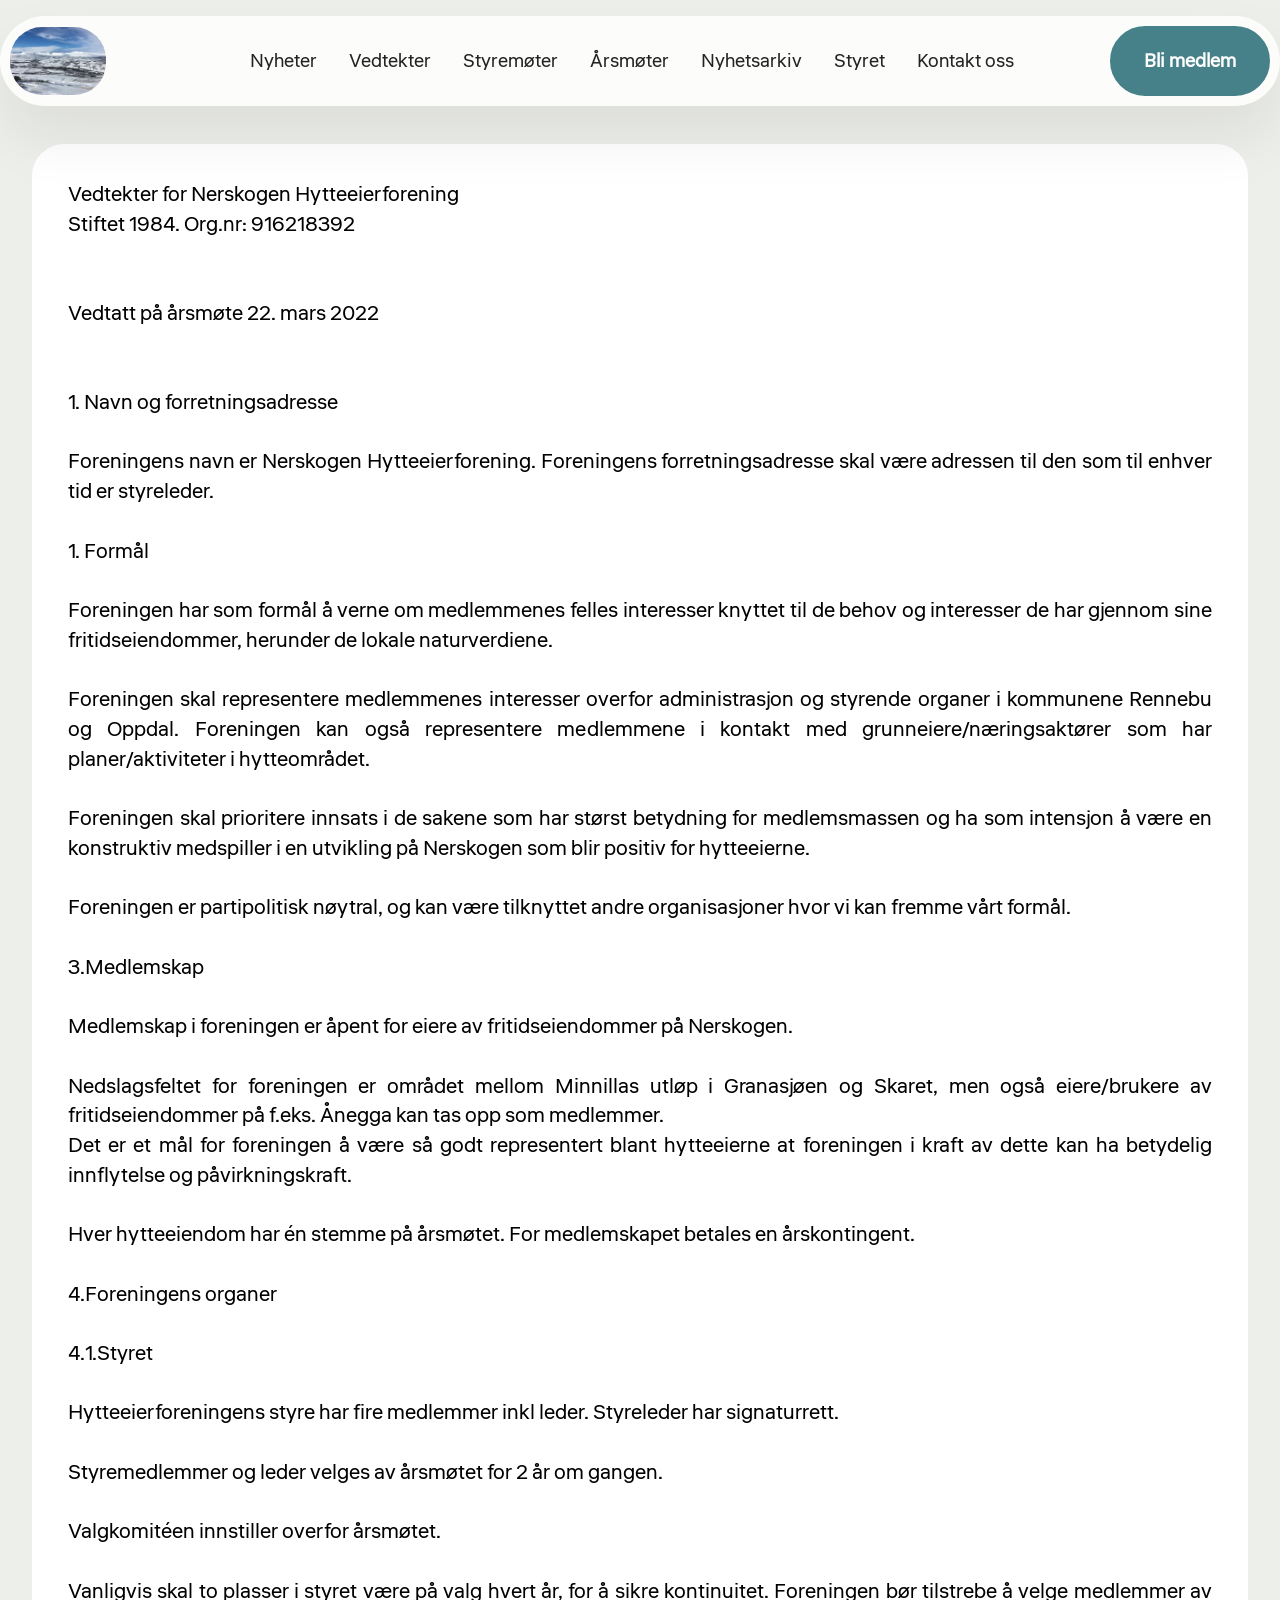
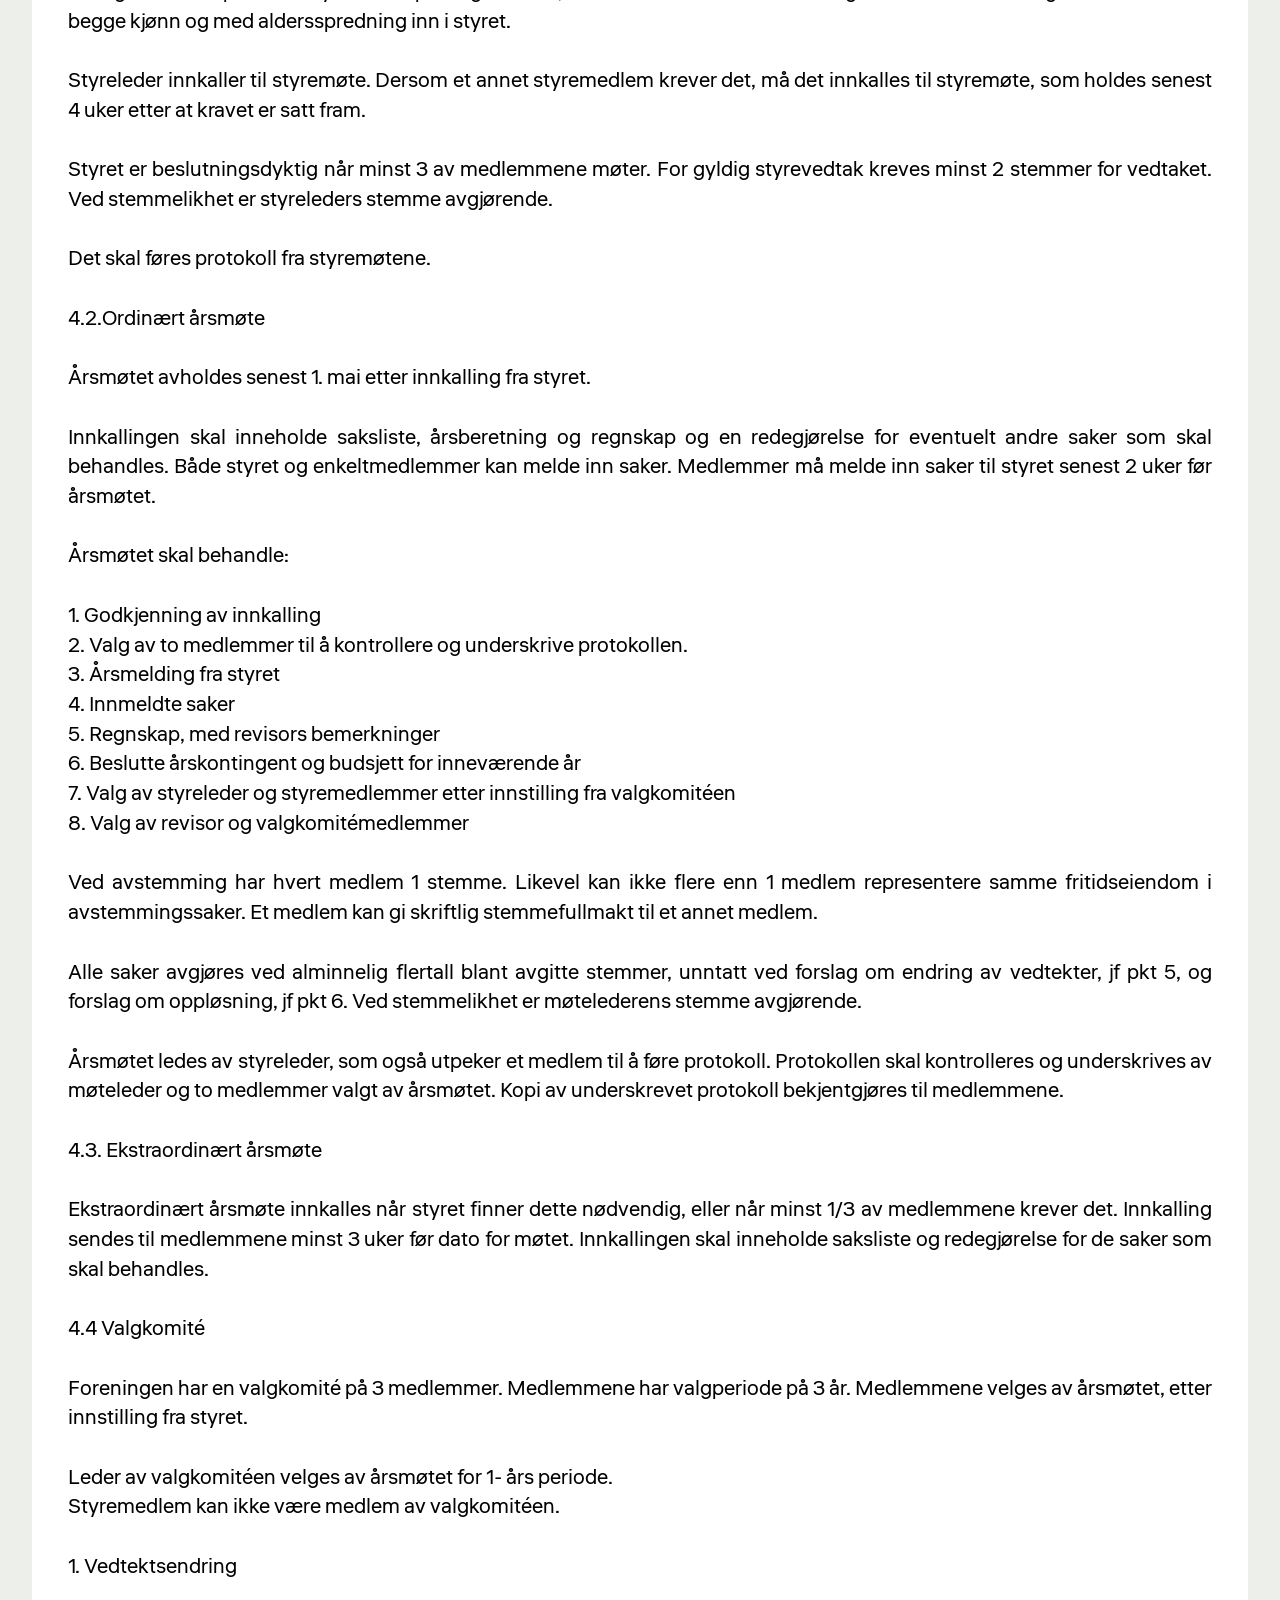
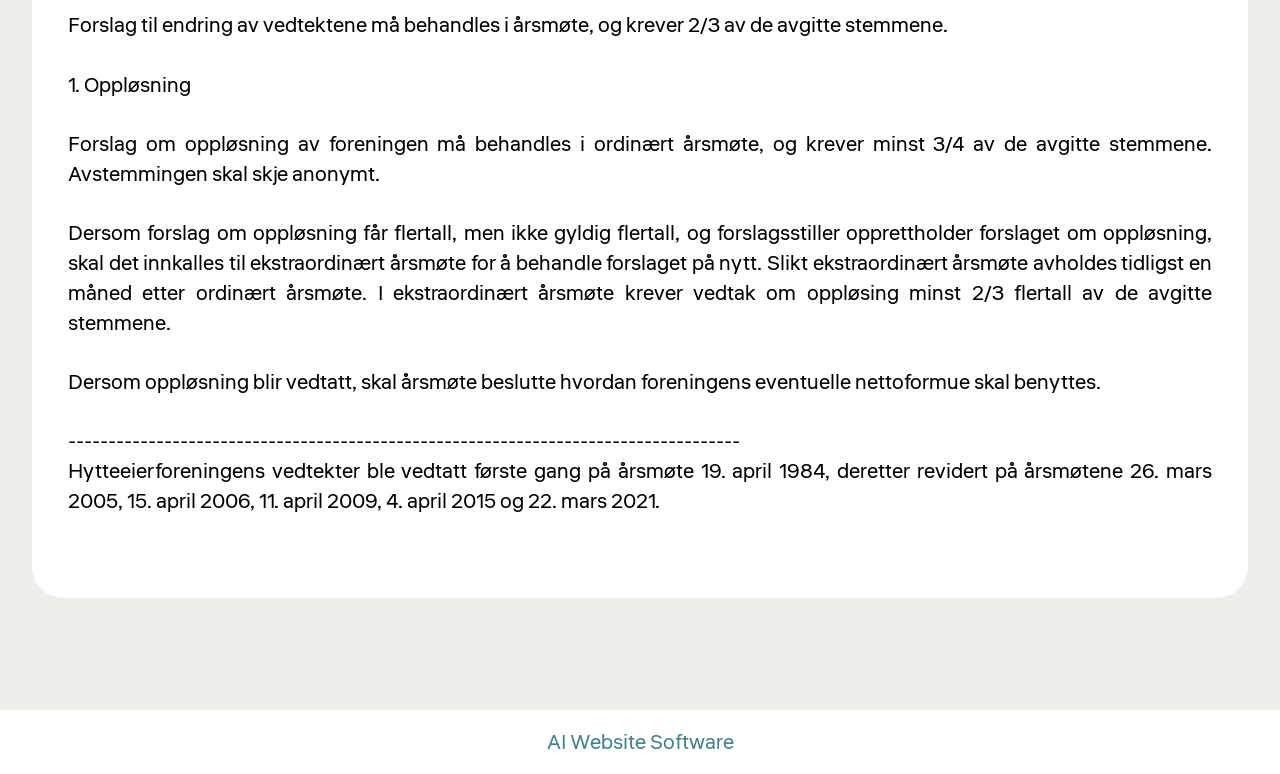
<file: page1.html>
<!DOCTYPE html>
<html  >
<head>
  <!-- Site made with Mobirise Website Builder v6.1.12, https://mobirise.com -->
  <meta charset="UTF-8">
  <meta http-equiv="X-UA-Compatible" content="IE=edge">
  <meta name="generator" content="Mobirise v6.1.12, mobirise.com">
  <meta name="viewport" content="width=device-width, initial-scale=1, minimum-scale=1">
  <link rel="shortcut icon" href="assets/images/bilde1-206x155.jpg" type="image/x-icon">
  <meta name="description" content="">
  
  
  <title>Vedtekter</title>
  <link rel="stylesheet" href="assets/web/assets/mobirise-icons2/mobirise2.css">
  <link rel="stylesheet" href="assets/bootstrap/css/bootstrap.min.css">
  <link rel="stylesheet" href="assets/dropdown/css/style.css">
  <link rel="stylesheet" href="assets/theme/css/style.css">
  <link rel="preload" href="https://fonts.googleapis.com/css2?family=Liter&display=swap&display=swap" as="style" onload="this.onload=null;this.rel='stylesheet'">
  <noscript><link rel="stylesheet" href="https://fonts.googleapis.com/css2?family=Liter&display=swap&display=swap"></noscript>
  <link rel="preload" as="style" href="assets/mobirise/css/mbr-additional.css?v=hSwjtX"><link rel="stylesheet" href="assets/mobirise/css/mbr-additional.css?v=hSwjtX" type="text/css">

  
  
  
</head>
<body>
  
  <section data-bs-version="5.1" class="menu menu2 cid-vdQUEerp6T" once="menu" id="menu02-4">
	

	<nav class="navbar navbar-dropdown navbar-fixed-top navbar-expand-lg">
		<div class="container">
			<div class="navbar-brand">
				<span class="navbar-logo">
					<a href="https://mobiri.se">
						<img src="assets/images/bilde1-206x155.jpg" alt="Mobirise Website Builder" style="height: 4.3rem;">
					</a>
				</span>
				<span class="navbar-caption-wrap"><a class="navbar-caption text-black display-4" href="https://mobiri.se"></a></span>
			</div>
			<button class="navbar-toggler" type="button" data-toggle="collapse" data-bs-toggle="collapse" data-target="#navbarSupportedContent" data-bs-target="#navbarSupportedContent" aria-controls="navbarNavAltMarkup" aria-expanded="false" aria-label="Toggle navigation">
				<div class="hamburger">
					<span></span>
					<span></span>
					<span></span>
					<span></span>
				</div>
			</button>
			<div class="collapse navbar-collapse" id="navbarSupportedContent">
				<ul class="navbar-nav nav-dropdown" data-app-modern-menu="true"><li class="nav-item">
						<a class="nav-link link text-black text-primary display-4" href="index.html#news04-1o">Nyheter</a>
					</li>
					<li class="nav-item">
						<a class="nav-link link text-black text-primary display-4" href="page1.html" aria-expanded="false">Vedtekter</a>
					</li>
					<li class="nav-item">
						<a class="nav-link link text-black text-primary display-4" href="page2.html">Styremøter</a>
					</li><li class="nav-item"><a class="nav-link link text-black text-primary display-4" href="page3.html">Årsmøter</a></li><li class="nav-item"><a class="nav-link link text-black text-primary display-4" href="page4.html">Nyhetsarkiv</a></li><li class="nav-item"><a class="nav-link link text-black text-primary display-4" href="page5.html">Styret</a></li><li class="nav-item"><a class="nav-link link text-black text-primary display-4" href="index.html#contact-form-2-vdQUEetRQw">Kontakt oss</a></li></ul>
				
				<div class="navbar-buttons mbr-section-btn"><a class="btn btn-primary display-4" href="https://mobiri.se">Bli medlem</a></div>
			</div>
		</div>
	</nav>
</section>

<section data-bs-version="5.1" class="news04 cid-vdRk9xiDam" id="news04-5">
  
  <div class="container-fluid">
    
    <div class="row justify-content-center ">
      <div class="col-12 col-lg-12">
        <div class="item features-without-image col-12 active">
          <div class="item-wrapper">
            
            
            <p class="mbr-text mbr-fonts-style mt-0 mb-3 display-7">Vedtekter for Nerskogen Hytteeierforening
<br>Stiftet 1984. Org.nr: 916218392
<br>
<br>
<br>Vedtatt på årsmøte 22. mars 2022
<br>
<br>
<br>1.	Navn og forretningsadresse
<br> 
<br>Foreningens navn er Nerskogen Hytteeierforening. Foreningens forretningsadresse skal være adressen til den som til enhver tid er styreleder.
<br> 
<br>1.	Formål
<br> 
<br>Foreningen har som formål å verne om medlemmenes felles interesser knyttet til de behov og interesser de har gjennom sine fritidseiendommer, herunder de lokale naturverdiene.
<br> 
<br>Foreningen skal representere medlemmenes interesser overfor administrasjon og styrende organer i kommunene Rennebu og Oppdal. Foreningen kan også representere medlemmene i kontakt med grunneiere/næringsaktører som har planer/aktiviteter i hytteområdet.
<br> 
<br>Foreningen skal prioritere innsats i de sakene som har størst betydning for medlemsmassen og ha som intensjon å være en konstruktiv medspiller i en utvikling på Nerskogen som blir positiv for hytteeierne.
<br> 
<br>Foreningen er partipolitisk nøytral, og kan være tilknyttet andre organisasjoner hvor vi kan fremme vårt formål.
<br> 
<br>3.Medlemskap
<br> 
<br>Medlemskap i foreningen er åpent for eiere av fritidseiendommer på Nerskogen.
<br> 
<br>Nedslagsfeltet for foreningen er området mellom Minnillas utløp i Granasjøen og Skaret, men også eiere/brukere av fritidseiendommer på f.eks. Ånegga kan tas opp som medlemmer.
<br>Det er et mål for foreningen å være så godt representert blant hytteeierne at foreningen i kraft av dette kan ha betydelig innflytelse og påvirkningskraft.
<br> 
<br>Hver hytteeiendom har én stemme på årsmøtet. For medlemskapet betales en årskontingent.
<br> 
<br>4.Foreningens organer
<br> 
<br>4.1.Styret
<br> 
<br>Hytteeierforeningens styre har fire medlemmer inkl leder. Styreleder har signaturrett.
<br>
<br>Styremedlemmer og leder velges av årsmøtet for 2 år om gangen.
<br> 
<br>Valgkomitéen innstiller overfor årsmøtet.
<br> 
<br>Vanligvis skal to plasser i styret være på valg hvert år, for å sikre kontinuitet. Foreningen bør tilstrebe å velge medlemmer av begge kjønn og med aldersspredning inn i styret.
<br>
<br>Styreleder innkaller til styremøte. Dersom et annet styremedlem krever det, må det innkalles til styremøte, som holdes senest 4 uker etter at kravet er satt fram.
<br> 
<br>Styret er beslutningsdyktig når minst 3 av medlemmene møter. For gyldig styrevedtak kreves minst 2 stemmer for vedtaket. Ved stemmelikhet er styreleders stemme avgjørende.
<br> 
<br>Det skal føres protokoll fra styremøtene.
<br> 
<br>4.2.Ordinært årsmøte
<br> 
<br>Årsmøtet avholdes senest 1. mai etter innkalling fra styret.
<br> 
<br>Innkallingen skal inneholde saksliste, årsberetning og regnskap og en redegjørelse for eventuelt andre saker som skal behandles. Både styret og enkeltmedlemmer kan melde inn saker. Medlemmer må melde inn saker til styret senest 2 uker før årsmøtet.
<br>
<br>Årsmøtet skal behandle:
<br> 
<br>1.	Godkjenning av innkalling
<br>2.	Valg av to medlemmer til å kontrollere og underskrive protokollen.
<br>3.	Årsmelding fra styret
<br>4.	Innmeldte saker
<br>5.	Regnskap, med revisors bemerkninger
<br>6.	Beslutte årskontingent og budsjett for inneværende år
<br>7.	Valg av styreleder og styremedlemmer etter innstilling fra valgkomitéen
<br>8.	Valg av revisor og valgkomitémedlemmer
<br> 
<br>Ved avstemming har hvert medlem 1 stemme. Likevel kan ikke flere enn 1 medlem representere samme fritidseiendom i avstemmingssaker. Et medlem kan gi skriftlig stemmefullmakt til et annet medlem.
<br> 
<br>Alle saker avgjøres ved alminnelig flertall blant avgitte stemmer, unntatt ved forslag om endring av vedtekter, jf pkt 5, og forslag om oppløsning, jf pkt 6. Ved stemmelikhet er møtelederens stemme avgjørende.
<br>
<br>Årsmøtet ledes av styreleder, som også utpeker et medlem til å føre protokoll. Protokollen skal kontrolleres og underskrives av møteleder og to medlemmer valgt av årsmøtet. Kopi av underskrevet protokoll bekjentgjøres til medlemmene.
<br> 
<br>4.3. Ekstraordinært årsmøte
<br> 
<br>Ekstraordinært årsmøte innkalles når styret finner dette nødvendig, eller når minst 1/3 av medlemmene krever det. Innkalling sendes til medlemmene minst 3 uker før dato for møtet.  Innkallingen skal inneholde saksliste og redegjørelse for de saker som skal behandles.
<br> 
<br>4.4 Valgkomité
<br> 
<br>Foreningen har en valgkomité på 3 medlemmer. Medlemmene har valgperiode på 3 år. Medlemmene velges av årsmøtet, etter innstilling fra styret.
<br> 
<br>Leder av valgkomitéen velges av årsmøtet for 1- års periode. 
<br>Styremedlem kan ikke være medlem av valgkomitéen.
<br> 
<br>1.	Vedtektsendring
<br> 
<br>Forslag til endring av vedtektene må behandles i årsmøte, og krever 2/3 av de avgitte stemmene.
<br> 
<br>1.	Oppløsning
<br> 
<br>Forslag om oppløsning av foreningen må behandles i ordinært årsmøte, og krever minst 3/4 av de avgitte stemmene. Avstemmingen skal skje anonymt.
<br> 
<br>Dersom forslag om oppløsning får flertall, men ikke gyldig flertall, og forslagsstiller opprettholder forslaget om oppløsning, skal det innkalles til ekstraordinært årsmøte for å behandle forslaget på nytt.  Slikt ekstraordinært årsmøte avholdes tidligst en måned etter ordinært årsmøte. I ekstraordinært årsmøte krever vedtak om oppløsing minst 2/3 flertall av de avgitte stemmene.
<br> 
<br>Dersom oppløsning blir vedtatt, skal årsmøte beslutte hvordan foreningens eventuelle nettoformue skal benyttes.
<br> 
<br>------------------------------------------------------------------------------------
<br>Hytteeierforeningens vedtekter ble vedtatt første gang på årsmøte 19. april 1984, deretter revidert på årsmøtene 26. mars 2005, 15. april 2006, 11. april 2009, 4. april 2015 og 22. mars 2021.
<br>
<br></p>
            
          </div>
        </div>
        
        
      </div>
    </div>
  </div>
</section><section class="display-7" style="padding: 0;align-items: center;justify-content: center;flex-wrap: wrap;    align-content: center;display: flex;position: relative;height: 4rem;"><a href="https://mobiri.se/" style="flex: 1 1;height: 4rem;position: absolute;width: 100%;z-index: 1;"><img alt="" style="height: 4rem;" src="[data-uri]"></a><p style="margin: 0;text-align: center;" class="display-7">&#8204;</p><a style="z-index:1" href="https://mobirise.com/builder/ai-website-builder.html">AI Website Software</a></section><script src="assets/bootstrap/js/bootstrap.bundle.min.js"></script>  <script src="assets/smoothscroll/smooth-scroll.js"></script>  <script src="assets/ytplayer/index.js"></script>  <script src="assets/dropdown/js/navbar-dropdown.js"></script>  <script src="assets/theme/js/script.js"></script>  
  
  
</body>
</html>
</file>
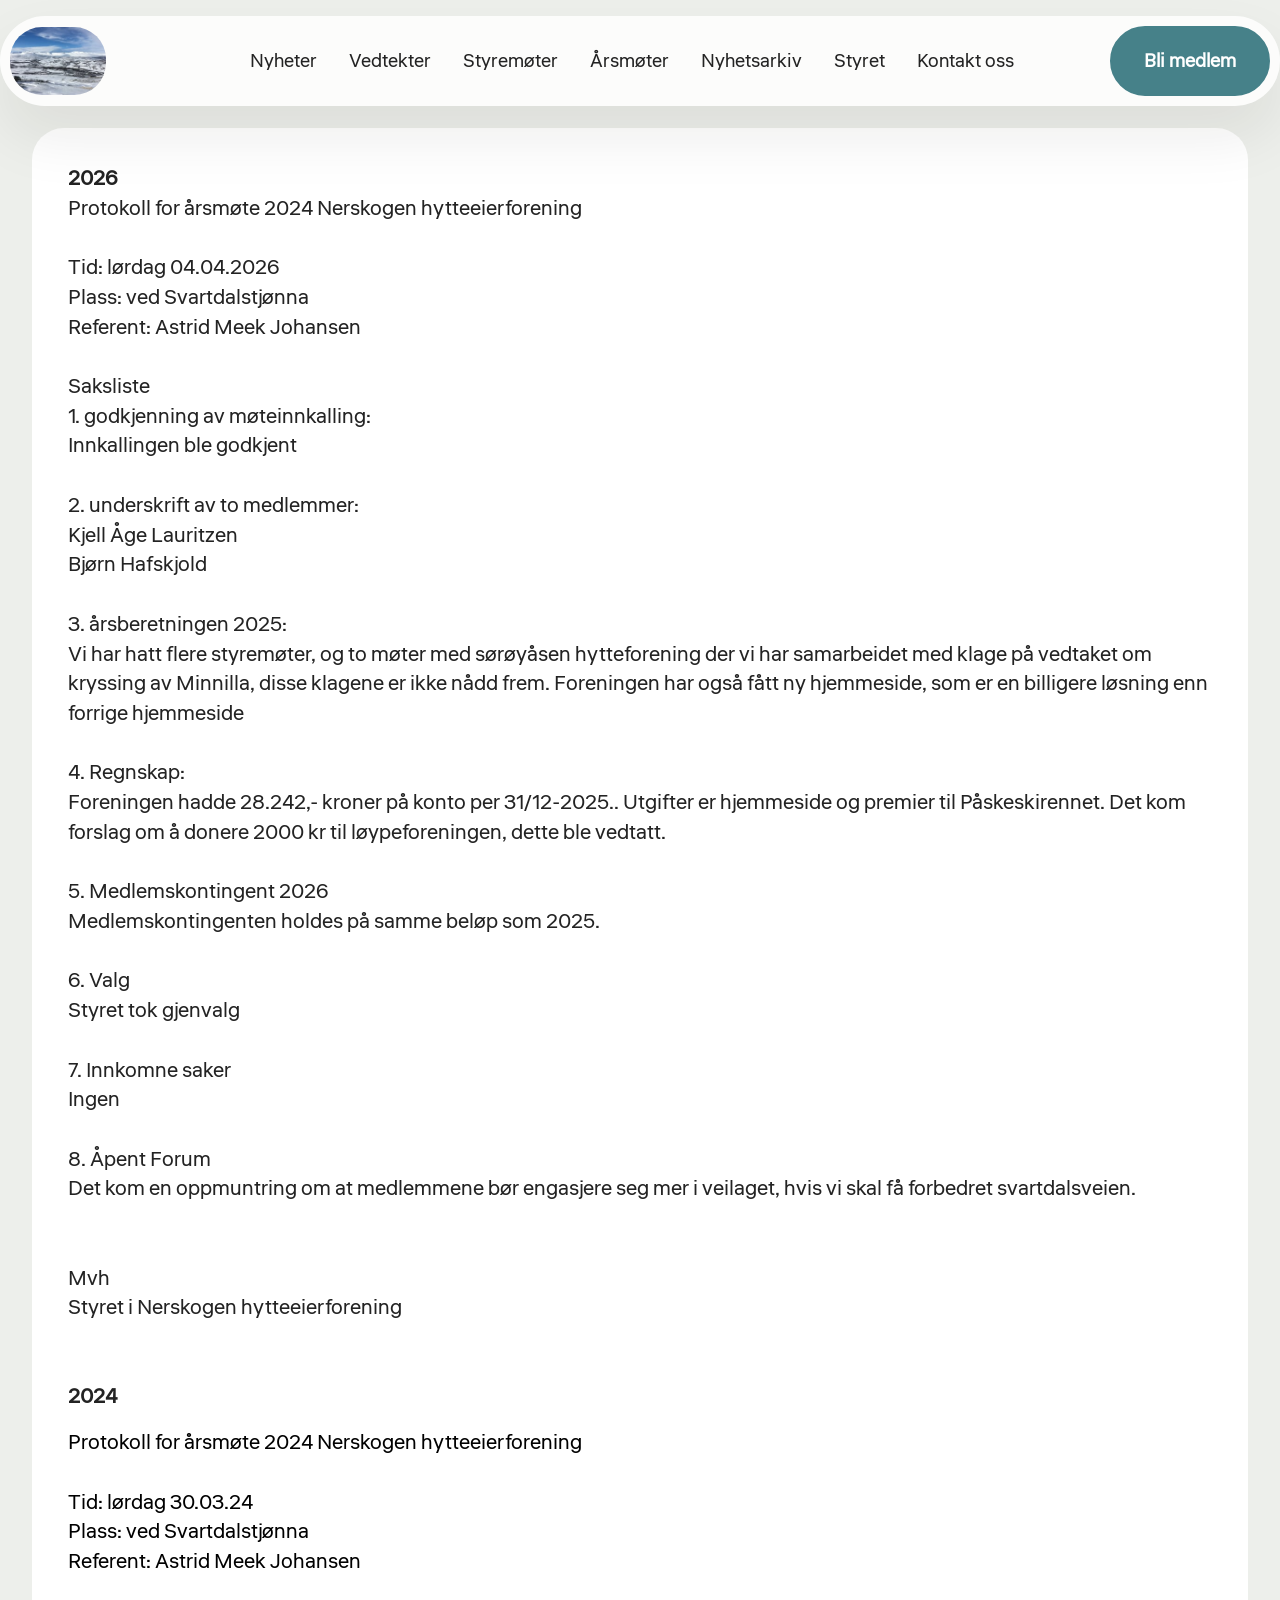
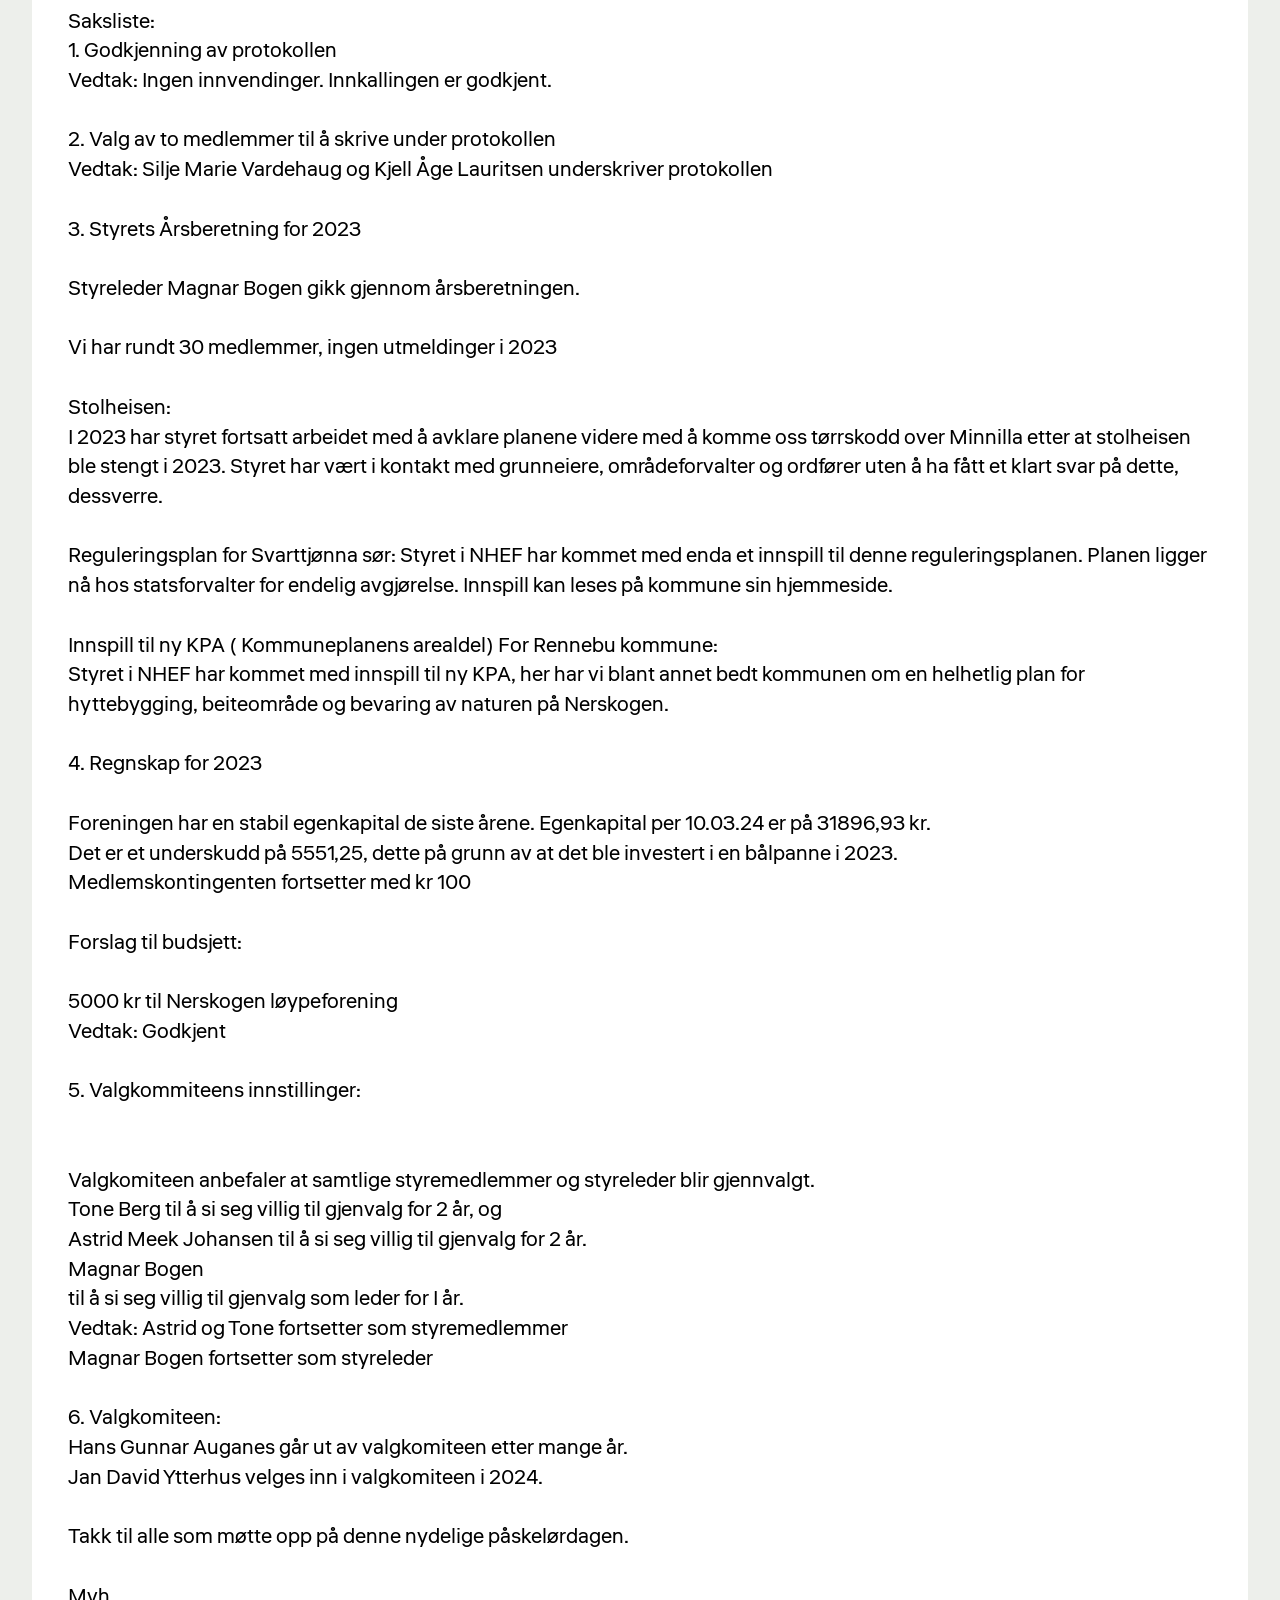
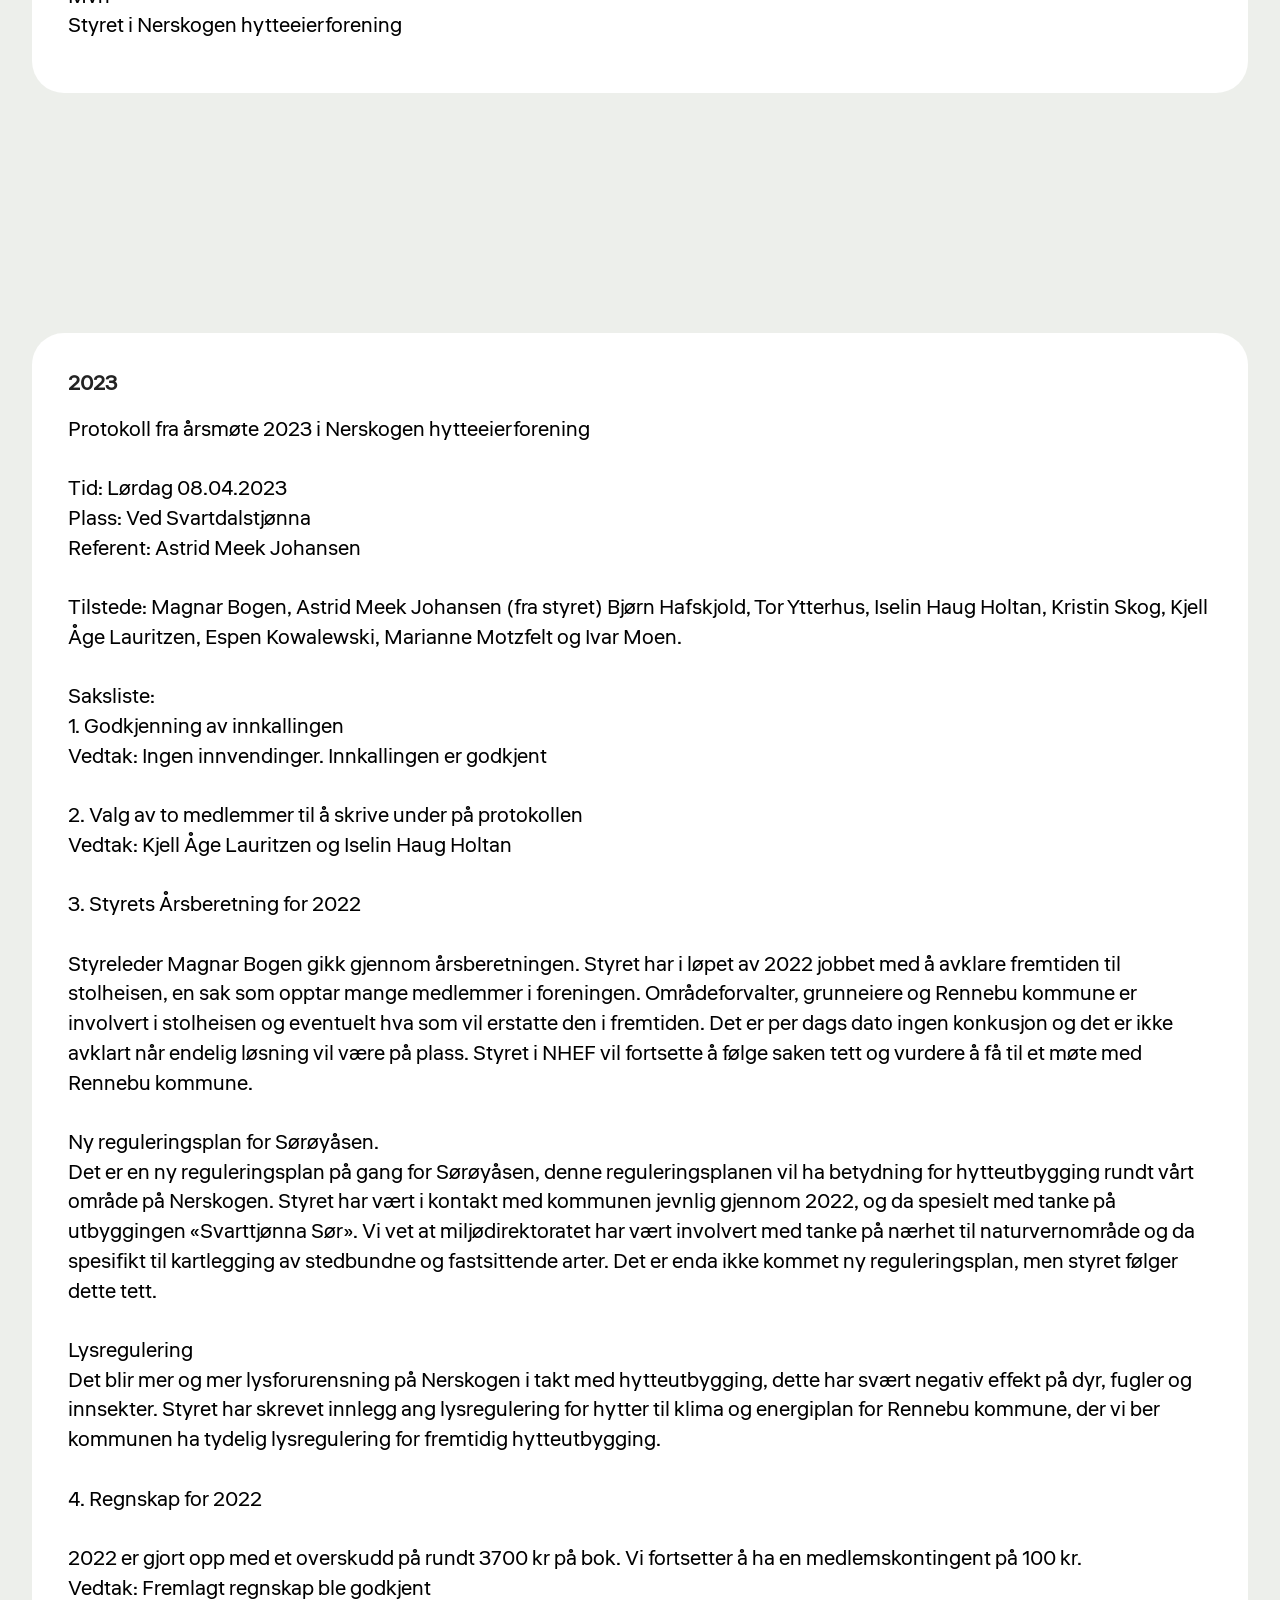
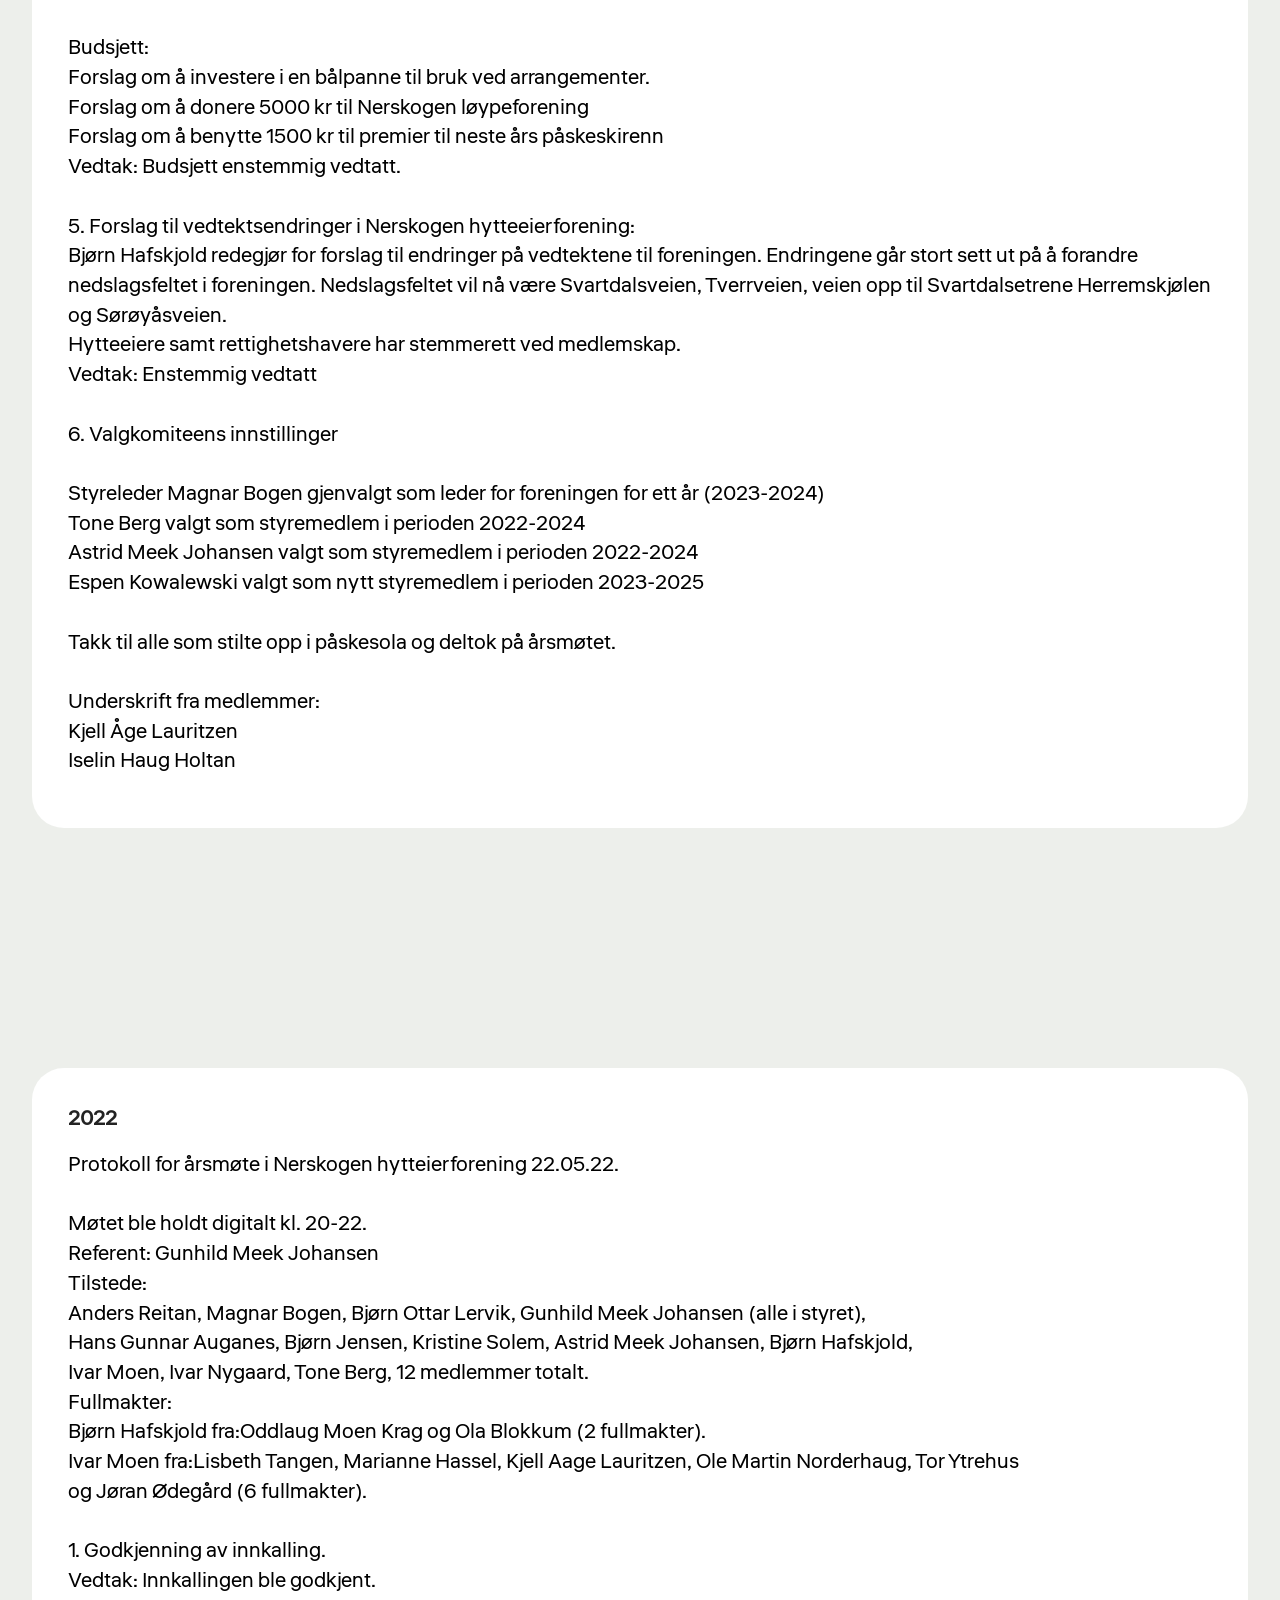
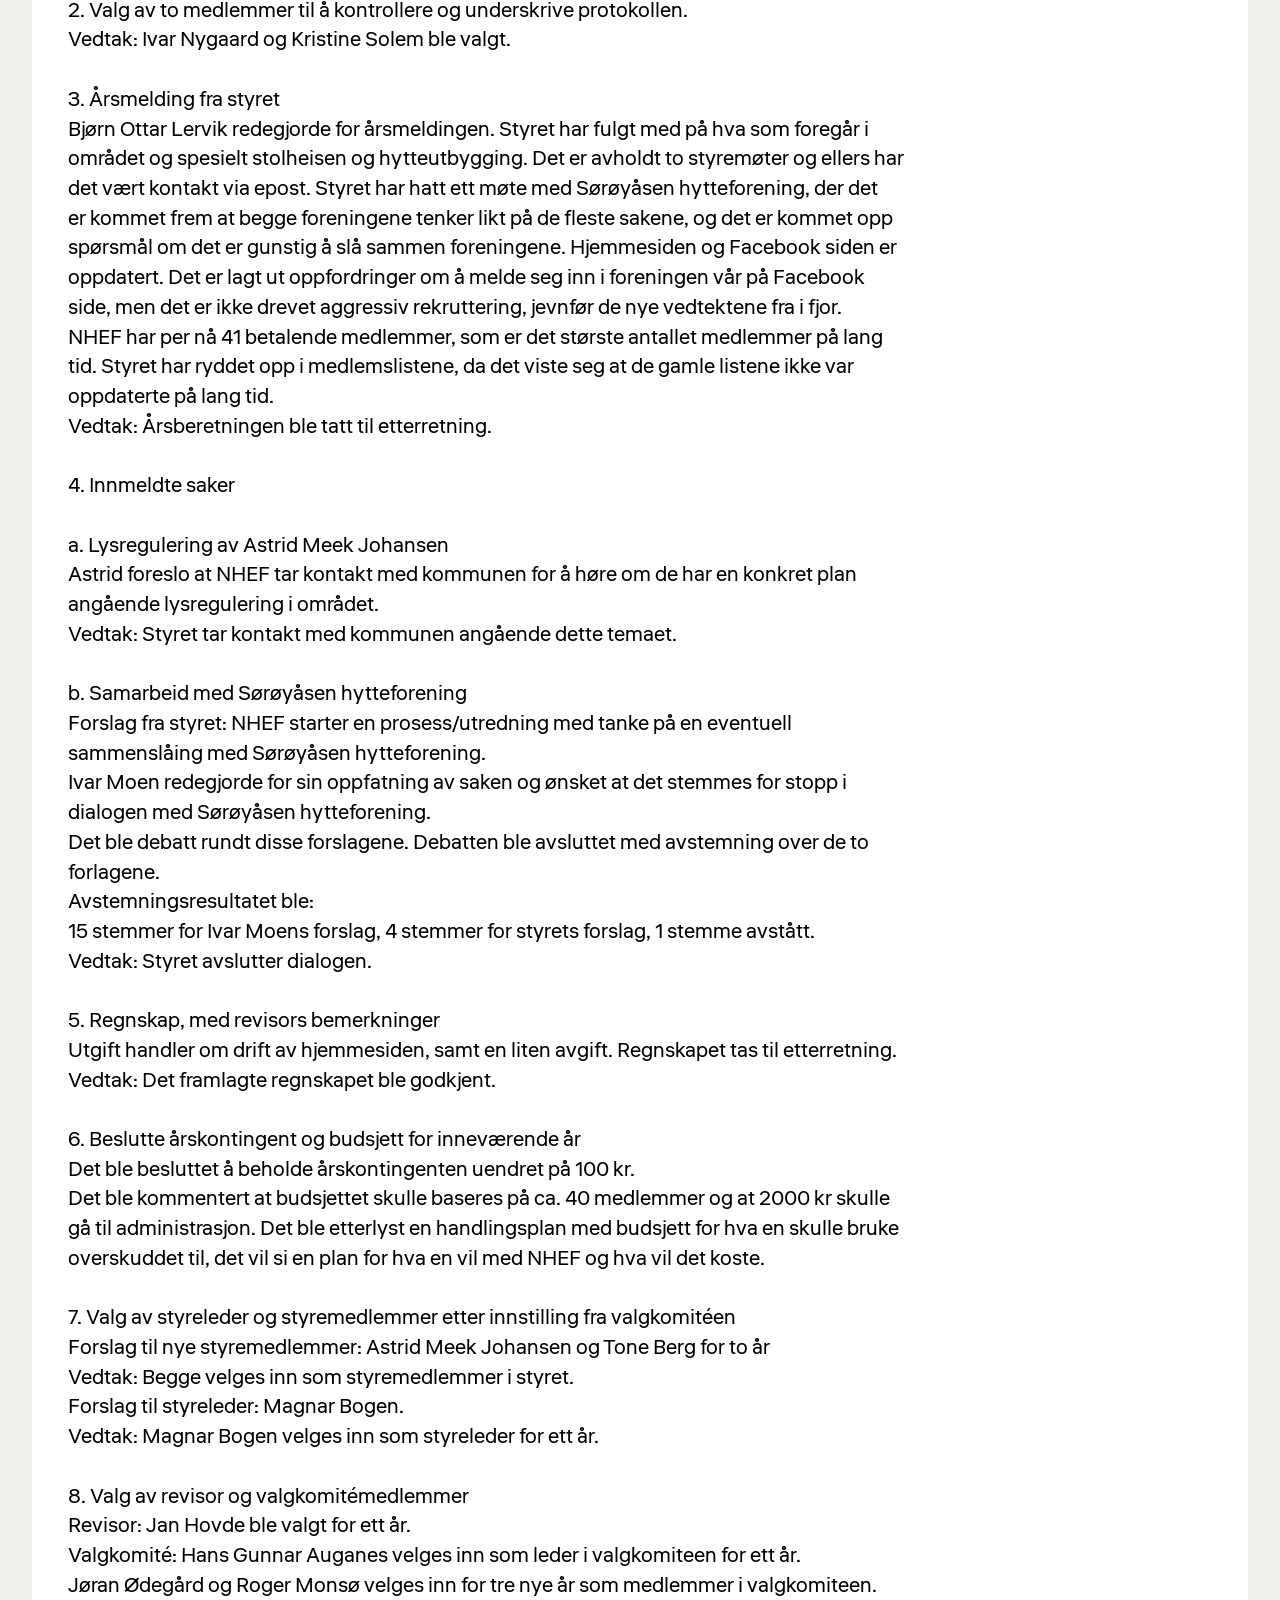
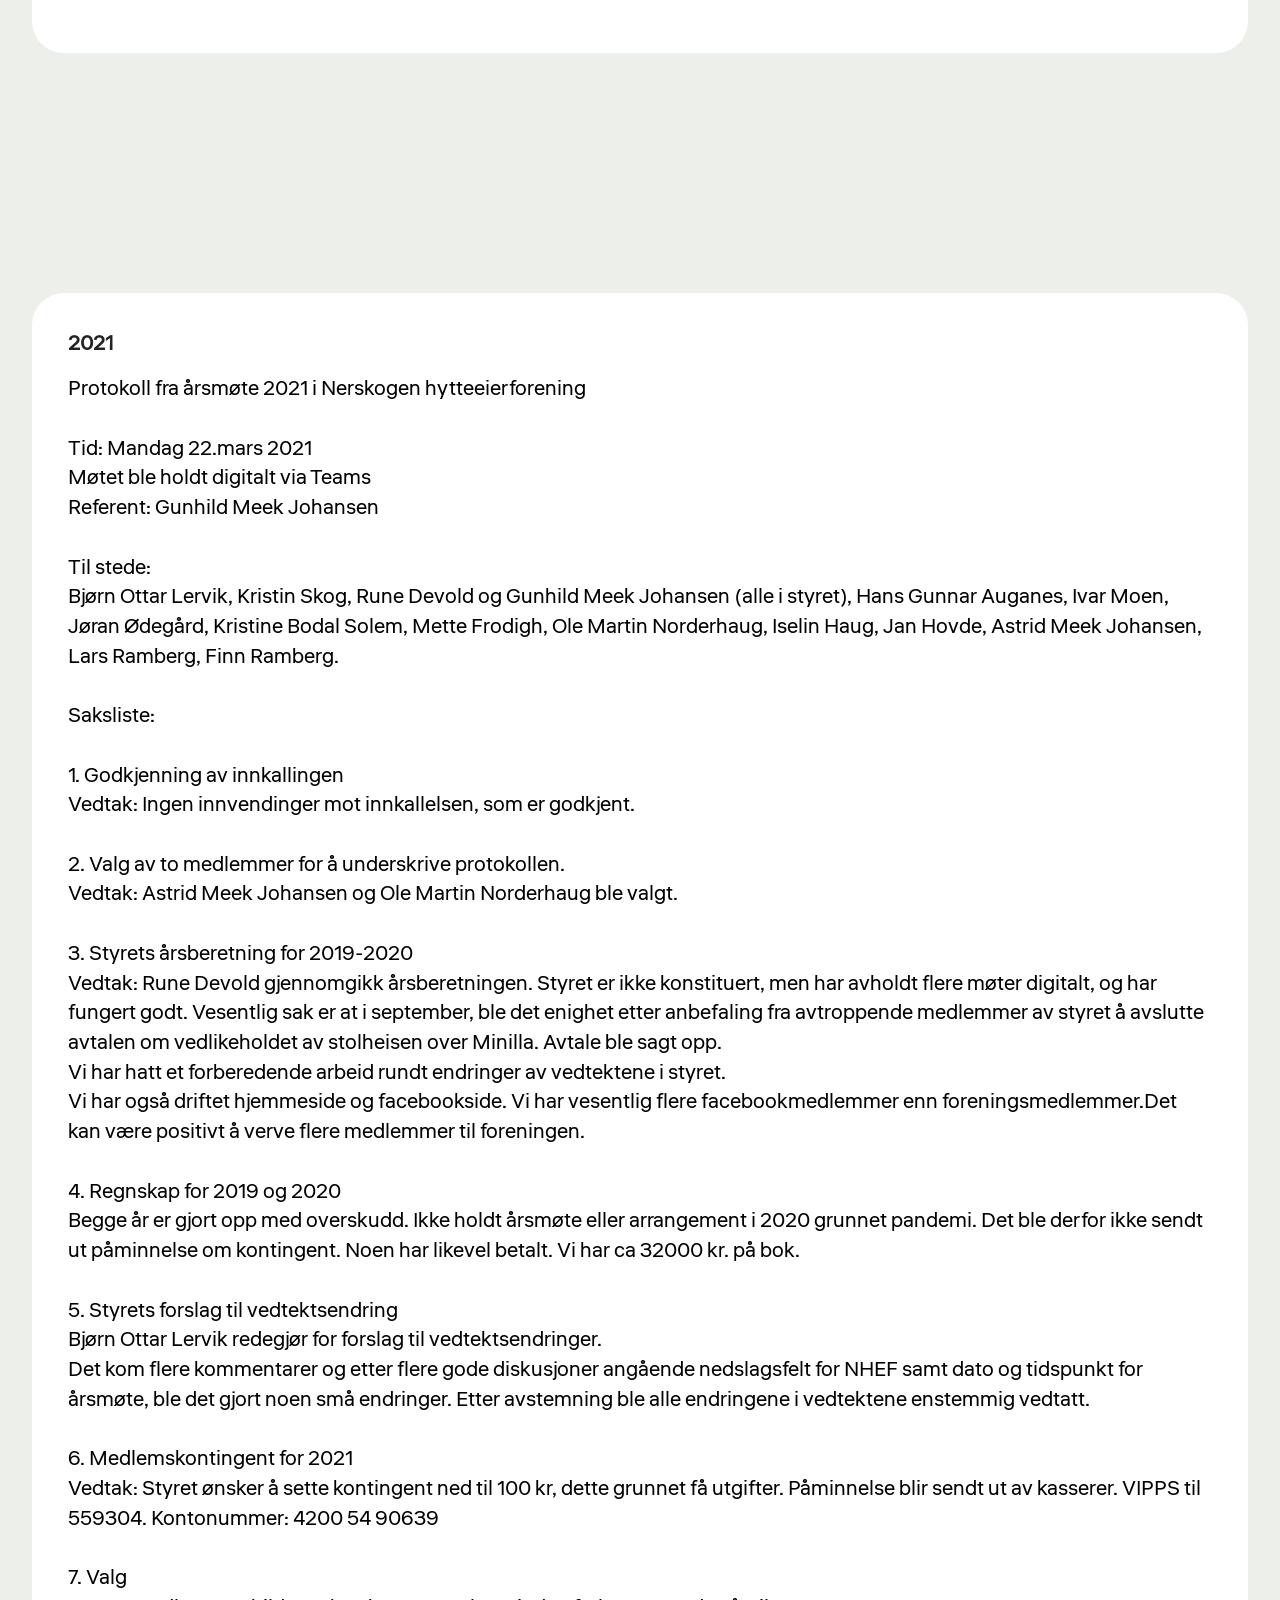
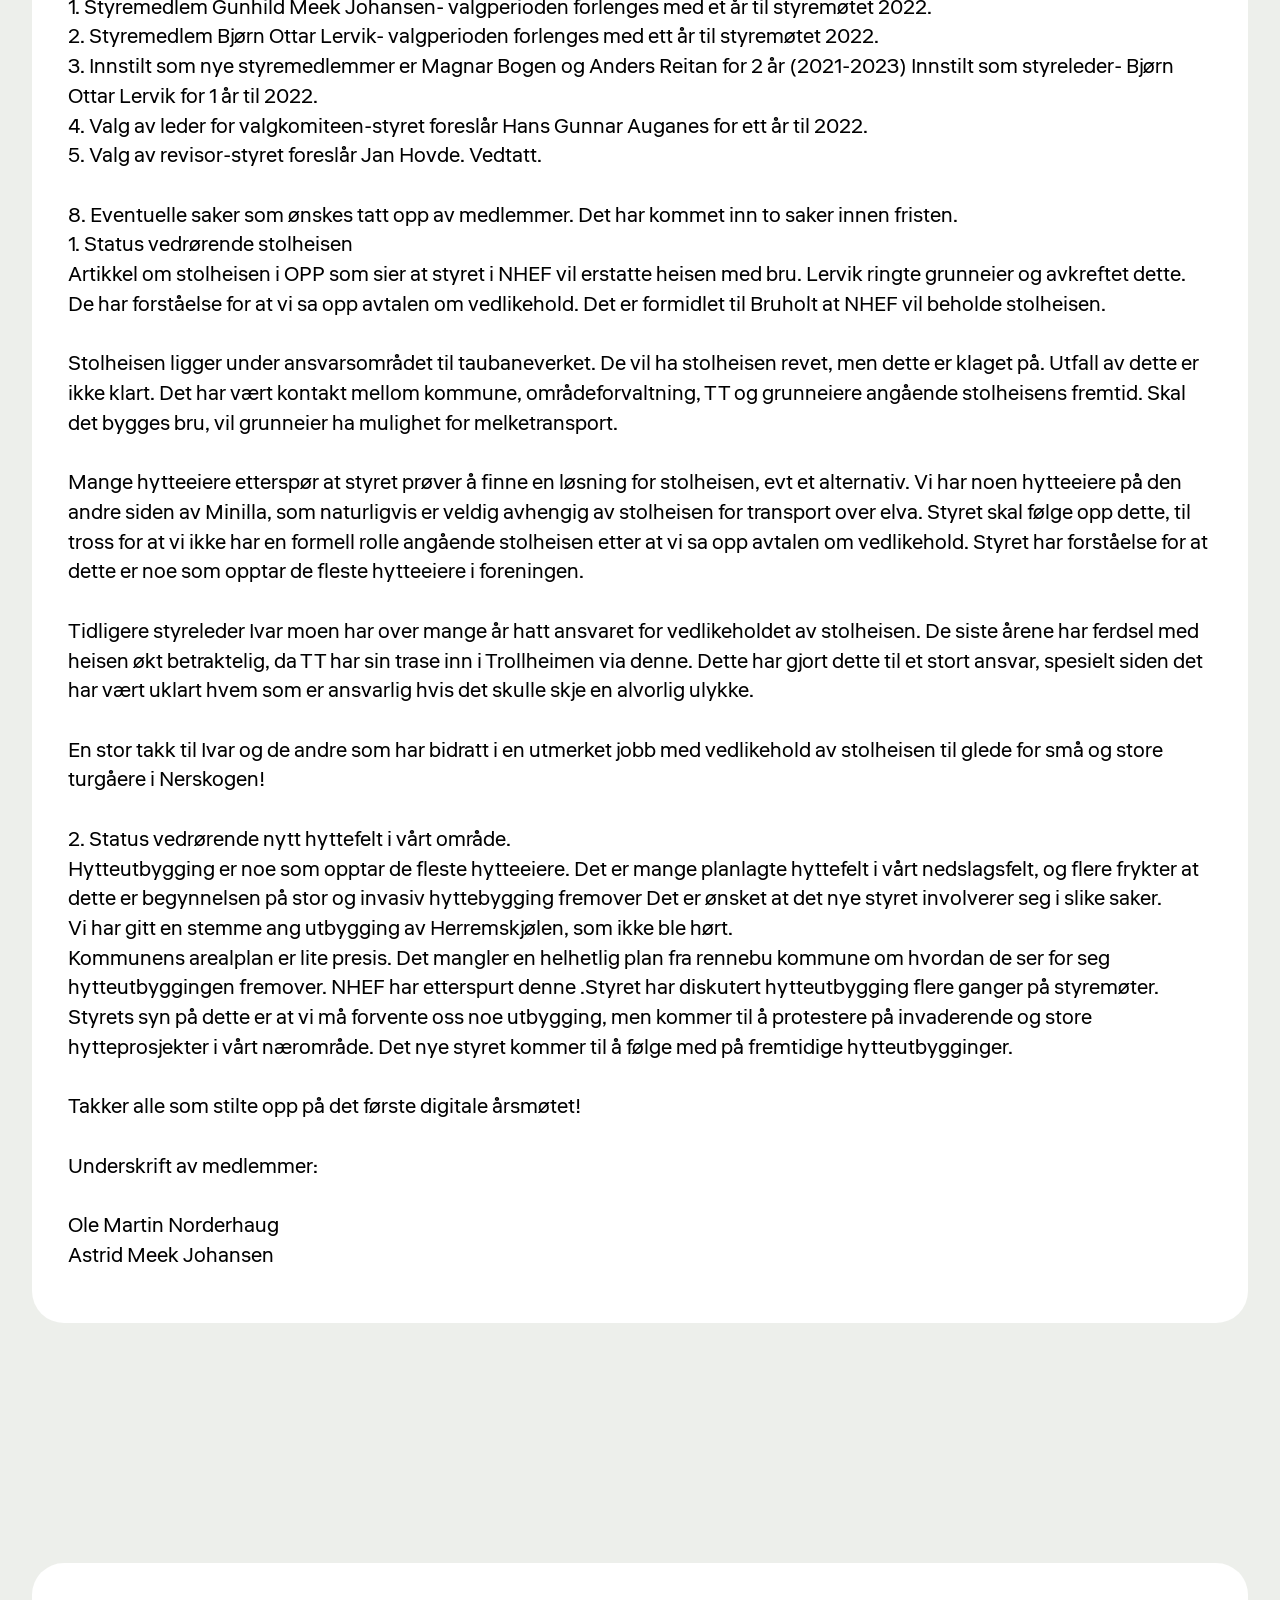
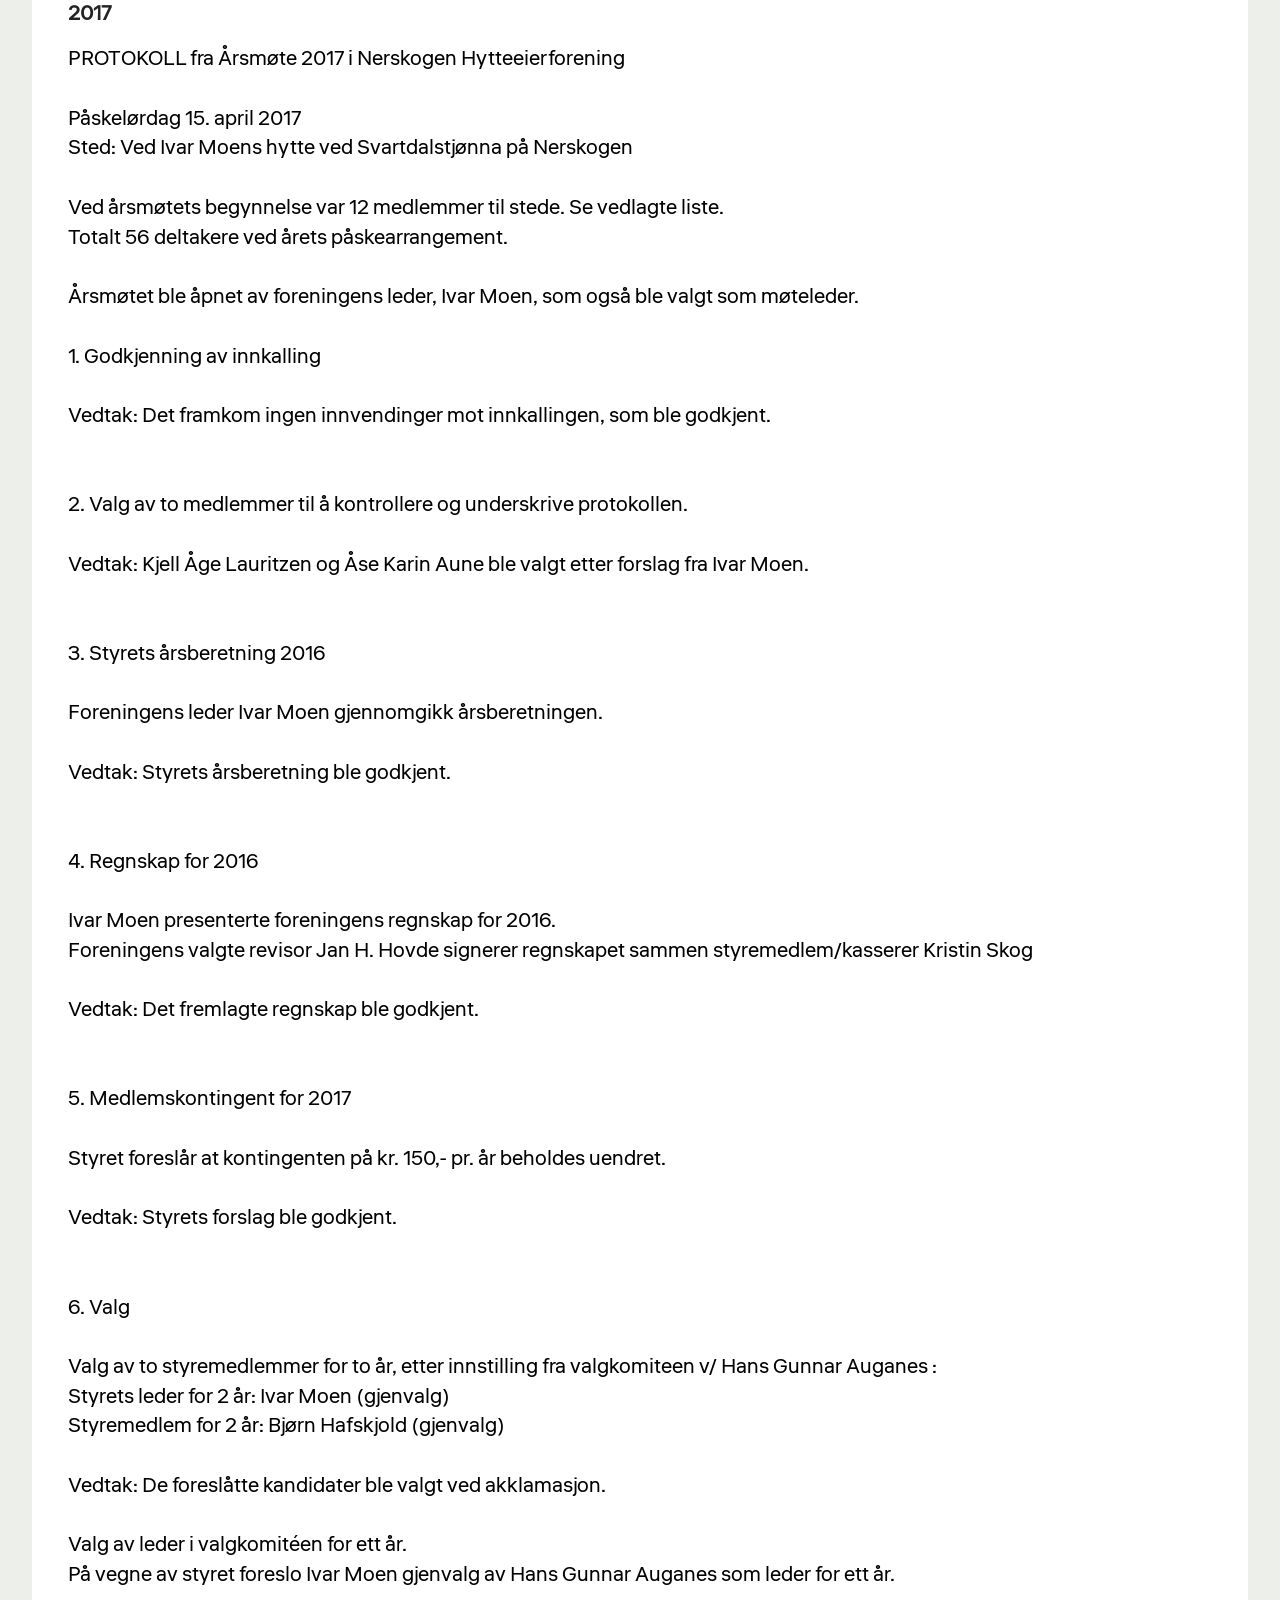
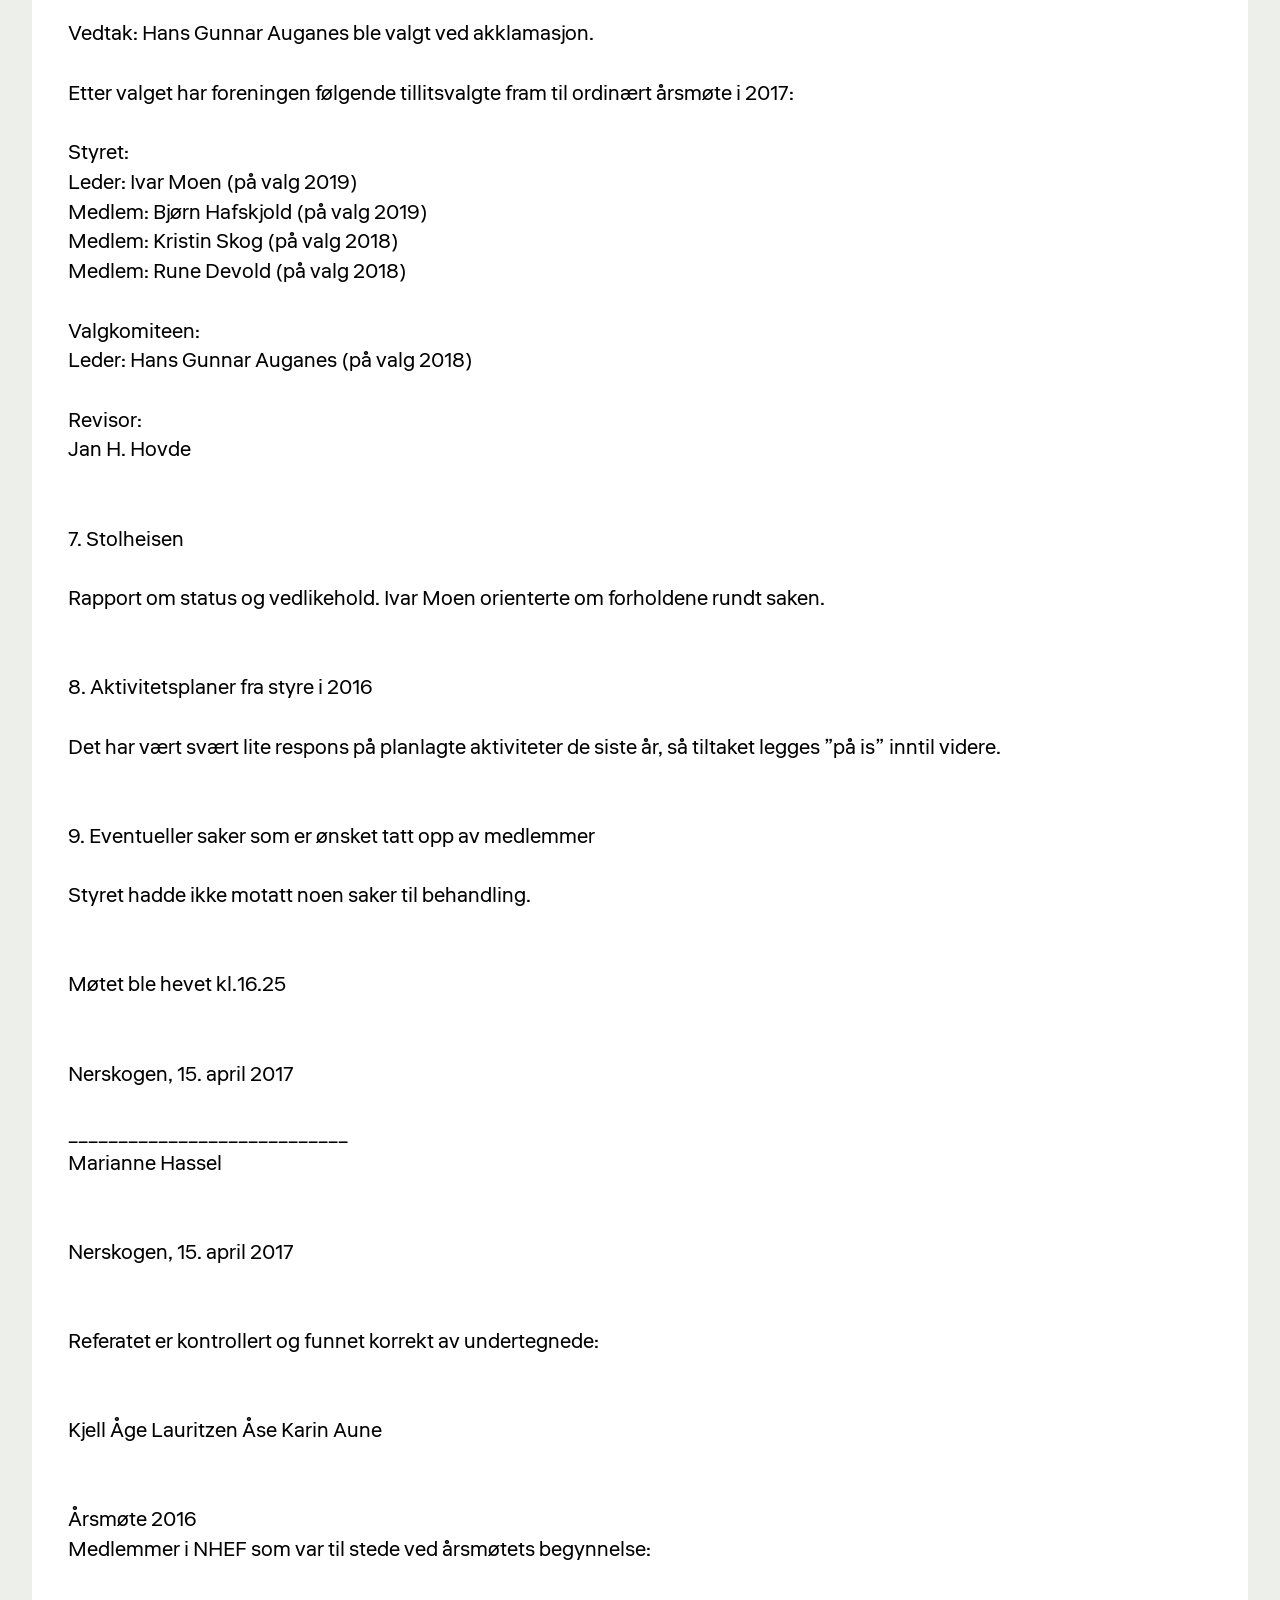
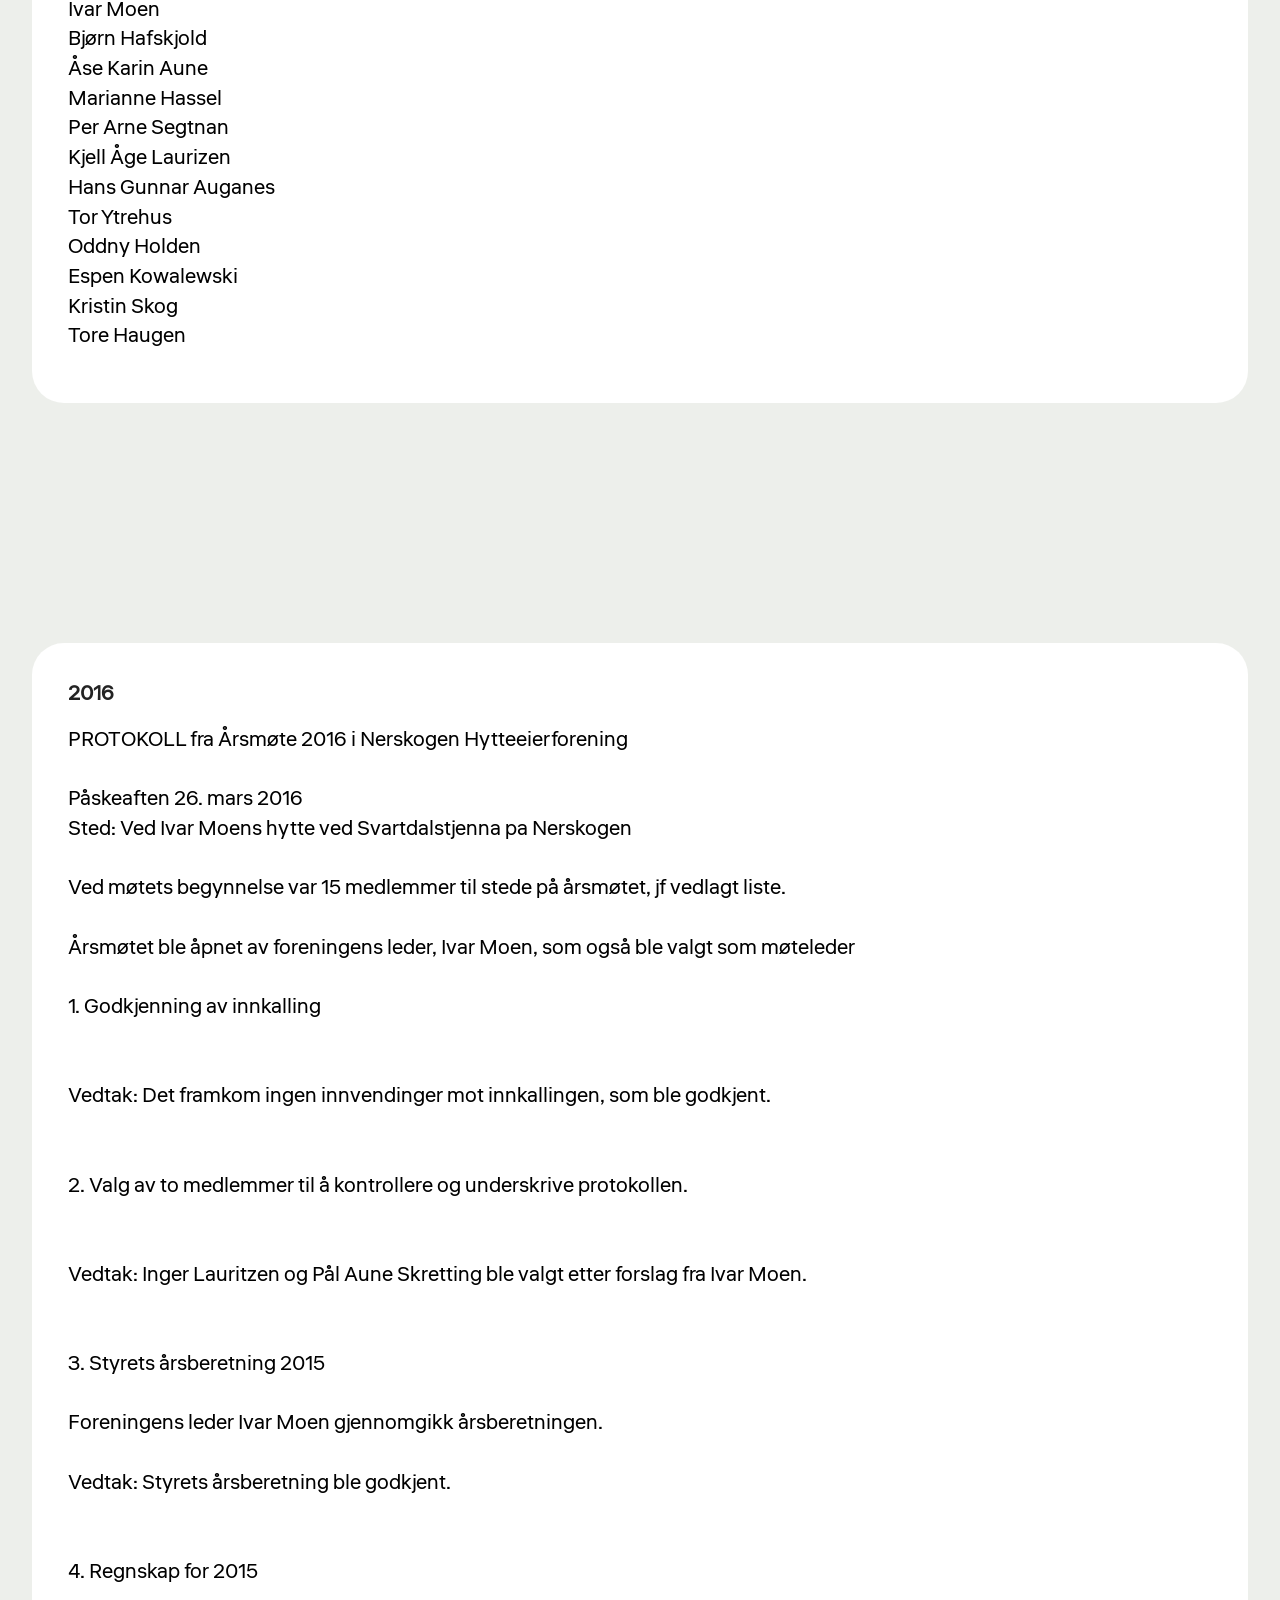
<file: page3.html>
<!DOCTYPE html>
<html  >
<head>
  <!-- Site made with Mobirise Website Builder v6.1.12, https://mobirise.com -->
  <meta charset="UTF-8">
  <meta http-equiv="X-UA-Compatible" content="IE=edge">
  <meta name="generator" content="Mobirise v6.1.12, mobirise.com">
  <meta name="viewport" content="width=device-width, initial-scale=1, minimum-scale=1">
  <link rel="shortcut icon" href="assets/images/bilde1-206x155.jpg" type="image/x-icon">
  <meta name="description" content="">
  
  
  <title>Årsmøter</title>
  <link rel="stylesheet" href="assets/web/assets/mobirise-icons2/mobirise2.css">
  <link rel="stylesheet" href="assets/bootstrap/css/bootstrap.min.css">
  <link rel="stylesheet" href="assets/dropdown/css/style.css">
  <link rel="stylesheet" href="assets/theme/css/style.css">
  <link rel="preload" href="https://fonts.googleapis.com/css2?family=Liter&display=swap&display=swap" as="style" onload="this.onload=null;this.rel='stylesheet'">
  <noscript><link rel="stylesheet" href="https://fonts.googleapis.com/css2?family=Liter&display=swap&display=swap"></noscript>
  <link rel="preload" as="style" href="assets/mobirise/css/mbr-additional.css?v=LtudVu"><link rel="stylesheet" href="assets/mobirise/css/mbr-additional.css?v=LtudVu" type="text/css">

  
  
  
</head>
<body>
  
  <section data-bs-version="5.1" class="menu menu2 cid-vdQUEerp6T" once="menu" id="menu02-7">
	

	<nav class="navbar navbar-dropdown navbar-fixed-top navbar-expand-lg">
		<div class="container">
			<div class="navbar-brand">
				<span class="navbar-logo">
					<a href="https://mobiri.se">
						<img src="assets/images/bilde1-206x155.jpg" alt="Mobirise Website Builder" style="height: 4.3rem;">
					</a>
				</span>
				<span class="navbar-caption-wrap"><a class="navbar-caption text-black display-4" href="https://mobiri.se"></a></span>
			</div>
			<button class="navbar-toggler" type="button" data-toggle="collapse" data-bs-toggle="collapse" data-target="#navbarSupportedContent" data-bs-target="#navbarSupportedContent" aria-controls="navbarNavAltMarkup" aria-expanded="false" aria-label="Toggle navigation">
				<div class="hamburger">
					<span></span>
					<span></span>
					<span></span>
					<span></span>
				</div>
			</button>
			<div class="collapse navbar-collapse" id="navbarSupportedContent">
				<ul class="navbar-nav nav-dropdown" data-app-modern-menu="true"><li class="nav-item">
						<a class="nav-link link text-black text-primary display-4" href="index.html#news04-1o">Nyheter</a>
					</li>
					<li class="nav-item">
						<a class="nav-link link text-black text-primary display-4" href="page1.html" aria-expanded="false">Vedtekter</a>
					</li>
					<li class="nav-item">
						<a class="nav-link link text-black text-primary display-4" href="page2.html">Styremøter</a>
					</li><li class="nav-item"><a class="nav-link link text-black text-primary display-4" href="page3.html">Årsmøter</a></li><li class="nav-item"><a class="nav-link link text-black text-primary display-4" href="page4.html">Nyhetsarkiv</a></li><li class="nav-item"><a class="nav-link link text-black text-primary display-4" href="page5.html">Styret</a></li><li class="nav-item"><a class="nav-link link text-black text-primary display-4" href="index.html#contact-form-2-vdQUEetRQw">Kontakt oss</a></li></ul>
				
				<div class="navbar-buttons mbr-section-btn"><a class="btn btn-primary display-4" href="https://mobiri.se">Bli medlem</a></div>
			</div>
		</div>
	</nav>
</section>

<section data-bs-version="5.1" class="news04 cid-vdRYOuoMbM" id="news04-10">
  
  <div class="container-fluid">
    
    <div class="row justify-content-center ">
      <div class="col-12 col-lg-12">
        <div class="item features-without-image col-12 active">
          <div class="item-wrapper">
            <h5 class="mbr-card-title mbr-fonts-style mt-0 mb-3 display-7">
              <strong>2026</strong><br>Protokoll for årsmøte 2024 Nerskogen hytteeierforening<br><br>Tid: lørdag 04.04.2026<div>Plass: ved Svartdalstjønna</div><div>Referent: Astrid Meek Johansen</div><div><br></div><div>Saksliste</div><div>1. godkjenning av møteinnkalling:</div><div>Innkallingen ble godkjent</div><div><br></div><div>2. underskrift av to medlemmer:</div><div>Kjell Åge Lauritzen</div><div>Bjørn Hafskjold</div><div><br></div><div>3. årsberetningen 2025:</div><div>Vi har hatt flere styremøter, og to møter med sørøyåsen hytteforening der vi har samarbeidet med klage på vedtaket om kryssing av Minnilla, disse klagene er ikke nådd frem. Foreningen har også fått ny hjemmeside, som er en billigere løsning enn forrige hjemmeside</div><div><br></div><div>4. Regnskap:</div><div>Foreningen hadde 28.242,- kroner på konto per 31/12-2025.. Utgifter er hjemmeside og premier til Påskeskirennet. Det kom forslag om å donere 2000 kr til løypeforeningen, dette ble vedtatt.</div><div><br></div><div>5. Medlemskontingent 2026</div><div>Medlemskontingenten holdes på samme beløp som 2025.</div><div><br></div><div>6. Valg</div><div>Styret tok gjenvalg</div><div><br></div><div>7. Innkomne saker</div><div>Ingen</div><div><br></div><div>8. Åpent Forum</div><div>Det kom en oppmuntring om at medlemmene bør engasjere seg mer i veilaget, hvis vi skal få forbedret svartdalsveien.</div><div><br><div><strong><br></strong>Mvh</div><div>Styret i Nerskogen hytteeierforening<br></div></div><br><div><div><br><strong>2024</strong></div></div></h5>
            
            <p class="mbr-text mbr-fonts-style mt-0 mb-3 display-7">Protokoll for årsmøte 2024 Nerskogen hytteeierforening 
<br>
<br>Tid: lørdag 30.03.24 
<br>Plass: ved Svartdalstjønna 
<br>Referent: Astrid Meek Johansen 
<br>
<br>Saksliste: 
<br>1.	Godkjenning av protokollen 
<br>Vedtak: Ingen innvendinger. Innkallingen er godkjent. 
<br>
<br>2.	Valg av to medlemmer til å skrive under protokollen
<br>Vedtak: Silje Marie Vardehaug og Kjell Åge Lauritsen underskriver protokollen 
<br>
<br>3.	Styrets Årsberetning for 2023
<br>
<br>Styreleder Magnar Bogen gikk gjennom årsberetningen. 
<br>
<br>Vi har rundt 30 medlemmer, ingen utmeldinger i 2023 
<br>
<br>Stolheisen: 
<br>I 2023 har styret fortsatt arbeidet med å avklare planene videre med å komme oss tørrskodd over Minnilla etter at stolheisen ble stengt  i 2023. Styret har vært i kontakt med grunneiere, områdeforvalter og ordfører uten å ha fått et klart svar på dette, dessverre. 
<br>
<br>Reguleringsplan for Svarttjønna sør:  Styret i NHEF har kommet med enda et innspill til denne reguleringsplanen. Planen ligger nå hos statsforvalter for endelig avgjørelse. Innspill kan leses på kommune sin hjemmeside. 
<br>
<br>Innspill til ny KPA ( Kommuneplanens arealdel) For Rennebu kommune: 
<br>Styret i NHEF har kommet med innspill til ny KPA, her har vi blant annet bedt kommunen om en helhetlig plan for hyttebygging, beiteområde og bevaring av naturen på Nerskogen.  
<br>
<br>4.	Regnskap for 2023
<br> 
<br>Foreningen har en stabil egenkapital de siste årene. Egenkapital per 10.03.24 er på 31896,93 kr. 
<br>Det er et underskudd på 5551,25, dette på grunn av at det ble investert i en bålpanne i 2023. 
<br>Medlemskontingenten fortsetter med kr 100
<br>
<br>Forslag til budsjett: 
<br>
<br>5000 kr til Nerskogen løypeforening
<br>Vedtak: Godkjent 
<br>
<br>5.	Valgkommiteens innstillinger: 
<br>
<br>
<br>Valgkomiteen anbefaler at samtlige styremedlemmer og styreleder blir gjennvalgt. 
<br>Tone Berg til å si seg villig til gjenvalg for 2 år, og
<br>Astrid Meek Johansen til å si seg villig til gjenvalg for 2 år. 
<br> Magnar Bogen
<br>til å si seg villig til gjenvalg som leder for I år.
<br>Vedtak: Astrid og Tone fortsetter som styremedlemmer
<br>Magnar Bogen fortsetter som styreleder 
<br>
<br>6.	Valgkomiteen: 
<br>Hans Gunnar Auganes går ut av valgkomiteen etter mange år. 
<br>Jan David Ytterhus velges inn i valgkomiteen i 2024. 
<br>
<br>Takk til alle som møtte opp på denne nydelige påskelørdagen. 
<br>
<br>Mvh 
<br>Styret i Nerskogen hytteeierforening<br></p>
            
          </div>
        </div>
        
        
      </div>
    </div>
  </div>
</section>

<section data-bs-version="5.1" class="news04 cid-vdRYUuV7pg" id="news04-12">
  
  <div class="container-fluid">
    
    <div class="row justify-content-center ">
      <div class="col-12 col-lg-12">
        <div class="item features-without-image col-12 active">
          <div class="item-wrapper">
            <h5 class="mbr-card-title mbr-fonts-style mt-0 mb-3 display-7">
              <strong>2023</strong></h5>
            
            <p class="mbr-text mbr-fonts-style mt-0 mb-3 display-7">Protokoll fra årsmøte 2023 i Nerskogen hytteeierforening<br>
<br>Tid: Lørdag 08.04.2023
<br>Plass: Ved Svartdalstjønna
<br>Referent: Astrid Meek Johansen
<br> 
<br>Tilstede: Magnar Bogen, Astrid Meek Johansen (fra styret) Bjørn Hafskjold, Tor Ytterhus, Iselin Haug Holtan, Kristin Skog, Kjell Åge Lauritzen, Espen Kowalewski, Marianne Motzfelt og Ivar Moen.
<br> 
<br>Saksliste:
<br>1.	Godkjenning av innkallingen
<br>Vedtak: Ingen innvendinger. Innkallingen er godkjent
<br> 
<br>     2. Valg av to medlemmer til å skrive under på protokollen
<br>Vedtak: Kjell Åge Lauritzen og Iselin Haug Holtan
<br> 
<br>    3. Styrets Årsberetning for 2022
<br><br>Styreleder Magnar Bogen gikk gjennom årsberetningen. Styret har i løpet av 2022 jobbet med å avklare fremtiden til stolheisen, en sak som opptar mange medlemmer i foreningen. Områdeforvalter, grunneiere og Rennebu kommune er involvert i stolheisen og eventuelt hva som vil erstatte den i fremtiden. Det er per dags dato ingen konkusjon og det er ikke avklart når endelig løsning vil være på plass. Styret i NHEF vil fortsette å følge saken tett og vurdere å få til et møte med Rennebu kommune.
<br> 
<br>Ny reguleringsplan for Sørøyåsen.
<br>Det er en ny reguleringsplan på gang for Sørøyåsen, denne reguleringsplanen vil ha  betydning for hytteutbygging rundt vårt område på Nerskogen. Styret har vært i kontakt med kommunen jevnlig gjennom 2022, og da spesielt med tanke på utbyggingen «Svarttjønna Sør». Vi vet at miljødirektoratet har vært involvert med tanke på nærhet til naturvernområde og da spesifikt til kartlegging av stedbundne og fastsittende arter. Det er enda ikke kommet ny reguleringsplan, men styret følger dette tett.
<br> 
<br>Lysregulering
<br>Det blir mer og mer lysforurensning på Nerskogen i takt med hytteutbygging, dette har svært negativ effekt på dyr, fugler og innsekter. Styret har skrevet innlegg ang lysregulering for hytter til klima og energiplan for Rennebu kommune, der vi ber kommunen ha tydelig lysregulering for fremtidig hytteutbygging.
<br><br>    4.  Regnskap for 2022
<br> 
<br>2022 er gjort opp med et overskudd på rundt 3700 kr på bok.  Vi fortsetter å ha en medlemskontingent på 100 kr.
<br>Vedtak: Fremlagt regnskap ble godkjent
<br> 
<br>Budsjett:
<br>Forslag om å investere i en bålpanne til bruk ved arrangementer.
<br>Forslag om å donere 5000 kr til Nerskogen løypeforening
<br>Forslag om å benytte 1500 kr til premier til neste års påskeskirenn
<br>Vedtak: Budsjett enstemmig vedtatt.
<br> 
<br>     5. Forslag til vedtektsendringer i Nerskogen hytteeierforening:
<br>Bjørn Hafskjold redegjør for forslag til endringer på vedtektene til foreningen. Endringene går stort sett ut på å forandre nedslagsfeltet i foreningen. Nedslagsfeltet vil nå være Svartdalsveien, Tverrveien, veien opp til Svartdalsetrene Herremskjølen og Sørøyåsveien.
<br>Hytteeiere samt rettighetshavere har stemmerett ved medlemskap.
<br>Vedtak: Enstemmig vedtatt  
<br><br>     6. Valgkomiteens innstillinger
<br> 
<br>Styreleder Magnar Bogen gjenvalgt som leder for foreningen for ett år (2023-2024)
<br>Tone Berg valgt som styremedlem i perioden 2022-2024
<br>Astrid Meek Johansen valgt som styremedlem i perioden 2022-2024
<br>Espen Kowalewski valgt som nytt styremedlem i perioden 2023-2025
<br> 
<br>Takk til alle som stilte opp i påskesola og deltok på årsmøtet.
<br> 
<br>Underskrift fra medlemmer:
<br>Kjell Åge Lauritzen
<br>Iselin Haug Holtan<br></p>
            
          </div>
        </div>
        
        
      </div>
    </div>
  </div>
</section>

<section data-bs-version="5.1" class="news04 cid-vdRYV6D0LZ" id="news04-13">
  
  <div class="container-fluid">
    
    <div class="row justify-content-center ">
      <div class="col-12 col-lg-12">
        <div class="item features-without-image col-12 active">
          <div class="item-wrapper">
            <h5 class="mbr-card-title mbr-fonts-style mt-0 mb-3 display-7">
              <strong>2022</strong></h5>
            
            <p class="mbr-text mbr-fonts-style mt-0 mb-3 display-7">Protokoll for årsmøte i Nerskogen hytteierforening 22.05.22.
<br>
<br>Møtet ble holdt digitalt kl. 20-22.
<br>Referent: Gunhild Meek Johansen
<br>Tilstede:
<br>Anders Reitan, Magnar Bogen, Bjørn Ottar Lervik, Gunhild Meek Johansen (alle i styret),
<br>Hans Gunnar Auganes, Bjørn Jensen, Kristine Solem, Astrid Meek Johansen, Bjørn Hafskjold,
<br>Ivar Moen, Ivar Nygaard, Tone Berg, 12 medlemmer totalt.
<br>Fullmakter:
<br>Bjørn Hafskjold fra:Oddlaug Moen Krag og Ola Blokkum (2 fullmakter).
<br>Ivar Moen fra:Lisbeth Tangen, Marianne Hassel, Kjell Aage Lauritzen, Ole Martin Norderhaug, Tor Ytrehus
<br>og Jøran Ødegård (6 fullmakter).
<br>
<br>1. Godkjenning av innkalling.
<br>Vedtak: Innkallingen ble godkjent.
<br>2. Valg av to medlemmer til å kontrollere og underskrive protokollen.
<br>Vedtak: Ivar Nygaard og Kristine Solem ble valgt.
<br>
<br>3. Årsmelding fra styret
<br>Bjørn Ottar Lervik redegjorde for årsmeldingen. Styret har fulgt med på hva som foregår i
<br>området og spesielt stolheisen og hytteutbygging. Det er avholdt to styremøter og ellers har
<br>det vært kontakt via epost. Styret har hatt ett møte med Sørøyåsen hytteforening, der det
<br>er kommet frem at begge foreningene tenker likt på de fleste sakene, og det er kommet opp
<br>spørsmål om det er gunstig å slå sammen foreningene. Hjemmesiden og Facebook siden er
<br>oppdatert. Det er lagt ut oppfordringer om å melde seg inn i foreningen vår på Facebook
<br>side, men det er ikke drevet aggressiv rekruttering, jevnfør de nye vedtektene fra i fjor.
<br>NHEF har per nå 41 betalende medlemmer, som er det største antallet medlemmer på lang
<br>tid. Styret har ryddet opp i medlemslistene, da det viste seg at de gamle listene ikke var
<br>oppdaterte på lang tid.
<br>Vedtak: Årsberetningen ble tatt til etterretning.
<br>
<br>4. Innmeldte saker
<br>
<br>a. Lysregulering av Astrid Meek Johansen
<br>Astrid foreslo at NHEF tar kontakt med kommunen for å høre om de har en konkret plan
<br>angående lysregulering i området.
<br>Vedtak: Styret tar kontakt med kommunen angående dette temaet.
<br>
<br>b. Samarbeid med Sørøyåsen hytteforening
<br>Forslag fra styret: NHEF starter en prosess/utredning med tanke på en eventuell
<br>sammenslåing med Sørøyåsen hytteforening.
<br>Ivar Moen redegjorde for sin oppfatning av saken og ønsket at det stemmes for stopp i
<br>dialogen med Sørøyåsen hytteforening.
<br>Det ble debatt rundt disse forslagene. Debatten ble avsluttet med avstemning over de to
<br>forlagene.
<br>Avstemningsresultatet ble:
<br>15 stemmer for Ivar Moens forslag, 4 stemmer for styrets forslag, 1 stemme avstått.
<br>Vedtak: Styret avslutter dialogen.
<br>
<br>5. Regnskap, med revisors bemerkninger
<br>Utgift handler om drift av hjemmesiden, samt en liten avgift. Regnskapet tas til etterretning.
<br>Vedtak: Det framlagte regnskapet ble godkjent.
<br><br>6. Beslutte årskontingent og budsjett for inneværende år
<br>Det ble besluttet å beholde årskontingenten uendret på 100 kr.
<br>Det ble kommentert at budsjettet skulle baseres på ca. 40 medlemmer og at 2000 kr skulle
<br>gå til administrasjon. Det ble etterlyst en handlingsplan med budsjett for hva en skulle bruke
<br>overskuddet til, det vil si en plan for hva en vil med NHEF og hva vil det koste.
<br>
<br>7. Valg av styreleder og styremedlemmer etter innstilling fra valgkomitéen
<br>Forslag til nye styremedlemmer: Astrid Meek Johansen og Tone Berg for to år
<br>Vedtak: Begge velges inn som styremedlemmer i styret.
<br>Forslag til styreleder: Magnar Bogen.
<br>Vedtak: Magnar Bogen velges inn som styreleder for ett år.
<br>
<br>8. Valg av revisor og valgkomitémedlemmer
<br>Revisor: Jan Hovde ble valgt for ett år.
<br>Valgkomité: Hans Gunnar Auganes velges inn som leder i valgkomiteen for ett år.
<br>Jøran Ødegård og Roger Monsø velges inn for tre nye år som medlemmer i valgkomiteen.<br></p>
            
          </div>
        </div>
        
        
      </div>
    </div>
  </div>
</section>

<section data-bs-version="5.1" class="news04 cid-vdRYVj0w9n" id="news04-14">
  
  <div class="container-fluid">
    
    <div class="row justify-content-center ">
      <div class="col-12 col-lg-12">
        <div class="item features-without-image col-12 active">
          <div class="item-wrapper">
            <h5 class="mbr-card-title mbr-fonts-style mt-0 mb-3 display-7">
              <strong>2021</strong></h5>
            
            <p class="mbr-text mbr-fonts-style mt-0 mb-3 display-7">Protokoll fra årsmøte 2021 i Nerskogen hytteeierforening
<br><br>Tid: Mandag 22.mars 2021
<br>Møtet ble holdt digitalt via Teams
<br>Referent: Gunhild Meek Johansen
<br><br>Til stede:
<br>Bjørn Ottar Lervik, Kristin Skog, Rune Devold og Gunhild Meek Johansen (alle i styret), Hans Gunnar Auganes, Ivar Moen, Jøran Ødegård, Kristine Bodal Solem, Mette Frodigh, Ole Martin Norderhaug, Iselin Haug, Jan Hovde, Astrid Meek Johansen, Lars Ramberg, Finn Ramberg.
<br>
<br>Saksliste:
<br> 
<br>1.	Godkjenning av innkallingen
<br>Vedtak: Ingen innvendinger mot innkallelsen, som er godkjent.
<br> 
<br>2.	Valg av to medlemmer for å underskrive protokollen.
<br>Vedtak: Astrid Meek Johansen og Ole Martin Norderhaug ble valgt.
<br> 
<br>3.	Styrets årsberetning for 2019-2020
<br>Vedtak: Rune Devold gjennomgikk årsberetningen. Styret er ikke konstituert, men har avholdt flere møter digitalt, og har fungert godt. Vesentlig sak er at i september, ble det enighet etter anbefaling fra avtroppende medlemmer av styret å avslutte avtalen om vedlikeholdet av stolheisen over Minilla. Avtale ble sagt opp.
<br>Vi har hatt et forberedende arbeid rundt endringer av vedtektene i styret.
<br>Vi har også driftet hjemmeside og facebookside. Vi har vesentlig flere facebookmedlemmer enn foreningsmedlemmer.Det kan være positivt å verve flere medlemmer til foreningen.
<br> 
<br>4. Regnskap for 2019 og 2020
<br>Begge år er gjort opp med overskudd. Ikke holdt årsmøte eller arrangement i 2020 grunnet pandemi. Det ble derfor ikke sendt ut påminnelse om kontingent. Noen har likevel betalt.  Vi har ca 32000 kr. på bok.
<br> 
<br>5.	Styrets forslag til vedtektsendring
<br>Bjørn Ottar Lervik redegjør for forslag til vedtektsendringer.
<br>Det kom flere kommentarer og etter flere gode diskusjoner angående nedslagsfelt for NHEF samt dato og tidspunkt for årsmøte, ble det gjort noen små endringer. Etter avstemning ble alle endringene i vedtektene enstemmig vedtatt.
<br>
<br>6.	Medlemskontingent for 2021
<br>Vedtak: Styret ønsker å sette kontingent ned til 100 kr, dette grunnet få utgifter. Påminnelse blir sendt ut av kasserer. VIPPS til 559304. Kontonummer: 4200 54 90639
<br> 
<br>7. Valg<br>1.	Styremedlem Gunhild Meek Johansen- valgperioden forlenges med et år til styremøtet 2022.
<br>2.	Styremedlem Bjørn Ottar Lervik- valgperioden forlenges med ett år til styremøtet 2022.
<br>3.	Innstilt som nye styremedlemmer er Magnar Bogen og Anders Reitan for 2 år (2021-2023) Innstilt som styreleder- Bjørn Ottar Lervik for 1 år til 2022.
<br>4.	Valg av leder for valgkomiteen-styret foreslår Hans Gunnar Auganes for ett år til 2022.
<br>5.	Valg av revisor-styret foreslår Jan Hovde. Vedtatt.
<br> 
<br>8.	Eventuelle saker som ønskes tatt opp av medlemmer. Det har kommet inn to saker innen fristen.
<br>1.	Status vedrørende stolheisen
<br>Artikkel om stolheisen i OPP som sier at styret i NHEF vil erstatte heisen med bru. Lervik ringte grunneier og avkreftet dette. De har forståelse for at vi sa opp avtalen om vedlikehold. Det er formidlet til Bruholt at NHEF vil beholde stolheisen.
<br><br>Stolheisen ligger under ansvarsområdet til taubaneverket. De vil ha stolheisen revet, men dette er klaget på. Utfall av dette er ikke klart. Det har vært kontakt mellom kommune, områdeforvaltning, TT og grunneiere angående stolheisens fremtid. Skal det bygges bru, vil grunneier ha mulighet for melketransport.
<br><br>Mange hytteeiere etterspør at styret prøver å finne en løsning for stolheisen, evt et alternativ. Vi har noen hytteeiere på den andre siden av Minilla, som naturligvis er veldig avhengig av stolheisen for transport over elva. Styret skal følge opp dette, til tross for at vi ikke har en formell rolle angående stolheisen etter at vi sa opp avtalen om vedlikehold. Styret har forståelse for at dette er noe som opptar de fleste hytteeiere i foreningen.
<br><br>Tidligere styreleder Ivar moen har over mange år hatt ansvaret for vedlikeholdet av stolheisen. De siste årene har ferdsel med heisen økt betraktelig, da TT har sin trase inn i Trollheimen via denne. Dette har gjort dette til et stort ansvar, spesielt siden det har vært uklart hvem som er ansvarlig hvis det skulle skje en alvorlig ulykke.
<br><br>En stor takk til Ivar og de andre som har bidratt i en utmerket jobb med vedlikehold av stolheisen til glede for små og store turgåere i Nerskogen!
<br> 
<br>2.	Status vedrørende nytt hyttefelt i vårt område.
<br>Hytteutbygging er noe som opptar de fleste hytteeiere. Det er mange planlagte hyttefelt i vårt nedslagsfelt, og flere frykter at dette er begynnelsen på stor og invasiv hyttebygging fremover  Det er ønsket at det nye styret involverer seg i slike saker.
<br>Vi har gitt en stemme ang utbygging av Herremskjølen, som ikke ble hørt.
<br>Kommunens arealplan er lite presis. Det mangler en helhetlig plan fra rennebu kommune om hvordan de ser for seg hytteutbyggingen fremover. NHEF har etterspurt denne .Styret har diskutert hytteutbygging flere ganger på styremøter. Styrets syn på dette er at vi må forvente oss noe utbygging, men kommer til å protestere på invaderende og store hytteprosjekter i vårt nærområde. Det nye styret kommer til å følge med på fremtidige hytteutbygginger.
<br>
<br>Takker alle som stilte opp på det første digitale årsmøtet!
<br> 
<br>Underskrift av medlemmer:
<br><br>Ole Martin Norderhaug
<br>Astrid Meek Johansen<br></p>
            
          </div>
        </div>
        
        
      </div>
    </div>
  </div>
</section>

<section data-bs-version="5.1" class="news04 cid-vdRYVx7gBH" id="news04-15">
  
  <div class="container-fluid">
    
    <div class="row justify-content-center ">
      <div class="col-12 col-lg-12">
        <div class="item features-without-image col-12 active">
          <div class="item-wrapper">
            <h5 class="mbr-card-title mbr-fonts-style mt-0 mb-3 display-7">
              <strong>2017</strong></h5>
            
            <p class="mbr-text mbr-fonts-style mt-0 mb-3 display-7">PROTOKOLL fra Årsmøte 2017 i Nerskogen Hytteeierforening
<br><br>Påskelørdag 15. april 2017
<br>Sted:  Ved Ivar Moens hytte ved Svartdalstjønna på Nerskogen
<br><br>Ved årsmøtets begynnelse var 12 medlemmer til stede. Se vedlagte liste.
<br>Totalt 56 deltakere ved årets påskearrangement.
<br><br>Årsmøtet ble åpnet av foreningens leder, Ivar Moen, som også ble valgt som møteleder.
<br>
<br>1.   Godkjenning av innkalling
<br><br>Vedtak: Det framkom ingen innvendinger mot innkallingen, som ble godkjent. 
<br>
<br><br>2.   Valg av to medlemmer til å kontrollere og underskrive protokollen.
<br> 
<br>Vedtak:  Kjell Åge Lauritzen  og Åse Karin Aune  ble valgt etter forslag fra Ivar Moen. 
<br>
<br><br>3.   Styrets årsberetning 2016
<br>
<br>Foreningens leder Ivar Moen gjennomgikk årsberetningen.
<br> 
<br>Vedtak:  Styrets årsberetning ble godkjent.
<br><br><br>4.   Regnskap for 2016
<br>
<br>Ivar Moen presenterte foreningens regnskap for 2016.
<br>Foreningens valgte revisor Jan H. Hovde signerer regnskapet sammen styremedlem/kasserer Kristin Skog
<br>
<br>Vedtak:  Det fremlagte regnskap ble godkjent.
<br><br><br>5.   Medlemskontingent for 2017
<br>
<br>Styret foreslår at kontingenten på kr. 150,- pr. år beholdes uendret.
<br>
<br>Vedtak:  Styrets forslag ble godkjent.
<br> 
<br><br>6.   Valg
<br>
<br>Valg av to styremedlemmer for to år, etter innstilling fra valgkomiteen v/ Hans Gunnar Auganes :
<br>Styrets leder for 2 år: Ivar Moen (gjenvalg)
<br>Styremedlem for 2 år: Bjørn Hafskjold (gjenvalg)
<br>
<br>Vedtak:  De foreslåtte kandidater ble valgt ved akklamasjon.
<br>
<br>Valg av leder i valgkomitéen for ett år.
<br>På vegne av styret foreslo Ivar Moen gjenvalg av Hans Gunnar Auganes som leder for ett år.
<br>
<br>Vedtak: Hans Gunnar Auganes ble valgt ved akklamasjon.
<br>
<br>Etter valget har foreningen følgende tillitsvalgte fram til ordinært årsmøte i 2017:
<br>
<br>Styret:
<br>Leder:      Ivar Moen (på valg 2019)
<br>Medlem:  Bjørn Hafskjold (på valg 2019)
<br>Medlem:  Kristin Skog (på valg 2018)
<br>Medlem:  Rune Devold (på valg 2018)
<br><br>Valgkomiteen:
<br>Leder: Hans Gunnar Auganes (på valg 2018)
<br><br>Revisor:
<br>Jan H. Hovde
<br>
<br><br>7.   Stolheisen
<br>
<br>Rapport om status og vedlikehold. Ivar Moen orienterte om forholdene rundt saken.
<br>
<br><br>8.   Aktivitetsplaner fra styre i 2016
<br>
<br>Det har vært svært lite respons på planlagte aktiviteter de siste år, så tiltaket legges ”på is” inntil videre.
<br>
<br><br>9.  Eventueller saker som er ønsket tatt opp av medlemmer
<br>
<br>Styret hadde ikke motatt noen saker til behandling.
<br>
<br>
<br>Møtet ble hevet kl.16.25
<br>
<br>
<br>Nerskogen, 15. april 2017
<br><br>____________________________
<br>Marianne Hassel
<br>
<br>
<br>Nerskogen, 15. april 2017
<br>
<br>
<br>Referatet er kontrollert og funnet korrekt av undertegnede:
<br>
<br>
<br>Kjell Åge Lauritzen                                 Åse Karin Aune
<br>
<br>
<br>Årsmøte 2016
<br>Medlemmer i NHEF som var til stede ved årsmøtets  begynnelse:
<br><br>Ivar Moen
<br>Bjørn Hafskjold
<br>Åse Karin Aune
<br>Marianne Hassel
<br>Per Arne Segtnan
<br>Kjell Åge Laurizen
<br>Hans Gunnar Auganes
<br>Tor Ytrehus
<br>Oddny Holden
<br>Espen Kowalewski
<br>Kristin Skog
<br>Tore Haugen<br></p>
            
          </div>
        </div>
        
        
      </div>
    </div>
  </div>
</section>

<section data-bs-version="5.1" class="news04 cid-vdRYVIKwaB" id="news04-16">
  
  <div class="container-fluid">
    
    <div class="row justify-content-center ">
      <div class="col-12 col-lg-12">
        <div class="item features-without-image col-12 active">
          <div class="item-wrapper">
            <h5 class="mbr-card-title mbr-fonts-style mt-0 mb-3 display-7">
              <strong>2016</strong></h5>
            
            <p class="mbr-text mbr-fonts-style mt-0 mb-3 display-7">PROTOKOLL fra Årsmøte 2016 i Nerskogen Hytteeierforening
<br><br>Påskeaften 26. mars 2016
<br>Sted: Ved Ivar Moens hytte ved Svartdalstjenna pa Nerskogen
<br><br>Ved møtets begynnelse var 15 medlemmer til stede på årsmøtet, jf vedlagt liste.
<br><br>Årsmøtet ble åpnet av foreningens leder, Ivar Moen, som også ble valgt som møteleder
<br>
<br>1. Godkjenning av innkalling
<br>
<br>
<br>Vedtak: Det framkom ingen innvendinger mot innkallingen, som ble godkjent.
<br>
<br>
<br>2. Valg av to medlemmer til å kontrollere og underskrive protokollen.
<br>
<br>
<br>Vedtak: Inger Lauritzen og Pål Aune Skretting ble valgt etter forslag fra Ivar Moen.
<br>
<br>
<br>3. Styrets årsberetning 2015
<br>
<br>Foreningens leder Ivar Moen gjennomgikk årsberetningen.
<br>
<br>Vedtak: Styrets årsberetning ble godkjent.
<br>
<br>
<br>4. Regnskap for 2015
<br>
<br>Styremedlem / kasserer Ola Loe presenterte foreningens regnskap for 2015.
<br>Foreningens valgte revisor Jan H. Hovde hadde gjennomgått regnskapet og signert det sammen med kasserer.
<br>
<br>Vedtak: Det fremlagte regnskap ble godkjent.
<br>
<br>
<br>5. Hytteforum Nerskogen
<br>
<br>Styremedlem Bjørn Hafskjold orienterte om kollektivt medlemskap, og fremla styrets forslag til vedtak: Nerskogen Hytteeierforening melder seg kolletivt inn i Hytteforum Nerskogen. Årskontingent kr. 25,- pr. medlem
<br>
<br>Vedtak: Styrets forslag ble godkjent.
<br>
<br>
<br>6. Medlemskontingent for 2016
<br>
<br>Styret foreslar at kontingenten økes fra kr.100,-, til kr. 150,- pr. år
<br>
<br>Vedtak: Styrets forslag ble godkjent.
<br>
<br>
<br>7. Valg
<br>
<br>Valg av to styremedlemmer for to ar, etter innstilling fra valgkomiteen:
<br>
<br>
<br>Valgkomitéens representant, Joran Ødegaard, orienterte om komitéens arbeid. Innstilling fra valgkomitéen på følgende kandidater:
<br>
<br>
<br>Styremedlem for 2 år: Kristin Skog (nyvalg)
<br>Styremedlem for 2 år: Rune Devoid (nyvalg)
<br>
<br>Vedtak: De foreslåtte kandidater ble valgt ved akklamasjon.
<br>
<br>Valg av leder i valgkomitéen for ett år, etter innstilling fra styret.
<br>
<br>
<br>På vegne av styret foreslo Ivar Moen gjenvalg av Hans Gunnar Auganes som leder for ett år.
<br>
<br>Vedtak: Hans Gunnar Auganes ble valgt ved akklamasjon.
<br>
<br>Etter valget har foreningen følgende tillitsvalgte fram til ordinært årsmøte i 2017:
<br>
<br>Styret:
<br>Leder: Ivar Moen (på valg 2017)
<br>Medlem: Bjørn Hafskjold (på valg 2017)
<br>Medlem: Kristin Skog (på valg 2018)
<br>Medlem: Rune Devoid (på valg 2018)
<br>
<br>
<br>Valgkomiteen:
<br>Leder: Hans Gunnar Auganes (på valg 2017)
<br>Joran Ødegard (på valg 2017)
<br>Roger Monsø (på valg 2017)
<br>
<br>
<br>Revisor:
<br>Jan H. Hovde
<br>
<br>
<br>8. Stolheisen
<br>
<br>Rapport om status og vedlikehold.
<br>Ivar Moen orienterte om forholdene rundt saken.
<br>
<br>9. Aktivitetsplaner fra styret i 2016
<br>
<br>Bjørn Hafskjold orienterte om planlagte aktiviteter, både fuglekikkertur og botanikktur.
<br>Det har vært svært lite respons på planlagte aktiviteter de siste år, men vi prøver igjen.
<br>
<br>10. Eventueller saker som er ønsket tatt opp av medlemmer
<br>
<br>
<br>Innkommet sak: Mateløype
<br>Saken omfatter ønske om en mateløype/oppkjoring av spor som knytter hyttefeltene langs Svartdalsveien til hovedløypa langs elva. Forslagstiller mener Nerskogen Hytteeierforening bør foreta en mulighetsutredning og altemativer rundt mateløype. Mail fra forslagstiller ble lest opp. Styret hadde i forkant fattet følgende forslag til vedtak som ble fremlagt på Årsmøtet:
<br>Forslagstiller utreder selv muligheter og økonomiske konsekvenser i forbindelse med en mateløype, dette fremlegges for styret i Nerskogen Hytteeierforening.
<br>
<br>
<br>Det ble stemt over styrets forslag.
<br>
<br>Vedtak: Styrets forslag ble vedtatt mot 5 stemmer.
<br>
<br>Møtet ble hevet kl. 16.20
<br>
<br>
<br>Marianne H
<br>Nerskogen, 26. mars 2016
<br>
<br>
<br>Referatet er kontrollert og funnet korrekt av undertegnede:
<br>Inger Lauritzen (sign) Pål Aune Skretting (sign)
<br>
<br>
<br>Medlemmer i NHEF som var til stede ved årsmøtets begynnelse:
<br>Ivar Moen
<br>Bjørn Hafskjold
<br>Ase Karin Aune
<br>Marianne Hassel
<br>Ola Loe
<br>Per Arne Segtnan
<br>Kjell Åge Laurizen
<br>Maria Louise Auganes
<br>Nils Hoeg
<br>Tor Ytrehus
<br>Alice R. Ødegaard
<br>Oddny Holden
<br>Tor Bustad
<br>Grete Haug
<br>Frode Haugskott
<br>
<br></p>
            
          </div>
        </div>
        
        
      </div>
    </div>
  </div>
</section>

<section data-bs-version="5.1" class="news04 cid-vdRYVU6nUI" id="news04-17">
  
  <div class="container-fluid">
    
    <div class="row justify-content-center ">
      <div class="col-12 col-lg-12">
        <div class="item features-without-image col-12 active">
          <div class="item-wrapper">
            <h5 class="mbr-card-title mbr-fonts-style mt-0 mb-3 display-7">
              <strong>2015</strong></h5>
            
            <p class="mbr-text mbr-fonts-style mt-0 mb-3 display-7">PROTOKOLL fra Årsmøte 2015 i Nerskogen Hytteeierforening
<br><br>Årsmøte 2015 i Nerskogen Hytteeierforening,
<br>Påskeaften 4. april 2015
<br>
<br>Sted:  Ved Ivar Moens hytte ved Svartdalstjønna på Nerskogen
<br>Ved møtets begynnelse var 14 medlemmer til stede på årsmøtet, jf vedlagt liste.
<br>Årsmøtet ble åpnet av foreningens leder, Ivar Moen, som også ble valgt som møteleder
<br>
<br>1.   Godkjenning av innkalling
<br><br>Vedtak: Det framkom ingen innvendinger mot innkallingen, som ble godkjent.
<br>
<br>2.   Valg av to medlemmer til å kontrollere og underskrive protokollen.
<br> 
<br>Vedtak:  Tor Bustad  og Åse Karin Aune  ble valgt etter forslag fra Ivar Moen.
<br>
<br>3.   Styrets årsberetning 2014
<br>
<br>Foreningens leder Ivar Moen gjennomgikk årsberetningen. 
<br>Det ble gitt utfyllende kommentarer til enkelte punkter i beretningen.
<br>
<br>Vedtak:  Styrets årsberetning ble godkjent.
<br>
<br>
<br>4.   Regnskap for 2014
<br>
<br>Styremedlem / kasserer Ola Loe presenterte foreningens regnskap for 2014.
<br>Foreningens valgte revisor Jan H. Hovde hadde gjennomgått regnskapet og signert det sammen med kasserer.
<br>
<br>Vedtak:  Det fremlagte regnskap ble godkjent.
<br>
<br>
<br>5.   Vedtektsendring
<br>
<br>Det ble avstemt over styrets framlagte forslag til vedtektsendring
<br>
<br>Vedtak:  Styrets forslag til vedtektsendring ble godkjent.
<br>
<br>
<br>6.   Medlemskontingent for 2015
<br>
<br>Styret foreslår at kontingenten beholdes uendret. Kr 100,- pr. år
<br>
<br>Vedtak:  Styrets forslag ble godkjent.
<br> 
<br>7.   Valg
<br>
<br>Valg av to styremedlemmer for to år, etter innstilling fra valgkomiteen:
<br>Valgkomiteens leder, Tor Ytrehus, orienterte om komiteens arbeid.
<br>Innstilling fra valgkomitèen på følgende kandidater:
<br>Styreleder for 2 år: Ivar Moen (gjenvalg)
<br>Styremedlem for 2 år: Bjørn Hafskjold (gjenvalg)
<br>
<br>Vedtak:  De foreslåtte kandidater ble valgt ved akklamasjon.
<br>
<br>Valg av leder i valgkomitéen for ett år, etter innstilling fra styret.
<br>På vegne av styret foreslo Ivar Moen valg av Hans Gunnar Auganes som leder for ett år,
<br>Jøran Ødegård og Roger Monsø som medlemmer i valgkomiteen.
<br>
<br>Vedtak: Hans Gunnar Auganes, Jøran Ødegård og Roger Monsø ble valgt ved akklamasjon.
<br>
<br>Etter valget har foreningen følgende tillitsvalgte fram til ordinært årsmøte i 2015:
<br>
<br>Styret:
<br>Leder: Ivar Moen (på valg 2017)
<br>Medlem: Bjørn Hafskjold (på valg 2017)
<br>Medlem: Ola Loe (på valg 2016)
<br>Medlem: Marianne Hassel (på valg 2016)
<br>
<br>
<br>Valgkomiteen:
<br>Leder: Hans Gunnar Auganes (på valg 2016)
<br>Jøran Ødegård (på valg 2017)
<br>Roger Monsø (på valg 2017)
<br>
<br>
<br>Revisor:
<br>Jan H. Hovde
<br>
<br>
<br>8.   Stolheisen
<br>
<br>Rapport om status og vedlikehold.
<br>Ivar Moen orienterte om  forholdene rundt saken.
<br>
<br>9.   Aktivitetsplaner fra styre i 2015/2016
<br>
<br>Bjørn Hafskjold orienterte både om aktiviteten snøhulebygging som ble gjennomført i vinterferien,
<br>og om  planlagt høsttur. Styre har også planer om å få kartlagt fiskevann i området.
<br>
<br>10.  Eventueller saker
<br>
<br>Ingen saker forelå til behandling.
<br>Møte ble hevet kl. 16.10
<br>
<br>
<br>Nerskogen, 4. april 2015
<br>
<br>
<br>____________________________
<br>Marianne Hassel
<br>
<br>
<br>Nerskogen, 4. april 2015
<br>
<br>
<br>Referatet er kontrollert og funnet korrekt av undertegnede:
<br>
<br>
<br>Tor Bustad (sign)                                       Åse Karin Aune (sign)
<br>
<br>
<br>Medlemmer i NHEF som var til stede ved årsmøtets begynnelse:
<br>
<br>
<br>Ivar Moen
<br>Tore Haugen/Lisbeth Tangen
<br>Bjørn Hafskjold
<br>Åse Karin Aune
<br>Marianne Hassel
<br>Marte Bredeveien
<br>Britt Nilsen
<br>Per Arne Segtnan
<br>Petter E. Røkke (for Gjermund Røkke)
<br>Kjell Åge Laurizen
<br>Nils Høeg
<br>Tor Ytrehus
<br>Nina Sivertsen
<br>Lars Gunnar Johnsen<br></p>
            
          </div>
        </div>
        
        
      </div>
    </div>
  </div>
</section>

<section data-bs-version="5.1" class="news04 cid-vdRYW5lljD" id="news04-18">
  
  <div class="container-fluid">
    
    <div class="row justify-content-center ">
      <div class="col-12 col-lg-12">
        <div class="item features-without-image col-12 active">
          <div class="item-wrapper">
            <h5 class="mbr-card-title mbr-fonts-style mt-0 mb-3 display-7">
              <strong>2014</strong></h5>
            
            <p class="mbr-text mbr-fonts-style mt-0 mb-3 display-7">PROTOKOLL fra Årsmøte 2014 i Nerskogen Hytteeierforening
<br><br>Påskeaften 19. april 2014
<br>Sted:  Ved Ivar Moens hytte ved Svartdalstjønna på Nerskogen
<br><br>Ved møtets begynnelse var 12 medlemmer til stede på årsmøtet, jf vedlagt liste.
<br><br>Årsmøtet ble åpnet av foreningens leder, Ivar Moen, som også ble valgt som møteleder
<br>
<br>1. Godkjenning av innkalling
<br><br>Vedtak: Det framkom ingen innvendinger mot innkallingen, som ble godkjent.
<br><br><br>2. Valg av to medlemmer til å kontrollere og underskrive protokollen.
<br> 
<br>Vedtak:  Arnstein Bostad  og Marte Bredeveien  ble valgt etter forslag fra Ivar Moen.
<br>Marianne Hassel  ble valgt som referent.
<br>
<br>
<br>3. Styrets årsberetning 2013
<br>
<br>Foreningens leder Ivar Moen gjennomgikk årsberetningen. 
<br>Det ble gitt utfyllende kommentarer til enkelte punkter i beretningen.
<br>
<br>Vedtak:  Styrets årsberetning ble godkjent.
<br>
<br>
<br>4. Regnskap for 2013
<br>
<br>Styremedlem / kasserer Åse Karin Aune presenterte foreningens regnskap for 2013.
<br>Foreningens valgte revisor Jan H. Hovde hadde gjennomgått regnskapet og signert det sammen med kasserer.
<br>
<br>Vedtak:  Det fremlagte regnskap ble godkjent.
<br>
<br>
<br>5. Medlemskontingent for 2014
<br>
<br>Styret foreslår at kontingenten beholdes uendret. Kr 100,- pr. år
<br>
<br>Vedtak:  Styrets forslag ble godkjent.
<br>
<br>
<br>6. Valg
<br>
<br>Valg av to styremedlemmer for to år, etter innstilling fra valgkomiteen:
<br>Valgkomiteens leder, Tor Ytrehus, orienterte om komiteens arbeid.
<br>Innstilling fra valgkomiteen på følgende kandidater:
<br>Styremedlem for 2 år: Marianne Hassel (gjenvalg)
<br>Styremedlem for 2 år: Ola Loe (nyvalg)
<br>
<br>Vedtak:  De foreslåtte kandidater ble valgt ved akklamasjon.
<br>
<br>Valg av leder i valgkomitéen for ett år, etter innstilling fra styret.
<br>På vegne av styret foreslo Ivar Moen gjenvalg av Tor Ytrehus som leder for ett år.
<br>
<br>Vedtak: Tor Ytrehus ble valgt ved akklamasjon.
<br>
<br>Etter valget har foreningen følgende tillitsvalgte fram til ordinært årsmøte i 2014:
<br>
<br>
<br>Styret:
<br>Leder: Ivar Moen (på valg 2015)
<br>Medlem: Bjørn Hafskjold (på valg 2015)
<br>Medlem: Ola Loe (på valg 2016)
<br>Medlem: Marianne Hassel (på valg 2016)
<br>
<br>
<br>Valgkomiteen:
<br>Leder: Tor Ytrehus (på valg 2015)
<br>Lisbeth Tangen (på valg 2015)
<br>Hans Gunnar Auganes (på valg 2015)
<br>
<br>
<br>Revisor:
<br>Jan H. Hovde
<br>
<br>7. Stolheisen, rapport om status og vedlikehold
<br>
<br>Ivar Moen orienterte om forholdene rundt saken.
<br>
<br>8. Aktivitetsplaner fra styret i 2014-2015
<br>
<br>Bjørn Hafskjold orienterte og loddet stemning og interesse for videre arbeid med aktivitetstilbud til medlemmene.
<br>
<br>Vedtak:  Vi tar sikte på å få gjennomført vårt planlagte turtilbud i august.
<br>
<br>
<br>9. Eventuelle saker som er ønsket tatt opp av medlemmer.
<br>
<br>Forslag fra styret om et engangsbeløp på kr. 5000,- til Løypeforeningen.
<br>
<br>Vedtak:  Styrets foreslag ble godkjent ved akklamasjon.
<br>
<br>Da ingen flere saker forelå til behandling, ble møtet hevet kl. 15.40
<br>
<br>
<br>Nerskogen, 19. april 2014
<br>
<br>
<br>____________________________
<br>Marianne Hassel (sign)
<br>
<br>
<br>Referatet er kontrollert og funnet korrekt av undertegnede:
<br>
<br>
<br>Nerskogen, 19. april 2014
<br>Marte Bredeveien (sign)                                       Arnstein Bostad (sign)
<br>
<br>
<br>Medlemmer i NHEF som var til stede ved årsmøtets begynnelse:
<br>
<br>
<br>Ivar Moen
<br>Åse Karin Aune
<br>Anita og Tor Ytrehus
<br>Marianne Hassel
<br>Ola Loe
<br>Kjell Åge Laurizen
<br>Bjørn Hafskjold
<br>Jan H Hovde
<br>Alvar Auganes
<br>Astrid Meek Johansen
<br>Haugskott
<br>Arnstein Bostad<br></p>
            
          </div>
        </div>
        
        
      </div>
    </div>
  </div>
</section>

<section data-bs-version="5.1" class="news04 cid-vdRYWgyI75" id="news04-19">
  
  <div class="container-fluid">
    
    <div class="row justify-content-center ">
      <div class="col-12 col-lg-12">
        <div class="item features-without-image col-12 active">
          <div class="item-wrapper">
            <h5 class="mbr-card-title mbr-fonts-style mt-0 mb-3 display-7">
              <strong>2013</strong></h5>
            
            <p class="mbr-text mbr-fonts-style mt-0 mb-3 display-7">PROTOKOLL fra Årsmøte 2013 i Nerskogen Hytteeierforening
<br><br>Påskeaften 30. mars 2013
<br>Sted:  Ved Ivar Moens hytte ved Svartdalstjønna på Nerskogen
<br>
<br>
<br>Ved møtets begynnelse var 11 medlemmer til stede på årsmøtet, jf vedlagt liste. Årsmøtet ble åpnet av foreningens leder, Ivar Moen, som også ble valgt som møteleder
<br>
<br>1.Godkjenning av innkalling
<br>
<br>
<br>Vedtak: Det framkom ingen innvendinger mot innkallingen, som ble godkjent.
<br>
<br>
<br>2.Valg av to medlemmer til å kontrollere og underskrive protokollen.
<br> 
<br>Vedtak:  Inger Lauritzen  og Tore Haugen  ble valgt etter forslag fra Ivar Moen. Marianne Hassel  ble valgt som referent.
<br>
<br>
<br>3.Styrets årsberetning 2012
<br>
<br>Foreningens leder Ivar Moen gjennomgikk årsberetningen. Det ble gitt utfyllende kommentarer fra han og Bjørn Hafskjold til enkelte punkter i beretningen.
<br>
<br>Vedtak:  Styrets årsberetning ble godkjent.
<br>
<br>
<br>4.Regnskap for 2011
<br>
<br>Styremedlem / kasserer Åse Karin Aune presenterte foreningens regnskap for 2012. Foreningens valgte revisor Jan H. Hovde hadde gjennomgått regnskapet og signert det sammen med kasserer.
<br>
<br>Vedtak:  Det fremlagte regnskap ble godkjent.
<br>
<br>
<br>5.Medlemskontingent for 2013
<br>
<br>Styret foreslår at kontingenten beholdes uendret. Kr 100,- pr. år
<br>
<br>Vedtak:  Styrets forslag ble godkjent.
<br>
<br>
<br>6.Valg
<br>
<br>Valg av to styremedlemmer, etter innstilling fra valgkomiteen:
<br>Valgkomiteens leder, Tor Ytrehus, orienterte om komiteens arbeid. Innstilling fra valgkomitèen på følgende kandidater:
<br>Styreleder for 2 år: Ivar Moen (gjenvalg)
<br>Styremedlem for 2 år: Bjørn Hafskjold (gjenvalg)
<br>
<br>Vedtak:  De foreslåtte kandidater ble valgt ved akklamasjon.
<br>
<br>Valg av leder i valgkomitéen for ett år, etter innstilling fra styret. På vegne av styret foreslo Ivar Moen gjenvalg av Tor Ytrehus som leder for ett år.
<br>
<br>Vedtak: Tor Ytrehus ble valgt ved akklamasjon.
<br>
<br>Etter valget har foreningen følgende tillitsvalgte fram til ordinært årsmøte i 2014:
<br>
<br>
<br>Styret:
<br>Leder: Ivar Moen (på valg 2015)
<br>Medlem: Bjørn Hafskjold (på valg 2015)
<br>Kasserer: Åse Karin Aune (på valg 2014)
<br>Sekretær: Marianne Hassel (på valg 2014)
<br>
<br>
<br>Valgkomiteen:
<br>Leder: Tor Ytrehus (på valg 2014)
<br>Lisbeth Tangen (på valg 2015)
<br>Hans Gunnar Auganes (på valg 2015)
<br>
<br>
<br>Revisor:
<br>Jan H. Hovde
<br>
<br>7.Orientering om ankesaken vedrørende veiordningen Svartdalsvegen/Sørøyåsvegen
<br> 
<br>Ivar Moen orienterte om forholdene rundt ankesaken.
<br>
<br>8.Orientering om NHEF`s samarbeidsavtale med Trondhjems Turistforening
<br>
<br>Ivar Moen orienterte om avtalen.
<br>
<br>9.Planlagte arbeidsoppgaver for styret i 2013 – 2014
<br>
<br>Styret orienterte om utførte og planlagte arbeidsoppgaver:
<br>•Utlegging av klopper i myra ved stolheisen på vestsiden av Minilla
<br>•Utforme, produsere og distribuere informasjonsbrosjyre om NHEF.
<br>•Planlegge å gjennomføre temaaktiviteter.
<br>
<br>10.Eventuelle saker som er ønsket tatt opp av medlemmer.
<br>
<br>Ingen saker var innkommet før fristen.
<br>
<br>
<br>Da ingen flere saker forelå til behandling, ble møtet hevet kl. 16.30
<br>
<br>
<br>Nerskogen, 30. mars 2013
<br>
<br>
<br>____________________________
<br>Marianne Hassel (sign)
<br>
<br>
<br>Referatet er kontrollert og funnet korrekt av undertegnede:
<br>
<br>
<br>Nerskogen, 30. mars 2013
<br>
<br>
<br>Inger Lauritzen (sign)                                       Tore Haugen (sign)
<br>
<br>
<br>Medlemmer i NHEF som var til stede ved årsmøtets begynnelse:
<br>
<br>
<br>Ivar Moen
<br>Åse Karin Aune
<br>Anita og Tor Ytrehus
<br>Marianne Hassel
<br>Oddlaug Moen Krag
<br>Grete Haug
<br>Bjørn Hafskjold
<br>Lisbeth Tangen og Tore Haugen
<br>Jan H Hovde
<br>Ingeborg Meek
<br>Inger Lauritzen<br></p>
            
          </div>
        </div>
        
        
      </div>
    </div>
  </div>
</section>

<section data-bs-version="5.1" class="news04 cid-vdRYWrysjH" id="news04-1a">
  
  <div class="container-fluid">
    
    <div class="row justify-content-center ">
      <div class="col-12 col-lg-12">
        <div class="item features-without-image col-12 active">
          <div class="item-wrapper">
            <h5 class="mbr-card-title mbr-fonts-style mt-0 mb-3 display-7">
              <strong>2012</strong></h5>
            
            <p class="mbr-text mbr-fonts-style mt-0 mb-3 display-7">PROTOKOLL fra Årsmøte 2012 i Nerskogen Hytteeierforening
<br><br>Skjærtorsdag 5. april 2012
<br>Sted: Ivar Moens hytte ved Svartdalstjønna på Nerskogen
<br>
<br>
<br>Ved møtets begynnelse var 8 medlemmer til stede på årsmøtet, jf vedlagt liste. Årsmøtet ble åpnet av foreningens leder, Ivar Moen, som også ble valgt som møteleder
<br>
<br>1.Godkjenning av innkalling
<br>
<br>
<br>Vedtak: Det framkom ingen innvendinger mot innkallingen, som ble godkjent
<br>
<br>
<br>2.Valg av to medlemmer til å kontrollere og underskrive protokollen.
<br>
<br> 
<br>Vedtak:  Jøran Ødegaard  og Tor Ytrehus  ble valgt etter forslag fra Ivar Moen. Hans Gunnar Auganes fungerte som referent.
<br>
<br>
<br>3.Styrets årsberetning 2011
<br>Ivar Moen gjennomgikk årsberetningen. Fra Moen ble det gitt utfyllende kommentarer til enkelte punkter i beretningen.
<br>
<br>Vedtak:  Styrets årsberetning ble godkjent.
<br>
<br>
<br>4.Regnskap for 2011
<br>Styremedlem / kasserer Åse Karin Aune presenterte foreningens regnskap for 2010. Foreningens valgte revisor Jan H Hovde hadde gjennomgått regnskapet, og signert det sammen med kasserer.
<br>
<br>Vedtak:  Det fremlagte regnskap ble godkjent.
<br>
<br>
<br>5.Valg
<br>Valg av to styremedlemmer, etter innstilling fra valgkomiteen:
<br>Valgkomiteens leder, Tor Ytrehus, orienterte om komiteens arbeid.
<br>Innstilling fra valgkomiteen  på følgende kandidater:
<br>Styremedlem for 2 år: Åse Karin Aune (gjenvalg)
<br>Styremedlem for 2 år: Marianne Hassel  (nyvalg)
<br>
<br>Vedtak:  De foreslåtte kandidater ble valgt ved akklamasjon.
<br>
<br>Valg av leder og to medlemmer i valgkomitéen for tre år, etter innstilling fra styret.
<br>Styret foreslo følgende medlemmer:
<br>Lisbeth Tangen (gjenvalg) og Hans Gunnar Auganes (nyvalg).
<br>
<br>Vedtak:  De foreslåtte kandidater ble valgt ved akklamasjon.
<br>
<br>På vegne av styret foreslo Ivar Moen gjenvalg av Tor Ytrehus som leder for ett år.
<br>
<br>Vedtak: Tor Ytrehus ble valgt ved akklamasjon.
<br>
<br>Valg av revisor for to år, etter innstilling fra styret
<br>På vegne av styret foreslo Ivar Moen gjenvalg av Jan H Hovde som foreningens revisor.
<br>
<br>Vedtak:  Jan H. Hovde ble valgt ved akklamasjon.
<br>
<br>Etter valget har foreningen følgende tillitsvalgte fram til ordinært årsmøte i 2013: 
<br>Styret:
<br>Ivar Moen, leder (på valg i 2013)
<br>Bjørn Hafskjold  (på valg i 2013)
<br>Åse Karin Aune  (på valg i 2014)
<br>Marianne Hassel (på valg i 2014)
<br>
<br>
<br>Valgkomiteen( på valg i 2015):
<br>Tor Ytrehus, leder
<br>Lisbeth Tangen
<br>Hans Gunnar Auganes
<br>Revisor:
<br>Jan H Hovde
<br> 
<br>6.Orientering om ankesak til lagmannsretten vedrørende Svartdalsvegen og Sørøyåsvegen
<br>Hans Gunnar Auganes orienterte.
<br>
<br>7.Orientering om utlegging av klopper på myrstrekninger vest for stolheisen.
<br>Bjørn Hafskjold orienterte. Han opplyste at arbeidet er i godt gjenge, men at det ligger an til at fullføring kan skje i 2013.
<br> 
<br>8.Orientering om stolheisen og om framtidige roller for Trondhjems turistforening (TT) og NHEF.
<br>Ivar Moen orienterte
<br>
<br>9.Planlagte arbeidsoppgaver for styret i 2012 – 2013
<br>Styret orienterte om følgende planlagte arbeidsoppgaver:
<br>Kontakt og samarbeid med TT om mulig overføring av ansvaret for stolheisen
<br>Forberedelse for mulig utlegging av klopper i myra ved stolheisen
<br>Oppfølging av eventuelle forslag til nye, eller endringer i, regulerings-planer og -bestemmelser i området
<br>Tiltak for medlemsverving
<br>Videre tilbud om temaekskursjoner, jf fugleekskursjon i 2011.
<br>
<br>10.Eventuelle saker som er ønsket tatt opp av medlemmer.
<br>Ingen saker var innkommet før fristen.
<br>
<br>
<br>Da ingen flere saker forelå til behandling, ble møtet hevet kl. 1830
<br>
<br>
<br>Nerskogen, 05. april 2012
<br>
<br>
<br>____________________________
<br>Hans Gunnar Auganes (sign)
<br>
<br>
<br>Referatet er kontrollert og funnet korrekt av undertegnede:
<br>Nerskogen, 05. april 2012
<br>
<br>
<br>Tor Ytrehus (sign)                                       Jøran Ødegaard (sign)
<br>
<br>
<br>Medlemmer i NHEF som var til stede ved årsmøtets begynnelse:
<br>
<br>
<br>Hans Gunnar Auganes
<br>Åse Karin Aune
<br>Jøran Ødegaard
<br>Marianne Hassel
<br>Oddlaug Moen Krag
<br>Grete Haug
<br>Bjørn Hafskjold
<br>Ivar Moen
<br>
<br>
<br>Referat frå Åpent forum for medlemmene, avholdt rett etter årsmøtet 5. april 2012
<br>
<br>1. Privat forslag til endret reguleringsplan for Sørøyåsen – delplan Tjønnenget.
<br>Hans Gunnar Auganes innledet, og en rekke medlemmer hadde ordet. Privat forslag er utarbeidet av grunneierne Alf E Lånke og  Siv Remetun. Forslaget er innsendt til Rennebu  kommune, for videre behandling. Administrasjonen i kommunen har innstilt på at forslaget ikke skal legges ut til offentlig ettersyn, bl a under henvisning til at forslaget ikke kan iverksettes uten endringer i overordnende bestemmelser for området. Et flertall i Utvalg for miljø, teknikk og landbruk har i møte 2. mars 2012 sluttet seg til administrasjonens forslag. De to representantene for Senterpartiet forslo at behandlingen av forslaget skulle utsette, inntil videre. Kommunestyret vil få saken til behandling i møte 20. mai 2012.
<br>
<br>
<br>Det private reguleringsforslaget omfatter 36 nye tomter i det aktuelle området, der det fra før er 8 tomter / hytter. Under behandlingen av ny reguleringsplan fra til 2006 ble det i en fase foreslått 6 nye tomter i området, men rådmannen gikk inn for å sløyfe nye tomter overhodet i dette området.
<br>
<br>
<br>Det var enighet blant medlemmene om at innregulering av flere tomter samt bilveier i dette området bør unngås. Ikke minst for å bevare elvebredden som sammenhengende åpent og tilgjengelig ferdselsområde for turgåere.  Når grunneiere har tatt arbeid og kostnad med å få utarbeidet privat reguleringsforslag, kan en ikke se bort fra at de vil gjøre flere forsøk på å få gjennomslag for sine utbyggingsplaner.
<br>
<br>2. Skiløyper
<br>Bjørn Hafskjold innledet.
<br>Løypene som er oppkjørt av Nerskogen løypeforening har vært gode å ha så langt i påsken, og er blitt benyttet av svært mange påskegjester. Med mye dyp og løs snø i terrenget har speroen lagt av løypemaskin vært et svært godt tilbud.
<br>
<br>
<br>Løypeforeningen har på sine nettsider skrevet at NHEF har klaget på oppkjøring av skispor med stor løypemaskin i landskapsvernområdet på vestsida av Minilla, og at dette har hatt betydning når Fylkesmannen har nektet slik løypekjøring i den siste sesonger.  NHEF har meldt fra til Løypeforeningen om at dette er en feil fremstilling av NHEFs befatning med saken. NHEF har påpekt overfor Fylkesmannen et det er blitt hugget trær i løypetraséen dette området, noe som har vært gjort i strid med forutsetning fra Fylkesmannen. NHEF er ikke i mot at det skjøres opp skispor, og heller ikke negativ til Løypeforeningens aktivitet. Styret er misfornøyd med at Løypeforeningen feilinformerer om NHEF.
<br>
<br>3. Oppdeling av påskearrangementet i årsmøte  og sosialt arrangement.
<br>Styret ville gjøre et forsøk i 2012 med årsmøte lagt til en dag, og det sosiale arrangementet til en annen dag. Styret har ment at dette gjør  rsmøtet mindre hesblesende, og at det sosiale arrangementet konsentreres om det sosiale og hyggelige. Styret er innstilt på å spørre medlemmene om hva de ønsker: Ett samlet arrangement, eller to, eller andre løsninger. Styret opplyste at pga stor usikkerhet mht været på påskeaften i år, ville påskelunsj med grilling, ikke bli gjennomført i år. Det vil derfor bare bli skileik og premieutdeling i 2012. Styret vil selvsagt evaluere opplegget til høsten.
<br>
<br>4. Regler for gjerder ved hytter
<br>Jøran Ødegaard opplyste at det i MTL-utvalget i Rennebu kommune var oppe en sak om gjerderegler  i møtet 2. mars 2012. Dette kan tyde på at  det vil komme ny og strengere regler for inngjerding på hytteeiendommer. Det er mulig at det vil bli innført regel om at max 50 % av tomteareale  kan gjerdes inn, og ikke mer enn 1000 m2 pr eiendom.
<br>
<br>5. Annet
<br>Oddlaug Moen Krag anbefalte alle hytteeiere å ha et oppslag inne i hytta med eiendommens g nr og b nr. Ved eventuell kontakt med redningstjeneste, vil opplysning om dette sikre at redningsmannskaper rykker ut til riktig hytte. Det kan også være nyttig å ha koordinater for hytta, som grader og minutter nord og øst.
<br>
<br>
<br>Bjørn Hafskjold som drifter foreningens nettsider (nerskogenhytteeierforening. no) opplyste at sidene besøkes i gjennomsnitt vel 30 ganger pr døgn, noe han mente var et godt besøkstall.
<br>
<br>
<br>Hans Gunnar Auganes
<br>referent<br></p>
            
          </div>
        </div>
        
        
      </div>
    </div>
  </div>
</section>

<section data-bs-version="5.1" class="news04 cid-vdRYWLGenk" id="news04-1b">
  
  <div class="container-fluid">
    
    <div class="row justify-content-center ">
      <div class="col-12 col-lg-12">
        <div class="item features-without-image col-12 active">
          <div class="item-wrapper">
            <h5 class="mbr-card-title mbr-fonts-style mt-0 mb-3 display-7">
              <strong>2011</strong></h5>
            
            <p class="mbr-text mbr-fonts-style mt-0 mb-3 display-7">REFERAT fra Årsmøte 2011 i Nerskogen Hytteeierforening
<br><br>Påskeaften 23. april 2011, ved Svartdalstjønna på Nerskogen
<br><br>Ved møtets begynnelse var 11 medlemmer til stede på årsmøtet, jf vedlagt liste.
<br>Årsmøtet ble åpnet av foreningens leder, Ivar Moen, som også ledet møtet.
<br>
<br>1.Godkjenning av innkalling
<br>Det framkom ingen innvendinger mot innkallingen, som ble godkjent
<br>
<br>2.Valg av to medlemmer til å kontrollere og underskrive protokollen.
<br>Oddlaug Moen Krag og Tor Bustad ble valgt etter forslag fra Ivar Moen. Hans Gunnar Auganes ble valgt til referent.
<br>
<br>3.Styrets årsberetning 2010
<br>Ivar Moen gjennomgikk årsberetningen. 
<br>Fra han og andre styremedlemmer ble det gitt utfyllende kommentarer til enkelte punkter i beretningen.
<br>Styrets årsberetning ble godkjent.
<br>
<br>4.Regnskap for 2010
<br>Styremedlem / kasserer Åse Karin Aune presenterte foreningens regnskap for 2010.
<br>Foreningens valgte revisor Jan H Hovde hadde gjennomgått regnskapet, og signert det sammen med kasserer.
<br>Det fremlagte regnskap ble godkjent.
<br>
<br>5.Valg
<br>•Valg av to styremedlemmer, etter innstilling fra valgkomiteen
<br>Valgkomiteens leder, Tor Ytrehus, orienterte om komiteens arbeid. På forespørsel har Ivar Moen sagt seg villig til gjenvalg som styremedlem og styreleder, og Bjørn Hafskjold har på forespørsel sagt seg villig til gjenvalg som styremedlem.
<br>Valgkomiteen innstilte på følgende:
<br>Styreleder for 2 år: Ivar Moen (gjenvalg)
<br>Styremedlem for 2 år: Bjørn Hafskjold (gjenvalg)
<br>De foreslåtte kandidater ble valgt ved akklamasjon
<br><br>•Valg av leder i valgkomitéen, etter innstilling fra styret
<br><br>På vegne av styret foreslo Ivar Moen gjenvalg av Tor Ytrehus for ett år.
<br>Tor Ytrehus ble valgt ved akklamasjon.
<br>
<br>Etter valget har foreningen følgende styre fram til ordinært årsmøte i 2012:
<br>Ivar Moen, leder
<br>Bjørn Hafskjold, styremedlem
<br>Åse Karin Aune, kasserer
<br>Hans Gunnar Auganes, sekretær
<br>
<br>6.Orientering om ankesak til Lagmannsretten vedrørende veglagsordningen for Svartdalsvegen og Sørøyåsvegen
<br>Hans Gunnar Auganes orienterte.
<br>
<br>7.Orientering om planlagt fugleseminar / ekskursjon
<br>Lisbeth Tangen orienterte om tilbud om vandring for å se på fuglelivet i området i pinsen 2011. Bjørn Hafskjold opplyste at dette tilbudet vil legges ut på foreningens hjemmesider, slik at interesserte kan melde seg.
<br>
<br>8.Planlagte arbeidsoppgaver for styret i 2011 – 2012
<br>Styret orienterte om følgende planlagte arbeidsoppgaver:
<br>•Forberedelse for mulig utlegging av klopper i myra ved stolheisen
<br>•Organisering og gjennomføring av dugnad for vedlikehold av stolheisen
<br>•Årvåkenhet vedr eventuelle forslag til nye eller endringer i regulerings-planer og –bestemmelser i området
<br>•Om mulig dugnadsgruppe for tilrettelegging av krysningspunkt for skiløpere over vei merket “privat” ved Herremsmyra
<br>•Foreningens nettsider skal fortsatt brukes aktivt. Sidene finnes nå også på adressen www.nerskogenhytteeierforening.no
<br>
<br>9.Eventuelle saker som er ønsket tatt opp av medlemmer før fristen
<br>Ingen saker var innkommet før fristen
<br>
<br>
<br>Da ingen flere saker forelå til behandling, ble møtet hevet.
<br>
<br>
<br>Nerskogen, 23. april 2011             
<br>
<br>
<br>Hans Gunnar Auganes
<br>referent
<br>
<br>
<br>Referatet er kontrollert og funnet korrekt av undertegnede.
<br>
<br>
<br>Nerskogen, 23. april 2011               
<br>
<br>
<br>Oddlaug Moen KragTor Bustad<br></p>
            
          </div>
        </div>
        
        
      </div>
    </div>
  </div>
</section>

<section data-bs-version="5.1" class="news04 cid-vdRYWXHtl3" id="news04-1c">
  
  <div class="container-fluid">
    
    <div class="row justify-content-center ">
      <div class="col-12 col-lg-12">
        <div class="item features-without-image col-12 active">
          <div class="item-wrapper">
            <h5 class="mbr-card-title mbr-fonts-style mt-0 mb-3 display-7">
              <strong>2010</strong></h5>
            
            <p class="mbr-text mbr-fonts-style mt-0 mb-3 display-7">REFERAT fra Årsmøte 2010 i Nerskogen Hytteeierforening
<br><br>Påskeaften 3. april 2010, ved Svartdalstjønna
<br><br>Ved møtets begynnelse var 17 medlemmer til stede, eller representert, på årsmøtet, jf vedlagt liste.
<br><br>Årsmøtet ble åpnet av foreningens leder, Ivar Moen, som også ledet møtet.
<br>
<br>1.Godkjenning av innkalling
<br>Det framkom ingen innvendinger mot innkallingen, som ble godkjent
<br>
<br>2.Valg av to medlemmer til å kontrollere og underskrive protokollen.
<br>Grete Haug og Lars Hassel ble valgt etter forslag fra Ivar Moen
<br>
<br>3.Styrets årsberetning 2009
<br>Foreningens leder leste opp årsberetningen, som også var utsendt til medlemmene på forhånd.
<br>Fra han og andre styremedlemmer ble det gitt utfyllende kommentarer til enkelte punkter i beretningen.
<br>Styrets årsberetning ble godkjent.
<br>
<br>4.Regnskap for 2009
<br>Styremedlem / kasserer Alice Rossnes Ødegård presenterte foreningens regnskap for 2009. Hun påpekte at økonomien er god.
<br>Det fremlagte regnskap ble godkjent.
<br>
<br>5.Valg
<br>Valg av to styremedlemmer, etter innstilling fra valgkomiteen
<br>Valgkomiteens leder, Tor Ytrehus, orienterte om komiteens arbeid. På forespørsel hadde Hans Gunnar Auganes sagt seg villig til gjenvalg som sekretær, mens Alice Rossnes Ødegård hadde bedt om avløsning som kasserer.
<br>Valgkomiteen innstilte på følgende:
<br>Styremedlem (sekretær) for 2 år: Hans Gunnar Auganes (gjenvalg)
<br>Styremedlem (kasserer) for 2 år: Åse Karin Aune (ny)
<br>De foreslåtte kandidater ble valgt ved akklamasjon
<br> 
<br>Valg av revisor, etter innstilling fra styret.
<br>På vegne av styret foreslo Bjørn Hafskjold valg av Jan Hovde som ny revisor for 2 år.
<br>Den foreslåtte kandidat ble valgt ved akklamasjon.
<br><br>Valg av leder i valgkomitéen, etter innstilling fra styret
<br>På vegne av styret foreslo Ivar Moen gjenvalg av Tor Ytrehus for ett år.
<br>Den foreslåtte kandidat ble valgt ved akklamasjon.
<br>
<br>Foreningens leder takket avtroppende kasserer Alice Rossnes Ødegård og avtroppende revisor Arnt Korsnes for god innsats og godt samarbeid. Årsmøtet sluttet seg til denne takken gjennom applaus.
<br>
<br>6.Orientering om avgjørelsen i jordskiftesak vedrørende fastsetting av grensene til Trollheimen landskapsvernområde
<br>
<br>Styremedlem Bjørn Hafskjold orienterte. Han viste til at det på foreningens nettsider (nerskogenhytteeierforening@org) er lagt ut kart som viser de fastsatte grenser. Det er fremsatt krav fra enkelte grunneiere om mindre justeringer av disse grensene, og disse kravene vil bli behandlet i løpet av 2010.
<br>
<br>7.Orientering om jordskiftesakene vedrørende Svartdalsvegen og Sørøyåsvegen
<br>
<br>Foreningens leder orienterte. Ankesaken fra grunneierne behandles nå av Jordskifteretten i Molde. Det antas at rette vil gjennomføre befaring av veiene i mai eller juni.
<br>
<br>8.Eventuelle saker som er ønsket tatt opp av medlemmer, må være meldt til styreleder senest 1 uke før årsmøtet, jf vedtektenes pkt 4.2.
<br>
<br>Ingen saker var innmeldt til foreningens leder før fristen
<br>
<br>9.Arbeidsoppgaver for styret i 2010 – 2011
<br>
<br>Styremedlem / sekretær Hans Gunnar Auganes opplyste at styret tok sikte på å arbeide med
<br> 
<br>Reguleringssaker
<br>Det er registrert at det arbeides med forslag til flere lokale endringer i gjeldende reguleringsplan for Sørøyåsen. Forslagene ser ut til å bety fortetting, veibygging og anlegg for avløp. Styret vil engasjere seg i behandlingen av slike saker, med bakgrunn i vedtektenes formålsparagraf.
<br><br>Ferdselforhold:
<br>Ferdsel om sommeren og vinteren krever i stigende grad samordning. Oppbrøytte bilveier om vinteren som krysser skiløyper er ett eksempel på dette. NHEF har påtatt seg ansvar for ”Stolheisen” over Minilla, og styret vil følge opp dette.
<br><br>Påskearrangement
<br>Styret tar sikte å videreføre det tradisjonsrike arrangementet. 
<br><br>Da det ikke var nevnt flere saker på den utsendte saksliste, ble årsmøtet hevet.
<br><br>Nerskogen, 3. april 2010
<br><br>Hans Gunnar Auganes / Sign
<br>referent
<br>
<br>
<br>Referatet er kontrollert og funnet korrekt av oss.
<br>
<br>
<br>Trondheim,  12. mai 2005              Trondheim,  20. april 2010                   
<br>
<br>
<br>Grete Haug / SignLars Hassel / Sign<br></p>
            
          </div>
        </div>
        
        
      </div>
    </div>
  </div>
</section>

<section data-bs-version="5.1" class="news04 cid-vdRYX8MIi1" id="news04-1d">
  
  <div class="container-fluid">
    
    <div class="row justify-content-center ">
      <div class="col-12 col-lg-12">
        <div class="item features-without-image col-12 active">
          <div class="item-wrapper">
            <h5 class="mbr-card-title mbr-fonts-style mt-0 mb-3 display-7">
              <strong>2009</strong></h5>
            
            <p class="mbr-text mbr-fonts-style mt-0 mb-3 display-7">PROTOKOLL fra Årsmøte 2009 i Nerskogen Hytteeierforening
<br><br>Påskeaften 11. april 2009, ved Svartdalstjønna på Nerskogen
<br><br>Ved møtets begynnelse var 18 medlemmer til stede på årsmøtet.
<br>
<br>Møtet ble åpnet av foreningens leder Ivar Moen, som også ledet årsmøtet.
<br>Styrets innkalling med forslag til saksliste ble godkjent.
<br>
<br>1. Styrets årsberetning 2008
<br>Årsberetningen som var utsendt til medlemmene på forhånd, ble presentert av foreningens leder. Årsberetningen ble deretter godkjent
<br>
<br>2. Regnskap 2008
<br>Regnskapet var utsendt til medlemmene på forhånd.
<br>Regnskapet for 2008 ble gjennomgått av foreningens kasserer, Alice Rossnes Ødegard.
<br>Regnskapet viste et overskudd på kr 2.751,00, og en kontantbeholdning på kr 25.663,82 ved utgangen av året.
<br>
<br>3. Valg - Innstillinger fra valgkomité
<br>
<br>Valg til styret:
<br>På vegne av valgkomiteen la Tor Ytrehus fram innstilling på gjenvalg for 2 år av Bjørn Hafskjold som styremedlem og av Ivar Moen som leder. Ingen andre kandidater ble foreslått, og Hafskjold og Moen ble valgt ved akklamasjon.
<br><br>Valg til valgkomité:
<br>Som medlemmer for 3 år ble foreslått:
<br>Lisbeth Tangen, og Oddlaug Moen Krag
<br>Tor Ytrehus sa seg villig til å fortsette som leder.
<br>Forslagen ble godkjent ved akklamasjon.
<br>
<br>4. Forslag fra styret til endrede vedtekter
<br>Forslag fra styret til endrede vedtekter var sendt ut på forhånd. Foreningens sekretær orienterte og viste til det utsendte materialet. Det framkom ingen innvendinger eller kommentarer til styrets forslag, som ble godkjent. De godkjente vedtektene vedlegges referatet.
<br>
<br>5. Orientering om jordskiftesak vedrørende grensene til Trollheimen landskapsvernområde
<br>Styremedlem Hafskjold orienterte om at foreningen har mottatt varsel om at jordskifteretten skal gjennomgå og fastsette mer nøyaktige grensene for Trollheimen landskapsvernområde. Dette gjelder også grensene i hytteområder på Nerskogen.  Styret vil holde seg orientert om utviklingen i saken.
<br>
<br>6. Orientering om jordskiftesak vedrørende Svartdalsvegen og Sørøyåsvegen
<br>Sekretæren orienterte om at annonsert rettsmøte 2. – 3. april var blitt avlyst. Alle parter i saken får tilsendt brev fra retten med melding om kommende trinn i saksgangen.
<br>
<br>7. Oppkjøring av skiløyper i området - Styret ønsket å innhente synspunkter fra medlemmene
<br>Foreningens leder orienterte om bakgrunnen for at løypekjøring ble tatt opp som sak i årsmøtet, og ba om synspunkter på situasjonen i dag og utsiktene framover. I år er løyper blitt oppkjørt med snøskuter for Rennebu kommunes regning, bl a med løyper på vestsida av Minilla, og for Nerskogen løypeforenings regning mellom Bløtslettet og Skarbakkan.
<br>Nerskogen løypeforening ser gjerne at NHEF bidrar til finansieringen av løypekjøring ved å innkreve brukeravgift til løypeforeningen fra sine medlemmer (pt kr 300 pr år), sammen med medlemskontingenten.
<br>Jan H Hovde stilte spørsmål om hvordan traseene velges av Nerskogen løypeforening, med henvisning til at det finnes eksempel på løype er lagt svært nær bygning på hytteeiendom.
<br>Tor Ytrehus mente at Nerskogen løypeforening burde ha fulgt mer av traseer brukt tidligere, og dermed unngått å komme så nær hytter. Åpningen av sammenhengende løype mellom Bløtslettet og Skarbakkan har medført mer trafikk løypeområdet nær Svartdalstjønna, som har medført at løyper mer forstyrrelse for hytteeiere med hytter nær traseen.
<br>Introduksjon av tråkkemaskin, som beskrevet av Nerskogen løypeforening, i området karakteriserte han som uønsket urbanisering.
<br>Han ønsket ikke noe slags kollektivt medlemskap i Nerskogen løypeforening for medlemmene i NHEF. Medlemmene må stå fritt til individuelt å støtte Nerskogen løypeforening.
<br>Arnt Korsnes syntes de oppkjørte løypene hadde vært svært fine denne vinteren. Gode løyper har bidratt til at en har kommet seg lettere rundt i området, og blitt kjent på nye steder. Løypene kommer særlig til nytte når det ikke er vær til å gå høyere opp i fjellet. Traseene bør imidlertid justeres. Stor løypemaskin anses ikke ønskelig hos oss.
<br>Åge Rundberget ba styret foreslå overfor løypelaget justering av traseene, slik at privatlivets fred blir respektert.
<br>Tore Haugen hadde observert dårlig opprydding etter (sommer)hogging av traseer fra den store parkeringsplassen på Herremskjølen.
<br>Ivar Moen mente at det burde være opp til de enkelte hytteeiere om de ville bli andelseiere i eventuell stor tråkkemaskin som anskaffes av Nerskogen løypeforening.
<br>Erik Langseth (eier av nybygget hytte) hadde ved selvsyn sett at det er svært mange skiløpere som benyttet de oppkjørte løypene. Dette er nok ikke tilfeldig: Folk har godt skiutstyr, og gleden og utbyttet av skiturene blir bedre når dette kan brukes i gode løyper. Han mente å merke en viss negativ holdning overfor dem som arbeider for bedre løyper i området.
<br>Bjørn Hafskjold tok til orde for at det blir lagt ut kart (på internett) over de ulike løyper.  Han uttalte seg imot å ta i bruk tråkkemaskiner i området. Han mente at setningen ”Foreningen skal ivareta natur og miljø innen sitt virkefelt” i hytteforeningens formålsparagraf, tilsier at hytteforeningen bør gå i mot en slik utvikling.
<br>Jan H Hovde (2. gang) fremholdt at skiløypene burde kjøres opp etter de traser løypene tidligere har fulgt, dermed vil ikke løypene bli til bry for hyttefolk.  Store løypemaskiner anså han for å være uønsket i området.
<br>(Ny hytteeier) fortalte at hun og hennes familie satte stor pris på å gå i oppkjørte løyper. Med flere familiemedlemmer som likte å trene, var oppkjørte løyper svært verdifulle for dem.
<br>Åse Karin Aune ønsket ikke at NHEF skulle kreve inn løypekontingent fra sine medlemmer.
<br>Styrets leder avsluttet drøftingen av saken med å opplyse at styret ville gå gjennom innspillene fra medlemmene, og ut fra dette vurdere foreningens videre engasjement i spørsmål om løypekjøring.
<br> 
<br>8. Annen orientering
<br>Bjørn Hafskjold opplyste at styret ville tok sikte på i løpet av neste halvår å få i stand egne nettsider for foreningen.
<br><br>Ingen flere ba om ordet og møtelederen hevet møtet.
<br>
<br>
<br>Hans Gunnar Auganes
<br>Referent
<br>
<br>Verv i NHEF 2009 - 2010
<br>
<br>Styret har etter årsmøtet følgende sammensetning:
<br>Ivar Moen, leder (på valg i 2011)
<br>Hans Gunnar Auganes, sekretær (på valg i 2010)
<br>Alice Rossnes Ødegaard, kasserer (på valg i 2010)
<br>Bjørn Hafskjold, styremedlem (på valg i 2011)
<br>
<br>
<br>Valgkomiteen har etter årsmøtet følgende sammensetning:
<br>Tor Ytrehus, på valg i 2012, leder i 2009-10. 
<br>Lisbeth Tangen, på valg i 2012
<br>Oddlaug Moen Krag, på valg i 2012<br></p>
            
          </div>
        </div>
        
        
      </div>
    </div>
  </div>
</section>

<section data-bs-version="5.1" class="news04 cid-vdRYU6fp9B" id="news04-11">
  
  <div class="container-fluid">
    
    <div class="row justify-content-center ">
      <div class="col-12 col-lg-12">
        <div class="item features-without-image col-12 active">
          <div class="item-wrapper">
            <h5 class="mbr-card-title mbr-fonts-style mt-0 mb-3 display-7">
              <strong>2008</strong></h5>
            
            <p class="mbr-text mbr-fonts-style mt-0 mb-3 display-7">PROTOKOLL fra Årsmøte 2008 i Nerskogen Hytteeierforening
<br><br>Påskeaften 22. mars 2008, ved Svartdalstjønna
<br><br>Årsmøtet hadde rundt 40 deltakere.
<br>
<br>1. Referatsaker
<br>Styret har vært i kontakt med grunneiere om et mulig fiskeforedlingsprosjekt. Årsmøtet var positivt til at styret gikk videre med denne saken.
<br><br>Det ble også oppfordret til at man slår av utelyset når man ikke er på hytta.
<br>
<br>2. Årsberetning 2007
<br>Årsberetningen ble godkjent uten kommentarer.
<br>
<br>3. Jordskiftesaken
<br>Ivar Moen orienterte om status i saken ved årsmøtetidspunktet:
<br>• det er ikke avklart om vei V3 skal inn i det nye veglagets område
<br>• veiene V2 og V4 skal ha godkjent veistandard som Svartdalsseterveien før sammenslåing  kan finne sted
<br>• vedtektsforslaget som kommer fra Jordskifteretten vil klargjøre rollene til styre og årsmøte i det nye veglaget 
<br>• tidsmessig kan dette bety at Svartdalsseterveien kan bli i bruk i hele 2008
<br>
<br>4. Regnskap 2007
<br>Regnskapet er revidert og ble godkjent.
<br>
<br>5. Valg
<br>Ivar Schjetlein og Lisbeth Tangen var på valg og begge hadde frasagt seg gjenvalg.
<br>Hans Gunnar Auganes ble valgt til sekretær og Alice-Mai Ødegaard ble valgt til kasserer.
<br>Styret har denne sammensetning:
<br>Ivar Moen, leder (på valg i 2009)
<br>Hans Gunnar Auganes, sekretær ( på valg i 2010)
<br>Alice-Mai Ødegaard, kasserer (på valg i 2010)
<br>Bjørn Hafskjold, styremedlem (på valg i 2009).
<br><br>Valgkomiteen ble gjenvalgt: Tor Ytrehus, Oddlaug Moen Krag og Jan Hovde.
<br><br>Lisbeth Tangen
<br>Referent<br></p>
            
          </div>
        </div>
        
        
      </div>
    </div>
  </div>
</section><section class="display-7" style="padding: 0;align-items: center;justify-content: center;flex-wrap: wrap;    align-content: center;display: flex;position: relative;height: 4rem;"><a href="https://mobiri.se/" style="flex: 1 1;height: 4rem;position: absolute;width: 100%;z-index: 1;"><img alt="" style="height: 4rem;" src="[data-uri]"></a><p style="margin: 0;text-align: center;" class="display-7">&#8204;</p><a style="z-index:1" href="https://mobirise.com/builder/ai-website-maker.html">AI Website Maker</a></section><script src="assets/bootstrap/js/bootstrap.bundle.min.js"></script>  <script src="assets/smoothscroll/smooth-scroll.js"></script>  <script src="assets/ytplayer/index.js"></script>  <script src="assets/dropdown/js/navbar-dropdown.js"></script>  <script src="assets/theme/js/script.js"></script>  
  
  
</body>
</html>
</file>
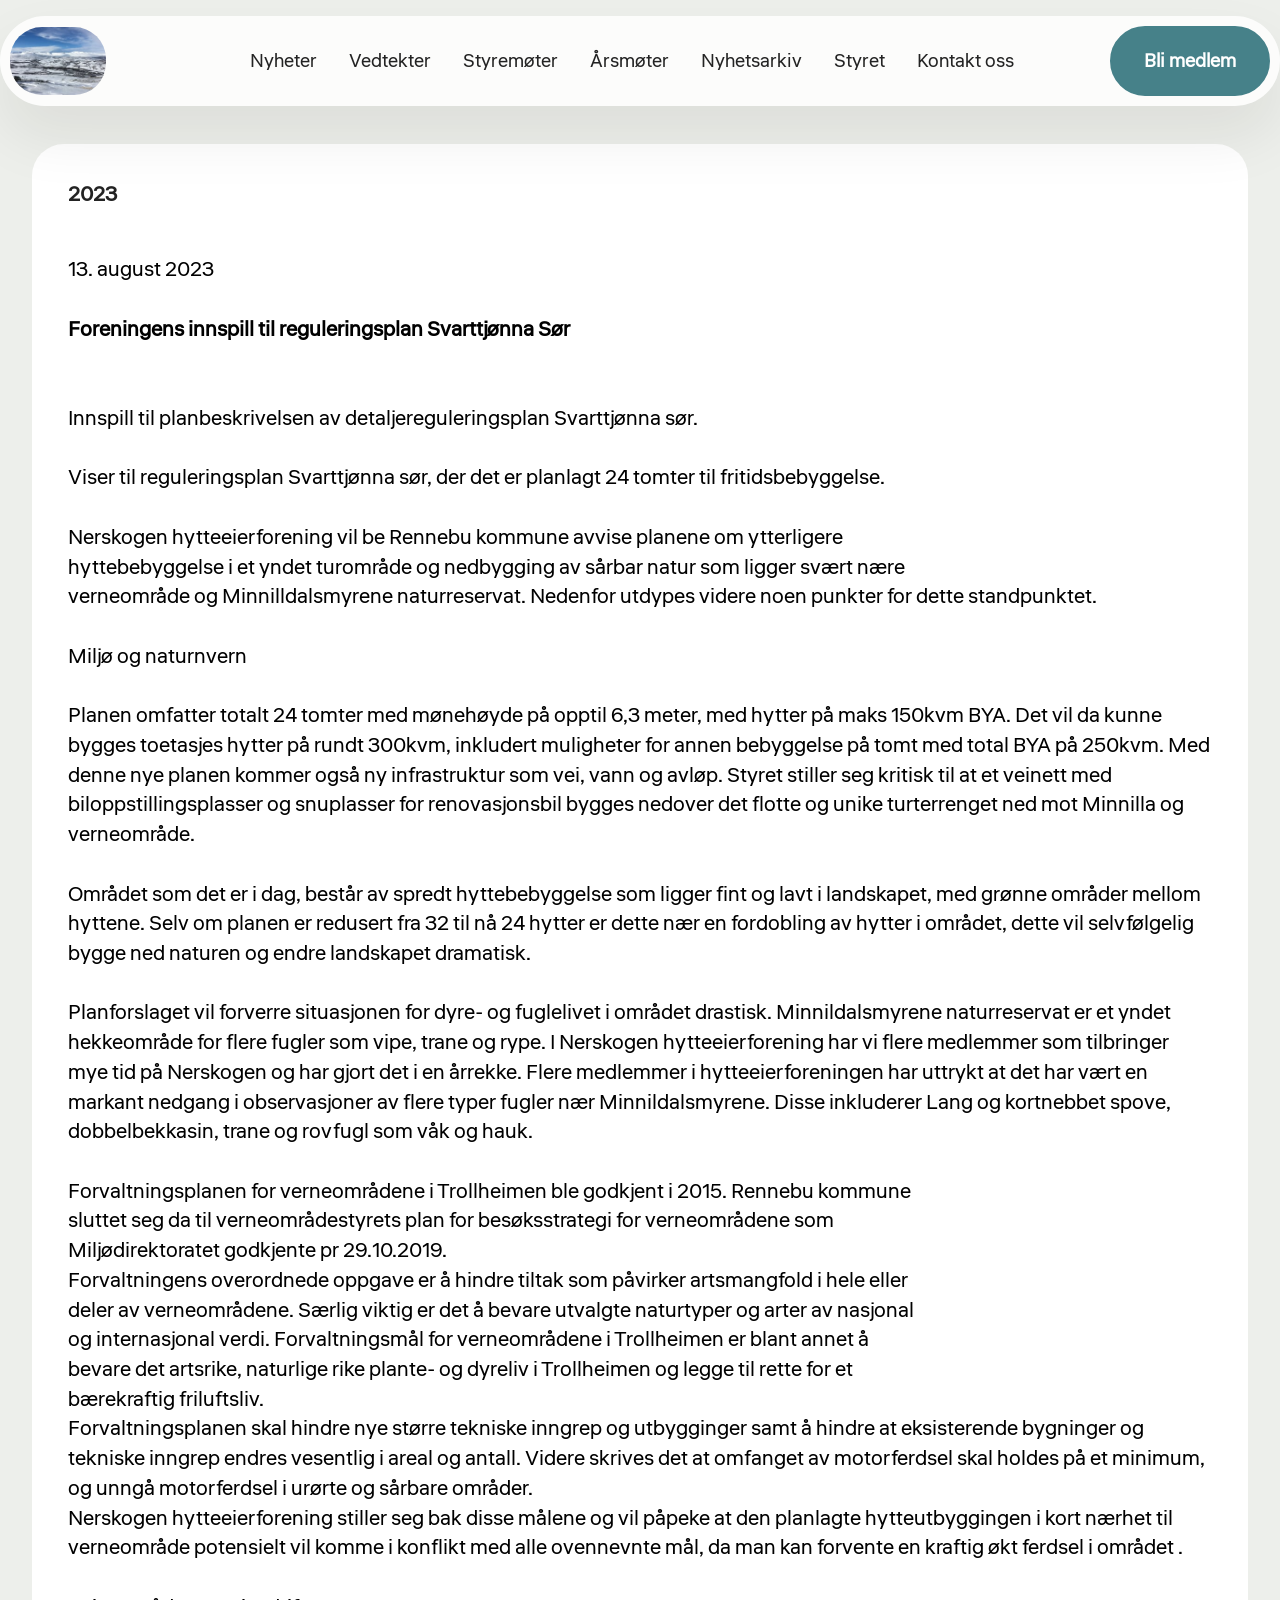
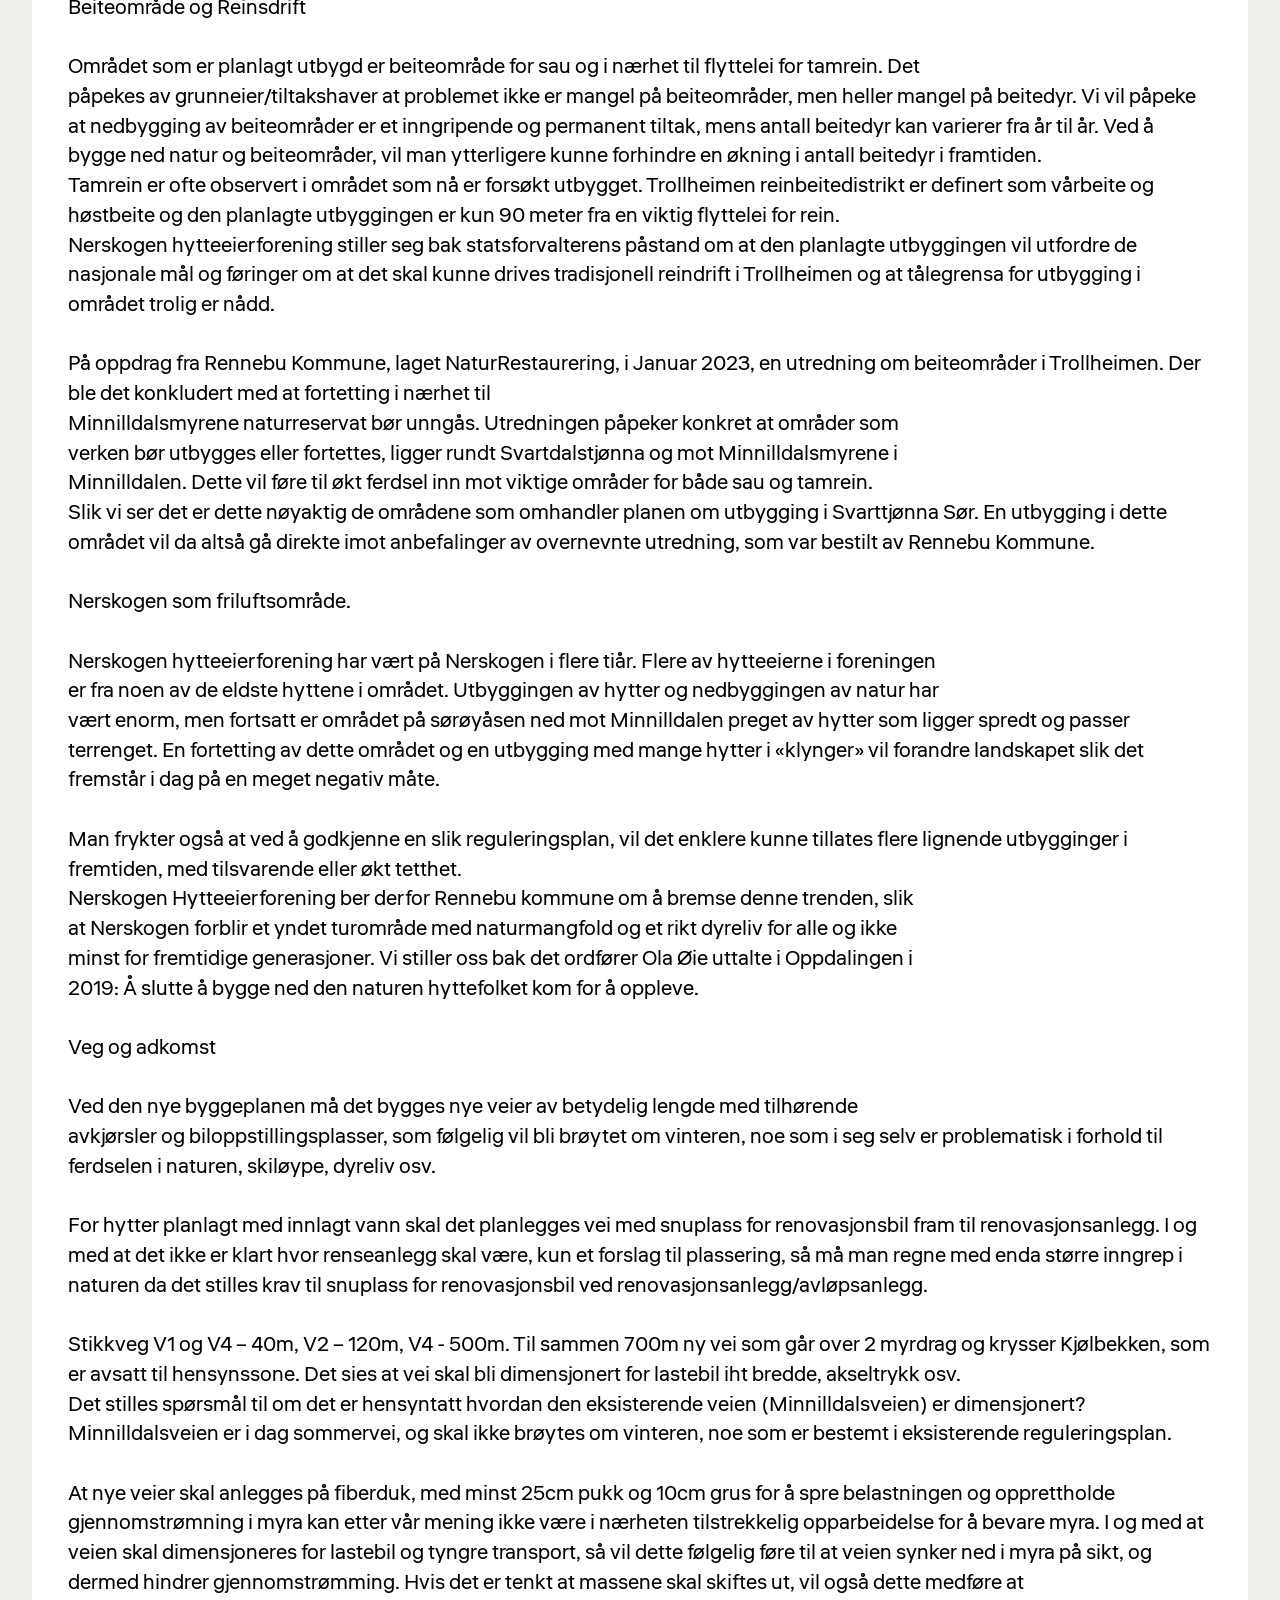
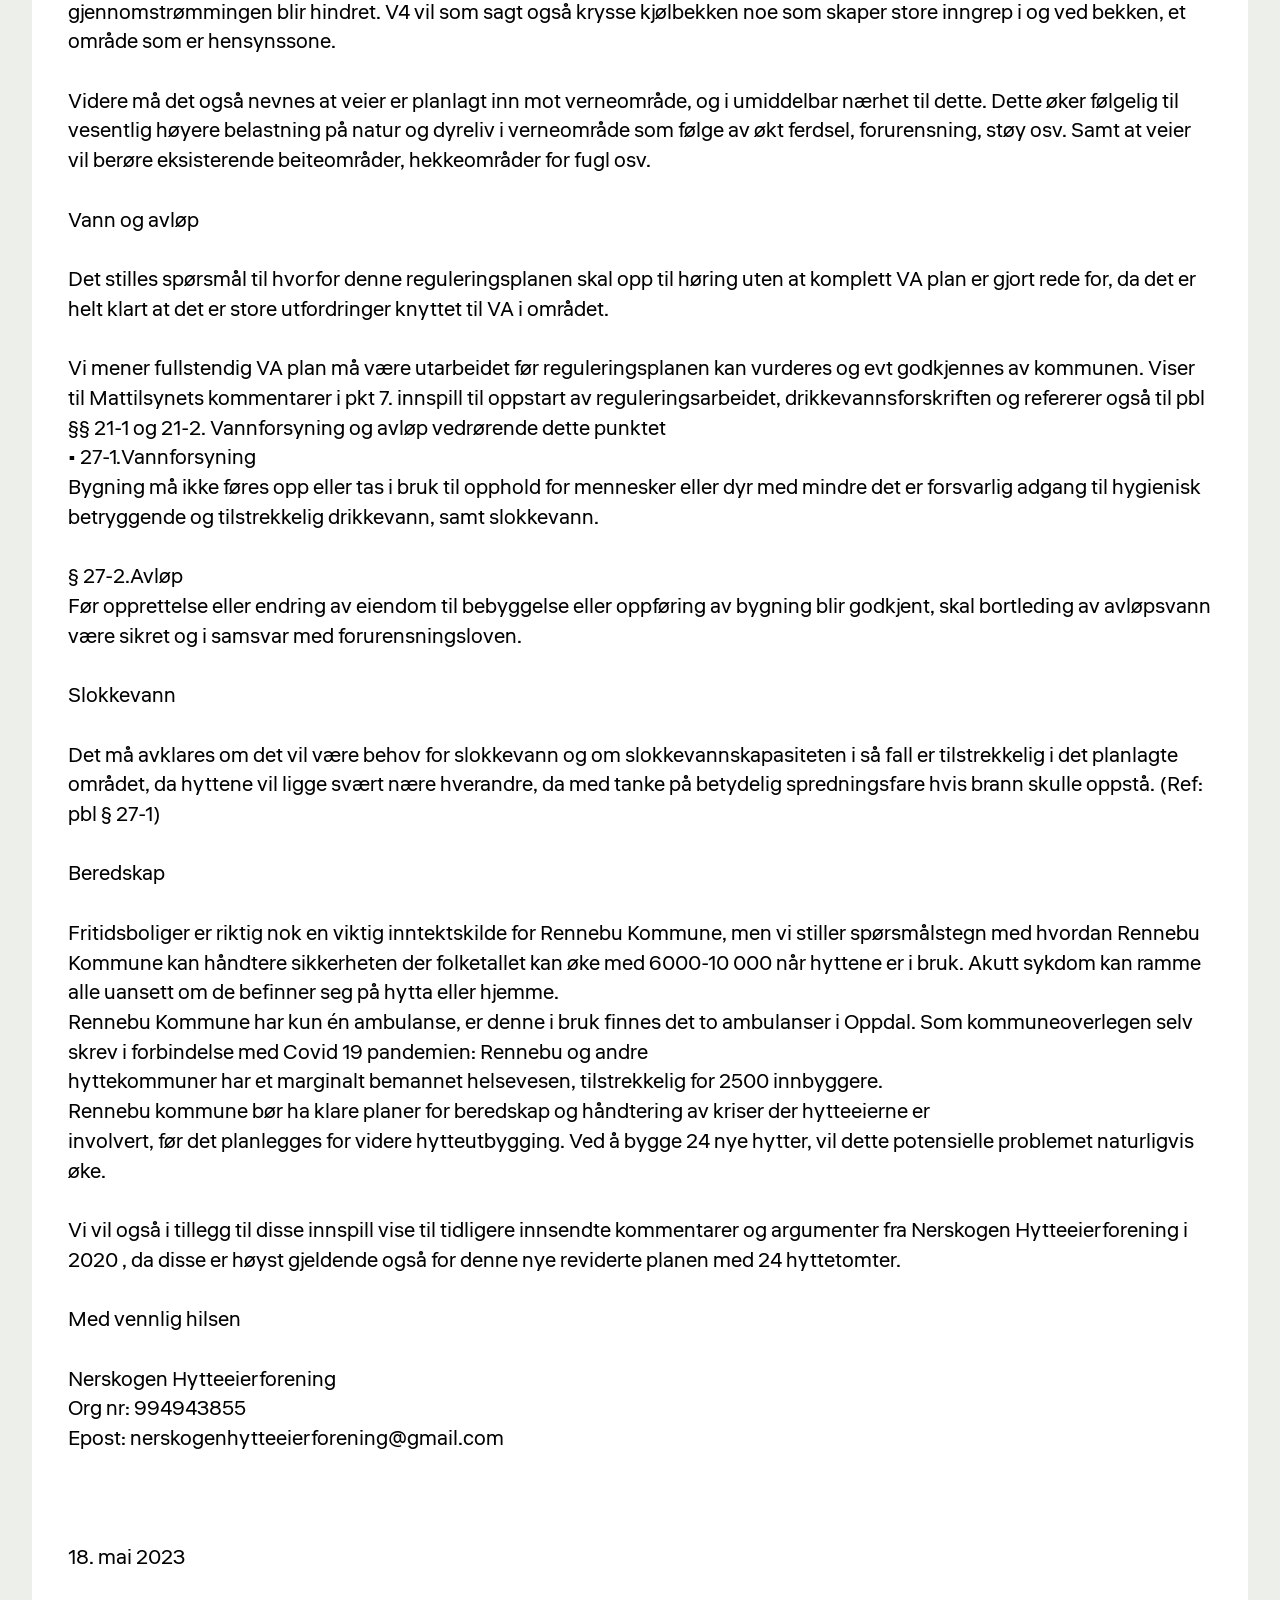
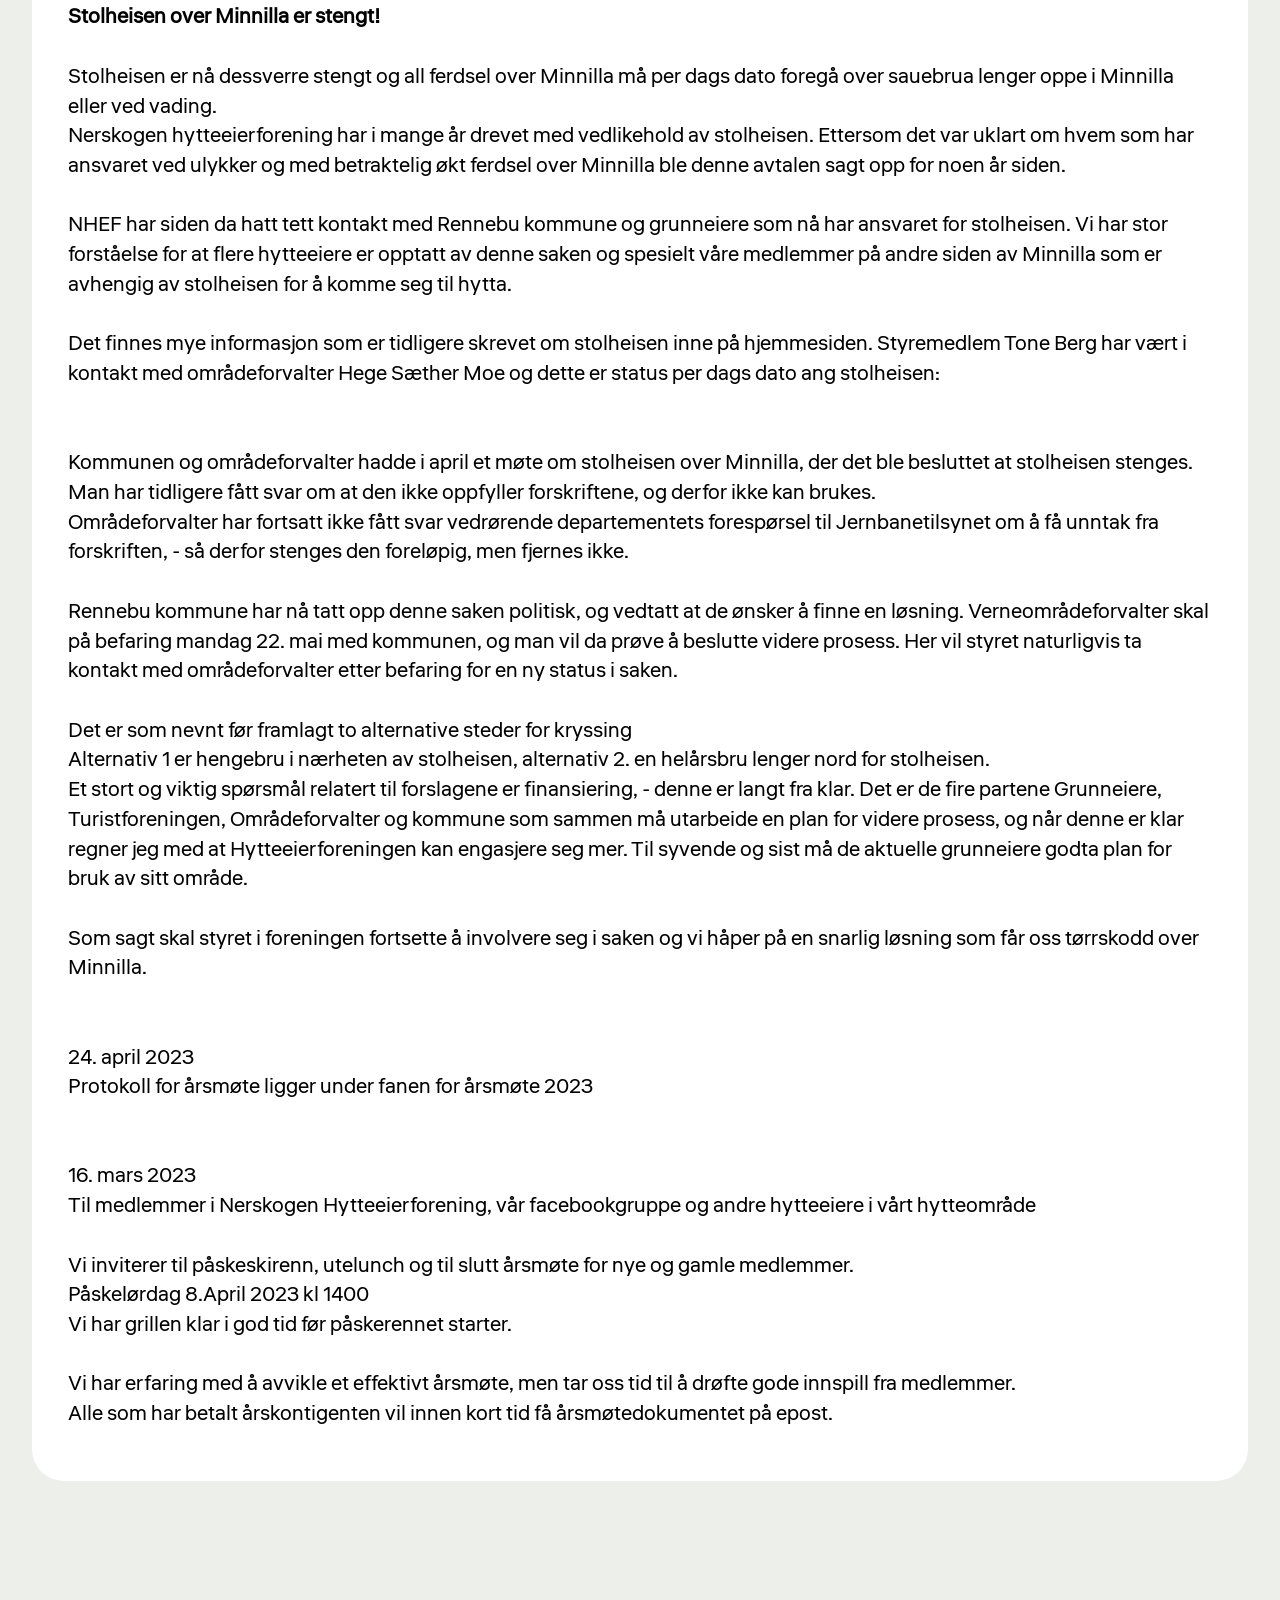
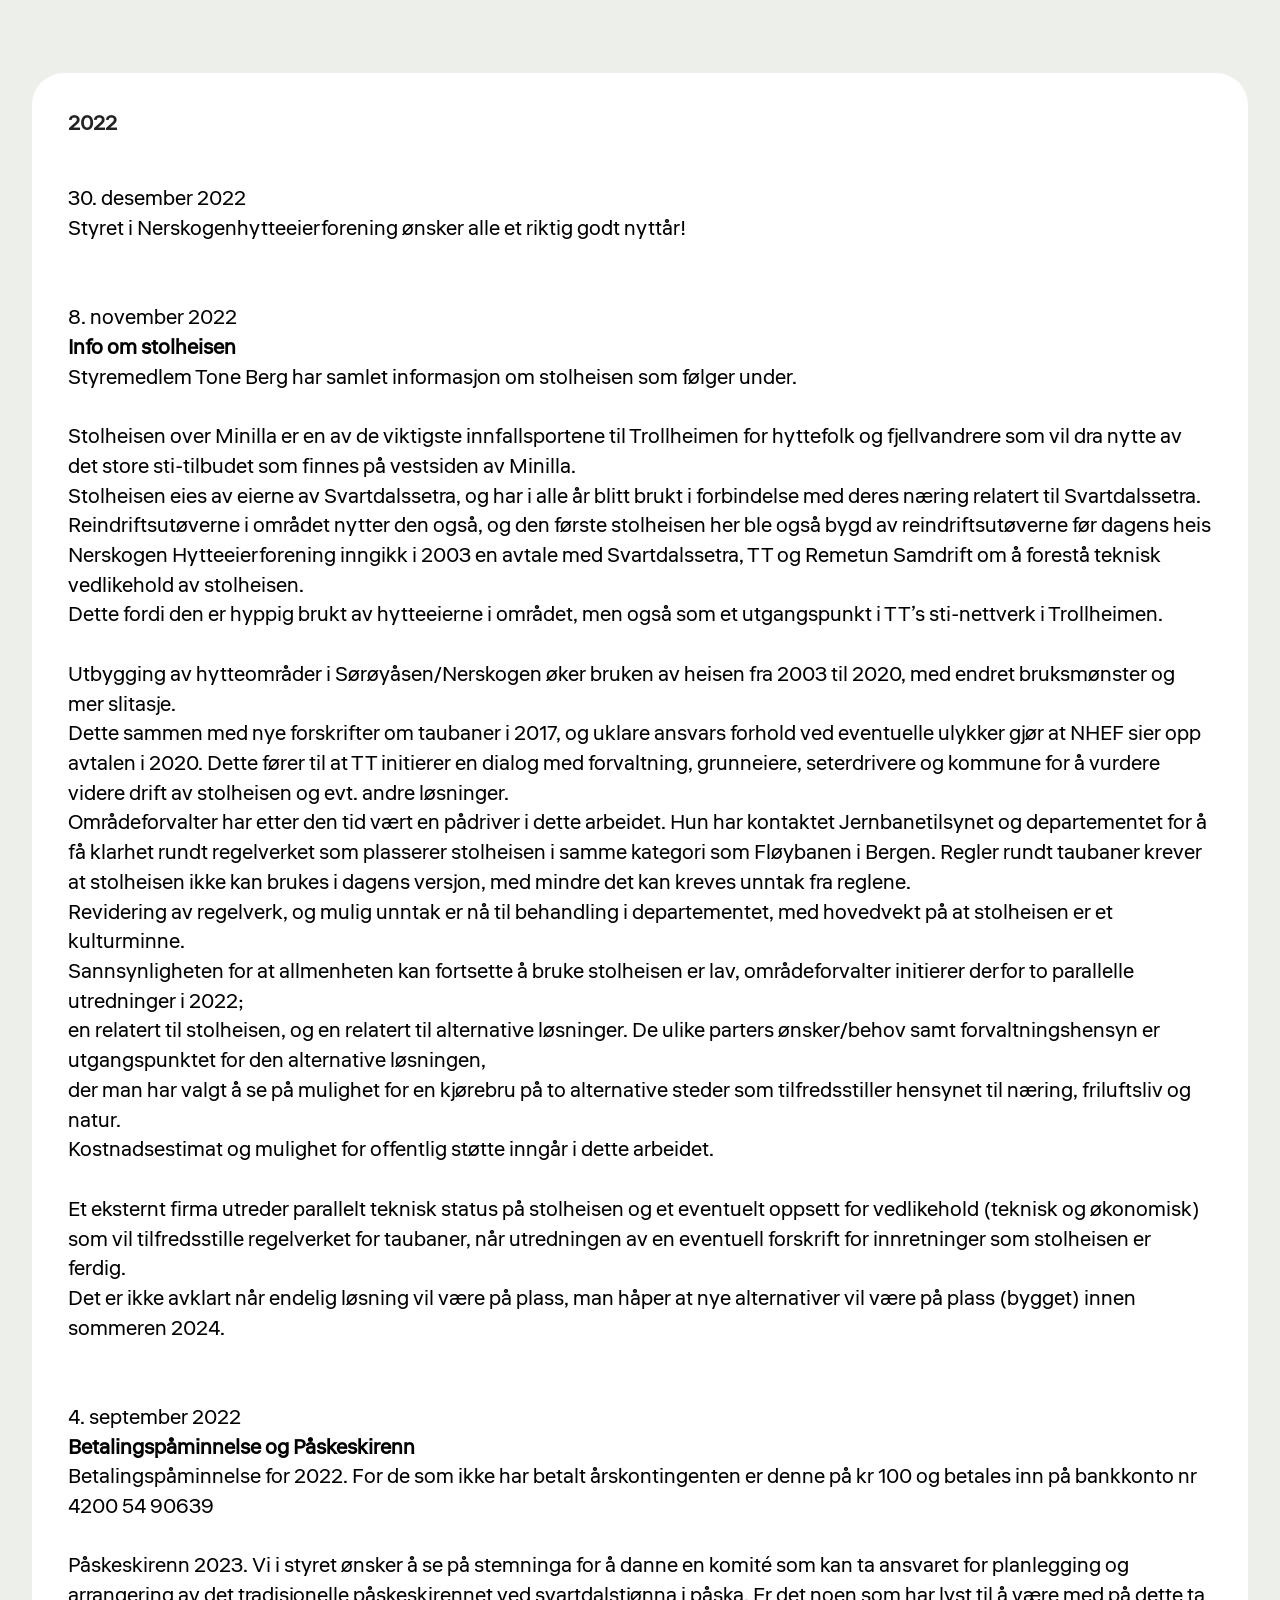
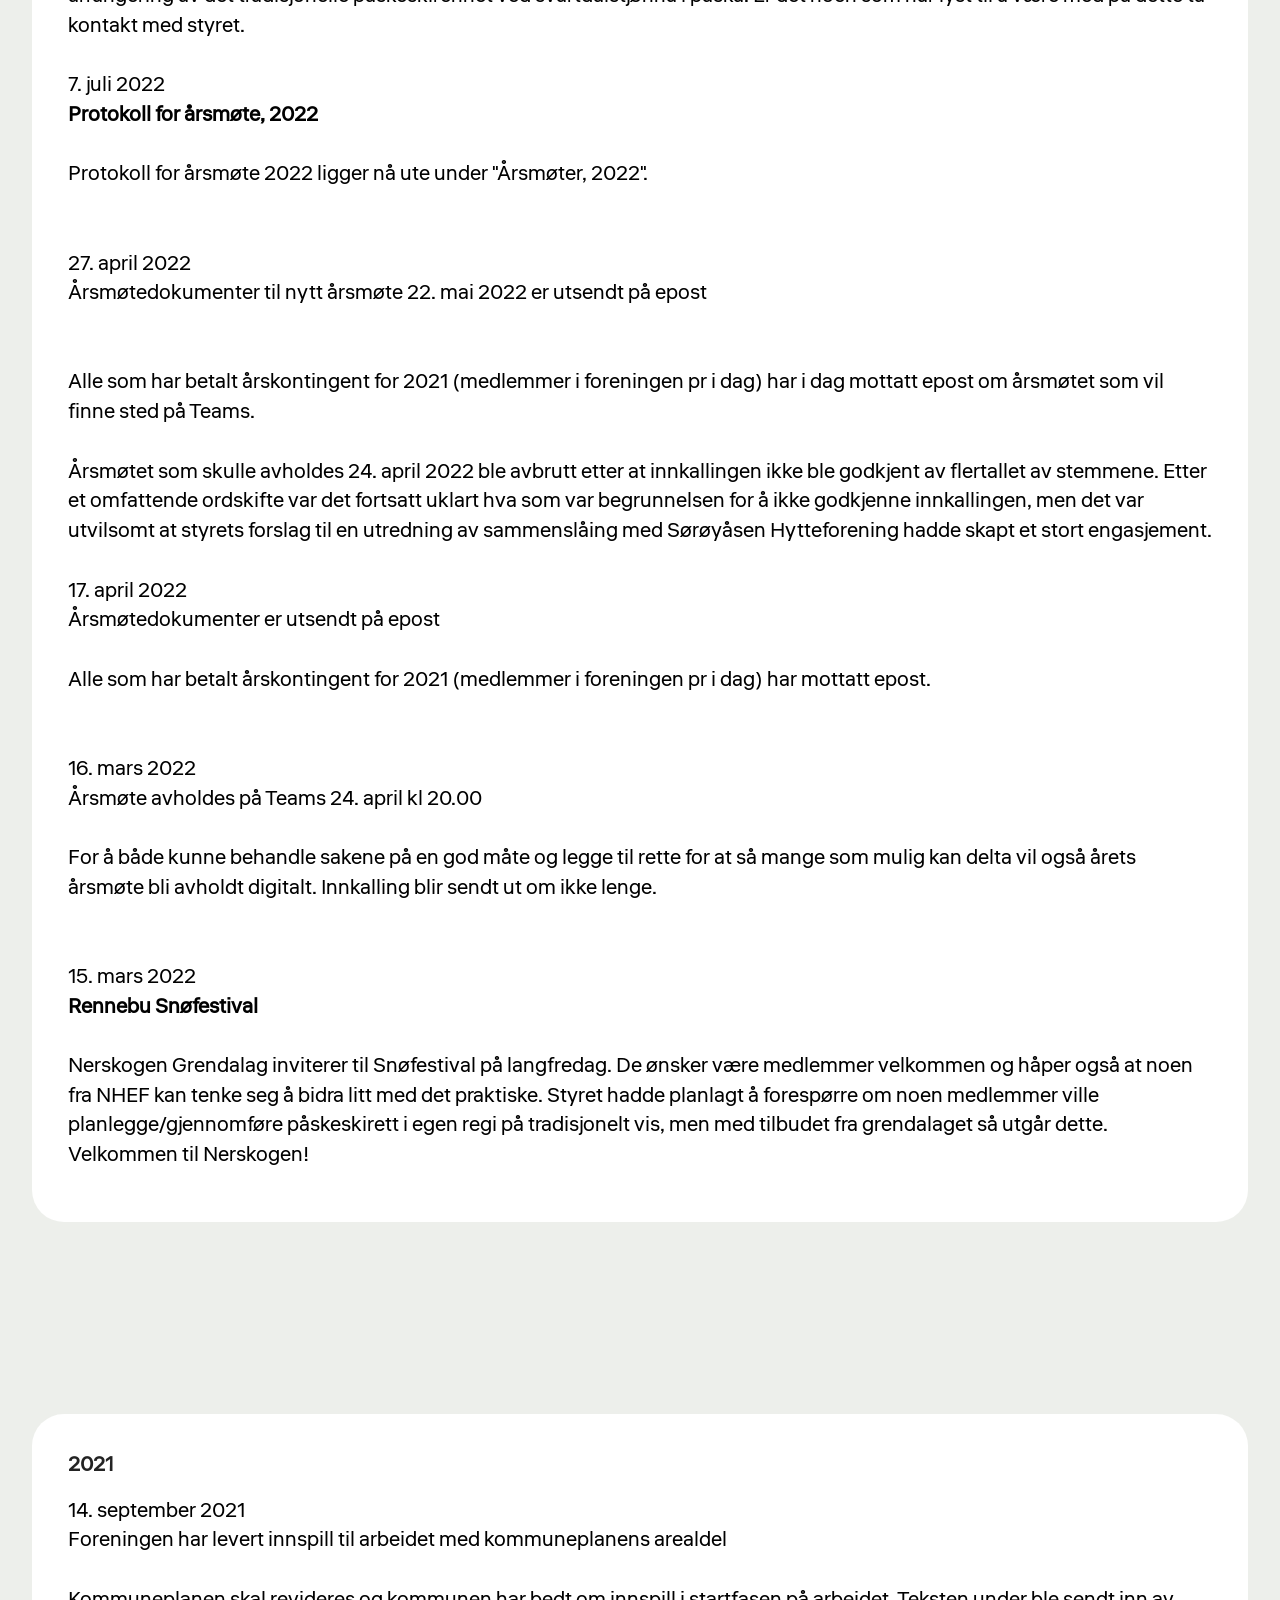
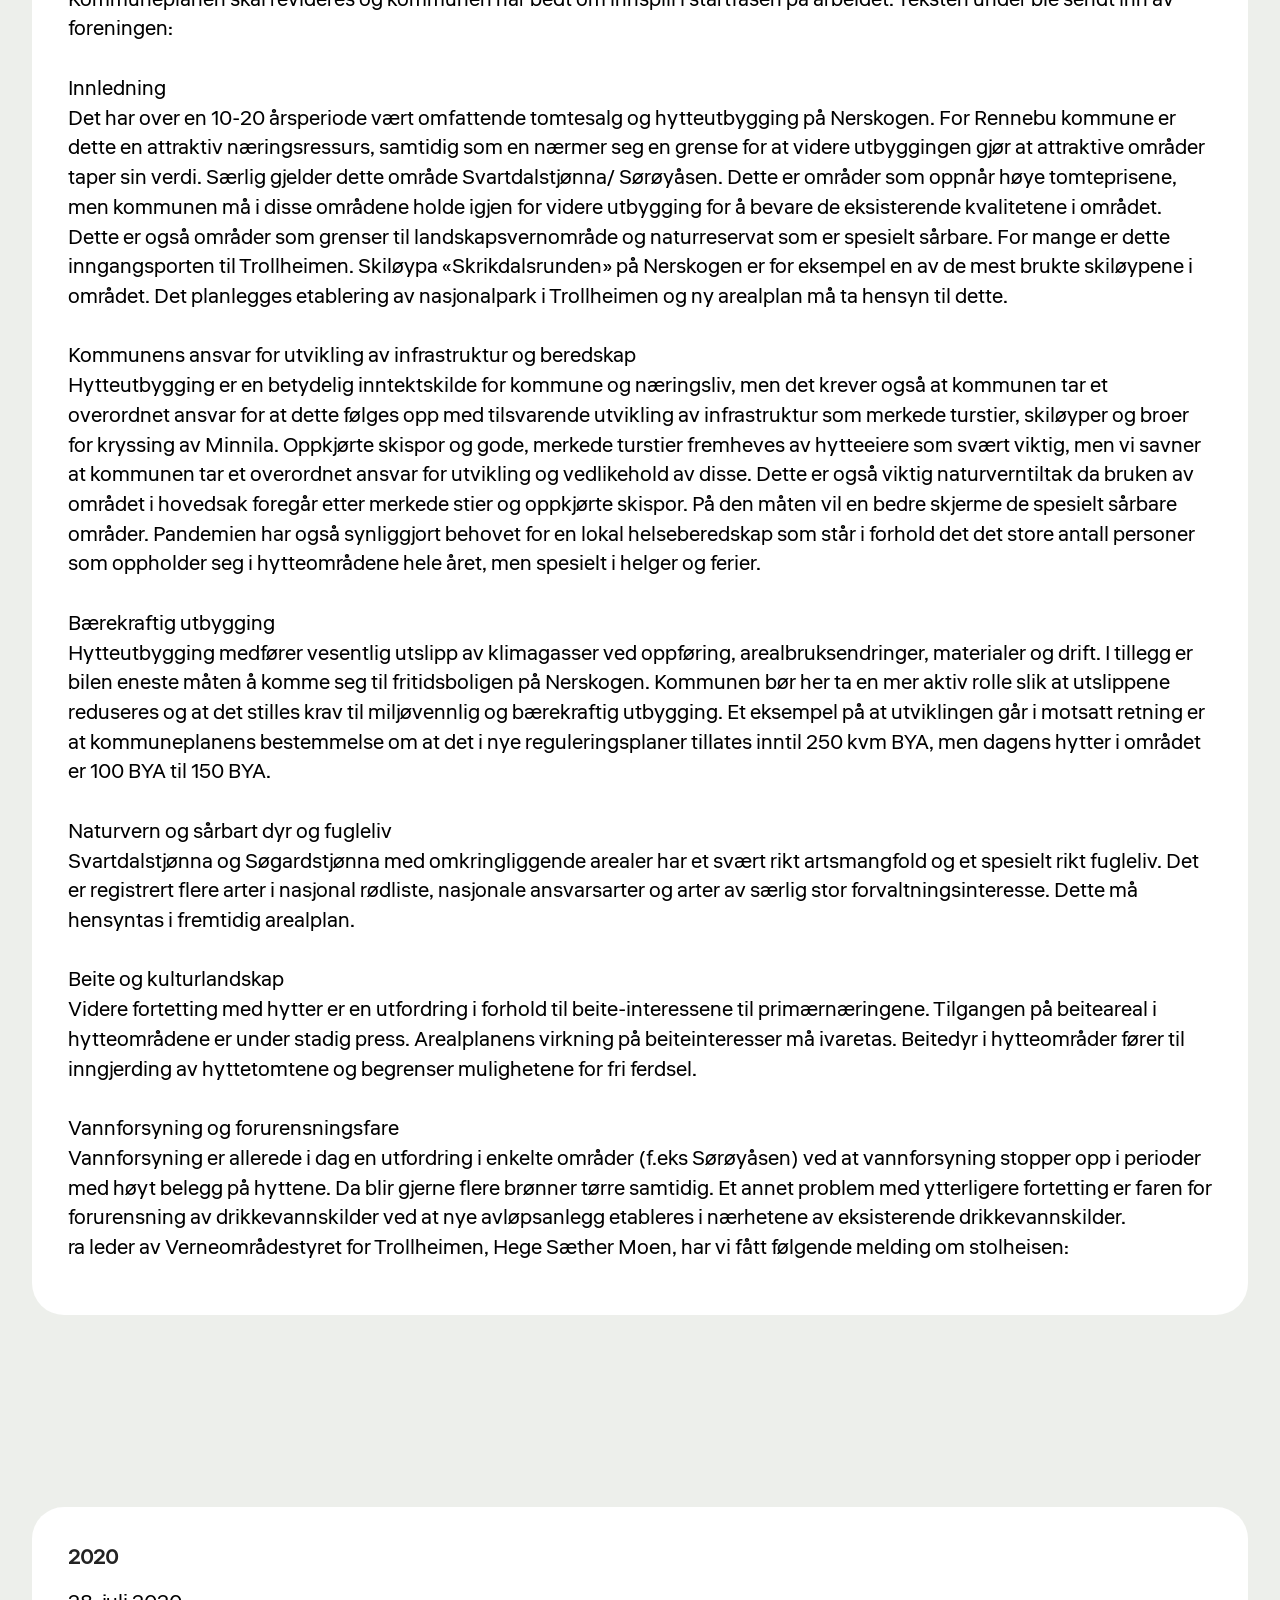
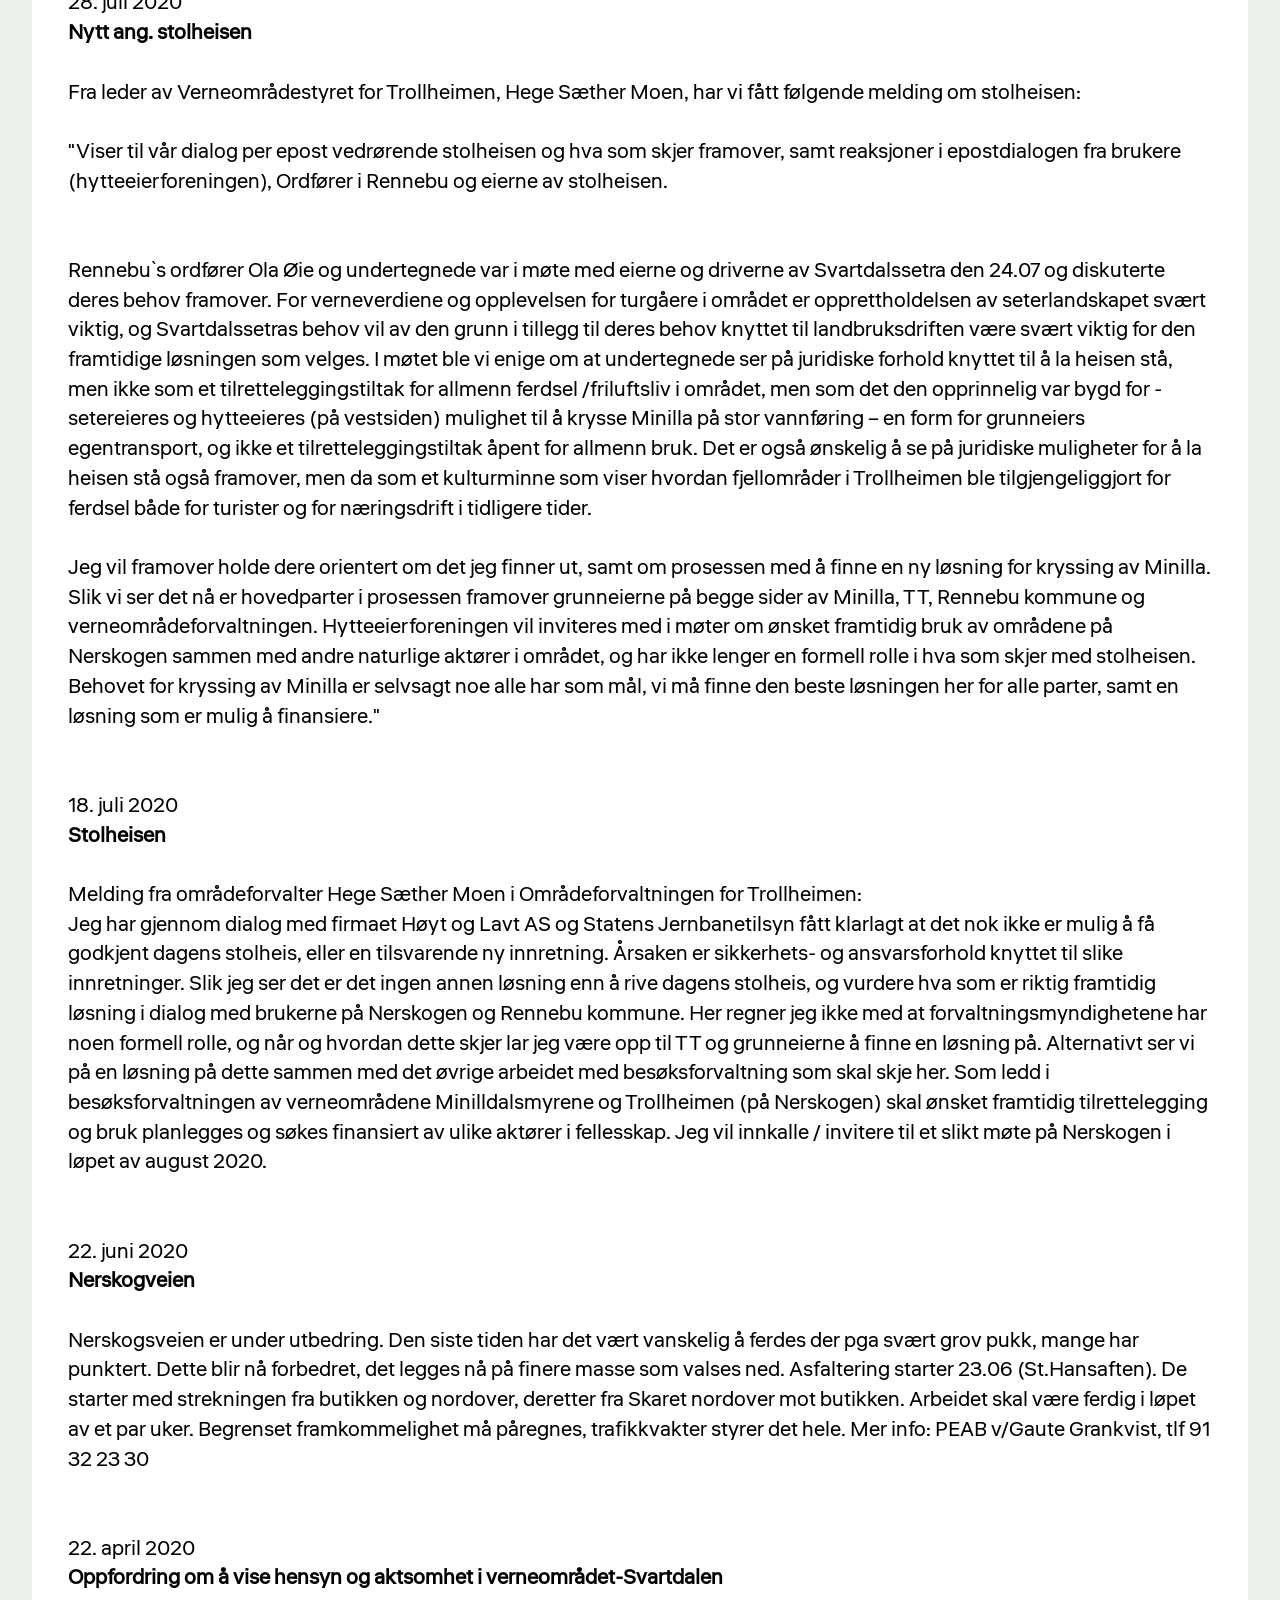
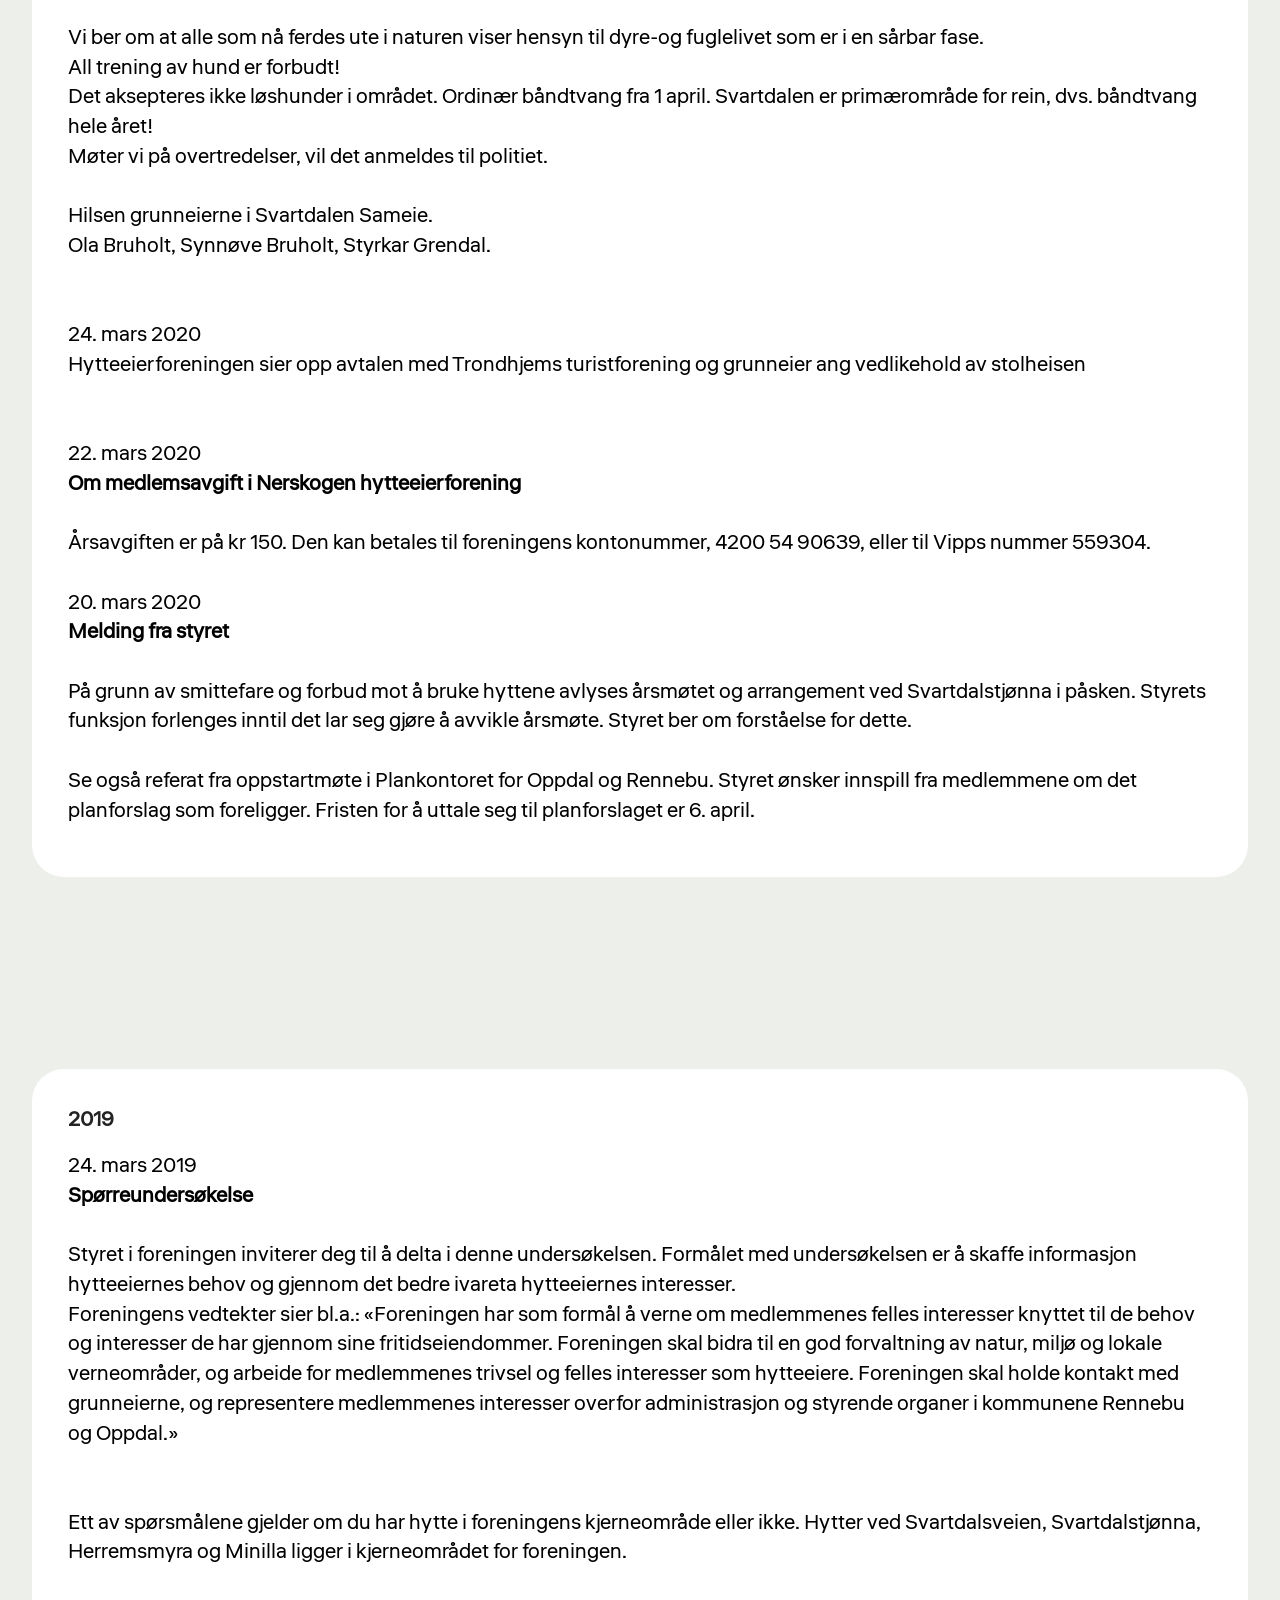
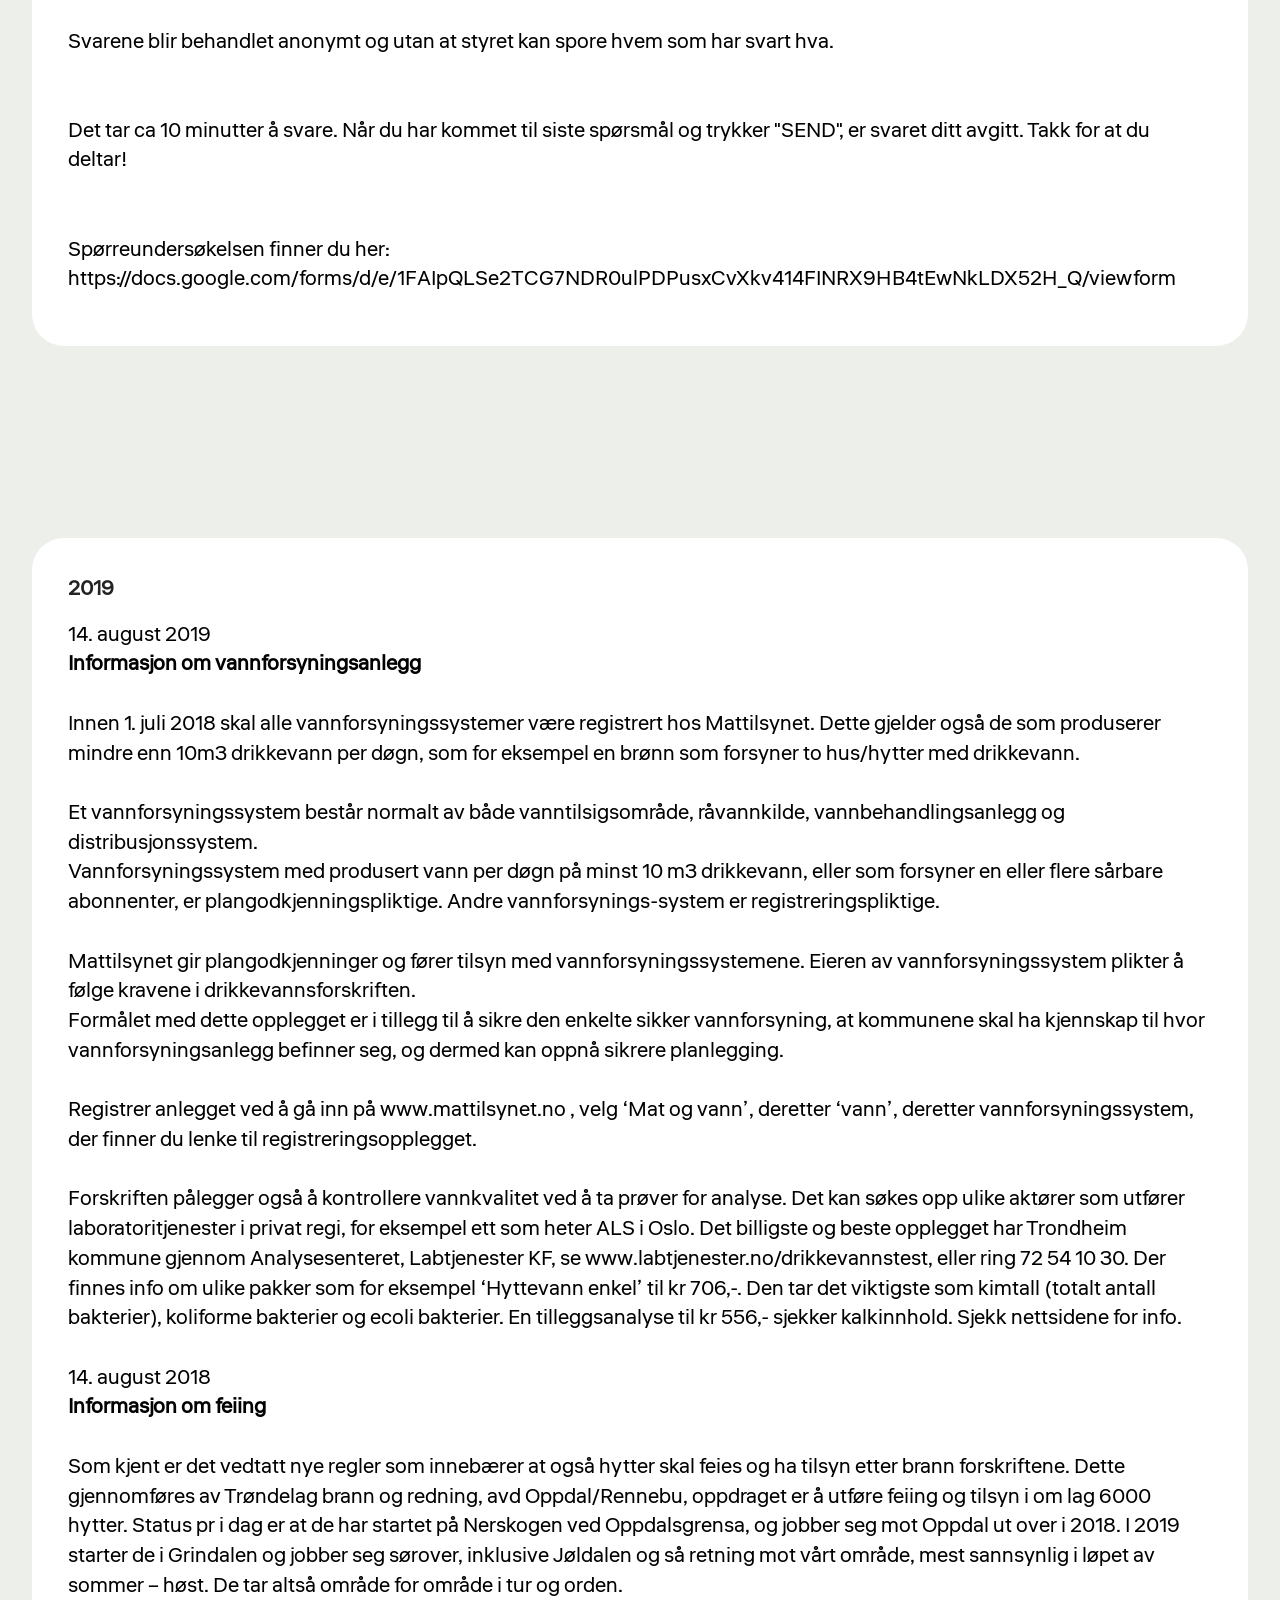
<file: page4.html>
<!DOCTYPE html>
<html  >
<head>
  <!-- Site made with Mobirise Website Builder v6.1.12, https://mobirise.com -->
  <meta charset="UTF-8">
  <meta http-equiv="X-UA-Compatible" content="IE=edge">
  <meta name="generator" content="Mobirise v6.1.12, mobirise.com">
  <meta name="viewport" content="width=device-width, initial-scale=1, minimum-scale=1">
  <link rel="shortcut icon" href="assets/images/bilde1-206x155.jpg" type="image/x-icon">
  <meta name="description" content="">
  
  
  <title>Nyhetsarkiv</title>
  <link rel="stylesheet" href="assets/web/assets/mobirise-icons2/mobirise2.css">
  <link rel="stylesheet" href="assets/bootstrap/css/bootstrap.min.css">
  <link rel="stylesheet" href="assets/dropdown/css/style.css">
  <link rel="stylesheet" href="assets/theme/css/style.css">
  <link rel="preload" href="https://fonts.googleapis.com/css2?family=Liter&display=swap&display=swap" as="style" onload="this.onload=null;this.rel='stylesheet'">
  <noscript><link rel="stylesheet" href="https://fonts.googleapis.com/css2?family=Liter&display=swap&display=swap"></noscript>
  <link rel="preload" as="style" href="assets/mobirise/css/mbr-additional.css?v=r8s11s"><link rel="stylesheet" href="assets/mobirise/css/mbr-additional.css?v=r8s11s" type="text/css">

  
  
  
</head>
<body>
  
  <section data-bs-version="5.1" class="menu menu2 cid-vdQUEerp6T" once="menu" id="menu02-8">
	

	<nav class="navbar navbar-dropdown navbar-fixed-top navbar-expand-lg">
		<div class="container">
			<div class="navbar-brand">
				<span class="navbar-logo">
					<a href="https://mobiri.se">
						<img src="assets/images/bilde1-206x155.jpg" alt="Mobirise Website Builder" style="height: 4.3rem;">
					</a>
				</span>
				<span class="navbar-caption-wrap"><a class="navbar-caption text-black display-4" href="https://mobiri.se"></a></span>
			</div>
			<button class="navbar-toggler" type="button" data-toggle="collapse" data-bs-toggle="collapse" data-target="#navbarSupportedContent" data-bs-target="#navbarSupportedContent" aria-controls="navbarNavAltMarkup" aria-expanded="false" aria-label="Toggle navigation">
				<div class="hamburger">
					<span></span>
					<span></span>
					<span></span>
					<span></span>
				</div>
			</button>
			<div class="collapse navbar-collapse" id="navbarSupportedContent">
				<ul class="navbar-nav nav-dropdown" data-app-modern-menu="true"><li class="nav-item">
						<a class="nav-link link text-black text-primary display-4" href="index.html#news04-1o">Nyheter</a>
					</li>
					<li class="nav-item">
						<a class="nav-link link text-black text-primary display-4" href="page1.html" aria-expanded="false">Vedtekter</a>
					</li>
					<li class="nav-item">
						<a class="nav-link link text-black text-primary display-4" href="page2.html">Styremøter</a>
					</li><li class="nav-item"><a class="nav-link link text-black text-primary display-4" href="page3.html">Årsmøter</a></li><li class="nav-item"><a class="nav-link link text-black text-primary display-4" href="page4.html">Nyhetsarkiv</a></li><li class="nav-item"><a class="nav-link link text-black text-primary display-4" href="page5.html">Styret</a></li><li class="nav-item"><a class="nav-link link text-black text-primary display-4" href="index.html#contact-form-2-vdQUEetRQw">Kontakt oss</a></li></ul>
				
				<div class="navbar-buttons mbr-section-btn"><a class="btn btn-primary display-4" href="https://mobiri.se">Bli medlem</a></div>
			</div>
		</div>
	</nav>
</section>

<section data-bs-version="5.1" class="news04 cid-vdRp3Ngqfo" id="news04-c">
  
  <div class="container-fluid">
    
    <div class="row justify-content-center ">
      <div class="col-12 col-lg-12">
        <div class="item features-without-image col-12 active">
          <div class="item-wrapper">
            <h5 class="mbr-card-title mbr-fonts-style mt-0 mb-3 display-7">
              <strong>2023</strong></h5>
            
            <p class="mbr-text mbr-fonts-style mt-0 mb-3 display-7"><br>13. august 2023<br><br><strong>Foreningens innspill til reguleringsplan Svarttjønna Sør
</strong><br>
<br>  
<br>Innspill til planbeskrivelsen av detaljereguleringsplan Svarttjønna sør.
<br> 
<br>Viser til reguleringsplan Svarttjønna sør, der det er planlagt 24 tomter til fritidsbebyggelse.
<br> 
<br>Nerskogen hytteeierforening vil be Rennebu kommune avvise planene om ytterligere
<br>hyttebebyggelse i et yndet turområde og nedbygging av sårbar natur som ligger svært nære
<br>verneområde og Minnilldalsmyrene naturreservat. Nedenfor utdypes videre noen punkter for dette standpunktet.
<br> 
<br>Miljø og naturnvern
<br> 
<br>Planen omfatter totalt 24 tomter med mønehøyde på opptil 6,3 meter, med hytter på maks 150kvm BYA. Det vil da kunne bygges toetasjes hytter på rundt 300kvm, inkludert muligheter for annen bebyggelse på tomt med total BYA på 250kvm. Med denne nye planen kommer også ny infrastruktur som vei, vann og avløp. Styret stiller seg kritisk til at et veinett med biloppstillingsplasser og snuplasser for renovasjonsbil bygges nedover det flotte og unike turterrenget ned mot Minnilla og verneområde.
<br> 
<br>Området som det er i dag, består av spredt hyttebebyggelse som ligger fint og lavt i landskapet, med grønne områder mellom hyttene. Selv om planen er redusert fra 32 til nå 24 hytter er dette nær en fordobling av hytter i området, dette vil selvfølgelig bygge ned naturen og endre landskapet dramatisk.
<br> 
<br>Planforslaget vil forverre situasjonen for dyre- og fuglelivet i området drastisk. Minnildalsmyrene naturreservat er et yndet hekkeområde for flere fugler som vipe, trane og rype. I Nerskogen hytteeierforening har vi flere medlemmer som tilbringer mye tid på Nerskogen og har gjort det i en årrekke. Flere medlemmer i hytteeierforeningen har uttrykt at det har vært en markant nedgang i observasjoner av flere typer fugler nær Minnildalsmyrene. Disse inkluderer Lang og kortnebbet spove, dobbelbekkasin, trane og rovfugl som våk og hauk.
<br> 
<br>Forvaltningsplanen for verneområdene i Trollheimen ble godkjent i 2015. Rennebu kommune
<br>sluttet seg da til verneområdestyrets plan for besøksstrategi for verneområdene som
<br>Miljødirektoratet godkjente pr 29.10.2019.
<br>Forvaltningens overordnede oppgave er å hindre tiltak som påvirker artsmangfold i hele eller
<br>deler av verneområdene. Særlig viktig er det å bevare utvalgte naturtyper og arter av nasjonal
<br>og internasjonal verdi. Forvaltningsmål for verneområdene i Trollheimen er blant annet å
<br>bevare det artsrike, naturlige rike plante- og dyreliv i Trollheimen og legge til rette for et
<br>bærekraftig friluftsliv.
<br>Forvaltningsplanen skal hindre nye større tekniske inngrep og utbygginger samt å hindre at eksisterende bygninger og tekniske inngrep endres vesentlig i areal og antall. Videre skrives det at omfanget av motorferdsel skal holdes på et minimum, og unngå motorferdsel i urørte og sårbare områder.
<br>Nerskogen hytteeierforening stiller seg bak disse målene og vil påpeke at den planlagte hytteutbyggingen i kort nærhet til verneområde  potensielt vil komme i konflikt med alle ovennevnte mål, da man kan forvente en kraftig økt ferdsel i området .
<br> 
<br>Beiteområde og Reinsdrift
<br><br>Området som er planlagt utbygd er beiteområde for sau og i nærhet til flyttelei for tamrein. Det
<br>påpekes av grunneier/tiltakshaver at problemet ikke er mangel på beiteområder, men heller mangel på beitedyr. Vi vil påpeke at nedbygging av beiteområder er et inngripende og permanent tiltak, mens antall beitedyr kan varierer fra år til år. Ved å bygge ned natur og beiteområder, vil man ytterligere kunne forhindre en økning i antall beitedyr i framtiden.
<br>Tamrein er ofte observert i området som nå er forsøkt utbygget. Trollheimen reinbeitedistrikt er definert som vårbeite og høstbeite og den planlagte utbyggingen er kun 90 meter fra en viktig flyttelei for rein.
<br>Nerskogen hytteeierforening stiller seg bak statsforvalterens påstand om at den planlagte utbyggingen vil utfordre de nasjonale mål og føringer om at det skal kunne drives tradisjonell reindrift i Trollheimen og at tålegrensa for utbygging i området trolig er nådd.
<br> 
<br>På oppdrag fra Rennebu Kommune, laget NaturRestaurering, i Januar 2023, en utredning om beiteområder i Trollheimen. Der ble det konkludert med at fortetting i nærhet til
<br>Minnilldalsmyrene naturreservat bør unngås. Utredningen påpeker konkret at områder som
<br>verken bør utbygges eller fortettes, ligger rundt Svartdalstjønna og mot Minnilldalsmyrene i
<br>Minnilldalen. Dette vil føre til økt ferdsel inn mot viktige områder for både sau og tamrein.
<br>Slik vi ser det er dette nøyaktig de områdene som omhandler planen om utbygging i Svarttjønna Sør. En utbygging i dette området vil da altså gå direkte imot anbefalinger av overnevnte utredning, som var bestilt av Rennebu Kommune.
<br> 
<br>Nerskogen som friluftsområde.
<br> 
<br>Nerskogen hytteeierforening har vært på Nerskogen i flere tiår. Flere av hytteeierne i foreningen
<br>er fra noen av de eldste hyttene i området. Utbyggingen av hytter og nedbyggingen av natur har
<br>vært enorm, men fortsatt er området på sørøyåsen ned mot Minnilldalen preget av hytter som ligger spredt og passer terrenget. En fortetting av dette området og en utbygging med mange hytter i «klynger» vil forandre landskapet slik det fremstår i dag på en meget negativ måte.
<br> 
<br>Man frykter også at ved å godkjenne en slik reguleringsplan, vil det enklere kunne tillates flere lignende utbygginger i fremtiden, med tilsvarende eller økt tetthet.
<br>Nerskogen Hytteeierforening ber derfor Rennebu kommune om å bremse denne trenden, slik
<br>at Nerskogen forblir et yndet turområde med naturmangfold og et rikt dyreliv for alle og ikke
<br>minst for fremtidige generasjoner. Vi stiller oss bak det ordfører Ola Øie uttalte i Oppdalingen i
<br>2019: Å slutte å bygge ned den naturen hyttefolket kom for å oppleve.
<br> 
<br>Veg og adkomst
<br>
<br>Ved den nye byggeplanen må det bygges nye veier av betydelig lengde med tilhørende
<br>avkjørsler og biloppstillingsplasser, som følgelig vil bli brøytet om vinteren, noe som i seg selv er problematisk i forhold til ferdselen i naturen, skiløype, dyreliv osv.
<br> 
<br>For hytter planlagt med innlagt vann skal det planlegges vei med snuplass for renovasjonsbil fram til renovasjonsanlegg. I og med at det ikke er klart hvor renseanlegg skal være, kun et forslag til plassering, så må man regne med enda større inngrep i naturen da det stilles krav til snuplass for renovasjonsbil ved renovasjonsanlegg/avløpsanlegg.
<br> 
<br>Stikkveg V1 og V4 – 40m, V2 – 120m, V4 - 500m. Til sammen 700m ny vei som går over 2 myrdrag og krysser Kjølbekken, som er avsatt til hensynssone. Det sies at vei skal bli dimensjonert for lastebil iht bredde, akseltrykk osv.
<br>Det stilles spørsmål til om det er hensyntatt hvordan den eksisterende veien (Minnilldalsveien) er dimensjonert?
<br>Minnilldalsveien er i dag sommervei, og skal ikke brøytes om vinteren, noe som er bestemt i eksisterende reguleringsplan.
<br> 
<br>At nye veier skal anlegges på fiberduk, med minst 25cm pukk og 10cm grus for å spre belastningen og opprettholde gjennomstrømning i myra kan etter vår mening ikke være i nærheten tilstrekkelig opparbeidelse for å bevare myra. I og med at veien skal dimensjoneres for lastebil og tyngre transport, så vil dette følgelig føre til at veien synker ned i myra på sikt, og dermed hindrer gjennomstrømming. Hvis det er tenkt at massene skal skiftes ut, vil også dette medføre at gjennomstrømmingen blir hindret. V4 vil som sagt også krysse kjølbekken noe som skaper store inngrep i og ved bekken, et område som er hensynssone.
<br> 
<br>Videre må det også nevnes at veier er planlagt inn mot verneområde, og i umiddelbar nærhet til dette. Dette øker følgelig til vesentlig høyere belastning på natur og dyreliv i verneområde som følge av økt ferdsel, forurensning, støy osv. Samt at veier vil berøre eksisterende beiteområder, hekkeområder for fugl osv.
<br><br>Vann og avløp
<br> 
<br>Det stilles spørsmål til hvorfor denne reguleringsplanen skal opp til høring uten at komplett VA plan er gjort rede for, da det er helt klart at det er store utfordringer knyttet til VA i området.
<br> 
<br>Vi mener fullstendig VA plan må være utarbeidet før reguleringsplanen kan vurderes og evt godkjennes av kommunen. Viser til Mattilsynets kommentarer i pkt 7. innspill til oppstart av reguleringsarbeidet, drikkevannsforskriften og refererer også til pbl §§ 21-1 og 21-2. Vannforsyning og avløp vedrørende dette punktet
<br>•	27-1.Vannforsyning
<br>Bygning må ikke føres opp eller tas i bruk til opphold for mennesker eller dyr med mindre det er forsvarlig adgang til hygienisk betryggende og tilstrekkelig drikkevann, samt slokkevann.
<br> 
<br>§ 27-2.Avløp
<br>Før opprettelse eller endring av eiendom til bebyggelse eller oppføring av bygning blir godkjent, skal bortleding av avløpsvann være sikret og i samsvar med forurensningsloven.
<br><br>Slokkevann
<br>
<br>Det må avklares om det vil være behov for slokkevann og om slokkevannskapasiteten i så fall er tilstrekkelig i det planlagte området, da hyttene vil ligge svært nære hverandre, da med tanke på betydelig spredningsfare hvis brann skulle oppstå. (Ref: pbl § 27-1)
<br> 
<br>Beredskap<br>
<br>Fritidsboliger er riktig nok en viktig inntektskilde for Rennebu Kommune, men vi stiller spørsmålstegn med hvordan Rennebu Kommune kan håndtere sikkerheten der folketallet kan øke med 6000-10 000 når hyttene er i bruk. Akutt sykdom kan ramme alle uansett om de befinner seg på hytta eller hjemme.
<br>Rennebu Kommune har kun én ambulanse, er denne i bruk finnes det to ambulanser i Oppdal. Som kommuneoverlegen selv skrev i forbindelse med Covid 19 pandemien: Rennebu og andre
<br>hyttekommuner har et marginalt bemannet helsevesen, tilstrekkelig for 2500 innbyggere.
<br>Rennebu kommune bør ha klare planer for beredskap og håndtering av kriser der hytteeierne er
<br>involvert, før det planlegges for videre hytteutbygging. Ved å bygge 24 nye hytter, vil dette potensielle problemet naturligvis øke.
<br> 
<br>Vi vil også i tillegg til disse innspill vise til tidligere innsendte kommentarer og argumenter fra Nerskogen Hytteeierforening i 2020 , da disse er høyst gjeldende også for denne nye reviderte planen med 24 hyttetomter.
<br> 
<br>Med vennlig hilsen
<br> 
<br>Nerskogen Hytteeierforening
<br>Org nr: 994943855
<br>Epost: nerskogenhytteeierforening@gmail.com
<br>
<br>
<br>
<br>18. mai 2023<br>
<br><strong>Stolheisen over Minnilla er stengt!
</strong><br> 
<br>Stolheisen er nå dessverre stengt og all ferdsel over Minnilla må per dags dato foregå over sauebrua lenger oppe i Minnilla eller ved vading.
<br>Nerskogen hytteeierforening har i mange år drevet med vedlikehold av stolheisen.  Ettersom det var uklart om hvem som har ansvaret ved ulykker og med betraktelig økt ferdsel over Minnilla ble denne avtalen sagt opp for noen år siden.
<br> 
<br>NHEF har siden da hatt tett kontakt med Rennebu kommune og grunneiere som nå har ansvaret for stolheisen. Vi har stor forståelse for at flere hytteeiere er opptatt av denne saken og spesielt våre medlemmer på andre siden av Minnilla som er avhengig av stolheisen for å komme seg til hytta.
<br> 
<br>Det finnes mye informasjon som er tidligere skrevet om stolheisen inne på hjemmesiden. Styremedlem Tone Berg har vært i kontakt med områdeforvalter Hege Sæther Moe og dette er status per dags dato ang stolheisen:
<br> 
<br> 
<br>Kommunen og områdeforvalter hadde i april et møte om stolheisen over Minnilla, der det ble besluttet at stolheisen stenges. Man har tidligere fått svar om at den ikke oppfyller forskriftene, og derfor ikke kan brukes.
<br>Områdeforvalter har fortsatt ikke fått svar vedrørende departementets forespørsel til Jernbanetilsynet om å få unntak fra forskriften, - så derfor stenges den foreløpig, men fjernes ikke.  
<br> 
<br>Rennebu kommune har nå tatt opp denne saken politisk, og vedtatt at de ønsker å finne en løsning. Verneområdeforvalter skal på befaring mandag 22. mai med kommunen, og man vil da prøve å beslutte videre prosess. Her vil styret naturligvis ta kontakt med områdeforvalter etter befaring for en ny status i saken.
<br> 
<br>Det er som nevnt før framlagt to alternative steder for kryssing
<br>Alternativ 1 er hengebru i nærheten av stolheisen, alternativ 2. en helårsbru lenger nord for stolheisen.
<br>Et stort og viktig spørsmål relatert til forslagene er finansiering, - denne er langt fra klar.  Det er de fire partene Grunneiere, Turistforeningen, Områdeforvalter og kommune som sammen må utarbeide en plan for videre prosess, og når denne er klar regner jeg med at Hytteeierforeningen kan engasjere seg mer. Til syvende og sist må de aktuelle grunneiere godta plan for bruk av sitt område.
<br> 
<br>Som sagt skal styret i foreningen fortsette å involvere seg i saken og vi håper på en snarlig løsning som får oss tørrskodd over Minnilla.
<br> 
<br>
<br>24. april 2023<br>Protokoll for årsmøte ligger under fanen for årsmøte 2023 
<br><br>
<br>16. mars 2023<br>Til medlemmer i Nerskogen  Hytteeierforening, vår facebookgruppe og andre hytteeiere i vårt hytteområde
<br>
<br>Vi inviterer til påskeskirenn, utelunch og til slutt årsmøte for nye og gamle medlemmer. 
<br>Påskelørdag 8.April 2023 kl 1400
<br>Vi har grillen klar i god tid før påskerennet starter. 
<br>
<br>Vi har erfaring med å avvikle et effektivt årsmøte, men tar oss tid til å drøfte gode innspill fra medlemmer.
<br>Alle som har betalt årskontigenten vil innen kort tid få årsmøtedokumentet på epost.&nbsp;&nbsp;<br></p>
            
          </div>
        </div>
        
        
      </div>
    </div>
  </div>
</section>

<section data-bs-version="5.1" class="news04 cid-vdRqcyTgmx" id="news04-d">
  
  <div class="container-fluid">
    
    <div class="row justify-content-center ">
      <div class="col-12 col-lg-12">
        <div class="item features-without-image col-12 active">
          <div class="item-wrapper">
            <h5 class="mbr-card-title mbr-fonts-style mt-0 mb-3 display-7">
              <strong>2022</strong></h5>
            
            <p class="mbr-text mbr-fonts-style mt-0 mb-3 display-7"><br>30. desember 2022<br>Styret i Nerskogenhytteeierforening ønsker alle et riktig godt nyttår!
<br>
<br>
<br>8. november 2022<br><strong>Info om stolheisen
</strong><br>Styremedlem Tone Berg har samlet informasjon om stolheisen som følger under.
<br><br>Stolheisen over Minilla er en av de viktigste innfallsportene til Trollheimen for hyttefolk og fjellvandrere som vil dra nytte av det store sti-tilbudet som finnes på vestsiden av Minilla. 
<br>Stolheisen eies av eierne av Svartdalssetra, og har i alle år blitt brukt i forbindelse med deres næring relatert til Svartdalssetra.
<br>Reindriftsutøverne i området nytter den også, og den første stolheisen her ble også bygd av reindriftsutøverne før dagens heis
<br>Nerskogen Hytteeierforening inngikk i 2003 en avtale med Svartdalssetra, TT og Remetun Samdrift om å forestå teknisk vedlikehold av stolheisen.
<br>Dette fordi den er hyppig brukt av hytteeierne i området, men også som et utgangspunkt i TT’s sti-nettverk i Trollheimen.
<br>
<br>Utbygging av hytteområder i Sørøyåsen/Nerskogen øker bruken av heisen fra 2003 til 2020, med endret bruksmønster og mer slitasje.
<br>Dette sammen med nye forskrifter om taubaner i 2017, og uklare ansvars forhold ved eventuelle ulykker gjør at NHEF sier opp avtalen i 2020. Dette fører til at TT initierer en dialog med forvaltning, grunneiere, seterdrivere og kommune for å vurdere videre drift av stolheisen og evt. andre løsninger.
<br>Områdeforvalter har etter den tid vært en pådriver i dette arbeidet. Hun har kontaktet Jernbanetilsynet og departementet for å få klarhet rundt regelverket som plasserer stolheisen i samme kategori som Fløybanen i Bergen. Regler rundt taubaner krever at stolheisen ikke kan brukes i dagens versjon, med mindre det kan kreves unntak fra reglene.
<br>Revidering av regelverk, og mulig unntak er nå til behandling i departementet, med hovedvekt på at stolheisen er et kulturminne.
<br>Sannsynligheten for at allmenheten kan fortsette å bruke stolheisen er lav, områdeforvalter initierer derfor to parallelle utredninger i 2022;
<br>en relatert til stolheisen, og en relatert til alternative løsninger. De ulike parters ønsker/behov samt forvaltningshensyn er utgangspunktet for den alternative løsningen,
<br>der man har valgt å se på mulighet for en kjørebru på to alternative steder som tilfredsstiller hensynet til næring, friluftsliv og natur.
<br>Kostnadsestimat og mulighet for offentlig støtte inngår i dette arbeidet.
<br>
<br>Et eksternt firma utreder parallelt teknisk status på stolheisen og et eventuelt oppsett for vedlikehold (teknisk og økonomisk)
<br>som vil tilfredsstille regelverket for taubaner, når utredningen av en eventuell forskrift for innretninger som stolheisen er ferdig.
<br>Det er ikke avklart når endelig løsning vil være på plass, man håper at nye alternativer vil være på plass (bygget) innen sommeren 2024.
<br> 
<br><br>4. september 2022<br><strong>Betalingspåminnelse og Påskeskirenn
</strong><br>Betalingspåminnelse for 2022. For de som ikke har betalt årskontingenten er denne på kr 100 og betales inn på bankkonto nr 4200 54 90639
<br> 
<br>Påskeskirenn 2023. Vi i styret ønsker å se på stemninga for å danne en komité som kan ta ansvaret for planlegging og arrangering av det tradisjonelle påskeskirennet ved svartdalstjønna i påska. Er det noen som har lyst til å være med på dette ta kontakt med styret.
<br><br>7. juli 2022<br><strong>Protokoll for årsmøte, 2022
</strong><br><br>Protokoll for årsmøte 2022 ligger nå ute under "Årsmøter, 2022". 
<br>
<br>
<br>27. april 2022<br>Årsmøtedokumenter til nytt årsmøte 22. mai 2022 er utsendt på epost
<br>
<br>
<br>Alle som har betalt årskontingent for 2021 (medlemmer i foreningen pr i dag) har i dag mottatt epost om årsmøtet som vil finne sted på Teams. 
<br>
<br>Årsmøtet som skulle avholdes 24. april 2022 ble avbrutt etter at innkallingen ikke ble godkjent av flertallet av stemmene. Etter et omfattende ordskifte var det fortsatt uklart hva som var begrunnelsen for å ikke godkjenne innkallingen, men det var utvilsomt at styrets forslag til en utredning av sammenslåing med Sørøyåsen Hytteforening hadde skapt et stort engasjement.
<br>
<br>17. april 2022<br>Årsmøtedokumenter er utsendt på epost
<br><br>Alle som har betalt årskontingent for 2021 (medlemmer i foreningen pr i dag) har mottatt epost.
<br>
<br><br>16. mars 2022<br>Årsmøte avholdes på Teams 24. april kl 20.00
<br><br>For å både kunne behandle sakene på en god måte og legge til rette for at så mange som mulig kan delta vil også årets årsmøte bli avholdt digitalt. Innkalling blir sendt ut om ikke lenge.
<br>
<br>
<br>15. mars 2022<br><strong>Rennebu Snøfestival
</strong><br><br>Nerskogen Grendalag inviterer til Snøfestival på langfredag. De ønsker være medlemmer velkommen og håper også at noen fra NHEF kan tenke seg å bidra litt med det praktiske. Styret hadde planlagt å forespørre om noen medlemmer ville planlegge/gjennomføre påskeskirett i egen regi på tradisjonelt vis, men med tilbudet fra grendalaget så utgår dette.
<br>Velkommen til Nerskogen!&nbsp;<br></p>
            
          </div>
        </div>
        
        
      </div>
    </div>
  </div>
</section>

<section data-bs-version="5.1" class="news04 cid-vdRrHi0GQJ" id="news04-e">
  
  <div class="container-fluid">
    
    <div class="row justify-content-center ">
      <div class="col-12 col-lg-12">
        <div class="item features-without-image col-12 active">
          <div class="item-wrapper">
            <h5 class="mbr-card-title mbr-fonts-style mt-0 mb-3 display-7">
              <strong>2021</strong></h5>
            
            <p class="mbr-text mbr-fonts-style mt-0 mb-3 display-7">14. september 2021<br>Foreningen har levert innspill til arbeidet med kommuneplanens arealdel
<br>
<br>Kommuneplanen skal revideres og kommunen har bedt om innspill i startfasen på arbeidet. Teksten under ble sendt inn av foreningen:
<br>
<br>Innledning
<br>Det har over en 10-20 årsperiode vært omfattende tomtesalg og hytteutbygging på Nerskogen. For Rennebu kommune er dette en attraktiv næringsressurs, samtidig som en nærmer seg en grense for at videre utbyggingen gjør at attraktive områder taper sin verdi. Særlig gjelder dette område Svartdalstjønna/ Sørøyåsen. Dette er områder som oppnår høye tomteprisene, men kommunen må i disse områdene holde igjen for videre utbygging for å bevare de eksisterende kvalitetene i området. Dette er også områder som grenser til landskapsvernområde og naturreservat som er spesielt sårbare. For mange er dette inngangsporten til Trollheimen. Skiløypa «Skrikdalsrunden» på Nerskogen er for eksempel en av de mest brukte skiløypene i området. Det planlegges etablering av nasjonalpark i Trollheimen og ny arealplan må ta hensyn til dette. 
<br> 
<br>Kommunens ansvar for utvikling av infrastruktur og beredskap
<br>Hytteutbygging er en betydelig inntektskilde for kommune og næringsliv, men det krever også at kommunen tar et overordnet ansvar for at dette følges opp med tilsvarende utvikling av infrastruktur som merkede turstier, skiløyper og broer for kryssing av Minnila. Oppkjørte skispor og gode, merkede turstier fremheves av hytteeiere som svært viktig, men vi savner at kommunen tar et overordnet ansvar for utvikling og vedlikehold av disse. Dette er også viktig naturverntiltak da bruken av området i hovedsak foregår etter merkede stier og oppkjørte skispor. På den måten vil en bedre skjerme de spesielt sårbare områder. Pandemien har også synliggjort behovet for en lokal helseberedskap som står i forhold det det store antall personer som oppholder seg i hytteområdene hele året, men spesielt i helger og ferier.
<br> 
<br>Bærekraftig utbygging
<br>Hytteutbygging medfører vesentlig utslipp av klimagasser ved oppføring, arealbruksendringer, materialer og drift. I tillegg er bilen eneste måten å komme seg til fritidsboligen på Nerskogen. Kommunen bør her ta en mer aktiv rolle slik at utslippene reduseres og at det stilles krav til miljøvennlig og bærekraftig utbygging. Et eksempel på at utviklingen går i motsatt retning er at kommuneplanens bestemmelse om at det i nye reguleringsplaner tillates inntil 250 kvm BYA, men dagens hytter i området er 100 BYA til 150 BYA.
<br> 
<br>Naturvern og sårbart dyr og fugleliv
<br>Svartdalstjønna og Søgardstjønna med omkringliggende arealer har et svært rikt artsmangfold og et spesielt rikt fugleliv. Det er registrert flere arter i nasjonal rødliste, nasjonale ansvarsarter og arter av særlig stor forvaltningsinteresse. Dette må hensyntas i fremtidig arealplan.
<br> 
<br>Beite og kulturlandskap
<br>Videre fortetting med hytter er en utfordring i forhold til beite-interessene til primærnæringene. Tilgangen på beiteareal i hytteområdene er under stadig press. Arealplanens virkning på beiteinteresser må ivaretas. Beitedyr i hytteområder fører til inngjerding av hyttetomtene og begrenser mulighetene for fri ferdsel. 
<br> 
<br>Vannforsyning og forurensningsfare
<br>Vannforsyning er allerede i dag en utfordring i enkelte områder (f.eks Sørøyåsen) ved at vannforsyning stopper opp i perioder med høyt belegg på hyttene. Da blir gjerne flere brønner tørre samtidig. Et annet problem med ytterligere fortetting er faren for forurensning av drikkevannskilder ved at nye avløpsanlegg etableres i nærhetene av eksisterende drikkevannskilder.
<br>ra leder av Verneområdestyret for Trollheimen, Hege Sæther Moen, har vi fått følgende melding om stolheisen:&nbsp;<br></p>
            
          </div>
        </div>
        
        
      </div>
    </div>
  </div>
</section>

<section data-bs-version="5.1" class="news04 cid-vdRs5RT1Ji" id="news04-f">
  
  <div class="container-fluid">
    
    <div class="row justify-content-center ">
      <div class="col-12 col-lg-12">
        <div class="item features-without-image col-12 active">
          <div class="item-wrapper">
            <h5 class="mbr-card-title mbr-fonts-style mt-0 mb-3 display-7">
              <strong>2020</strong></h5>
            
            <p class="mbr-text mbr-fonts-style mt-0 mb-3 display-7">28. juli 2020<br><strong>Nytt ang. stolheisen
</strong><br>
<br>Fra leder av Verneområdestyret for Trollheimen, Hege Sæther Moen, har vi fått følgende melding om stolheisen:
<br>
<br>"Viser til vår dialog per epost vedrørende stolheisen og hva som skjer framover, samt reaksjoner i epostdialogen fra  brukere (hytteeierforeningen), Ordfører i Rennebu og eierne av stolheisen.
<br>
<br>
<br>Rennebu`s ordfører Ola Øie og undertegnede var i møte med eierne og driverne av Svartdalssetra den 24.07 og diskuterte deres behov framover. For verneverdiene og opplevelsen for turgåere i området er opprettholdelsen av seterlandskapet svært viktig, og Svartdalssetras behov vil av den grunn i tillegg til deres behov knyttet til landbruksdriften være svært viktig for den framtidige løsningen som velges. I møtet ble vi enige om at undertegnede ser på juridiske forhold knyttet til å la heisen stå, men ikke som et tilretteleggingstiltak for allmenn ferdsel /friluftsliv i området, men som det den opprinnelig var bygd for - setereieres og hytteeieres (på vestsiden) mulighet til å krysse Minilla på stor vannføring – en form for grunneiers egentransport, og ikke et tilretteleggingstiltak åpent for allmenn bruk. Det er også ønskelig å se på juridiske muligheter for å la heisen stå også framover, men da som et kulturminne som viser hvordan fjellområder i Trollheimen ble tilgjengeliggjort for ferdsel både for turister og for næringsdrift i tidligere tider.
<br><br>Jeg vil framover holde dere orientert om det jeg finner ut, samt om prosessen med å finne en ny løsning for kryssing av Minilla. Slik vi ser det nå er hovedparter i prosessen framover grunneierne på begge sider av Minilla, TT, Rennebu kommune og verneområdeforvaltningen. Hytteeierforeningen vil inviteres med i møter om ønsket framtidig bruk av områdene på Nerskogen sammen med andre naturlige aktører i området, og har ikke lenger en formell rolle i hva som skjer med stolheisen. Behovet for kryssing av Minilla er selvsagt noe alle har som mål, vi må finne den beste løsningen her for alle parter, samt en løsning som er mulig å finansiere."<br>
<br>
<br>18. juli 2020<br><strong>Stolheisen
</strong><br>
<br>Melding fra områdeforvalter Hege Sæther Moen i Områdeforvaltningen for Trollheimen:
<br>Jeg har gjennom dialog med firmaet Høyt og Lavt AS og Statens Jernbanetilsyn fått klarlagt at det nok ikke er mulig å få godkjent dagens stolheis, eller en tilsvarende ny innretning. Årsaken er sikkerhets- og ansvarsforhold knyttet til slike innretninger. Slik jeg ser det er det ingen annen løsning enn å rive dagens stolheis, og vurdere hva som er riktig framtidig løsning i dialog med brukerne på Nerskogen og Rennebu kommune. Her regner jeg ikke med at forvaltningsmyndighetene har noen formell rolle, og når og hvordan dette skjer lar jeg være opp til TT og grunneierne å finne en løsning på. Alternativt ser vi på en løsning på dette sammen med det øvrige arbeidet med besøksforvaltning som skal skje her. Som ledd i besøksforvaltningen av verneområdene Minilldalsmyrene og Trollheimen (på Nerskogen) skal ønsket framtidig tilrettelegging og bruk planlegges og søkes finansiert av ulike aktører i fellesskap. Jeg vil innkalle / invitere til et slikt møte på Nerskogen i løpet av august 2020.
<br>
<br>
<br>22. juni 2020<br><strong>Nerskogveien</strong><br>
<br>Nerskogsveien er under utbedring. Den siste tiden har det vært vanskelig å ferdes der pga svært grov pukk, mange har punktert. Dette blir nå forbedret, det legges nå på finere masse som valses ned. Asfaltering starter 23.06 (St.Hansaften). De starter med strekningen fra butikken og nordover, deretter fra Skaret nordover mot butikken. Arbeidet skal være ferdig i løpet av et par uker. Begrenset framkommelighet må påregnes, trafikkvakter styrer det hele. Mer info: PEAB v/Gaute Grankvist, tlf 91 32 23 30
<br>
<br><br>22. april 2020<br><strong>Oppfordring om å vise hensyn og aktsomhet i verneområdet-Svartdalen</strong><br>
<br>Vi ber om at alle som nå ferdes ute i naturen viser hensyn til dyre-og fuglelivet som er i en sårbar fase.
<br>All trening av hund er forbudt!
<br>Det aksepteres ikke løshunder i området. Ordinær båndtvang fra 1 april. Svartdalen er primærområde for rein, dvs. båndtvang hele året!
<br>Møter vi på overtredelser, vil det anmeldes til politiet.
<br> 
<br>Hilsen grunneierne i Svartdalen Sameie.
<br>Ola Bruholt, Synnøve Bruholt,  Styrkar Grendal.
<br>
<br>
<br>24. mars 2020<br>Hytteeierforeningen sier opp avtalen med Trondhjems turistforening og grunneier ang vedlikehold av stolheisen
<br>
<br><br>22. mars 2020<br><strong>Om medlemsavgift i Nerskogen hytteeierforening</strong><br>
<br>Årsavgiften er på kr 150. Den kan betales til foreningens kontonummer, 4200 54 90639, eller til Vipps nummer 559304.
<br>
<br>20. mars 2020<br><strong>Melding fra styret</strong><br>
<br>På grunn av smittefare og forbud mot å bruke hyttene avlyses årsmøtet og arrangement ved Svartdalstjønna i påsken. Styrets funksjon forlenges inntil det lar seg gjøre å avvikle årsmøte. Styret ber om forståelse for dette.
<br><br>Se også referat fra oppstartmøte i Plankontoret for Oppdal og Rennebu. Styret ønsker innspill fra medlemmene om det planforslag som foreligger. Fristen for å uttale seg til planforslaget er 6. april.&nbsp;<br></p>
            
          </div>
        </div>
        
        
      </div>
    </div>
  </div>
</section>

<section data-bs-version="5.1" class="news04 cid-vdRsU61Djd" id="news04-g">
  
  <div class="container-fluid">
    
    <div class="row justify-content-center ">
      <div class="col-12 col-lg-12">
        <div class="item features-without-image col-12 active">
          <div class="item-wrapper">
            <h5 class="mbr-card-title mbr-fonts-style mt-0 mb-3 display-7">
              <strong>2019</strong></h5>
            
            <p class="mbr-text mbr-fonts-style mt-0 mb-3 display-7">24. mars 2019<br><strong>Spørreundersøkelse
</strong><br><br>Styret i foreningen inviterer deg til å delta i denne undersøkelsen. Formålet med undersøkelsen er å skaffe informasjon hytteeiernes behov og gjennom det bedre ivareta hytteeiernes interesser.
<br>Foreningens vedtekter sier bl.a.: «Foreningen har som formål å verne om medlemmenes felles interesser knyttet til de behov og interesser de har gjennom sine fritidseiendommer. Foreningen skal bidra til en god forvaltning av natur, miljø og lokale verneområder, og arbeide for medlemmenes trivsel og felles interesser som hytteeiere. Foreningen skal holde kontakt med grunneierne, og representere medlemmenes interesser overfor administrasjon og styrende organer i kommunene Rennebu og Oppdal.»
<br>
<br>
<br>Ett av spørsmålene gjelder om du har hytte i foreningens kjerneområde eller ikke. Hytter ved Svartdalsveien, Svartdalstjønna, Herremsmyra og Minilla ligger i kjerneområdet for foreningen.
<br>
<br>
<br>Svarene blir behandlet anonymt og utan at styret kan spore hvem som har svart hva.
<br>
<br>
<br>Det tar ca 10 minutter å svare. Når du har kommet til siste spørsmål og trykker "SEND", er svaret ditt avgitt. Takk for at du deltar!
<br>
<br>
<br>Spørreundersøkelsen finner du her:
<br>https://docs.google.com/forms/d/e/1FAIpQLSe2TCG7NDR0ulPDPusxCvXkv414FINRX9HB4tEwNkLDX52H_Q/viewform<br></p>
            
          </div>
        </div>
        
        
      </div>
    </div>
  </div>
</section>

<section data-bs-version="5.1" class="news04 cid-vdRtoVNgoj" id="news04-h">
  
  <div class="container-fluid">
    
    <div class="row justify-content-center ">
      <div class="col-12 col-lg-12">
        <div class="item features-without-image col-12 active">
          <div class="item-wrapper">
            <h5 class="mbr-card-title mbr-fonts-style mt-0 mb-3 display-7">
              <strong>2019</strong></h5>
            
            <p class="mbr-text mbr-fonts-style mt-0 mb-3 display-7">14. august 2019<br><strong>Informasjon om vannforsyningsanlegg
</strong><br><br>Innen 1. juli 2018 skal alle vannforsyningssystemer være registrert hos Mattilsynet. Dette gjelder også de som produserer mindre enn 10m3 drikkevann per døgn, som for eksempel en brønn som forsyner to hus/hytter med drikkevann.
<br><br>Et vannforsyningssystem består normalt av både vanntilsigsområde, råvannkilde, vannbehandlingsanlegg og distribusjonssystem.
<br>Vannforsyningssystem med produsert vann per døgn på minst 10 m3 drikkevann, eller som forsyner en eller flere sårbare abonnenter, er plangodkjenningspliktige. Andre vannforsynings-system er registreringspliktige.
<br><br>Mattilsynet gir plangodkjenninger og fører tilsyn med vannforsyningssystemene. Eieren av vannforsyningssystem plikter å følge kravene i drikkevannsforskriften.
<br>Formålet med dette opplegget er i tillegg til å sikre den enkelte sikker vannforsyning, at kommunene skal ha kjennskap til hvor vannforsyningsanlegg befinner seg, og dermed kan oppnå sikrere planlegging.
<br><br>Registrer anlegget ved å gå inn på www.mattilsynet.no , velg ‘Mat og vann’, deretter ‘vann’, deretter vannforsyningssystem, der finner du lenke til registreringsopplegget.
<br><br>Forskriften pålegger også å kontrollere vannkvalitet ved å ta prøver for analyse. Det kan søkes opp ulike aktører som utfører laboratoritjenester i privat regi, for eksempel ett som heter ALS i Oslo. Det billigste og beste opplegget har Trondheim kommune gjennom Analysesenteret, Labtjenester KF, se www.labtjenester.no/drikkevannstest, eller ring 72 54 10 30. Der finnes info om ulike pakker som for eksempel ‘Hyttevann enkel’ til kr 706,-. Den tar det viktigste som kimtall (totalt antall bakterier), koliforme bakterier og ecoli bakterier. En tilleggsanalyse til kr 556,- sjekker kalkinnhold. Sjekk nettsidene for info.
<br>
<br>14. august 2018<br><strong>Informasjon om feiing
</strong><br><br>Som kjent er det vedtatt nye regler som innebærer at også hytter skal feies og ha tilsyn etter brann forskriftene. Dette gjennomføres av Trøndelag brann og redning, avd Oppdal/Rennebu, oppdraget er å utføre feiing og tilsyn i om lag 6000 hytter. Status pr i dag er at de har startet på Nerskogen ved Oppdalsgrensa, og jobber seg mot Oppdal ut over i 2018. I 2019 starter de i Grindalen og jobber seg sørover, inklusive Jøldalen og så retning mot vårt område, mest sannsynlig i løpet av sommer – høst. De tar altså område for område i tur og orden.
<br> 
<br>Prosedyren er at hytteeier mottar varsling på SMS 2-3 uker i forveien, slik at det kan avtales tidspunkt. De har også prosedyrer i tilfelle de ikke får kontakt med hytteeier, eller at de har vært der uten at hytteeier møtte opp.
<br><br>Det kreves at det er oppsatt stige. Dersom hytta har torvtak behøves ikke takstige, i motsatt fall må det også være takstige. Spjell/trekk skal være stengt. I tillegg til feiing inspiseres selve ildstedet, skorstein innvendig og utvendig, avstand mellom ildsted og brennbart materiale. Det kontrolleres at røykvarslere er på plass og at de fungerer.
<br><br>Dersom noen har ønske om å ha en særavtale om besøk utenom tur og orden kan de ringe feieren i Oppdal, Geir Mellemseter, tlf 95 26 38 31.
<br><br>5. mai 2018<br><strong> Krav om registrering av vannforsyning
</strong><br><br>Nye regler for vannforsyning på hytta! Innen 1.juli 2018 skal alle små og store vannforsyningssystem være registrert hos Mattilsynet. Dette gjelder også alle som har felles brønn med en eller flere hyttenaboer. Plikten til å registrere seg gjelder også for anlegg som produserer mindre enn 10m3 vann i døgnet. Registreringen er ett av flere tiltak for å sikre trygt drikkevann. Her er forklaring på hvordan du skal registrere:
<br>https://www.mattilsynet.no/mat_og_vann/vann/vannforsyningssystem/slik_registrerer_du_smaa_vannforsyningssystem.29978
<br><br>Registrering medfører plikter både for hyttefolket og kommunen. Kommunen skal ta hensyn til registrerte vann-anlegg i forbindelse med reguleringsplaner osv. Hyttefolket plikter å gjennomføre kartlegging av farer, beskytte anlegget, om nødvendig behandle vannet for å oppnå god kvalitet, ta prøver og analysere. Alle må ha et eller annet system for drift av anlegget.
<br><br>Bistand til å sjekke ut tilstand på vannet kan fås hos Mattilsynet og private aktører, for eks http://www.drikkevannstest.no
<br>
<br>29. april 2018<br><strong> Bidragene i diktkonkurransen i årets påskeskileik
</strong><br><br>Oppgaven var å lage et dikt i løpet av turen i skiløypa. Diktet skulle inneholde følgende fire stikkord:
<br>Smart, sol, data, spor. Alle diktene ble fremført under påskelunsjen, til stor applaus fra publikum. Det var mye fantasi og haltende rytme, og her er åndsverkene, listet etter lagets startnummer.
<br>
<br>Lag nr. 1, Trollongan
<br>Smart ungdom lager nye spor i Trollheimen
<br>fremfor data i Trondheimen.
<br>Slik blir det sol i heimen
<br>med seigmenn
<br>
<br>Lag nr. 2, Team Kvikk Lunch
<br>Påske og sol, det setter sine spor.
<br>Det lønner seg å være smart,
<br>ellers blir det data og dart
<br>helt til sommeren på ny skyter fart.
<br>
<br>Lag nr. 3, The Supremes, selvsagt
<br>Vi stilte ved hoppet så smart
<br>i påskesol så klart.
<br>Vi satte ikke spor,
<br>men hoppet i kor.
<br>Vi har ikke gått ut på data.
<br>Vi er de kuleste chixa i gata.
<br>
<br>Lag nr. 4, Trio Minillby
<br>Smart spor til der hvor solen bor.
<br>Går til Nerskogen så hvit og stor.
<br>Og været ble slik data TV’n tror.
<br>
<br>Lag nr. 5, Trollheimen påskekyllinger
<br>Vi dropper data
<br>og finner oss et skispor.
<br>Vi er heller smart
<br>og bader oss i påskesol.
<br>
<br>Lag nr. 6, Best gli med smørefri
<br>Det var ein smart kar ifrå Sogndal
<br>som ofte blei kalla litt skigal.
<br>Så til Nerskogen han for
<br>på leit etter spor.
<br>Det var ikkje behov for data.
<br>Ei heller asfalt i gata.
<br>For med sol og god stemning
<br>er nye skigale i emning.
<br>
<br>Lag nr. 7, Hakke peiling
<br>En utspekulert dataekspert fra Hoel
<br>brukte skitne triks for å sikre påskesol.
<br>Han var en knakandes smart fyr.
<br>Og hacka seg inn på yr.
<br>Han fikset blå himmel
<br>uten å legge igjen et eneste dataspor
<br><br><br>18. mars 2018<br><strong> Melding fra Svartdalen Sameie
</strong><br>
<br>Svartdalen Sameie har sendt oss følgende melding:
<br>
<br>Til alle hytteeiere og brukere av området til setrene i Svartdalen.
<br> 
<br>Dette området omtales som Svartdalen Sameie, og er på ca 13500 da. Vi leier bort området til småviltjakt, som starter 10 september og slutter ved utgangen av februar. Grunneiere og jegere har et samarbeide om forvaltning på spesielt rypebestanden.
<br> 
<br>I flere år og med tiltakende mengde ser vi med fortvilelse på ulovlig jakt og trening av hund som foregår på vår eiendom. Senest den 17.03.18 ble det observert to personer med hund ca 200 m fra Svartdalssetra. Hunden løp fritt og hadde treningsdekken. Rype fløy opp og fløyte ble brukt.! Dette er ikke greit!!!!
<br>Rypa er fredet nå og trenger ro. Hunder skal holdes i bånd mht. fugl og rein.
<br> 
<br>Vi ser på denne type virksomhet som et tyveri!  Det vil bli tatt ibruk kontrollmiddel i samråd med vernemyndigheter. Vi sier ikke at alle er tyvjegere som ferdes med hund,men setter pris på at samtlige brukere av området har øynene åpne og kan minne hverandre på hundeholdet.
<br> 
<br>Med hilsen
<br>Svartdalen Sameie
<br> 
<br>Styrkar Grendal             Ola Bruholt             Synnøve Bruholt.
<br>
<br>Vi minner om at båndtvangen starter 1. april, men Svartdalen Sameie ligger innenfor primærområdet for rein. Der er det båndtvang hele året. Det er heller ikke lov å trene hund uten grunneiers tillatelse.&nbsp;<br></p>
            
          </div>
        </div>
        
        
      </div>
    </div>
  </div>
</section>

<section data-bs-version="5.1" class="news04 cid-vdRueKXDSF" id="news04-i">
  
  <div class="container-fluid">
    
    <div class="row justify-content-center ">
      <div class="col-12 col-lg-12">
        <div class="item features-without-image col-12 active">
          <div class="item-wrapper">
            <h5 class="mbr-card-title mbr-fonts-style mt-0 mb-3 display-7">
              <strong>2017</strong></h5>
            
            <p class="mbr-text mbr-fonts-style mt-0 mb-3 display-7">11. juni 2017<br><strong>Rutinemessig vedlikehold av stolheisen
</strong><br><br>Lørdag 1. juli kl. 10 - 12 blir stolheisen stengt pga rutinemessig vedlikehold.
<br>
<br><br>24. april 2017<br><strong>Årets påskeskirenn og årsmøte (Påskeaften 15.4)
</strong><br><br>ble arrangert i god stil. Ca 60 fremmøtte. Du kan se bilder på https://www.facebook.com/groups/1042821775731224/?ref=bookmarks
<br><br>I årets skirenn fikk deltagerne en oppgave: "Lag et dikt eller Limerick med følgende ord: Påske, lam, DAB, bål". Her er resultaene fra de to vinnerlagene:
<br><br>Laget «Brun og blid»:
<br>Bålet knistret i Jerusalem
<br>Og påsken ringte inn
<br>Gjeterne førte sine lam over vann og land
<br>Imens vi barn vant DAB-radio av å gå rundt et vann
<br>
<br>Laget «Snitt62»:
<br>Et kortreist lam ifra Kvål
<br>Ble nydelig tilberedt på bål.
<br>Vi skaffet oss DAB,
<br>og slapp unna klabb,
<br>så derfor kom påsken i mål.
<br>
<br>Vi gratulerer!
<br>
<br><br>22. januar 2017<br><strong>Stolheisen er ikke stengt
</strong><br>
<br>Minilla har mye overvann og det er ikke trygt å krysse. Stolheisen er fortsatt åpen. Se bilde på fb.
<br>
<br><br>17. januar 2017<br><strong>Stolheisen stenges for vinteren
</strong><br><br>Det skal nå være trygt å krysse Minilla på isen mange steder. Stolheisen stenges derfor i løpet av denne uka.&nbsp;<br></p>
            
          </div>
        </div>
        
        
      </div>
    </div>
  </div>
</section>

<section data-bs-version="5.1" class="news04 cid-vdRuS5TOv3" id="news04-j">
  
  <div class="container-fluid">
    
    <div class="row justify-content-center ">
      <div class="col-12 col-lg-12">
        <div class="item features-without-image col-12 active">
          <div class="item-wrapper">
            <h5 class="mbr-card-title mbr-fonts-style mt-0 mb-3 display-7">
              <strong>2016</strong></h5>
            
            <p class="mbr-text mbr-fonts-style mt-0 mb-3 display-7">15. mars 2016<br><strong>Innkalling til årsmøte, skileik og utelunsj 2016
</strong><br>
<br>Her finner du invitasjonen og årsberetningen fra styret i Nerskogen hytteeierforening. Det er meldt inn en sak i tillegg til de som står på sakslista:
<br>Mateløype som knytter hyttefeltene langs Svardalsvegen til skiløypa. Saken er sendt medlemmene pr. epost.
<br><br>Protokoll fra årsmøtet finner du her.
<br><br>Vi minner også om årsmøtet i Sørøyås - Svartdalsvegen veglag lørdag 19. mars kl 11:00 på Fjellheim, Nerskogen.
<br>
<br><br>8. mars 2016<br><strong>Nyheter før Påske
</strong><br><br>Lørdag 12. mars er siste dag Nerskogen Landhandel har åpent i de gamle lokalene. Det vil da være stengt inntil ny butikk åpner fredag 18. mars. Vi gleder oss til å handle i de nye lokalene! Mer informasjon om åpningstider i påsken finner du her.
<br><br>Har du husket å betale medlemsavgift for 2016? Hvis ikke, kan du betale 100 kr. til konto nr. 4200.54.90639.
<br><br>Er du på Facebook? Nerskogen hytteeierforening har ei Facebook-gruppe. Den finner du her.<br></p>
            
          </div>
        </div>
        
        
      </div>
    </div>
  </div>
</section>

<section data-bs-version="5.1" class="news04 cid-vdRwwWTA0K" id="news04-l">
  
  <div class="container-fluid">
    
    <div class="row justify-content-center ">
      <div class="col-12 col-lg-12">
        <div class="item features-without-image col-12 active">
          <div class="item-wrapper">
            <h5 class="mbr-card-title mbr-fonts-style mt-0 mb-3 display-7">
              <strong>2015</strong></h5>
            
            <p class="mbr-text mbr-fonts-style mt-0 mb-3 display-7">18. desember 2015<br><strong>God Jul!
</strong><br><br>Styret i hytteeierforeningen ønsker alle en RIKTIG GOD JUL!
<br>
<br><br>1. november 2015<br><strong>Nytt fra Veglaget om vinterbrøyting
</strong><br><br>Informasjon fra Sørøyås Svartdalsvegen Veglag finner du her.
<br>
<br><br>10. oktober 2015<br><strong>Rapport fra familietur med telt
</strong><br><br>Til tross for dårlig oppmøte, ble turen vellykket. Rapporten finner du her.
<br>
<br><br>22. september 2015<br><strong>Hytteeierforeningen inviterer til familietur med telt og mulighet for overnatting
</strong><br><br>Tirsdag 6. oktober arrangerer Nerskogen Hytteeierforening familietur til Skrika. Vi skal orientere fram til bestemmelsesstedet, finne teltplass og bålplass, lære å lage mat, tenne bål og finne oss til rette utendørs. Turen planlegges for familier med barn på fem år og eldre. Det er ca. 2.5 km å gå fra oppmøteplass til leirstedet.
<br><br>Du må ha med:
<br>Kart og kompass
<br>Utstyr for matlaging over bål eller primus/kokeapparat
<br>Litt ved eller primus/kokeapparat med brensel
<br>Mat for turen
<br>Klær som passer til vær og værmelding
<br>Tøyskift
<br>Litt utstyr for gnagsår, sår o.l.
<br>Hodelykt eller lommelykt
<br>Kniv
<br>Fiskeutstyr og evt fiskekort (barn under 16 år trenger ikke fiskekort). Her finner du regler for fiske i Rennebu.
<br>Gjerne noe du kan underholde andre med
<br><br>Hvis du vil overnatte i telt, tar du i tillegg med:
<br>Telt med plass til familien
<br>Sovepose, liggeunderlag og tøy for overnatting i telt
<br>Toalettsaker
<br><br>Oppmøte ved stolheisen tirsdag 6. oktober kl 10. Vi vurderer vær og værmelding ved oppmøtet.
<br>
<br><br>6. september 2015<br><strong>Informasjon fra Sørøyås - Svartdalsvegen Veglag om vegbommen
</strong><br><br>Den nye elektroniske bommen er satt i drift fra 4.9. Betaling/bruk av elektronisk kort gjøres ved innkjøring i veisystemet og bommen åpnes. Ved utkjøring åpnes bommen automatisk når bilen nærmer seg bommen. Kortet skal bare brukes av en bil ved hvert hyttebesøk. Tilsvarende gjelder gjestekort.
<br> 
<br>Kortene er gyldige til 31.12.2015, og må da fornyes ved betaling av årsavgift på kr. 1000 for 2016 for å være gyldig ut det året. Årsavgiften er kalenderåret. Når årsavgiften er betalt fungerer kortene ut kalenderåret. Ved første gangs passering i nytt kalenderår dras samme kort som brukt tidligere år i kortleseren. På skjermen får man beskjed om å betale det nye årets årsavgift i bankterminalen ved bommen.
<br> 
<br>Medlemmer av veglaget som ikke har betalt kr. 3000 – herunder bare delvis betalt kr. 2000 eller kr. 1000 – vil få tilsendt kort når hele beløpet er innbetalt. Samtlige medlemmer plikter å betale kr. 3000,- enten man skal bruke veien eller ikke.
<br> 
<br>I tillegg vil det være mulig for ikke-medlemmer å kjøpe elektronisk kort mot betaling av den aktuelle årsavgiften på Nerskogen Landhandel. Vi gjør oppmerksom på at dette ikke gjelder veglagets medlemmer, ei heller gjestekort.
<br> 
<br>Nye medlemmer av veglaget vil få tilsendt kort fra styret etter betaling av kr. 2000 og den aktuelle årsavgiften.
<br> 
<br>Hvis man får problemer med bruk av bommen, står kontaktdata til hjelp på skjermen ved bommen.
<br>
<br><br>6. september 2015<br><strong>Henvendelse fra Anette Vognild, Rennebu sogneprest
</strong><br><br>Den 4 oktober kl 11.00, helga i forkant av høstferien, er det gudstjeneste i kapellet på Nerskogen. Da vil vi gjerne invitere hyttefolket spesielt til gudstjeneste sammen med de fastboende.
<br><br>Er det musikere blant hytteeierne som kunne ha bidratt til gudstjenesten?
<br>Fellesskap rundt et lite måltid etter gudstjeneste- kan noen bidra ( brød, kaffe,juice,noen sorter pålegg/ eller tradisjonell kirkekaffe?
<br><br>De som ønsker å bidra med dette eller andre innslag, kan ta direkte kontakt med sognepresten, epost anette.vognild@rennebu.kirken.no
<br>
<br><br>13. juli 2015<br><strong>Mer arbeid med stolheisen
</strong><br><br>Det gjenstår endel utbedring og sikring av stolheisen. Det vil skje lørdag 18.juli kl 10 - 12. Det kan da bli begrenset trafikk over Minilla, men det vil være folk til stede som kan hjelpe med overfarten.
<br>
<br><br>13. juli 2015<br><strong>Nytt om klopplegging
</strong><br><br>Trondhjems Turistforening er positive til forslaget, men Verneområdestyret for Trollheimen har bestemt at de vil ha en befaring i det foreslåtte området for klopplegging. Det skjer i sommer og et evt vedtak vil derfor ikke kunne iverksettes før neste sommer.
<br>
<br><br>18. juni 2015<br><strong>Vedlikehold på stolheisen over Minilla
</strong><br><br>Stolheisen vil bli stengt for ferdsel lørdag 27. juni mellom kl 10 og 12 for rutinemessig vedlikehold.
<br>
<br><br>27. april 2015<br><strong>Stolheisen over Minilla åpnes denne uka
</strong><br><br>Stolheisen vil bli låst opp denne uka, slik at den er klar til bruk førstkommende helg.
<br>
<br><br>12. april 2015<br><strong>Slik kan du bli med i facebook-gruppa "Nerskogen Hytteeierforening"
</strong><br><br>Facebook-gruppa "Nerskogen Hytteeierforening" er etablert av Bjørn Hafskjold. Gruppa er åpen, så alle som har en facebook-konto kan bli med. Slik finner du den og melder deg inn:
<br>1. Logg deg inn på facebook
<br>2. Søk "Nerskogen". Du får da flere alternativer. Klikk på det alternativet som heter "Nerskogen Hytteeierforening"
<br>3. Klikk på "Join group", "Bli medlem" eller en lignende beskjed. Etter godkjenning (som kan ta litt tid) vil du da bli medlem.
<br><br>Hvis du allerede er med i gruppa, kan du melde inn en facebook-venn.
<br>
<br>I trinn 2 får noen beskjed om at gruppa ikke finnes. Hvis det skjer, send en epost til bjorn.hafskjold@outlook.com med nøyaktig hvilken feilmelding som kommer, så skal Bjørn forsøke å finne ut av det.
<br>
<br><br>11. april 2015<br><strong>Nye vedtekter for Nerskogen Hytteeierforening
</strong><br><br>På årsmøtet den 4. april ble nye vedtekter vedtatt. De finner du her.
<br>
<br><br>7. april 2015<br><strong>Nytt fra påskearrangementene
</strong><br><br>Skileiken og årsmøtet rundet av ei fin påskeuke på Nerskogen. Referat fra årsmøtet kommer, men det kan nevnes at nye vedtekter ble vedtatt som foreslått. Ivar Moen ble gjenvalgt som styreleder og Bjørn Hafskjold som styremedlem.
<br><br>Til venstre finner du et par bilder fra skileiken og årsmøtet. Skileiken hadde i år 17 konkurrerende lag og mange fornøyde barn grillet pølser på den tradisjonsrike grillen etter rennet. Alle koste seg i sola. En av oppgavene i skileiken var å lage et dikt som skulle inneholde ordene "Påske", "spor", "hytte" og "rype". Her finner du noen premierte løsninger.
<br>
<br><br>17. mars 2015<br><strong>Informasjon fra veilaget
</strong><br><br>Sørøyås - Svartdalsvegen veglag minner om årsmøtet den 28.3. Innkalling med vedlegg finner du her.
<br>
<br><br>15. mars 2015<br><strong>Innkalling til årsmøte og invitasjon til skileik og utelunch
</strong><br><br>Styret inviterer foreningens medlemmer med familier og gjester til påskeskirenn og utelunsj (med værforbehold) med etterfølgende årsmøte påskeaften 4. april 2015, kl.14 - 17.
<br>Sted:   Svartdalstjønna
<br><br>Her finner du mer om innkallingen med vedlegg.
<br>Her finner du invitasjon til påskeskirenn og utelunsj.
<br>
<br><br>15. mars 2015<br><strong>Åpningstider for Nerskogen landhandel i påsken
</strong><br>
<br>Nerskogen landhandel, tlf. 72425522, mobil nr. 99494384 har åpent følgende tider i påska:
<br><br>Fredag 27.3:                        09:30 - 21:00
<br>Lørdag 28.3:                        09:30 - 18:00
<br>Palmesøndag:                     10:00 - 17:00
<br>Mandag 30.3. - fredag 3.4:  09:00 - 19:00
<br>Påskeaften:                         09:00 - 17:00
<br>1. og 2. påskedag:              10:00 - 17:00
<br><br>Gå inn på nettsiden til Nerskogen Landhandel, http://www.nerskogenlandhandel.no/ , og se hvordan du kan bestille varer for henting på veien til hytta.
<br>
<br><br>24. februar 2015<br><strong>Rapport fra kurs i snøhulebygging
</strong><br><br>Kurset ble vellykket, om enn med få deltagere. Rapporten finner du her.
<br>
<br><br>18. februar 2015<br><strong>Føremelding
</strong><br>
<br>Etter kraftig uvær er det igjen hvite vidder og fint vær, men mildværet kom utover dagen i dag.
<br>
<br><br>12. februar 2015<br><strong>Føremelding
</strong><br><br>Det er hardt og isete med 5 mm nysnø i dag, ikke nok som styresnø utenfor oppkjørt skiløype.
<br>
<br><br>11. februar 2015<br><strong>Referat fra ekstraordinært årsmøte i Sørøyås-Svartdalsvegen veglag
</strong><br><br>Referatet finner du her. Hvis du lurer på hvorfor du ikke har fått kvittering for betalet årsavgift til veglaget i år, så er grunnen at den ikke blir sendt ut i år, da medlemmene vil motta elektronisk brikke når bommen blir installert til sommeren.
<br>
<br><br>1. februar 2015<br><strong>Snøhulekurset
</strong><br><br>Befaring av aktuelle snøskavler i løpet av helga har gitt lovende utsikt til både kurs og mulig overnatting i selvbygd snøhule. Se informasjonen om snøhulekurset som ble lagt ut 2015-01-05. Påmelding til bjorn.hafskjold@outlook.com innen 10. februar. Mer informasjon om bygging av snøhule og kantgrop og hva du trenger for overnatting finner du ved å klikke her.
<br>
<br><br>18. januar 2015<br><strong>Føremelding
</strong><br><br>Ola Loe melder om flott skiføre både i og utenfor oppkjørt spor. 5 kuldegrader og litt nysnø på toppen av eldre snø.
<br>
<br><br>5. januar 2015<br><strong>Hvordan er skiføret?
</strong><br><br>Mange lurer på hvordan skiføret og været er på Nerskogen før helgens tur eller akkurat nå. Vi vil derfor opprette en tjeneste med å legge ut korte vær- og førerapporter her på denne siden. For å kunne gi oppdaterte rapporter er vi avhengige av å få meldinger inn fra dere som er på stedet. Send en epost til styret@nerskogenhytteeierforening.org , så skal vi legge meldingen ut. Husk å skrive hvem du er og når rapporten/bildet gjelder.
<br><br>Se forøvrig nettsidene til yr.no,  Ånegga Vasslags webkamera, Nerskogen Løypeforening og Skisporet.
<br>
<br><br>5. januar 2015<br><strong>Korrigert informasjon om kurs i snøhule- og nødlybygging
</strong><br>
<br>Det var meningen å legge snøhulebyggingen til vinterferien, som er i uke 8. Det planlagte kurset legges derfor til fredag 20. februar. Mer informasjon finner du her: Snøhulekurs
<br>
<br>5. januar 2015<br><strong>Godt Nytt År til alle venner av Nerskogen!
</strong><br>
<br></p>
            
          </div>
        </div>
        
        
      </div>
    </div>
  </div>
</section>

<section data-bs-version="5.1" class="news04 cid-vdRwxcjhiK" id="news04-m">
  
  <div class="container-fluid">
    
    <div class="row justify-content-center ">
      <div class="col-12 col-lg-12">
        <div class="item features-without-image col-12 active">
          <div class="item-wrapper">
            <h5 class="mbr-card-title mbr-fonts-style mt-0 mb-3 display-7">
              <strong>2014</strong></h5>
            
            <p class="mbr-text mbr-fonts-style mt-0 mb-3 display-7"><br>31. desember 2014<br><strong>Informasjon fra Svartdalsveien/Sørøyåsen veilag
</strong><br><br>Årsavgiften for 2015 er NOK 1000 og ekstrabetaling for gjest er NOK 500 (same som for 2014). Innbetaling kan skje til kontonummer 4260.72.14667 . Husk å merke betalingen med navn. Årsavgiftene er knyttet til hytteeiendommen, ikke til en bestemt bil. Det betyr at begge årsavgiftene kan gjelde for forskjellige biler, men kun en bil pr årsavgift om gangen.
<br><br>Hytteeierforeningen formidler referater fra årsmøter og styremøter I veilaget, mer informasjon finner du her:
<br>Årsmøte 5. april 2014
<br>Styremøte 20. juni 2014
<br>
<br>
<br>21. desember 2014<br><strong>God Jul!
</strong><br><br>Styret i hytteeierforeningen ønsker medlemmer og lesere av nettsiden en riktig God Jul! Vi benytter også anledningen til å informere om at vi planlegger et kurs i snøhulebygging med mulighet for overnatting torsdag 26. februar 2015. Målgruppen er familier med interesse for uteliv. Mer informasjon kommer etter hvert som vi ser snøforholdene.
<br>
<br>
<br>25. juni 2014<br><strong>Referat fra årsmøtet i veilaget
</strong><br>
<br>Referatet finner du her.
<br>
<br><br>14. juni 2014<br><strong>Det skal være årlig ettersyn av stolheisen lørdag 28.6 kl 10-12. Stolheisen vil da bli stengt i perioder.
</strong><br>
<br>
<br>14. juni 2014<br><strong>Referat fra møte i "Nerskogen hyttenettverk"
</strong><br>
<br>Den 3. mars ble det holdt et møte mellom representanter for forskjellige hytteforeninger og andre interesseorganisasjoner for hytteeiere på Nerskogen. Referatet fra møtet finner du her.
<br><br>Møtet ble fulgt opp med et møte med Rennebu kommune den 28. april. En av initiativtagerne til fellesmøtet, Olav Steinhaug, skriver følgende etter dette møtet:
<br>   "Fra kommunen deltok ordfører Ola Torgeir Lånke og Rådmann Birger Hellan. Vi opplevde det som et godt og konstruktivt møte hvor vi hadde en generell samtale om Rennebu som hyttekommune og vi informerte om møte vi hadde gjennomført i ”Nerskogen hyttenettverk”.
<br>Rennebu Kommune er positiv til initiativet vi har tatt og de ønsker en god dialog med hytte folket. De ønsker seg vel egentlig et felles organ/hyttenettverk som kan samle alle hytte eiere i  kommunen.
<br>   Vår tilbakemelding på det er at nå drar vi i gang ” Nerskogen hyttenettverk” for vårt område,  så får andre evt overta ”ballen”  og føre den videre i andre hytteområder i kommunen.
<br>   Vi gjennomgikk de 5 høyeste prioriteringene vi har på vår liste og vårt inntrykk er at Rennebu kommune også har tanker rundt flere av disse punktene.
<br>   Mht til innføring av eiendomsskatt fikk vi informasjon om at det i løpet av sommeren 2014 vil gjennomføres en vurdering av hytteeiendommen og det skal settes en takst som vil grunnlag for ”hytteskatten. Rennebu kommune vil legge seg på samme mal som Oppdal kommune. Vi tør ikke si noe mer om dette da vi ikke kjenner detaljene da det virket som dette ikke er helt bestemt enda.
<br>   Vi vil invitere til et nytt møte i ”Nerskogen hyttenettverk” etter sommeren samt opprettholde den gode dialogen  med Rennebu kommune."
<br>
<br><br>9. april 2014<br><strong>Vei- og føremelding fra Nerskogen 9.4
</strong><br><br>Svartdalsveien blir brøytet i påsken helt fram til skiløypa ved Minilla. Det blir ikke brøytet parkeringsplasser langs veien.
<br><br>Rapport fra Kirsti og Vidar Engeset: Minilla har i kveld gått opp nedenfor Hovdehytta. Myra har mye overvann og er ikke gangbar. OK å gå i myrkanten, men det er veldig bløtt. Har vært varmegrader på natta hele uka. Råtten snø i liene under tregrensa.
<br>
<br><br>9. april 2014<br><strong>Noen klipp fra Rennebunytt
</strong><br>
<br>Nerskogen landhandel, tlf. 72425522, er serviceinnstilt og har åpent følgende tider i påska:
<br>Fredag 11.4:                       09:30 - 21:00
<br>Lørdag 12.4:                       09:30 - 18:00
<br>Palmesøndag 13.4:            10:00 - 17:00
<br>Mandag 14. - fredag 18.4:  09:00 - 19:00
<br>Påskeaften 19.4:                09:00 - 17:00
<br>1. og 2. påskedag:             10:00 - 17:00
<br><br>Det er mulig å forhåndsbestille varer på Nerskogen landhandel som kan hentes ved ankomst. De kan også formidle kontakt for utkjøring av varer med snøscooter til avtalt tid.
<br><br>Åpen gård på Svengård onsdag i påskeuka og skjærtorsdag.
<br><br>Her finner du oversikt over leiekjørere i Rennebu og Oppdal. Regler for snøscooterkjøring finner du her.
<br>
<br><br>7. april 2014<br><strong>Hvordan blir skiføret i påsken?
</strong><br>
<br>Hvis noen har informasjon om skiføret i området Sørøyåsen - Minillmyrene - Gråfjellet - Svarthetta - Blåhø: Send en epost til styret@nerskogenhytteeierforening.org . Vi skal lage en liten føremelding før påske og legger den ut på nettsiden vår. Når var du sist i området? Hvor mye snø var det der du var? Holder føret til påske?
<br><br>Se også Nerskogen Løypeforening:  http://www.nerskogenloypeforening.no/
<br>
<br><br>2. april 2014<br>Vi minner om innkalling til årsmøtet i Svartdalsvegen-Sørøyåsen veglag lørdag 5. april kl 11 på Fjellheim, Nerskogen.
<br>
<br>
<br>2014-03-26<br><strong>Invitasjon til påskeskirenn og innkalling til årsmøte 2014
</strong><br><br>Styret inviterer foreningens medlemmer med familier og gjester til påskeskirenn og utelunch påskeaften 19.april 2014, kl.14 - 17
<br>ved Svartdalstjønna. Se mer om skirennet her.
<br><br>Styret inviterer også til årsmøtet påskelørdag 19.april 2014 kl.1400. Samme sted som påskeskirennet. Se mer om årsmøtet her.
<br>
<br>
<br>11. februar 2014<br><strong>Den annonserte snøhulebyggingen i vinterferien avlyses
</strong><br>
<br>Pga mangel på snø må vi dessverre avlyse den annonserte snøhulebyggingen i vinterferien. Vi vil forsøke igjen ved en senere anledning!
<br>
<br><br>8. januar 2014<br><strong>Godt nytt år!
</strong><br>
<br>Vi starter det nye året med å iverksette en av våre målsettinger: å tilby friluftsaktiviteter for medlemmene. Fredag den 21. februar (i vinterferien) tilbyr vi «kurs» for barnefamilier i bygging av snøhule/nødly i snøen. Vi vil lære om å bygge ulike typer snøhuler/nødly, noe som kan komme godt med når uværet slår til. De som ønsker å overnatte ute sammen med sin familie, må gjerne gjøre det. Det blir i så fall utenom det programmet vi har lagt opp til. Vi forutsetter at det blir tilstrekkelig med snø.
<br><br>Se nærmere informasjon om tid, sted og opplegget her.
<br>
<br></p>
            
          </div>
        </div>
        
        
      </div>
    </div>
  </div>
</section>

<section data-bs-version="5.1" class="news04 cid-vdRyXzhUOM" id="news04-n">
  
  <div class="container-fluid">
    
    <div class="row justify-content-center ">
      <div class="col-12 col-lg-12">
        <div class="item features-without-image col-12 active">
          <div class="item-wrapper">
            <h5 class="mbr-card-title mbr-fonts-style mt-0 mb-3 display-7">
              <strong>2013</strong></h5>
            
            <p class="mbr-text mbr-fonts-style mt-0 mb-3 display-7"><br>29. november 2013<br><strong>Nytt om veisaken   
</strong><br><br>Svartdalsveien veiforening fattet i sitt årsmøte den 21.9.2013 bl.a. følgende enstemmige vedtak:
<br>«6. OPPLØSNING AV SVARTDALSVEIEN VEIFORENING
<br>Styret foreslår følgende anvendelse av veiforeningens kassabeholdning:
<br>- ¼ av årskortsalg etter 04.07.13 går til det nye veilaget
<br>- ¼ av annen inntekt etter 04.07.13 går til det nye veilaget
<br>- Resterende del av saldo går til drift og vedlikehold av Svartdalsveien, dvs. nedre del av veien som ikke inngår i det nye veilagets veinett.
<br>Styrets forslag ble enstemmig vedtatt av årsmøtet. Interimstyret bestemmer hvordan og til hvem denne overføringen skal skje.»
<br><br>Vedtaket ble diskutert i styret i Nerskogen Hytteeierforening 26.10.2013. Der ble følgende vedtak ble gjort:
<br>«Styresak 34.2013 Svartdalsveien veiforening
<br>Veiforeningens årsmøtereferat datert 21. september 2013 ble gjennomgått. Styret i Nerskogen Hytteeierforening beklager at overskuddet i veiforeningen på kr. 80.959,16 er fordelt på en slik måte at det i svært liten grad har kommet hytteeierne langs Svartdalsveien tilgode.»
<br><br>Dette vedtaket ble meddelt tidligere styreleder i veilaget. Han sendte deretter en anmodning til hytteeierforeningen om dekning av honorar til advokat Hovstad, som hadde ført jordskiftesaken for noen av hytteeierne. Henvendelsen ble behandlet i et ekstraordinært styremøte i hytteeierforeningen den 9.11.2013 med følgende vedtak som resultat:
<br><br>«Styresak 42.2013 Brev fra tidligere styreformann i Svartdalsveien veilag
<br>Ola Blokkum, tidligere styreformann i Svartdalsveien veilag, har sendt en skriftlig henvendelse til Nerskogen Hytteeierforening om å dekke en uspesifisert del av advokathonoraret til advokat Hovstad på kr. 53.750,- i forbindelse med hans engasjement i jordskiftesaken. Styret i Nerskogen Hytteeierforening har enstemmig vedtatt ikke å imøtekomme henvendelsen, og begrunner dette blant annet med at Svartdalsveien veilag og Nerskogen Hytteeierforening er to separate organisasjoner som representerer to forskjellige grupper interesser, og at vi som forening ikke har noen formell rolle i saken. Vi forfatter et utkast til skriftlig svar på brev fra Ola Blokkum som sendes til styremedlemmene for gjennomgang.»
<br><br>Vedtaket i årsmøtet for Svartdalsveien veiforening innebærer at et visst beløp overføres fra Svartdalsveien veiforening til det nye veilaget. Det meste av sluttbalansen i Svartdalsveien veiforening overføres til en ikke identifisert enhet som skal besørge drift og vedlikehold av Svartdalsveien mellom Svengård og bom. Dette er en vei som hytteeierne nå ikke har bruksrett til.
<br><br>Vi antar at de hytteierne som var representert av advokat Hovstad vil få en regning på advokathonoraret.
<br><br>Første årsmøte i Sørøyåsen veilag er ikke berammet, men vil antakelig skje på nyåret. Dette blir et svært viktig møte der bl.a. styresammensetning, åpningsbalansen for veilaget og takster skal vedtas. Vi oppfordrer derfor hytteeiere som sogner til Sørøyås-veien om å delta på årsmøtet eller sørge for nødvendig fullmakt til en representant på møtet. 
<br><br></p>
            
          </div>
        </div>
        
        
      </div>
    </div>
  </div>
</section><section class="display-7" style="padding: 0;align-items: center;justify-content: center;flex-wrap: wrap;    align-content: center;display: flex;position: relative;height: 4rem;"><a href="https://mobiri.se/" style="flex: 1 1;height: 4rem;position: absolute;width: 100%;z-index: 1;"><img alt="" style="height: 4rem;" src="[data-uri]"></a><p style="margin: 0;text-align: center;" class="display-7">&#8204;</p><a style="z-index:1" href="https://mobirise.com/builder/no-code-website-builder.html">No Code Website Builder</a></section><script src="assets/bootstrap/js/bootstrap.bundle.min.js"></script>  <script src="assets/smoothscroll/smooth-scroll.js"></script>  <script src="assets/ytplayer/index.js"></script>  <script src="assets/dropdown/js/navbar-dropdown.js"></script>  <script src="assets/theme/js/script.js"></script>  
  
  
</body>
</html>
</file>
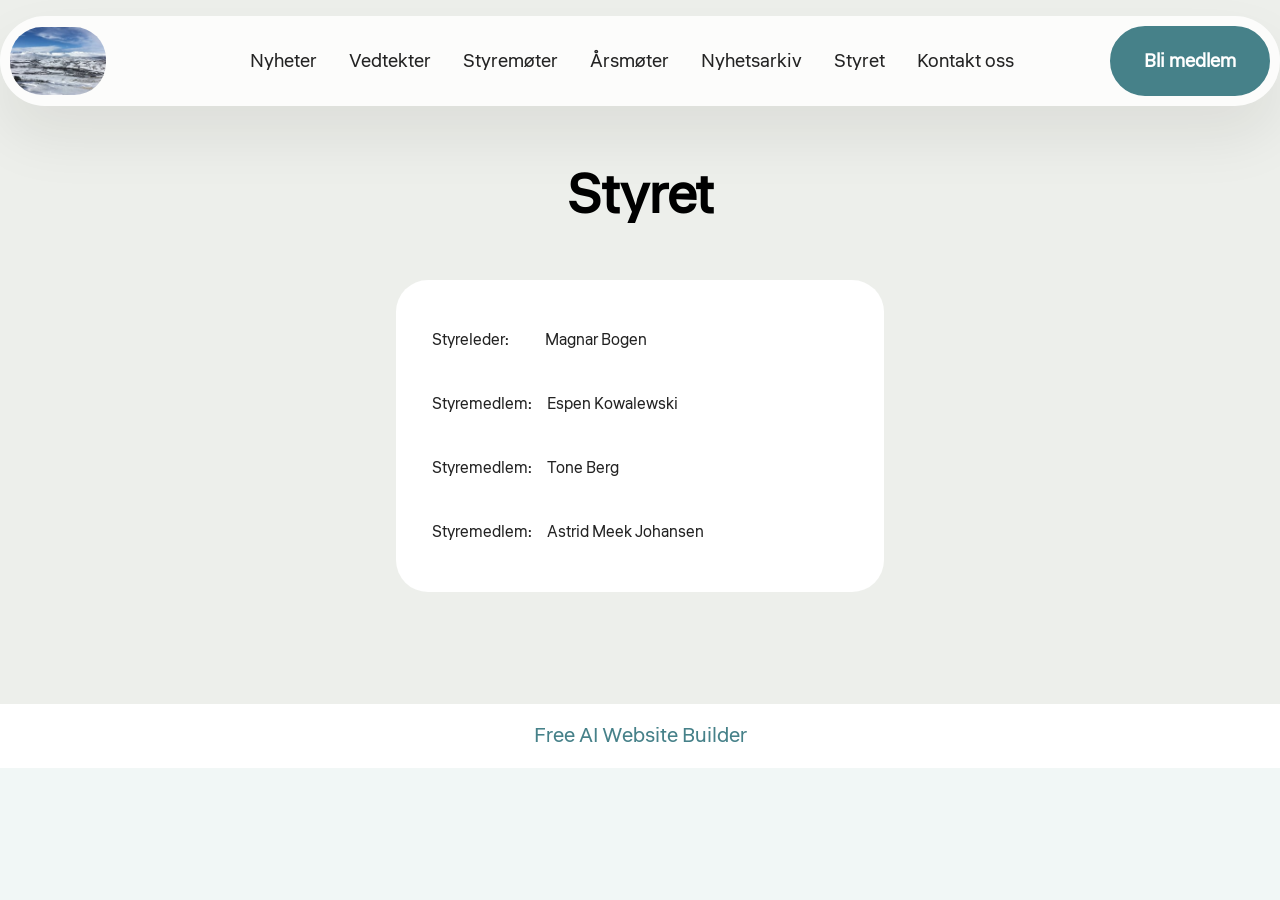
<file: page5.html>
<!DOCTYPE html>
<html  >
<head>
  <!-- Site made with Mobirise Website Builder v6.1.12, https://mobirise.com -->
  <meta charset="UTF-8">
  <meta http-equiv="X-UA-Compatible" content="IE=edge">
  <meta name="generator" content="Mobirise v6.1.12, mobirise.com">
  <meta name="viewport" content="width=device-width, initial-scale=1, minimum-scale=1">
  <link rel="shortcut icon" href="assets/images/bilde1-206x155.jpg" type="image/x-icon">
  <meta name="description" content="">
  
  
  <title>Styret</title>
  <link rel="stylesheet" href="assets/web/assets/mobirise-icons2/mobirise2.css">
  <link rel="stylesheet" href="assets/bootstrap/css/bootstrap.min.css">
  <link rel="stylesheet" href="assets/dropdown/css/style.css">
  <link rel="stylesheet" href="assets/theme/css/style.css">
  <link rel="preload" href="https://fonts.googleapis.com/css2?family=Liter&display=swap&display=swap" as="style" onload="this.onload=null;this.rel='stylesheet'">
  <noscript><link rel="stylesheet" href="https://fonts.googleapis.com/css2?family=Liter&display=swap&display=swap"></noscript>
  <link rel="preload" as="style" href="assets/mobirise/css/mbr-additional.css?v=LFQDIa"><link rel="stylesheet" href="assets/mobirise/css/mbr-additional.css?v=LFQDIa" type="text/css">

  
  
  
</head>
<body>
  
  <section data-bs-version="5.1" class="menu menu2 cid-vdQUEerp6T" once="menu" id="menu02-9">
	

	<nav class="navbar navbar-dropdown navbar-fixed-top navbar-expand-lg">
		<div class="container">
			<div class="navbar-brand">
				<span class="navbar-logo">
					<a href="https://mobiri.se">
						<img src="assets/images/bilde1-206x155.jpg" alt="Mobirise Website Builder" style="height: 4.3rem;">
					</a>
				</span>
				<span class="navbar-caption-wrap"><a class="navbar-caption text-black display-4" href="https://mobiri.se"></a></span>
			</div>
			<button class="navbar-toggler" type="button" data-toggle="collapse" data-bs-toggle="collapse" data-target="#navbarSupportedContent" data-bs-target="#navbarSupportedContent" aria-controls="navbarNavAltMarkup" aria-expanded="false" aria-label="Toggle navigation">
				<div class="hamburger">
					<span></span>
					<span></span>
					<span></span>
					<span></span>
				</div>
			</button>
			<div class="collapse navbar-collapse" id="navbarSupportedContent">
				<ul class="navbar-nav nav-dropdown" data-app-modern-menu="true"><li class="nav-item">
						<a class="nav-link link text-black text-primary display-4" href="index.html#news04-1o">Nyheter</a>
					</li>
					<li class="nav-item">
						<a class="nav-link link text-black text-primary display-4" href="page1.html" aria-expanded="false">Vedtekter</a>
					</li>
					<li class="nav-item">
						<a class="nav-link link text-black text-primary display-4" href="page2.html">Styremøter</a>
					</li><li class="nav-item"><a class="nav-link link text-black text-primary display-4" href="page3.html">Årsmøter</a></li><li class="nav-item"><a class="nav-link link text-black text-primary display-4" href="page4.html">Nyhetsarkiv</a></li><li class="nav-item"><a class="nav-link link text-black text-primary display-4" href="page5.html">Styret</a></li><li class="nav-item"><a class="nav-link link text-black text-primary display-4" href="index.html#contact-form-2-vdQUEetRQw">Kontakt oss</a></li></ul>
				
				<div class="navbar-buttons mbr-section-btn"><a class="btn btn-primary display-4" href="https://mobiri.se">Bli medlem</a></div>
			</div>
		</div>
	</nav>
</section>

<section data-bs-version="5.1" class="news04 cid-vdRm0wwnOn" id="news04-a">
  
  <div class="container-fluid">
    <div class="col-12 mb-5 content-head">
      <h3 class="mbr-section-title mbr-fonts-style align-center mb-0 display-2">
        <strong>Styret</strong></h3>
      
    </div>
    <div class="row justify-content-center ">
      <div class="col-12 col-lg-5">
        
        
        <div class="item features-without-image col-12 active">
          <div class="item-wrapper">
            
            
            <p class="mbr-text mbr-fonts-style mt-0 mb-3 display-7"></p><p>Styreleder: &nbsp;&nbsp;&nbsp;&nbsp;&nbsp;&nbsp;&nbsp;&nbsp;&nbsp; &nbsp;Magnar Bogen</p><p><br></p><p>Styremedlem: &nbsp;&nbsp;&nbsp;&nbsp;Espen Kowalewski</p><p><br></p><p>Styremedlem: &nbsp;&nbsp;&nbsp;&nbsp;Tone Berg&nbsp; &nbsp;</p><p><br></p><p>Styremedlem: &nbsp;&nbsp;&nbsp;&nbsp;Astrid Meek Johansen</p><p></p>
            
          </div>
        </div>
      </div>
    </div>
  </div>
</section><section class="display-7" style="padding: 0;align-items: center;justify-content: center;flex-wrap: wrap;    align-content: center;display: flex;position: relative;height: 4rem;"><a href="https://mobiri.se/" style="flex: 1 1;height: 4rem;position: absolute;width: 100%;z-index: 1;"><img alt="" style="height: 4rem;" src="[data-uri]"></a><p style="margin: 0;text-align: center;" class="display-7">&#8204;</p><a style="z-index:1" href="https://mobirise.com/builder/ai-website-builder.html">Free AI Website Builder</a></section><script src="assets/bootstrap/js/bootstrap.bundle.min.js"></script>  <script src="assets/smoothscroll/smooth-scroll.js"></script>  <script src="assets/ytplayer/index.js"></script>  <script src="assets/dropdown/js/navbar-dropdown.js"></script>  <script src="assets/theme/js/script.js"></script>  
  
  
</body>
</html>
</file>
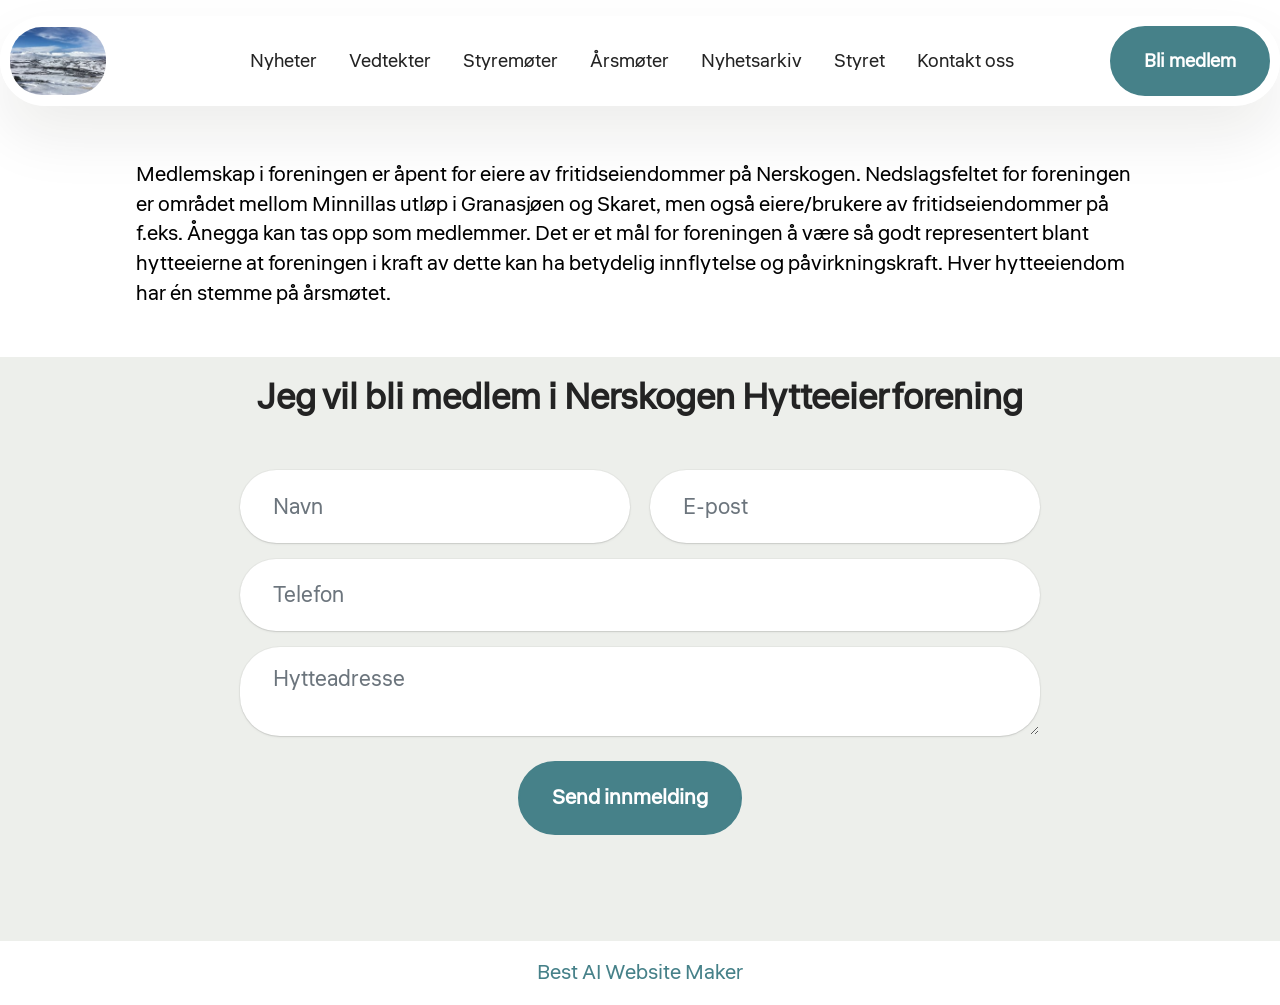
<file: page6.html>
<!DOCTYPE html>
<html  >
<head>
  <!-- Site made with Mobirise Website Builder v6.1.12, https://mobirise.com -->
  <meta charset="UTF-8">
  <meta http-equiv="X-UA-Compatible" content="IE=edge">
  <meta name="generator" content="Mobirise v6.1.12, mobirise.com">
  <meta name="viewport" content="width=device-width, initial-scale=1, minimum-scale=1">
  <link rel="shortcut icon" href="assets/images/bilde1-206x155.jpg" type="image/x-icon">
  <meta name="description" content="">
  
  
  <title>Bli medlem</title>
  <link rel="stylesheet" href="assets/web/assets/mobirise-icons2/mobirise2.css">
  <link rel="stylesheet" href="assets/bootstrap/css/bootstrap.min.css">
  <link rel="stylesheet" href="assets/dropdown/css/style.css">
  <link rel="stylesheet" href="assets/theme/css/style.css">
  <link rel="preload" href="https://fonts.googleapis.com/css2?family=Liter&display=swap&display=swap" as="style" onload="this.onload=null;this.rel='stylesheet'">
  <noscript><link rel="stylesheet" href="https://fonts.googleapis.com/css2?family=Liter&display=swap&display=swap"></noscript>
  <link rel="preload" as="style" href="assets/mobirise/css/mbr-additional.css?v=hQVqJo"><link rel="stylesheet" href="assets/mobirise/css/mbr-additional.css?v=hQVqJo" type="text/css">

  
  
  
</head>
<body>
  
  <section data-bs-version="5.1" class="menu menu2 cid-vdQUEerp6T" once="menu" id="menu02-1e">
	

	<nav class="navbar navbar-dropdown navbar-fixed-top navbar-expand-lg">
		<div class="container">
			<div class="navbar-brand">
				<span class="navbar-logo">
					<a href="https://mobiri.se">
						<img src="assets/images/bilde1-206x155.jpg" alt="Mobirise Website Builder" style="height: 4.3rem;">
					</a>
				</span>
				<span class="navbar-caption-wrap"><a class="navbar-caption text-black display-4" href="https://mobiri.se"></a></span>
			</div>
			<button class="navbar-toggler" type="button" data-toggle="collapse" data-bs-toggle="collapse" data-target="#navbarSupportedContent" data-bs-target="#navbarSupportedContent" aria-controls="navbarNavAltMarkup" aria-expanded="false" aria-label="Toggle navigation">
				<div class="hamburger">
					<span></span>
					<span></span>
					<span></span>
					<span></span>
				</div>
			</button>
			<div class="collapse navbar-collapse" id="navbarSupportedContent">
				<ul class="navbar-nav nav-dropdown" data-app-modern-menu="true"><li class="nav-item">
						<a class="nav-link link text-black text-primary display-4" href="index.html#news04-1o">Nyheter</a>
					</li>
					<li class="nav-item">
						<a class="nav-link link text-black text-primary display-4" href="page1.html" aria-expanded="false">Vedtekter</a>
					</li>
					<li class="nav-item">
						<a class="nav-link link text-black text-primary display-4" href="page2.html">Styremøter</a>
					</li><li class="nav-item"><a class="nav-link link text-black text-primary display-4" href="page3.html">Årsmøter</a></li><li class="nav-item"><a class="nav-link link text-black text-primary display-4" href="page4.html">Nyhetsarkiv</a></li><li class="nav-item"><a class="nav-link link text-black text-primary display-4" href="page5.html">Styret</a></li><li class="nav-item"><a class="nav-link link text-black text-primary display-4" href="index.html#contact-form-2-vdQUEetRQw">Kontakt oss</a></li></ul>
				
				<div class="navbar-buttons mbr-section-btn"><a class="btn btn-primary display-4" href="https://mobiri.se">Bli medlem</a></div>
			</div>
		</div>
	</nav>
</section>

<section data-bs-version="5.1" class="article12 cid-vdS4lkQfYH" id="article12-1i">    
    
    <div class="container">
        <div class="row justify-content-center">
            <div class="col-md-12 col-lg-10">
                
                
                <p class="mbr-text mbr-fonts-style display-7">Medlemskap i foreningen er åpent for eiere av fritidseiendommer på Nerskogen. Nedslagsfeltet for foreningen er området mellom Minnillas utløp i Granasjøen og Skaret, men også eiere/brukere av fritidseiendommer på f.eks. Ånegga kan tas opp som medlemmer. Det er et mål for foreningen å være så godt representert blant hytteeierne at foreningen i kraft av dette kan ha betydelig innflytelse og påvirkningskraft. Hver hytteeiendom har én stemme på årsmøtet.&nbsp;</p>
            </div>
        </div>
    </div>
</section>

<section data-bs-version="5.1" class="form5 cid-vdS382p7SA" id="form02-1h">
    
    
    <div class="container-fluid">
        <div class="row justify-content-center">
            <div class="col-12 content-head">
                <div class="mbr-section-head mb-5">
                    <h1 class="mbr-section-title mbr-fonts-style align-center mb-0 display-5"><strong>Jeg vil bli medlem i Nerskogen Hytteeierforening</strong></h1>
                    
                </div>
            </div>
        </div>
        <div class="row justify-content-center">
            <div class="col-lg-8 mx-auto mbr-form" data-form-type="formoid">
                <form action="https://mobirise.eu/" method="POST" class="mbr-form form-with-styler" data-form-title="Form Name"><input type="hidden" name="email" data-form-email="true" value="i3C924UoRmyRGqefcBXQ9qK2mA32IqkovJPmTdBLd55VSVU4A8GcrACIg4uiFNC+DtVXPXLPQlnbGGrN0suQecOWztGkd5t1Osae6MD5ri6451duRQYyq/DrUJJt1KSc">
                    <div class="row">
                        <div hidden="hidden" data-form-alert="" class="alert alert-success col-12">Takk for at du registrerte deg som medlem. Beskjed er sendt til styret.</div>
                        <div hidden="hidden" data-form-alert-danger="" class="alert alert-danger col-12">
                            Oops...! some problem!
                        </div>
                    </div>
                    <div class="dragArea row">
                        <div class="col-md col-sm-12 form-group mb-3" data-for="name">
                            <input type="text" name="name" placeholder="Navn" data-form-field="name" class="form-control" value="" id="name-form02-1h">
                        </div>
                        <div class="col-md col-sm-12 form-group mb-3" data-for="email">
                            <input type="email" name="email" placeholder="E-post" data-form-field="email" class="form-control" value="" id="email-form02-1h">
                        </div>
                        <div class="col-12 form-group mb-3" data-for="phone">
                            <input type="tel" name="phone" placeholder="Telefon" data-form-field="phone" class="form-control" value="" id="phone-form02-1h">
                        </div>
                        <div class="col-12 form-group mb-3" data-for="textarea">
                            <textarea name="textarea" placeholder="Hytteadresse" data-form-field="textarea" class="form-control" id="textarea-form02-1h"></textarea>
                        </div>
                        <div class="col-lg-12 col-md-12 col-sm-12 align-center mbr-section-btn"><button type="submit" class="btn btn-primary display-7">Send innmelding</button></div>
                    </div>
                </form>
            </div>
        </div>
    </div>
</section><section class="display-7" style="padding: 0;align-items: center;justify-content: center;flex-wrap: wrap;    align-content: center;display: flex;position: relative;height: 4rem;"><a href="https://mobiri.se/" style="flex: 1 1;height: 4rem;position: absolute;width: 100%;z-index: 1;"><img alt="" style="height: 4rem;" src="[data-uri]"></a><p style="margin: 0;text-align: center;" class="display-7">&#8204;</p><a style="z-index:1" href="https://mobirise.com/builder/ai-website-maker.html">Best AI Website Maker</a></section><script src="assets/bootstrap/js/bootstrap.bundle.min.js"></script>  <script src="assets/smoothscroll/smooth-scroll.js"></script>  <script src="assets/ytplayer/index.js"></script>  <script src="assets/dropdown/js/navbar-dropdown.js"></script>  <script src="assets/theme/js/script.js"></script>  <script src="assets/formoid/formoid.min.js"></script>  
  
  
</body>
</html>
</file>
<file: assets/web/assets/mobirise-icons2/mobirise2.css>
@font-face {
  font-family: 'Moririse2';
  font-display: swap;
  src:  url('mobirise2.eot?f2bix4');
  src:  url('mobirise2.eot?f2bix4#iefix') format('embedded-opentype'),
    url('mobirise2.woff2?f2bix4') format('woff2'),
    url('mobirise2.woff?f2bix4') format('woff'),
    url('mobirise2.ttf?f2bix4') format('truetype'),
    url('mobirise2.svg?f2bix4#mobirise2') format('svg');
  font-weight: normal;
  font-style: normal;
}

[class^="mobi-"], [class*=" mobi-"] {
  /* use !important to prevent issues with browser extensions that change fonts */
  font-family: 'Moririse2' !important;
  speak: none;
  font-style: normal;
  font-weight: normal;
  font-variant: normal;
  text-transform: none;
  line-height: 1;

  /* Better Font Rendering =========== */
  -webkit-font-smoothing: antialiased;
  -moz-osx-font-smoothing: grayscale;
}

.mobi-mbri-add-submenu:before {
  content: "\e900";
}
.mobi-mbri-alert:before {
  content: "\e901";
}
.mobi-mbri-align-center:before {
  content: "\e902";
}
.mobi-mbri-align-justify:before {
  content: "\e903";
}
.mobi-mbri-align-left:before {
  content: "\e904";
}
.mobi-mbri-align-right:before {
  content: "\e905";
}
.mobi-mbri-android:before {
  content: "\e906";
}
.mobi-mbri-apple:before {
  content: "\e907";
}
.mobi-mbri-arrow-down:before {
  content: "\e908";
}
.mobi-mbri-arrow-next:before {
  content: "\e909";
}
.mobi-mbri-arrow-prev:before {
  content: "\e90a";
}
.mobi-mbri-arrow-up:before {
  content: "\e90b";
}
.mobi-mbri-bold:before {
  content: "\e90c";
}
.mobi-mbri-bookmark:before {
  content: "\e90d";
}
.mobi-mbri-bootstrap:before {
  content: "\e90e";
}
.mobi-mbri-briefcase:before {
  content: "\e90f";
}
.mobi-mbri-browse:before {
  content: "\e910";
}
.mobi-mbri-bulleted-list:before {
  content: "\e911";
}
.mobi-mbri-calendar:before {
  content: "\e912";
}
.mobi-mbri-camera:before {
  content: "\e913";
}
.mobi-mbri-cart-add:before {
  content: "\e914";
}
.mobi-mbri-cart-full:before {
  content: "\e915";
}
.mobi-mbri-cash:before {
  content: "\e916";
}
.mobi-mbri-change-style:before {
  content: "\e917";
}
.mobi-mbri-chat:before {
  content: "\e918";
}
.mobi-mbri-clock:before {
  content: "\e919";
}
.mobi-mbri-close:before {
  content: "\e91a";
}
.mobi-mbri-cloud:before {
  content: "\e91b";
}
.mobi-mbri-code:before {
  content: "\e91c";
}
.mobi-mbri-contact-form:before {
  content: "\e91d";
}
.mobi-mbri-credit-card:before {
  content: "\e91e";
}
.mobi-mbri-cursor-click:before {
  content: "\e91f";
}
.mobi-mbri-cust-feedback:before {
  content: "\e920";
}
.mobi-mbri-database:before {
  content: "\e921";
}
.mobi-mbri-delivery:before {
  content: "\e922";
}
.mobi-mbri-desktop:before {
  content: "\e923";
}
.mobi-mbri-devices:before {
  content: "\e924";
}
.mobi-mbri-down:before {
  content: "\e925";
}
.mobi-mbri-download-2:before {
  content: "\e926";
}
.mobi-mbri-download:before {
  content: "\e927";
}
.mobi-mbri-drag-n-drop-2:before {
  content: "\e928";
}
.mobi-mbri-drag-n-drop:before {
  content: "\e929";
}
.mobi-mbri-edit-2:before {
  content: "\e92a";
}
.mobi-mbri-edit:before {
  content: "\e92b";
}
.mobi-mbri-error:before {
  content: "\e92c";
}
.mobi-mbri-extension:before {
  content: "\e92d";
}
.mobi-mbri-features:before {
  content: "\e92e";
}
.mobi-mbri-file:before {
  content: "\e92f";
}
.mobi-mbri-flag:before {
  content: "\e930";
}
.mobi-mbri-folder:before {
  content: "\e931";
}
.mobi-mbri-gift:before {
  content: "\e932";
}
.mobi-mbri-github:before {
  content: "\e933";
}
.mobi-mbri-globe-2:before {
  content: "\e934";
}
.mobi-mbri-globe:before {
  content: "\e935";
}
.mobi-mbri-growing-chart:before {
  content: "\e936";
}
.mobi-mbri-hearth:before {
  content: "\e937";
}
.mobi-mbri-help:before {
  content: "\e938";
}
.mobi-mbri-home:before {
  content: "\e939";
}
.mobi-mbri-hot-cup:before {
  content: "\e93a";
}
.mobi-mbri-idea:before {
  content: "\e93b";
}
.mobi-mbri-image-gallery:before {
  content: "\e93c";
}
.mobi-mbri-image-slider:before {
  content: "\e93d";
}
.mobi-mbri-info:before {
  content: "\e93e";
}
.mobi-mbri-italic:before {
  content: "\e93f";
}
.mobi-mbri-key:before {
  content: "\e940";
}
.mobi-mbri-laptop:before {
  content: "\e941";
}
.mobi-mbri-layers:before {
  content: "\e942";
}
.mobi-mbri-left-right:before {
  content: "\e943";
}
.mobi-mbri-left:before {
  content: "\e944";
}
.mobi-mbri-letter:before {
  content: "\e945";
}
.mobi-mbri-like:before {
  content: "\e946";
}
.mobi-mbri-link:before {
  content: "\e947";
}
.mobi-mbri-lock:before {
  content: "\e948";
}
.mobi-mbri-login:before {
  content: "\e949";
}
.mobi-mbri-logout:before {
  content: "\e94a";
}
.mobi-mbri-magic-stick:before {
  content: "\e94b";
}
.mobi-mbri-map-pin:before {
  content: "\e94c";
}
.mobi-mbri-menu:before {
  content: "\e94d";
}
.mobi-mbri-mobile-2:before {
  content: "\e94e";
}
.mobi-mbri-mobile-horizontal:before {
  content: "\e94f";
}
.mobi-mbri-mobile:before {
  content: "\e950";
}
.mobi-mbri-mobirise:before {
  content: "\e951";
}
.mobi-mbri-more-horizontal:before {
  content: "\e952";
}
.mobi-mbri-more-vertical:before {
  content: "\e953";
}
.mobi-mbri-music:before {
  content: "\e954";
}
.mobi-mbri-new-file:before {
  content: "\e955";
}
.mobi-mbri-numbered-list:before {
  content: "\e956";
}
.mobi-mbri-opened-folder:before {
  content: "\e957";
}
.mobi-mbri-pages:before {
  content: "\e958";
}
.mobi-mbri-paper-plane:before {
  content: "\e959";
}
.mobi-mbri-paperclip:before {
  content: "\e95a";
}
.mobi-mbri-phone:before {
  content: "\e95b";
}
.mobi-mbri-photo:before {
  content: "\e95c";
}
.mobi-mbri-photos:before {
  content: "\e95d";
}
.mobi-mbri-pin:before {
  content: "\e95e";
}
.mobi-mbri-play:before {
  content: "\e95f";
}
.mobi-mbri-plus:before {
  content: "\e960";
}
.mobi-mbri-preview:before {
  content: "\e961";
}
.mobi-mbri-print:before {
  content: "\e962";
}
.mobi-mbri-protect:before {
  content: "\e963";
}
.mobi-mbri-question:before {
  content: "\e964";
}
.mobi-mbri-quote-left:before {
  content: "\e965";
}
.mobi-mbri-quote-right:before {
  content: "\e966";
}
.mobi-mbri-redo:before {
  content: "\e967";
}
.mobi-mbri-refresh:before {
  content: "\e968";
}
.mobi-mbri-responsive-2:before {
  content: "\e969";
}
.mobi-mbri-responsive:before {
  content: "\e96a";
}
.mobi-mbri-right:before {
  content: "\e96b";
}
.mobi-mbri-rocket:before {
  content: "\e96c";
}
.mobi-mbri-sad-face:before {
  content: "\e96d";
}
.mobi-mbri-sale:before {
  content: "\e96e";
}
.mobi-mbri-save:before {
  content: "\e96f";
}
.mobi-mbri-search:before {
  content: "\e970";
}
.mobi-mbri-setting-2:before {
  content: "\e971";
}
.mobi-mbri-setting-3:before {
  content: "\e972";
}
.mobi-mbri-setting:before {
  content: "\e973";
}
.mobi-mbri-share:before {
  content: "\e974";
}
.mobi-mbri-shopping-bag:before {
  content: "\e975";
}
.mobi-mbri-shopping-basket:before {
  content: "\e976";
}
.mobi-mbri-shopping-cart:before {
  content: "\e977";
}
.mobi-mbri-sites:before {
  content: "\e978";
}
.mobi-mbri-smile-face:before {
  content: "\e979";
}
.mobi-mbri-speed:before {
  content: "\e97a";
}
.mobi-mbri-star:before {
  content: "\e97b";
}
.mobi-mbri-success:before {
  content: "\e97c";
}
.mobi-mbri-sun:before {
  content: "\e97d";
}
.mobi-mbri-sun2:before {
  content: "\e97e";
}
.mobi-mbri-tablet-vertical:before {
  content: "\e97f";
}
.mobi-mbri-tablet:before {
  content: "\e980";
}
.mobi-mbri-target:before {
  content: "\e981";
}
.mobi-mbri-timer:before {
  content: "\e982";
}
.mobi-mbri-to-ftp:before {
  content: "\e983";
}
.mobi-mbri-to-local-drive:before {
  content: "\e984";
}
.mobi-mbri-touch-swipe:before {
  content: "\e985";
}
.mobi-mbri-touch:before {
  content: "\e986";
}
.mobi-mbri-trash:before {
  content: "\e987";
}
.mobi-mbri-underline:before {
  content: "\e988";
}
.mobi-mbri-undo:before {
  content: "\e989";
}
.mobi-mbri-unlink:before {
  content: "\e98a";
}
.mobi-mbri-unlock:before {
  content: "\e98b";
}
.mobi-mbri-up-down:before {
  content: "\e98c";
}
.mobi-mbri-up:before {
  content: "\e98d";
}
.mobi-mbri-update:before {
  content: "\e98e";
}
.mobi-mbri-upload-2:before {
  content: "\e98f";
}
.mobi-mbri-upload:before {
  content: "\e990";
}
.mobi-mbri-user-2:before {
  content: "\e991";
}
.mobi-mbri-user:before {
  content: "\e992";
}
.mobi-mbri-users:before {
  content: "\e993";
}
.mobi-mbri-video-play:before {
  content: "\e994";
}
.mobi-mbri-video:before {
  content: "\e995";
}
.mobi-mbri-watch:before {
  content: "\e996";
}
.mobi-mbri-website-theme-2:before {
  content: "\e997";
}
.mobi-mbri-website-theme:before {
  content: "\e998";
}
.mobi-mbri-wifi:before {
  content: "\e999";
}
.mobi-mbri-windows:before {
  content: "\e99a";
}
.mobi-mbri-zoom-in:before {
  content: "\e99b";
}
.mobi-mbri-zoom-out:before {
  content: "\e99c";
}
</file>
<file: assets/dropdown/css/style.css>
.navbar-dropdown {
  left: 0;
  padding: 0;
  position: absolute;
  right: 0;
  top: 0;
  transition: all 0.45s ease;
  z-index: 1030;
  background: #282828; }
  .navbar-dropdown .navbar-logo {
    margin-right: 0.8rem;
    transition: margin 0.3s ease-in-out;
    vertical-align: middle; }
    .navbar-dropdown .navbar-logo img {
      height: 3.125rem;
      transition: all 0.3s ease-in-out; }
    .navbar-dropdown .navbar-logo.mbr-iconfont {
      font-size: 3.125rem;
      line-height: 3.125rem; }
  .navbar-dropdown .navbar-caption {
    font-weight: 700;
    white-space: normal;
    vertical-align: -4px;
    line-height: 3.125rem !important; }
    .navbar-dropdown .navbar-caption, .navbar-dropdown .navbar-caption:hover {
      color: inherit;
      text-decoration: none; }
  .navbar-dropdown .mbr-iconfont + .navbar-caption {
    vertical-align: -1px; }
  .navbar-dropdown.navbar-fixed-top {
    position: fixed; }
  .navbar-dropdown .navbar-brand span {
    vertical-align: -4px; }
  .navbar-dropdown.bg-color.transparent {
    background: none; }
  .navbar-dropdown.navbar-short .navbar-brand {
    padding: 0.625rem 0; }
    .navbar-dropdown.navbar-short .navbar-brand span {
      vertical-align: -1px; }
  .navbar-dropdown.navbar-short .navbar-caption {
    line-height: 2.375rem !important;
    vertical-align: -2px; }
  .navbar-dropdown.navbar-short .navbar-logo {
    margin-right: 0.5rem; }
    .navbar-dropdown.navbar-short .navbar-logo img {
      height: 2.375rem; }
    .navbar-dropdown.navbar-short .navbar-logo.mbr-iconfont {
      font-size: 2.375rem;
      line-height: 2.375rem; }
  .navbar-dropdown.navbar-short .mbr-table-cell {
    height: 3.625rem; }
  .navbar-dropdown .navbar-close {
    left: 0.6875rem;
    position: fixed;
    top: 0.75rem;
    z-index: 1000; }
  .navbar-dropdown .hamburger-icon {
    content: "";
    display: inline-block;
    vertical-align: middle;
    width: 16px;
    -webkit-box-shadow: 0 -6px 0 1px #282828,0 0 0 1px #282828,0 6px 0 1px #282828;
    -moz-box-shadow: 0 -6px 0 1px #282828,0 0 0 1px #282828,0 6px 0 1px #282828;
    box-shadow: 0 -6px 0 1px #282828,0 0 0 1px #282828,0 6px 0 1px #282828; }

.dropdown-menu .dropdown-toggle[data-toggle="dropdown-submenu"]::after {
  border-bottom: 0.35em solid transparent;
  border-left: 0.35em solid;
  border-right: 0;
  border-top: 0.35em solid transparent;
  margin-left: 0.3rem; }

.dropdown-menu .dropdown-item:focus {
  outline: 0; }

.nav-dropdown {
  font-size: 0.75rem;
  font-weight: 500;
  height: auto !important; }
  .nav-dropdown .nav-btn {
    padding-left: 1rem; }
  .nav-dropdown .link {
    margin: .667em 1.667em;
    font-weight: 500;
    padding: 0;
    transition: color .2s ease-in-out; }
    .nav-dropdown .link.dropdown-toggle {
      margin-right: 2.583em; }
      .nav-dropdown .link.dropdown-toggle::after {
        margin-left: .25rem;
        border-top: 0.35em solid;
        border-right: 0.35em solid transparent;
        border-left: 0.35em solid transparent;
        border-bottom: 0; }
      .nav-dropdown .link.dropdown-toggle[aria-expanded="true"] {
        margin: 0;
        padding: 0.667em 3.263em  0.667em 1.667em; }
  .nav-dropdown .link::after,
  .nav-dropdown .dropdown-item::after {
    color: inherit; }
  .nav-dropdown .btn {
    font-size: 0.75rem;
    font-weight: 700;
    letter-spacing: 0;
    margin-bottom: 0;
    padding-left: 1.25rem;
    padding-right: 1.25rem; }
  .nav-dropdown .dropdown-menu {
    border-radius: 0;
    border: 0;
    left: 0;
    margin: 0;
    padding-bottom: 1.25rem;
    padding-top: 1.25rem;
    position: relative; }
  .nav-dropdown .dropdown-submenu {
    margin-left: 0.125rem;
    top: 0; }
  .nav-dropdown .dropdown-item {
    font-weight: 500;
    line-height: 2;
    padding: 0.3846em 4.615em 0.3846em 1.5385em;
    position: relative;
    transition: color .2s ease-in-out, background-color .2s ease-in-out; }
    .nav-dropdown .dropdown-item::after {
      margin-top: -0.3077em;
      position: absolute;
      right: 1.1538em;
      top: 50%; }
    .nav-dropdown .dropdown-item:focus, .nav-dropdown .dropdown-item:hover {
      background: none; }

@media (max-width: 767px) {
  .nav-dropdown.navbar-toggleable-sm {
    bottom: 0;
    display: none;
    left: 0;
    overflow-x: hidden;
    position: fixed;
    top: 0;
    transform: translateX(-100%);
    -ms-transform: translateX(-100%);
    -webkit-transform: translateX(-100%);
    width: 18.75rem;
    z-index: 999; } }
.nav-dropdown.navbar-toggleable-xl {
  bottom: 0;
  display: none;
  left: 0;
  overflow-x: hidden;
  position: fixed;
  top: 0;
  transform: translateX(-100%);
  -ms-transform: translateX(-100%);
  -webkit-transform: translateX(-100%);
  width: 18.75rem;
  z-index: 999; }

.nav-dropdown-sm {
  display: block !important;
  overflow-x: hidden;
  overflow: auto;
  padding-top: 3.875rem; }
  .nav-dropdown-sm::after {
    content: "";
    display: block;
    height: 3rem;
    width: 100%; }
  .nav-dropdown-sm.collapse.in ~ .navbar-close {
    display: block !important; }
  .nav-dropdown-sm.collapsing, .nav-dropdown-sm.collapse.in {
    transform: translateX(0);
    -ms-transform: translateX(0);
    -webkit-transform: translateX(0);
    transition: all 0.25s ease-out;
    -webkit-transition: all 0.25s ease-out;
    background: #282828; }
  .nav-dropdown-sm.collapsing[aria-expanded="false"] {
    transform: translateX(-100%);
    -ms-transform: translateX(-100%);
    -webkit-transform: translateX(-100%); }
  .nav-dropdown-sm .nav-item {
    display: block;
    margin-left: 0 !important;
    padding-left: 0; }
  .nav-dropdown-sm .link,
  .nav-dropdown-sm .dropdown-item {
    border-top: 1px dotted rgba(255, 255, 255, 0.1);
    font-size: 0.8125rem;
    line-height: 1.6;
    margin: 0 !important;
    padding: 0.875rem 2.4rem 0.875rem 1.5625rem !important;
    position: relative;
    white-space: normal; }
    .nav-dropdown-sm .link:focus, .nav-dropdown-sm .link:hover,
    .nav-dropdown-sm .dropdown-item:focus,
    .nav-dropdown-sm .dropdown-item:hover {
      background: rgba(0, 0, 0, 0.2) !important;
      color: #c0a375; }
  .nav-dropdown-sm .nav-btn {
    position: relative;
    padding: 1.5625rem 1.5625rem 0 1.5625rem; }
    .nav-dropdown-sm .nav-btn::before {
      border-top: 1px dotted rgba(255, 255, 255, 0.1);
      content: "";
      left: 0;
      position: absolute;
      top: 0;
      width: 100%; }
    .nav-dropdown-sm .nav-btn + .nav-btn {
      padding-top: 0.625rem; }
      .nav-dropdown-sm .nav-btn + .nav-btn::before {
        display: none; }
  .nav-dropdown-sm .btn {
    padding: 0.625rem 0; }
  .nav-dropdown-sm .dropdown-toggle[data-toggle="dropdown-submenu"]::after {
    margin-left: .25rem;
    border-top: 0.35em solid;
    border-right: 0.35em solid transparent;
    border-left: 0.35em solid transparent;
    border-bottom: 0; }
  .nav-dropdown-sm .dropdown-toggle[data-toggle="dropdown-submenu"][aria-expanded="true"]::after {
    border-top: 0;
    border-right: 0.35em solid transparent;
    border-left: 0.35em solid transparent;
    border-bottom: 0.35em solid; }
  .nav-dropdown-sm .dropdown-menu {
    margin: 0;
    padding: 0;
    position: relative;
    top: 0;
    left: 0;
    width: 100%;
    border: 0;
    float: none;
    border-radius: 0;
    background: none; }
  .nav-dropdown-sm .dropdown-submenu {
    left: 100%;
    margin-left: 0.125rem;
    margin-top: -1.25rem;
    top: 0; }

.navbar-toggleable-sm .nav-dropdown .dropdown-menu {
  position: absolute; }

.navbar-toggleable-sm .nav-dropdown .dropdown-submenu {
  left: 100%;
  margin-left: 0.125rem;
  margin-top: -1.25rem;
  top: 0; }

.navbar-toggleable-sm.opened .nav-dropdown .dropdown-menu {
  position: relative; }

.navbar-toggleable-sm.opened .nav-dropdown .dropdown-submenu {
  left: 0;
  margin-left: 00rem;
  margin-top: 0rem;
  top: 0; }

.is-builder .nav-dropdown.collapsing {
  transition: none !important; }
</file>
<file: assets/theme/css/style.css>
@charset "UTF-8";
section {
  background-color: #ffffff;
}

body {
  font-style: normal;
  line-height: 1.5;
  font-weight: 400;
  color: #232323;
  position: relative;
}

button {
  background-color: transparent;
  border-color: transparent;
}

.embla__button,
.carousel-control {
  background-color: #edefea !important;
  opacity: 0.8 !important;
  color: #464845 !important;
  border-color: #edefea !important;
}

.carousel .close,
.modalWindow .close {
  background-color: #edefea !important;
  color: #464845 !important;
  border-color: #edefea !important;
  opacity: 0.8 !important;
}

.carousel .close:hover,
.modalWindow .close:hover {
  opacity: 1 !important;
}

.carousel-indicators li {
  background-color: #edefea !important;
  border: 2px solid #464845 !important;
}

.carousel-indicators li:hover,
.carousel-indicators li:active {
  opacity: 0.8 !important;
}

.embla__button:hover,
.carousel-control:hover {
  background-color: #edefea !important;
  opacity: 1 !important;
}

.modalWindow-video-container {
  height: 80%;
}

section,
.container,
.container-fluid {
  position: relative;
  word-wrap: break-word;
}

a.mbr-iconfont:hover {
  text-decoration: none;
}

.article .lead p,
.article .lead ul,
.article .lead ol,
.article .lead pre,
.article .lead blockquote {
  margin-bottom: 0;
}

a {
  font-style: normal;
  font-weight: 400;
  cursor: pointer;
}
a, a:hover {
  text-decoration: none;
}

.mbr-section-title {
  font-style: normal;
  line-height: 1.3;
}

.mbr-section-subtitle {
  line-height: 1.3;
}

.mbr-text {
  font-style: normal;
  line-height: 1.7;
}

h1,
h2,
h3,
h4,
h5,
h6,
.display-1,
.display-2,
.display-4,
.display-5,
.display-7,
span,
p,
a {
  line-height: 1;
  word-break: break-word;
  word-wrap: break-word;
  font-weight: 400;
}

b,
strong {
  font-weight: bold;
}

input:-webkit-autofill, input:-webkit-autofill:hover, input:-webkit-autofill:focus, input:-webkit-autofill:active {
  transition-delay: 9999s;
  -webkit-transition-property: background-color, color;
  transition-property: background-color, color;
}

textarea[type=hidden] {
  display: none;
}

section {
  background-position: 50% 50%;
  background-repeat: no-repeat;
  background-size: cover;
}
section .mbr-background-video,
section .mbr-background-video-preview {
  position: absolute;
  bottom: 0;
  left: 0;
  right: 0;
  top: 0;
}

.hidden {
  visibility: hidden;
}

.mbr-z-index20 {
  z-index: 20;
}

/*! Base colors */
.mbr-white {
  color: #ffffff;
}

.mbr-black {
  color: #111111;
}

.mbr-bg-white {
  background-color: #ffffff;
}

.mbr-bg-black {
  background-color: #000000;
}

/*! Text-aligns */
.align-left {
  text-align: left;
}

.align-center {
  text-align: center;
}

.align-right {
  text-align: right;
}

/*! Font-weight  */
.mbr-light {
  font-weight: 300;
}

.mbr-regular {
  font-weight: 400;
}

.mbr-semibold {
  font-weight: 500;
}

.mbr-bold {
  font-weight: 700;
}

/*! Media  */
.media-content {
  flex-basis: 100%;
}

.media-container-row {
  display: flex;
  flex-direction: row;
  flex-wrap: wrap;
  justify-content: center;
  align-content: center;
  align-items: start;
}
.media-container-row .media-size-item {
  width: 400px;
}

.media-container-column {
  display: flex;
  flex-direction: column;
  flex-wrap: wrap;
  justify-content: center;
  align-content: center;
  align-items: stretch;
}
.media-container-column > * {
  width: 100%;
}

@media (min-width: 992px) {
  .media-container-row {
    flex-wrap: nowrap;
  }
}
figure {
  margin-bottom: 0;
  overflow: hidden;
}

figure[mbr-media-size] {
  transition: width 0.1s;
}

img,
iframe {
  display: block;
  width: 100%;
}

.card {
  background-color: transparent;
  border: none;
}

.card-box {
  width: 100%;
}

.card-img {
  text-align: center;
  flex-shrink: 0;
  -webkit-flex-shrink: 0;
}

.media {
  max-width: 100%;
  margin: 0 auto;
}

.mbr-figure {
  align-self: center;
}

.media-container > div {
  max-width: 100%;
}

.mbr-figure img,
.card-img img {
  width: 100%;
}

@media (max-width: 991px) {
  .media-size-item {
    width: auto !important;
  }
  .media {
    width: auto;
  }
  .mbr-figure {
    width: 100% !important;
  }
}
/*! Buttons */
.mbr-section-btn {
  margin-left: -0.6rem;
  margin-right: -0.6rem;
  font-size: 0;
}

.btn {
  font-weight: 600;
  border-width: 1px;
  font-style: normal;
  margin: 0.6rem 0.6rem;
  white-space: normal;
  transition: all 0.2s ease-in-out;
  display: inline-flex;
  align-items: center;
  justify-content: center;
  word-break: break-word;
}

.btn-sm {
  font-weight: 600;
  letter-spacing: 0px;
  transition: all 0.3s ease-in-out;
}

.btn-md {
  font-weight: 600;
  letter-spacing: 0px;
  transition: all 0.3s ease-in-out;
}

.btn-lg {
  font-weight: 600;
  letter-spacing: 0px;
  transition: all 0.3s ease-in-out;
}

.btn-form {
  margin: 0;
}
.btn-form:hover {
  cursor: pointer;
}

nav .mbr-section-btn {
  margin-left: 0rem;
  margin-right: 0rem;
}

/*! Btn icon margin */
.btn .mbr-iconfont,
.btn.btn-sm .mbr-iconfont {
  order: 1;
  cursor: pointer;
  margin-left: 0.5rem;
  vertical-align: sub;
}

.btn.btn-md .mbr-iconfont,
.btn.btn-md .mbr-iconfont {
  margin-left: 0.8rem;
}

.mbr-regular {
  font-weight: 400;
}

.mbr-semibold {
  font-weight: 500;
}

.mbr-bold {
  font-weight: 700;
}

[type=submit] {
  -webkit-appearance: none;
}

/*! Full-screen */
.mbr-fullscreen .mbr-overlay {
  min-height: 100vh;
}

.mbr-fullscreen {
  display: flex;
  display: -moz-flex;
  display: -ms-flex;
  display: -o-flex;
  align-items: center;
  min-height: 100vh;
  padding-top: 3rem;
  padding-bottom: 3rem;
}

/*! Map */
.map {
  height: 25rem;
  position: relative;
}
.map iframe {
  width: 100%;
  height: 100%;
}

/*! Scroll to top arrow */
.mbr-arrow-up {
  bottom: 25px;
  right: 90px;
  position: fixed;
  text-align: right;
  z-index: 5000;
  color: #ffffff;
  font-size: 22px;
}

.mbr-arrow-up a {
  background: rgba(0, 0, 0, 0.2);
  border-radius: 50%;
  color: #fff;
  display: inline-block;
  height: 60px;
  width: 60px;
  border: 2px solid #fff;
  outline-style: none !important;
  position: relative;
  text-decoration: none;
  transition: all 0.3s ease-in-out;
  cursor: pointer;
  text-align: center;
}
.mbr-arrow-up a:hover {
  background-color: rgba(0, 0, 0, 0.4);
}
.mbr-arrow-up a i {
  line-height: 60px;
}

.mbr-arrow-up-icon {
  display: block;
  color: #fff;
}

.mbr-arrow-up-icon::before {
  content: "›";
  display: inline-block;
  font-family: serif;
  font-size: 22px;
  line-height: 1;
  font-style: normal;
  position: relative;
  top: 6px;
  left: -4px;
  transform: rotate(-90deg);
}

/*! Arrow Down */
.mbr-arrow {
  position: absolute;
  bottom: 45px;
  left: 50%;
  width: 60px;
  height: 60px;
  cursor: pointer;
  background-color: rgba(80, 80, 80, 0.5);
  border-radius: 50%;
  transform: translateX(-50%);
}
@media (max-width: 767px) {
  .mbr-arrow {
    display: none;
  }
}
.mbr-arrow > a {
  display: inline-block;
  text-decoration: none;
  outline-style: none;
  animation: arrowdown 1.7s ease-in-out infinite;
  color: #ffffff;
}
.mbr-arrow > a > i {
  position: absolute;
  top: -2px;
  left: 15px;
  font-size: 2rem;
}

#scrollToTop a i::before {
  content: "";
  position: absolute;
  display: block;
  border-bottom: 2.5px solid #fff;
  border-left: 2.5px solid #fff;
  width: 27.8%;
  height: 27.8%;
  left: 50%;
  top: 51%;
  transform: translateY(-30%) translateX(-50%) rotate(135deg);
}

@keyframes arrowdown {
  0% {
    transform: translateY(0px);
  }
  50% {
    transform: translateY(-5px);
  }
  100% {
    transform: translateY(0px);
  }
}
@media (max-width: 500px) {
  .mbr-arrow-up {
    left: 0;
    right: 0;
    text-align: center;
  }
}
/*Gradients animation*/
@keyframes gradient-animation {
  from {
    background-position: 0% 100%;
    animation-timing-function: ease-in-out;
  }
  to {
    background-position: 100% 0%;
    animation-timing-function: ease-in-out;
  }
}
.bg-gradient {
  background-size: 200% 200%;
  animation: gradient-animation 5s infinite alternate;
  -webkit-animation: gradient-animation 5s infinite alternate;
}

.menu .navbar-brand {
  display: -webkit-flex;
}
.menu .navbar-brand span {
  display: flex;
  display: -webkit-flex;
}
.menu .navbar-brand .navbar-caption-wrap {
  display: -webkit-flex;
}
.menu .navbar-brand .navbar-logo img {
  display: -webkit-flex;
  width: auto;
}
@media (min-width: 768px) and (max-width: 991px) {
  .menu .navbar-toggleable-sm .navbar-nav {
    display: -ms-flexbox;
  }
}
@media (max-width: 991px) {
  .menu .navbar-collapse {
    max-height: 93.5vh;
  }
  .menu .navbar-collapse.show {
    overflow: auto;
  }
}
@media (min-width: 992px) {
  .menu .navbar-nav.nav-dropdown {
    display: -webkit-flex;
  }
  .menu .navbar-toggleable-sm .navbar-collapse {
    display: -webkit-flex !important;
  }
  .menu .collapsed .navbar-collapse {
    max-height: 93.5vh;
  }
  .menu .collapsed .navbar-collapse.show {
    overflow: auto;
  }
}
@media (max-width: 767px) {
  .menu .navbar-collapse {
    max-height: 80vh;
  }
}

.nav-link .mbr-iconfont {
  margin-right: 0.5rem;
}

.navbar {
  display: -webkit-flex;
  -webkit-flex-wrap: wrap;
  -webkit-align-items: center;
  -webkit-justify-content: space-between;
}

.navbar-collapse {
  -webkit-flex-basis: 100%;
  -webkit-flex-grow: 1;
  -webkit-align-items: center;
}

.nav-dropdown .link {
  padding: 0.667em 1.667em !important;
  margin: 0 !important;
}

.nav {
  display: -webkit-flex;
  -webkit-flex-wrap: wrap;
}

.row {
  display: -webkit-flex;
  -webkit-flex-wrap: wrap;
}

.justify-content-center {
  -webkit-justify-content: center;
}

.form-inline {
  display: -webkit-flex;
}

.card-wrapper {
  -webkit-flex: 1;
}

.carousel-control {
  z-index: 10;
  display: -webkit-flex;
}

.carousel-controls {
  display: -webkit-flex;
}

.media {
  display: -webkit-flex;
}

.form-group:focus {
  outline: none;
}

.jq-selectbox__select {
  padding: 7px 0;
  position: relative;
}

.jq-selectbox__dropdown {
  overflow: hidden;
  border-radius: 10px;
  position: absolute;
  top: 100%;
  left: 0 !important;
  width: 100% !important;
}

.jq-selectbox__trigger-arrow {
  right: 0;
  transform: translateY(-50%);
}

.jq-selectbox li {
  padding: 1.07em 0.5em;
}

input[type=range] {
  padding-left: 0 !important;
  padding-right: 0 !important;
}

.modal-dialog,
.modal-content {
  height: 100%;
}

.modal-dialog .carousel-inner {
  height: calc(100vh - 1.75rem);
}
@media (max-width: 575px) {
  .modal-dialog .carousel-inner {
    height: calc(100vh - 1rem);
  }
}

.carousel-item {
  text-align: center;
}

.carousel-item img {
  margin: auto;
}

.navbar-toggler {
  align-self: flex-start;
  padding: 0.25rem 0.75rem;
  font-size: 1.25rem;
  line-height: 1;
  background: transparent;
  border: 1px solid transparent;
  border-radius: 0.25rem;
}

.navbar-toggler:focus,
.navbar-toggler:hover {
  text-decoration: none;
  box-shadow: none;
}

.navbar-toggler-icon {
  display: inline-block;
  width: 1.5em;
  height: 1.5em;
  vertical-align: middle;
  content: "";
  background: no-repeat center center;
  background-size: 100% 100%;
}

.navbar-toggler-left {
  position: absolute;
  left: 1rem;
}

.navbar-toggler-right {
  position: absolute;
  right: 1rem;
}

.card-img {
  width: auto;
}

.menu .navbar.collapsed:not(.beta-menu) {
  flex-direction: column;
}

.carousel-item.active,
.carousel-item-next,
.carousel-item-prev {
  display: flex;
}

.note-air-layout .dropup .dropdown-menu,
.note-air-layout .navbar-fixed-bottom .dropdown .dropdown-menu {
  bottom: initial !important;
}

html,
body {
  height: auto;
  min-height: 100vh;
}

.dropup .dropdown-toggle::after {
  display: none;
}

.form-asterisk {
  font-family: initial;
  position: absolute;
  top: -2px;
  font-weight: normal;
}

.form-control-label {
  position: relative;
  cursor: pointer;
  margin-bottom: 0.357em;
  padding: 0;
}

.alert {
  color: #ffffff;
  border-radius: 0;
  border: 0;
  font-size: 1.1rem;
  line-height: 1.5;
  margin-bottom: 1.875rem;
  padding: 1.25rem;
  position: relative;
  text-align: center;
}
.alert.alert-form::after {
  background-color: inherit;
  bottom: -7px;
  content: "";
  display: block;
  height: 14px;
  left: 50%;
  margin-left: -7px;
  position: absolute;
  transform: rotate(45deg);
  width: 14px;
}

.form-control {
  background-color: #ffffff;
  background-clip: border-box;
  color: #232323;
  line-height: 1rem !important;
  height: auto;
  padding: 1.2rem 2rem;
  transition: border-color 0.25s ease 0s;
  border: 1px solid transparent !important;
  border-radius: 4px;
  box-shadow: rgba(0, 0, 0, 0.07) 0px 1px 1px 0px, rgba(0, 0, 0, 0.07) 0px 1px 3px 0px, rgba(0, 0, 0, 0.03) 0px 0px 0px 1px;
}
.form-active .form-control:invalid {
  border-color: red;
}

.row > * {
  padding-right: 1rem;
  padding-left: 1rem;
}

form .row {
  margin-left: -0.6rem;
  margin-right: -0.6rem;
}
form .row [class*=col] {
  padding-left: 0.6rem;
  padding-right: 0.6rem;
}

form .mbr-section-btn {
  padding-left: 0.6rem;
  padding-right: 0.6rem;
}

form .form-check-input {
  margin-top: 0.5;
}

textarea.form-control {
  line-height: 1.5rem !important;
}

.form-group {
  margin-bottom: 1.2rem;
}

.form-control,
form .btn {
  min-height: 48px;
}

.gdpr-block label span.textGDPR input[name=gdpr] {
  top: 7px;
}

.form-control:focus {
  box-shadow: none;
}

:focus {
  outline: none;
}

.mbr-overlay {
  background-color: #000;
  bottom: 0;
  left: 0;
  opacity: 0.5;
  position: absolute;
  right: 0;
  top: 0;
  z-index: 0;
  pointer-events: none;
}

blockquote {
  font-style: italic;
  padding: 3rem;
  font-size: 1.09rem;
  position: relative;
  border-left: 3px solid;
}

ul,
ol,
pre,
blockquote {
  margin-bottom: 2.3125rem;
}

.mt-4 {
  margin-top: 2rem !important;
}

.mb-4 {
  margin-bottom: 2rem !important;
}

.container,
.container-fluid {
  padding-left: 16px;
  padding-right: 16px;
}

.row {
  margin-left: -16px;
  margin-right: -16px;
}
.row > [class*=col] {
  padding-left: 16px;
  padding-right: 16px;
}

@media (min-width: 992px) {
  .container-fluid {
    padding-left: 32px;
    padding-right: 32px;
  }
}
@media (max-width: 991px) {
  .mbr-container {
    padding-left: 16px;
    padding-right: 16px;
  }
}
.app-video-wrapper > img {
  opacity: 1;
}

.app-video-wrapper {
  background: transparent;
}

.item {
  position: relative;
}

.dropdown-menu .dropdown-menu {
  left: 100%;
}

.dropdown-item + .dropdown-menu {
  display: none;
}

.dropdown-item:hover + .dropdown-menu,
.dropdown-menu:hover {
  display: block;
}

@media (min-aspect-ratio: 16/9) {
  .mbr-video-foreground {
    height: 300% !important;
    top: -100% !important;
  }
}
@media (max-aspect-ratio: 16/9) {
  .mbr-video-foreground {
    width: 300% !important;
    left: -100% !important;
  }
}.engine {
	position: absolute;
	text-indent: -2400px;
	text-align: center;
	padding: 0;
	top: 0;
	left: -2400px;
}
</file>
<file: assets/mobirise/css/mbr-additional.css>
.btn {
  border-width: 2px;
}
img,
.card-wrap,
.card-wrapper,
.video-wrapper,
.mbr-figure iframe,
.google-map iframe,
.slide-content,
.plan,
.card,
.item-wrapper {
  border-radius: 2rem !important;
}
.video-wrapper {
  overflow: hidden;
}
body {
  background-color: #f1f7f6;
}
body {
  font-family: Liter;
}
.display-1 {
  font-family: 'Liter', sans-serif;
  font-size: 5rem;
  line-height: 1;
}
.display-1 > .mbr-iconfont {
  font-size: 6.25rem;
}
.display-2 {
  font-family: 'Liter', sans-serif;
  font-size: 4rem;
  line-height: 1;
}
.display-2 > .mbr-iconfont {
  font-size: 5rem;
}
.display-4 {
  font-family: 'Liter', sans-serif;
  font-size: 1.2rem;
  line-height: 1.5;
}
.display-4 > .mbr-iconfont {
  font-size: 1.5rem;
}
.display-5 {
  font-family: 'Liter', sans-serif;
  font-size: 2.5rem;
  line-height: 1.5;
}
.display-5 > .mbr-iconfont {
  font-size: 3.125rem;
}
.display-7 {
  font-family: 'Liter', sans-serif;
  font-size: 1.4rem;
  line-height: 1.3;
}
.display-7 > .mbr-iconfont {
  font-size: 1.75rem;
}
/* ---- Fluid typography for mobile devices ---- */
/* 1.4 - font scale ratio ( bootstrap == 1.42857 ) */
/* 100vw - current viewport width */
/* (48 - 20)  48 == 48rem == 768px, 20 == 20rem == 320px(minimal supported viewport) */
/* 0.65 - min scale variable, may vary */
@media (max-width: 992px) {
  .display-1 {
    font-size: 4rem;
  }
}
@media (max-width: 768px) {
  .display-1 {
    font-size: 3.5rem;
    font-size: calc( 2.4rem + (5 - 2.4) * ((100vw - 20rem) / (48 - 20)));
    line-height: calc( 1.1 * (2.4rem + (5 - 2.4) * ((100vw - 20rem) / (48 - 20))));
  }
  .display-2 {
    font-size: 3.2rem;
    font-size: calc( 2.05rem + (4 - 2.05) * ((100vw - 20rem) / (48 - 20)));
    line-height: calc( 1.3 * (2.05rem + (4 - 2.05) * ((100vw - 20rem) / (48 - 20))));
  }
  .display-4 {
    font-size: 0.96rem;
    font-size: calc( 1.07rem + (1.2 - 1.07) * ((100vw - 20rem) / (48 - 20)));
    line-height: calc( 1.4 * (1.07rem + (1.2 - 1.07) * ((100vw - 20rem) / (48 - 20))));
  }
  .display-5 {
    font-size: 2rem;
    font-size: calc( 1.525rem + (2.5 - 1.525) * ((100vw - 20rem) / (48 - 20)));
    line-height: calc( 1.4 * (1.525rem + (2.5 - 1.525) * ((100vw - 20rem) / (48 - 20))));
  }
  .display-7 {
    font-size: 1.12rem;
    font-size: calc( 1.14rem + (1.4 - 1.14) * ((100vw - 20rem) / (48 - 20)));
    line-height: calc( 1.4 * (1.14rem + (1.4 - 1.14) * ((100vw - 20rem) / (48 - 20))));
  }
}
@media (min-width: 992px) and (max-width: 1400px) {
  .display-1 {
    font-size: 3.5rem;
    font-size: calc( 2.4rem + (5 - 2.4) * ((100vw - 62rem) / (87 - 62)));
    line-height: calc( 1.1 * (2.4rem + (5 - 2.4) * ((100vw - 62rem) / (87 - 62))));
  }
  .display-2 {
    font-size: 3.2rem;
    font-size: calc( 2.05rem + (4 - 2.05) * ((100vw - 62rem) / (87 - 62)));
    line-height: calc( 1.3 * (2.05rem + (4 - 2.05) * ((100vw - 62rem) / (87 - 62))));
  }
  .display-4 {
    font-size: 0.96rem;
    font-size: calc( 1.07rem + (1.2 - 1.07) * ((100vw - 62rem) / (87 - 62)));
    line-height: calc( 1.4 * (1.07rem + (1.2 - 1.07) * ((100vw - 62rem) / (87 - 62))));
  }
  .display-5 {
    font-size: 2rem;
    font-size: calc( 1.525rem + (2.5 - 1.525) * ((100vw - 62rem) / (87 - 62)));
    line-height: calc( 1.4 * (1.525rem + (2.5 - 1.525) * ((100vw - 62rem) / (87 - 62))));
  }
  .display-7 {
    font-size: 1.12rem;
    font-size: calc( 1.14rem + (1.4 - 1.14) * ((100vw - 62rem) / (87 - 62)));
    line-height: calc( 1.4 * (1.14rem + (1.4 - 1.14) * ((100vw - 62rem) / (87 - 62))));
  }
}
/* Buttons */
.btn {
  padding: 1.25rem 2rem;
  border-radius: 4px;
}
@media (max-width: 767px) {
  .btn {
    padding: 0.75rem 1.5rem;
  }
}
.btn-sm {
  padding: 0.6rem 1.2rem;
  border-radius: 4px;
}
.btn-md {
  padding: 0.6rem 1.2rem;
  border-radius: 4px;
}
.btn-lg {
  padding: 1.25rem 2rem;
  border-radius: 4px;
}
.bg-primary {
  background-color: #468189 !important;
}
.bg-success {
  background-color: #20ac6b !important;
}
.bg-info {
  background-color: #0aa3c2 !important;
}
.bg-warning {
  background-color: #cc9900 !important;
}
.bg-danger {
  background-color: #ae1e2c !important;
}
.btn-primary,
.btn-primary:active {
  background-color: #468189 !important;
  border-color: #468189 !important;
  color: #ffffff !important;
  box-shadow: none;
}
.btn-primary:hover,
.btn-primary:focus,
.btn-primary.focus,
.btn-primary.active {
  color: inherit;
  background-color: #58a0aa !important;
  border-color: #58a0aa !important;
  box-shadow: none;
}
.btn-primary.disabled,
.btn-primary:disabled {
  color: #ffffff !important;
  background-color: #58a0aa !important;
  border-color: #58a0aa !important;
}
.btn-secondary,
.btn-secondary:active {
  background-color: #9dbebb !important;
  border-color: #9dbebb !important;
  color: #ffffff !important;
  box-shadow: none;
}
.btn-secondary:hover,
.btn-secondary:focus,
.btn-secondary.focus,
.btn-secondary.active {
  color: inherit;
  background-color: #bcd2d0 !important;
  border-color: #bcd2d0 !important;
  box-shadow: none;
}
.btn-secondary.disabled,
.btn-secondary:disabled {
  color: #ffffff !important;
  background-color: #bcd2d0 !important;
  border-color: #bcd2d0 !important;
}
.btn-info,
.btn-info:active {
  background-color: #0aa3c2 !important;
  border-color: #0aa3c2 !important;
  color: #ffffff !important;
  box-shadow: none;
}
.btn-info:hover,
.btn-info:focus,
.btn-info.focus,
.btn-info.active {
  color: inherit;
  background-color: #0dccf3 !important;
  border-color: #0dccf3 !important;
  box-shadow: none;
}
.btn-info.disabled,
.btn-info:disabled {
  color: #ffffff !important;
  background-color: #0dccf3 !important;
  border-color: #0dccf3 !important;
}
.btn-success,
.btn-success:active {
  background-color: #20ac6b !important;
  border-color: #20ac6b !important;
  color: #ffffff !important;
  box-shadow: none;
}
.btn-success:hover,
.btn-success:focus,
.btn-success.focus,
.btn-success.active {
  color: inherit;
  background-color: #28d786 !important;
  border-color: #28d786 !important;
  box-shadow: none;
}
.btn-success.disabled,
.btn-success:disabled {
  color: #ffffff !important;
  background-color: #28d786 !important;
  border-color: #28d786 !important;
}
.btn-warning,
.btn-warning:active {
  background-color: #cc9900 !important;
  border-color: #cc9900 !important;
  color: #ffffff !important;
  box-shadow: none;
}
.btn-warning:hover,
.btn-warning:focus,
.btn-warning.focus,
.btn-warning.active {
  color: inherit;
  background-color: #ffbf00 !important;
  border-color: #ffbf00 !important;
  box-shadow: none;
}
.btn-warning.disabled,
.btn-warning:disabled {
  color: #ffffff !important;
  background-color: #ffbf00 !important;
  border-color: #ffbf00 !important;
}
.btn-danger,
.btn-danger:active {
  background-color: #ae1e2c !important;
  border-color: #ae1e2c !important;
  color: #ffffff !important;
  box-shadow: none;
}
.btn-danger:hover,
.btn-danger:focus,
.btn-danger.focus,
.btn-danger.active {
  color: inherit;
  background-color: #da2637 !important;
  border-color: #da2637 !important;
  box-shadow: none;
}
.btn-danger.disabled,
.btn-danger:disabled {
  color: #ffffff !important;
  background-color: #da2637 !important;
  border-color: #da2637 !important;
}
.btn-white,
.btn-white:active {
  background-color: #eff0ec !important;
  border-color: #eff0ec !important;
  color: #757b62 !important;
  box-shadow: none;
}
.btn-white:hover,
.btn-white:focus,
.btn-white.focus,
.btn-white.active {
  color: inherit;
  background-color: #ffffff !important;
  border-color: #ffffff !important;
  box-shadow: none;
}
.btn-white.disabled,
.btn-white:disabled {
  color: #757b62 !important;
  background-color: #ffffff !important;
  border-color: #ffffff !important;
}
.btn-black,
.btn-black:active {
  background-color: #232323 !important;
  border-color: #232323 !important;
  color: #ffffff !important;
  box-shadow: none;
}
.btn-black:hover,
.btn-black:focus,
.btn-black.focus,
.btn-black.active {
  color: inherit;
  background-color: #3d3d3d !important;
  border-color: #3d3d3d !important;
  box-shadow: none;
}
.btn-black.disabled,
.btn-black:disabled {
  color: #ffffff !important;
  background-color: #3d3d3d !important;
  border-color: #3d3d3d !important;
}
.btn-primary-outline,
.btn-primary-outline:active {
  background-color: transparent !important;
  border-color: #468189;
  color: #468189;
}
.btn-primary-outline:hover,
.btn-primary-outline:focus,
.btn-primary-outline.focus,
.btn-primary-outline.active {
  color: #294b50 !important;
  background-color: transparent !important;
  border-color: #294b50 !important;
  box-shadow: none !important;
}
.btn-primary-outline.disabled,
.btn-primary-outline:disabled {
  color: #ffffff !important;
  background-color: #468189 !important;
  border-color: #468189 !important;
}
.btn-secondary-outline,
.btn-secondary-outline:active {
  background-color: transparent !important;
  border-color: #9dbebb;
  color: #9dbebb;
}
.btn-secondary-outline:hover,
.btn-secondary-outline:focus,
.btn-secondary-outline.focus,
.btn-secondary-outline.active {
  color: #699b97 !important;
  background-color: transparent !important;
  border-color: #699b97 !important;
  box-shadow: none !important;
}
.btn-secondary-outline.disabled,
.btn-secondary-outline:disabled {
  color: #ffffff !important;
  background-color: #9dbebb !important;
  border-color: #9dbebb !important;
}
.btn-info-outline,
.btn-info-outline:active {
  background-color: transparent !important;
  border-color: #0aa3c2;
  color: #0aa3c2;
}
.btn-info-outline:hover,
.btn-info-outline:focus,
.btn-info-outline.focus,
.btn-info-outline.active {
  color: #065e70 !important;
  background-color: transparent !important;
  border-color: #065e70 !important;
  box-shadow: none !important;
}
.btn-info-outline.disabled,
.btn-info-outline:disabled {
  color: #ffffff !important;
  background-color: #0aa3c2 !important;
  border-color: #0aa3c2 !important;
}
.btn-success-outline,
.btn-success-outline:active {
  background-color: transparent !important;
  border-color: #20ac6b;
  color: #20ac6b;
}
.btn-success-outline:hover,
.btn-success-outline:focus,
.btn-success-outline.focus,
.btn-success-outline.active {
  color: #12633e !important;
  background-color: transparent !important;
  border-color: #12633e !important;
  box-shadow: none !important;
}
.btn-success-outline.disabled,
.btn-success-outline:disabled {
  color: #ffffff !important;
  background-color: #20ac6b !important;
  border-color: #20ac6b !important;
}
.btn-warning-outline,
.btn-warning-outline:active {
  background-color: transparent !important;
  border-color: #cc9900;
  color: #cc9900;
}
.btn-warning-outline:hover,
.btn-warning-outline:focus,
.btn-warning-outline.focus,
.btn-warning-outline.active {
  color: #755800 !important;
  background-color: transparent !important;
  border-color: #755800 !important;
  box-shadow: none !important;
}
.btn-warning-outline.disabled,
.btn-warning-outline:disabled {
  color: #ffffff !important;
  background-color: #cc9900 !important;
  border-color: #cc9900 !important;
}
.btn-danger-outline,
.btn-danger-outline:active {
  background-color: transparent !important;
  border-color: #ae1e2c;
  color: #ae1e2c;
}
.btn-danger-outline:hover,
.btn-danger-outline:focus,
.btn-danger-outline.focus,
.btn-danger-outline.active {
  color: #641119 !important;
  background-color: transparent !important;
  border-color: #641119 !important;
  box-shadow: none !important;
}
.btn-danger-outline.disabled,
.btn-danger-outline:disabled {
  color: #ffffff !important;
  background-color: #ae1e2c !important;
  border-color: #ae1e2c !important;
}
.btn-black-outline,
.btn-black-outline:active {
  background-color: transparent !important;
  border-color: #232323;
  color: #232323;
}
.btn-black-outline:hover,
.btn-black-outline:focus,
.btn-black-outline.focus,
.btn-black-outline.active {
  color: #000000 !important;
  background-color: transparent !important;
  border-color: #000000 !important;
  box-shadow: none !important;
}
.btn-black-outline.disabled,
.btn-black-outline:disabled {
  color: #ffffff !important;
  background-color: #232323 !important;
  border-color: #232323 !important;
}
.btn-white-outline,
.btn-white-outline:active {
  background-color: transparent !important;
  border-color: #fafafa;
  color: #fafafa;
}
.btn-white-outline:hover,
.btn-white-outline:focus,
.btn-white-outline.focus,
.btn-white-outline.active {
  color: #cfcfcf !important;
  background-color: transparent !important;
  border-color: #cfcfcf !important;
  box-shadow: none !important;
}
.btn-white-outline.disabled,
.btn-white-outline:disabled {
  color: #7a7a7a !important;
  background-color: #fafafa !important;
  border-color: #fafafa !important;
}
.text-primary {
  color: #468189 !important;
}
.text-secondary {
  color: #9dbebb !important;
}
.text-success {
  color: #20ac6b !important;
}
.text-info {
  color: #0aa3c2 !important;
}
.text-warning {
  color: #cc9900 !important;
}
.text-danger {
  color: #ae1e2c !important;
}
.text-white {
  color: #fafafa !important;
}
.text-black {
  color: #232323 !important;
}
a.text-primary:hover,
a.text-primary:focus,
a.text-primary.active {
  color: #244145 !important;
}
a.text-secondary:hover,
a.text-secondary:focus,
a.text-secondary.active {
  color: #62938f !important;
}
a.text-success:hover,
a.text-success:focus,
a.text-success.active {
  color: #105636 !important;
}
a.text-info:hover,
a.text-info:focus,
a.text-info.active {
  color: #055161 !important;
}
a.text-warning:hover,
a.text-warning:focus,
a.text-warning.active {
  color: #664d00 !important;
}
a.text-danger:hover,
a.text-danger:focus,
a.text-danger.active {
  color: #570f16 !important;
}
a.text-white:hover,
a.text-white:focus,
a.text-white.active {
  color: #c7c7c7 !important;
}
a.text-black:hover,
a.text-black:focus,
a.text-black.active {
  color: #000000 !important;
}
a[class*="text-"]:not(.nav-link):not(.dropdown-item):not([role]):not(.navbar-caption) {
  position: relative;
  background-image: transparent;
  background-size: 10000px 2px;
  background-repeat: no-repeat;
  background-position: 0px 1.2em;
  background-position: -10000px 1.2em;
}
a[class*="text-"]:not(.nav-link):not(.dropdown-item):not([role]):not(.navbar-caption):hover {
  transition: background-position 2s ease-in-out;
  background-image: linear-gradient(currentColor 50%, currentColor 50%);
  background-position: 0px 1.2em;
}
.nav-tabs .nav-link.active {
  color: #468189;
}
.nav-tabs .nav-link:not(.active) {
  color: #232323;
}
.alert-success {
  background-color: #70c770;
}
.alert-info {
  background-color: #0aa3c2;
}
.alert-warning {
  background-color: #cc9900;
}
.alert-danger {
  background-color: #ae1e2c;
}
.mbr-section-btn .btn:not(.btn-form) {
  border-radius: 100px;
}
.mbr-gallery-filter li a {
  border-radius: 100px !important;
}
.mbr-gallery-filter li.active .btn {
  background-color: #468189;
  border-color: #468189;
  color: #ffffff;
}
.mbr-gallery-filter li.active .btn:focus {
  box-shadow: none;
}
.nav-tabs .nav-link {
  border-radius: 100px !important;
}
a,
a:hover {
  color: #468189;
}
.mbr-plan-header.bg-primary .mbr-plan-subtitle,
.mbr-plan-header.bg-primary .mbr-plan-price-desc {
  color: #8bbdc4;
}
.mbr-plan-header.bg-success .mbr-plan-subtitle,
.mbr-plan-header.bg-success .mbr-plan-price-desc {
  color: #68e3aa;
}
.mbr-plan-header.bg-info .mbr-plan-subtitle,
.mbr-plan-header.bg-info .mbr-plan-price-desc {
  color: #55dbf6;
}
.mbr-plan-header.bg-warning .mbr-plan-subtitle,
.mbr-plan-header.bg-warning .mbr-plan-price-desc {
  color: #ffe599;
}
.mbr-plan-header.bg-danger .mbr-plan-subtitle,
.mbr-plan-header.bg-danger .mbr-plan-price-desc {
  color: #e56773;
}
/* Scroll to top button*/
.scrollToTop_wraper {
  display: none;
}
.form-control {
  font-family: 'Liter', sans-serif;
  font-size: 1.4rem;
  line-height: 1.3;
  font-weight: 400;
  border-radius: 40px !important;
}
.form-control > .mbr-iconfont {
  font-size: 1.75rem;
}
.form-control:hover,
.form-control:focus {
  box-shadow: rgba(0, 0, 0, 0.07) 0px 1px 1px 0px, rgba(0, 0, 0, 0.07) 0px 1px 3px 0px, rgba(0, 0, 0, 0.03) 0px 0px 0px 1px;
  border-color: #468189 !important;
}
.form-control:-webkit-input-placeholder {
  font-family: 'Liter', sans-serif;
  font-size: 1.4rem;
  line-height: 1.3;
  font-weight: 400;
}
.form-control:-webkit-input-placeholder > .mbr-iconfont {
  font-size: 1.75rem;
}
blockquote {
  border-color: #468189;
}
/* Forms */
.mbr-form .input-group-btn .btn {
  border-radius: 100px !important;
}
.mbr-form .input-group-btn .btn:hover {
  box-shadow: 0 10px 40px 0 rgba(0, 0, 0, 0.2);
}
.mbr-form .input-group-btn button[type="submit"] {
  border-radius: 100px !important;
  padding: 1rem 3rem;
}
.mbr-form .input-group-btn button[type="submit"]:hover {
  box-shadow: 0 10px 40px 0 rgba(0, 0, 0, 0.2);
}
.jq-selectbox li:hover,
.jq-selectbox li.selected {
  background-color: #468189;
  color: #ffffff;
}
.jq-number__spin {
  transition: 0.25s ease;
}
.jq-number__spin:hover {
  border-color: #468189;
}
.jq-selectbox .jq-selectbox__trigger-arrow,
.jq-number__spin.minus:after,
.jq-number__spin.plus:after {
  transition: 0.4s;
  border-top-color: #232323;
  border-bottom-color: #232323;
}
.jq-selectbox:hover .jq-selectbox__trigger-arrow,
.jq-number__spin.minus:hover:after,
.jq-number__spin.plus:hover:after {
  border-top-color: #468189;
  border-bottom-color: #468189;
}
.xdsoft_datetimepicker .xdsoft_calendar td.xdsoft_default,
.xdsoft_datetimepicker .xdsoft_calendar td.xdsoft_current,
.xdsoft_datetimepicker .xdsoft_timepicker .xdsoft_time_box > div > div.xdsoft_current {
  color: #ffffff !important;
  background-color: #468189 !important;
  box-shadow: none !important;
}
.xdsoft_datetimepicker .xdsoft_calendar td:hover,
.xdsoft_datetimepicker .xdsoft_timepicker .xdsoft_time_box > div > div:hover {
  color: #000000 !important;
  background: #9dbebb !important;
  box-shadow: none !important;
}
.lazy-bg {
  background-image: none !important;
}
.lazy-placeholder:not(section),
.lazy-none {
  display: block;
  position: relative;
  padding-bottom: 56.25%;
  width: 100%;
  height: auto;
}
iframe.lazy-placeholder,
.lazy-placeholder:after {
  content: '';
  position: absolute;
  width: 200px;
  height: 200px;
  background: transparent no-repeat center;
  background-size: contain;
  top: 50%;
  left: 50%;
  transform: translateX(-50%) translateY(-50%);
  background-image: url("data:image/svg+xml;charset=UTF-8,%3csvg width='32' height='32' viewBox='0 0 64 64' xmlns='http://www.w3.org/2000/svg' stroke='%23468189' %3e%3cg fill='none' fill-rule='evenodd'%3e%3cg transform='translate(16 16)' stroke-width='2'%3e%3ccircle stroke-opacity='.5' cx='16' cy='16' r='16'/%3e%3cpath d='M32 16c0-9.94-8.06-16-16-16'%3e%3canimateTransform attributeName='transform' type='rotate' from='0 16 16' to='360 16 16' dur='1s' repeatCount='indefinite'/%3e%3c/path%3e%3c/g%3e%3c/g%3e%3c/svg%3e");
}
section.lazy-placeholder:after {
  opacity: 0.5;
}
body {
  overflow-x: hidden;
}
a {
  transition: color 0.6s;
}
@media (max-width: 1400px) {
  .container {
    max-width: 100%;
  }
}
@media (max-width: 1400px) and (min-width: 768px) {
  .container {
    padding-left: 32px;
    padding-right: 32px;
  }
}
@media (max-width: 1400px) and (min-width: 768px) {
  .container-fluid {
    padding-left: 32px;
    padding-right: 32px;
  }
}
@media (max-width: 767px) {
  .container-fluid {
    padding-left: 16px;
    padding-right: 16px;
  }
}
.cid-vdQUEerp6T {
  z-index: 1000;
  width: 100%;
  position: relative;
}
.cid-vdQUEerp6T .dropdown-item:before {
  font-family: Moririse2 !important;
  content: "\e966";
  display: inline-block;
  width: 0;
  position: absolute;
  left: 1rem;
  top: 0.5rem;
  margin-right: 0.5rem;
  line-height: 1;
  font-size: inherit;
  vertical-align: middle;
  text-align: center;
  overflow: hidden;
  transform: scale(0, 1);
  transition: all 0.25s ease-in-out;
}
@media (max-width: 767px) {
  .cid-vdQUEerp6T .navbar-toggler {
    transform: scale(0.8);
  }
}
.cid-vdQUEerp6T .navbar-brand {
  flex-shrink: 0;
  align-items: center;
  margin-right: 0;
  padding: 10px 0;
  transition: all 0.3s;
  word-break: break-word;
  z-index: 1;
}
.cid-vdQUEerp6T .navbar-brand img {
  max-width: 100%;
  max-height: 100%;
}
.cid-vdQUEerp6T .navbar-brand .navbar-caption {
  line-height: inherit !important;
}
.cid-vdQUEerp6T .navbar-brand .navbar-logo a {
  outline: none;
}
.cid-vdQUEerp6T .navbar-nav {
  margin: auto;
  margin-left: 0;
  margin-left: auto;
}
.cid-vdQUEerp6T .navbar-nav .nav-item {
  padding: 0 !important;
  transition: 0.3s all !important;
}
.cid-vdQUEerp6T .navbar-nav .nav-item .nav-link {
  padding: 16px !important;
  margin: 0 !important;
  border-radius: 1rem !important;
  transition: 0.3s all !important;
}
.cid-vdQUEerp6T .navbar-nav .nav-item .nav-link:hover {
  background-color: rgba(27, 31, 10, 0.06);
}
.cid-vdQUEerp6T .navbar-nav .open .nav-link::after {
  transform: rotate(180deg);
}
@media (min-width: 992px) {
  .cid-vdQUEerp6T .navbar-nav .open .nav-link::before {
    content: "";
    width: 100%;
    height: 20px;
    top: 100%;
    background: transparent;
    position: absolute;
  }
}
.cid-vdQUEerp6T .navbar-nav .dropdown-item {
  padding: 12px !important;
  border-radius: 0.5rem !important;
  margin: 0 8px !important;
  transition: 0.3s all !important;
}
.cid-vdQUEerp6T .navbar-nav .dropdown-item:hover {
  background-color: rgba(27, 31, 10, 0.06);
}
@media (min-width: 992px) {
  .cid-vdQUEerp6T .navbar-nav {
    padding-left: 1.5rem;
  }
}
.cid-vdQUEerp6T .nav-link {
  width: fit-content;
  position: relative;
}
.cid-vdQUEerp6T .navbar-logo {
  margin: 0 !important;
}
@media (max-width: 767px) {
  .cid-vdQUEerp6T .navbar-logo {
    padding-left: 0;
  }
}
.cid-vdQUEerp6T .navbar-caption {
  padding-left: 1rem;
  padding-right: 0.5rem;
}
@media (max-width: 767px) {
  .cid-vdQUEerp6T .nav-dropdown {
    padding-bottom: 0.5rem;
  }
}
.cid-vdQUEerp6T .nav-dropdown .link.dropdown-toggle::after {
  margin-left: 0.5rem;
  margin-top: 0.2rem;
  transition: 0.3s all;
}
.cid-vdQUEerp6T .container {
  display: flex;
  height: 90px;
  padding: 0.5rem 0.6rem;
  flex-wrap: nowrap;
  background: rgba(255, 255, 255, 0.8) !important;
  left: 0;
  right: 0;
  -webkit-box-pack: justify;
  -ms-flex-pack: justify;
  justify-content: flex-end;
  -webkit-box-align: center;
  -webkit-align-items: center;
  -ms-flex-align: center;
  align-items: center;
  border-radius: 100vw;
  margin-top: 1rem;
  background-color: #ffffff;
  box-shadow: 0 30px 60px 0 rgba(27, 31, 10, 0.08);
}
@media (max-width: 992px) {
  .cid-vdQUEerp6T .container {
    padding-right: 2rem;
  }
}
@media (max-width: 767px) {
  .cid-vdQUEerp6T .container {
    width: 95%;
    height: 56px !important;
    padding-right: 1rem;
    margin-top: 0rem;
  }
}
.cid-vdQUEerp6T .iconfont-wrapper {
  color: #000000 !important;
  font-size: 1.5rem;
  padding-right: 0.5rem;
}
.cid-vdQUEerp6T .dropdown-menu {
  flex-wrap: wrap;
  flex-direction: column;
  max-width: 100%;
  padding: 12px 4px !important;
  border-radius: 1.5rem;
  transition: 0.3s all !important;
  min-width: auto;
  background: #ffffff;
  background: rgba(255, 255, 255, 0.8) !important;
}
.cid-vdQUEerp6T .nav-item:focus,
.cid-vdQUEerp6T .nav-link:focus {
  outline: none;
}
.cid-vdQUEerp6T .dropdown .dropdown-menu .dropdown-item {
  width: auto;
  transition: all 0.25s ease-in-out;
}
.cid-vdQUEerp6T .dropdown .dropdown-menu .dropdown-item::after {
  right: 0.5rem;
}
.cid-vdQUEerp6T .dropdown .dropdown-menu .dropdown-item .mbr-iconfont {
  margin-right: 0.5rem;
  vertical-align: sub;
}
.cid-vdQUEerp6T .dropdown .dropdown-menu .dropdown-item .mbr-iconfont:before {
  display: inline-block;
  transform: scale(1, 1);
  transition: all 0.25s ease-in-out;
}
.cid-vdQUEerp6T .collapsed .dropdown-menu .dropdown-item:before {
  display: none;
}
.cid-vdQUEerp6T .collapsed .dropdown .dropdown-menu .dropdown-item {
  padding: 0.235em 1.5em 0.235em 1.5em !important;
  transition: none;
  margin: 0 !important;
}
.cid-vdQUEerp6T .navbar {
  min-height: 90px;
  transition: all 0.3s;
  border-bottom: 1px solid transparent;
  background: transparent !important;
  padding: 0 !important;
  border: none !important;
  box-shadow: none !important;
  border-radius: 0 !important;
}
.cid-vdQUEerp6T .navbar.opened {
  transition: all 0.3s;
}
.cid-vdQUEerp6T .navbar .dropdown-item {
  padding: 0.5rem 1.8rem;
}
.cid-vdQUEerp6T .navbar .navbar-logo img {
  min-width: 6rem;
  object-fit: cover;
}
.cid-vdQUEerp6T .navbar .navbar-collapse {
  z-index: 1;
  justify-content: flex-end;
}
.cid-vdQUEerp6T .navbar.collapsed {
  justify-content: center;
}
.cid-vdQUEerp6T .navbar.collapsed .nav-item .nav-link::before {
  display: none;
}
.cid-vdQUEerp6T .navbar.collapsed.opened .dropdown-menu {
  top: 0;
}
@media (min-width: 992px) {
  .cid-vdQUEerp6T .navbar.collapsed.opened:not(.navbar-short) .navbar-collapse {
    max-height: calc(98.5vh - 4.3rem);
  }
}
.cid-vdQUEerp6T .navbar.collapsed .dropdown-menu .dropdown-submenu {
  left: 0 !important;
}
.cid-vdQUEerp6T .navbar.collapsed .dropdown-menu .dropdown-item:after {
  right: auto;
}
.cid-vdQUEerp6T .navbar.collapsed .dropdown-menu .dropdown-toggle[data-toggle="dropdown-submenu"]:after {
  margin-left: 0.5rem;
  margin-top: 0.2rem;
  border-top: 0.35em solid;
  border-right: 0.35em solid transparent;
  border-left: 0.35em solid transparent;
  border-bottom: 0;
  top: 41%;
}
.cid-vdQUEerp6T .navbar.collapsed ul.navbar-nav li {
  margin: auto;
}
.cid-vdQUEerp6T .navbar.collapsed .dropdown-menu .dropdown-item {
  padding: 0.25rem 1.5rem;
  text-align: center;
}
.cid-vdQUEerp6T .navbar.collapsed .icons-menu {
  padding-left: 0;
  padding-right: 0;
  padding-top: 0.5rem;
  padding-bottom: 0.5rem;
}
@media (max-width: 767px) {
  .cid-vdQUEerp6T .navbar {
    min-height: 72px;
  }
  .cid-vdQUEerp6T .navbar .navbar-logo img {
    height: 2.5rem !important;
    min-width: 2.5rem !important;
  }
}
@media (max-width: 991px) {
  .cid-vdQUEerp6T .navbar .nav-item .nav-link::before {
    display: none;
  }
  .cid-vdQUEerp6T .navbar.opened .dropdown-menu {
    top: 0;
  }
  .cid-vdQUEerp6T .navbar .dropdown-menu .dropdown-submenu {
    left: 0 !important;
  }
  .cid-vdQUEerp6T .navbar .dropdown-menu .dropdown-item:after {
    right: auto;
  }
  .cid-vdQUEerp6T .navbar .dropdown-menu .dropdown-toggle[data-toggle="dropdown-submenu"]:after {
    margin-left: 0.5rem;
    margin-top: 0.2rem;
    border-top: 0.35em solid;
    border-right: 0.35em solid transparent;
    border-left: 0.35em solid transparent;
    border-bottom: 0;
    top: 40%;
  }
  .cid-vdQUEerp6T .navbar .dropdown-menu .dropdown-item {
    padding: 0.25rem 1.5rem !important;
    text-align: center;
  }
  .cid-vdQUEerp6T .navbar .navbar-brand {
    flex-shrink: initial;
    flex-basis: auto;
    word-break: break-word;
    padding-right: 10px;
  }
  .cid-vdQUEerp6T .navbar .navbar-toggler {
    flex-basis: auto;
  }
  .cid-vdQUEerp6T .navbar .icons-menu {
    padding-left: 0;
    padding-top: 0.5rem;
    padding-bottom: 0.5rem;
  }
}
.cid-vdQUEerp6T .navbar.navbar-short .navbar-logo img {
  height: 2rem;
}
.cid-vdQUEerp6T .dropdown-item.active,
.cid-vdQUEerp6T .dropdown-item:active {
  background-color: transparent;
}
.cid-vdQUEerp6T .navbar-expand-lg .navbar-nav .nav-link {
  padding: 0;
}
.cid-vdQUEerp6T .nav-dropdown .link.dropdown-toggle {
  margin-right: 1.667em;
}
.cid-vdQUEerp6T .nav-dropdown .link.dropdown-toggle[aria-expanded="true"] {
  margin-right: 0;
  padding: 0.667em 1.667em;
}
.cid-vdQUEerp6T .navbar.navbar-expand-lg .dropdown .dropdown-menu {
  background: #ffffff;
}
.cid-vdQUEerp6T .navbar.navbar-expand-lg .dropdown .dropdown-menu .dropdown-submenu {
  margin: 0;
  left: 105%;
  transform: none;
  top: -12px;
}
.cid-vdQUEerp6T .navbar .dropdown.open > .dropdown-menu {
  display: flex;
}
.cid-vdQUEerp6T ul.navbar-nav {
  flex-wrap: wrap;
}
.cid-vdQUEerp6T .navbar-buttons {
  text-align: center;
  min-width: 140px;
}
@media (max-width: 992px) {
  .cid-vdQUEerp6T .navbar-buttons {
    text-align: left;
  }
}
.cid-vdQUEerp6T button.navbar-toggler {
  outline: none;
  width: 31px;
  height: 20px;
  cursor: pointer;
  transition: all 0.2s;
  position: relative;
  align-self: center;
}
.cid-vdQUEerp6T button.navbar-toggler .hamburger span {
  position: absolute;
  right: 0;
  width: 30px;
  height: 2px;
  border-right: 5px;
  background-color: #000000;
}
.cid-vdQUEerp6T button.navbar-toggler .hamburger span:nth-child(1) {
  top: 0;
  transition: all 0.2s;
}
.cid-vdQUEerp6T button.navbar-toggler .hamburger span:nth-child(2) {
  top: 8px;
  transition: all 0.15s;
}
.cid-vdQUEerp6T button.navbar-toggler .hamburger span:nth-child(3) {
  top: 8px;
  transition: all 0.15s;
}
.cid-vdQUEerp6T button.navbar-toggler .hamburger span:nth-child(4) {
  top: 16px;
  transition: all 0.2s;
}
.cid-vdQUEerp6T nav.opened .hamburger span:nth-child(1) {
  top: 8px;
  width: 0;
  opacity: 0;
  right: 50%;
  transition: all 0.2s;
}
.cid-vdQUEerp6T nav.opened .hamburger span:nth-child(2) {
  transform: rotate(45deg);
  transition: all 0.25s;
}
.cid-vdQUEerp6T nav.opened .hamburger span:nth-child(3) {
  transform: rotate(-45deg);
  transition: all 0.25s;
}
.cid-vdQUEerp6T nav.opened .hamburger span:nth-child(4) {
  top: 8px;
  width: 0;
  opacity: 0;
  right: 50%;
  transition: all 0.2s;
}
.cid-vdQUEerp6T .navbar-dropdown {
  padding: 0 1rem;
}
.cid-vdQUEerp6T a.nav-link {
  display: flex;
  align-items: center;
  justify-content: center;
}
.cid-vdQUEerp6T .icons-menu {
  flex-wrap: nowrap;
  display: flex;
  justify-content: center;
  padding-left: 1rem;
  padding-right: 1rem;
  padding-top: 0.3rem;
  text-align: center;
}
@media (max-width: 992px) {
  .cid-vdQUEerp6T .icons-menu {
    justify-content: flex-start;
    margin-bottom: 0.5rem;
  }
}
@media screen and (-ms-high-contrast: active), (-ms-high-contrast: none) {
  .cid-vdQUEerp6T .navbar {
    height: 70px;
  }
  .cid-vdQUEerp6T .navbar.opened {
    height: auto;
  }
  .cid-vdQUEerp6T .nav-item .nav-link:hover::before {
    width: 175%;
    max-width: calc(100% + 2rem);
    left: -1rem;
  }
}
.cid-vdQUEerp6T .navbar .dropdown > .dropdown-menu {
  display: none;
  width: max-content;
  max-width: 500px !important;
  transform: translateX(-50%);
  top: calc(100% + 20px);
  left: 50%;
}
.cid-vdQUEerp6T .navbar .dropdown > .dropdown-menu .dropdown-item {
  line-height: 1 !important;
}
.cid-vdQUEerp6T .navbar .dropdown > .dropdown-menu .dropdown .dropdown-item {
  align-items: center;
  display: flex;
  height: max-content !important;
  min-height: max-content !important;
}
.cid-vdQUEerp6T .navbar .dropdown > .dropdown-menu .dropdown .dropdown-item::after {
  display: inline-block;
  position: static;
  margin-left: 0.5rem;
  margin-top: 0;
  margin-right: 0;
  margin-bottom: 0;
  transition: 0.3s all;
  transform: rotate(-90deg);
}
.cid-vdQUEerp6T .navbar .dropdown > .dropdown-menu .dropdown.open .dropdown-item::after {
  transform: rotate(0deg);
}
.cid-vdQUEerp6T .mbr-section-btn {
  margin: -0.6rem -0.6rem;
}
.cid-vdQUEerp6T .navbar-toggler {
  margin-left: 12px;
  margin-right: 8px;
  order: 1000;
}
@media (max-width: 991px) {
  .cid-vdQUEerp6T .navbar-brand {
    margin-right: auto;
  }
  .cid-vdQUEerp6T .navbar-collapse {
    z-index: -1 !important;
    position: absolute;
    top: 110%;
    left: 0;
    width: 100%;
    padding: 1rem;
    border-radius: 1.5rem;
    background: #ffffff;
    opacity: 1;
    border-color: rgba(255, 255, 255, 0.8) !important;
    background: rgba(255, 255, 255, 0.8) !important;
    backdrop-filter: blur(8px);
  }
  .cid-vdQUEerp6T .navbar-nav .nav-item .nav-link::after {
    margin-left: 10px;
  }
  .cid-vdQUEerp6T .navbar-nav .dropdown-item:hover {
    background-color: rgba(27, 31, 10, 0.06);
  }
  .cid-vdQUEerp6T .navbar .dropdown > .dropdown-menu {
    max-width: 100% !important;
    transform: translateX(0);
    top: 10px;
    left: 0;
    padding: 8px !important;
    border-radius: 1rem;
    background-color: rgba(27, 31, 10, 0.04) !important;
  }
  .cid-vdQUEerp6T .navbar .dropdown > .dropdown-menu .dropdown-item {
    padding: 8px !important;
    line-height: 1 !important;
    margin-bottom: 4px !important;
  }
  .cid-vdQUEerp6T .navbar .dropdown > .dropdown-menu .dropdown .dropdown-item {
    align-items: center;
    display: flex;
    height: max-content !important;
    min-height: max-content !important;
  }
  .cid-vdQUEerp6T .navbar .dropdown > .dropdown-menu .dropdown .dropdown-item::after {
    display: inline-block;
    position: static;
    margin-left: 0.5rem;
    margin-top: 0;
    margin-right: 0;
    margin-bottom: 0;
    transition: 0.3s all;
    transform: rotate(0deg);
  }
  .cid-vdQUEerp6T .navbar .dropdown > .dropdown-menu .dropdown.open .dropdown-item::after {
    transform: rotate(180deg);
  }
  .cid-vdQUEerp6T .navbar .dropdown > .dropdown-menu .dropdown-submenu {
    position: static;
    width: 100%;
    max-width: 100% !important;
    transform: translateX(0) !important;
    top: 0;
    left: 0;
    padding: 8px !important;
    border-radius: 1rem;
    background-color: rgba(27, 31, 10, 0.04) !important;
  }
  .cid-vdQUEerp6T .navbar .dropdown.open > .dropdown-menu {
    display: flex !important;
    flex-direction: column;
    align-items: flex-start;
  }
}
@media (max-width: 575px) {
  .cid-vdQUEerp6T .navbar-collapse {
    padding: 1rem;
  }
}
.cid-vdQUEer1Zj {
  display: flex;
  background-image: url("../../../assets/images/img-1880-2000x1500.jpg");
}
.cid-vdQUEer1Zj .mbr-overlay {
  background-color: #000000;
  opacity: 0.2;
}
@media (min-width: 768px) {
  .cid-vdQUEer1Zj {
    align-items: flex-end;
  }
  .cid-vdQUEer1Zj .row {
    justify-content: flex-start;
  }
  .cid-vdQUEer1Zj .content-wrap {
    padding: 1rem 3rem;
  }
}
@media (max-width: 991px) and (min-width: 768px) {
  .cid-vdQUEer1Zj .content-wrap {
    min-width: 50%;
  }
}
@media (max-width: 767px) {
  .cid-vdQUEer1Zj {
    -webkit-align-items: center;
    align-items: flex-end;
  }
  .cid-vdQUEer1Zj .mbr-row {
    -webkit-justify-content: center;
    justify-content: center;
  }
  .cid-vdQUEer1Zj .content-wrap {
    width: 100%;
  }
}
.cid-vdQUEer1Zj .mbr-fallback-image.disabled {
  display: none;
}
.cid-vdQUEer1Zj .mbr-fallback-image {
  display: block;
  background-size: cover;
  background-position: center center;
  width: 100%;
  height: 100%;
  position: absolute;
  top: 0;
}
.cid-vdQUEer1Zj .mbr-section-title,
.cid-vdQUEer1Zj .mbr-section-subtitle {
  text-align: left;
  color: #ffc091;
}
.cid-vdQUEer1Zj .mbr-text,
.cid-vdQUEer1Zj .mbr-section-btn {
  text-align: left;
}
.cid-vdQUEer1Zj .mbr-section-title {
  color: #ffeb69;
}
.cid-vdQUEesSE8 {
  padding-top: 5rem;
  padding-bottom: 5rem;
  background-color: transparent;
}
.cid-vdQUEesSE8 .mbr-fallback-image.disabled {
  display: none;
}
.cid-vdQUEesSE8 .mbr-fallback-image {
  display: block;
  background-size: cover;
  background-position: center center;
  width: 100%;
  height: 100%;
  position: absolute;
  top: 0;
}
@media (max-width: 767px) {
  .cid-vdQUEesSE8 .card-content-text {
    padding: 0 1.5rem 1.5rem 1.5rem;
  }
}
@media (min-width: 768px) {
  .cid-vdQUEesSE8 .card-content-text {
    padding: 0 2.25rem 2.25rem 2.25rem;
  }
}
@media (min-width: 992px) {
  .cid-vdQUEesSE8 .card-content-text {
    padding: 1rem 4rem 4rem 4rem;
  }
}
.cid-vdQUEesSE8 .card-wrapper {
  background: #ffffff;
}
.cid-vdQUEesSE8 .mbr-text,
.cid-vdQUEesSE8 .mbr-section-btn {
  color: #000000;
  text-align: left;
}
.cid-vdQUEesSE8 .card-title,
.cid-vdQUEesSE8 .card-box {
  text-align: left;
  color: #000000;
}
.cid-vdSdqLuS0y {
  padding-top: 5rem;
  padding-bottom: 0rem;
  background-color: #edefeb;
}
.cid-vdSdqLuS0y .mbr-text {
  color: #000000;
}
.cid-vdSdqLuS0y .mbr-section-subtitle {
  color: #000000;
}
.cid-vdSdqLuS0y .mbr-section-title {
  color: #000000;
  text-align: center;
}
.cid-vdSdqLuS0y .mbr-text,
.cid-vdSdqLuS0y .item .mbr-section-btn {
  text-align: left;
}
.cid-vdSdqLuS0y .item-wrapper {
  background: #ffffff;
  margin-bottom: 2rem;
  padding: 2.25rem;
}
@media (min-width: 992px) and (max-width: 1200px) {
  .cid-vdSdqLuS0y .item-wrapper {
    padding: 2rem 1.5rem;
    margin-bottom: 2rem;
  }
}
@media (max-width: 767px) {
  .cid-vdSdqLuS0y .item-wrapper {
    padding: 2rem 1.5rem;
    margin-bottom: 1rem;
  }
}
.cid-vdRgV4mQ8R {
  padding-top: 1rem;
  padding-bottom: 2rem;
  background-color: #edefeb;
}
.cid-vdRgV4mQ8R .mbr-text {
  color: #000000;
}
.cid-vdRgV4mQ8R .mbr-section-subtitle {
  color: #000000;
}
.cid-vdRgV4mQ8R .mbr-section-title {
  color: #000000;
  text-align: center;
}
.cid-vdRgV4mQ8R .mbr-text,
.cid-vdRgV4mQ8R .item .mbr-section-btn {
  text-align: left;
}
.cid-vdRgV4mQ8R .item-wrapper {
  background: #ffffff;
  margin-bottom: 2rem;
  padding: 2.25rem;
}
@media (min-width: 992px) and (max-width: 1200px) {
  .cid-vdRgV4mQ8R .item-wrapper {
    padding: 2rem 1.5rem;
    margin-bottom: 2rem;
  }
}
@media (max-width: 767px) {
  .cid-vdRgV4mQ8R .item-wrapper {
    padding: 2rem 1.5rem;
    margin-bottom: 1rem;
  }
}
.cid-vdQUEetJGU {
  padding-top: 5rem;
  padding-bottom: 5rem;
  background-color: #ffffff;
}
.cid-vdQUEetJGU .mbr-fallback-image.disabled {
  display: none;
}
.cid-vdQUEetJGU .mbr-fallback-image {
  display: block;
  background-size: cover;
  background-position: center center;
  width: 100%;
  height: 100%;
  position: absolute;
  top: 0;
}
.cid-vdQUEetJGU .bg-facebook {
  background: #1778f2;
  color: #ffffff;
}
.cid-vdQUEetJGU .bg-facebook:hover {
  background: #0b60cb;
}
.cid-vdQUEetJGU .iconfont-wrapper {
  display: inline-block;
  font-size: 32px;
  border-radius: 50%;
  width: 72px;
  height: 72px;
  line-height: 72px;
  text-align: center;
  transition: all 0.3s ease-in-out;
}
.cid-vdQUEetJGU [class^="socicon-"]:before,
.cid-vdQUEetJGU [class*=" socicon-"]:before {
  line-height: 55px;
  padding: 0.6rem;
}
.cid-vdQUEetRQw {
  padding-top: 6rem;
  padding-bottom: 6rem;
  background-image: url("../../../assets/images/img-4484-2000x1500.jpeg");
}
.cid-vdQUEetRQw .mbr-overlay {
  background-color: #ffffff;
  opacity: 0.4;
}
.cid-vdQUEetRQw form .mbr-section-btn {
  text-align: center;
  width: 100%;
}
.cid-vdQUEetRQw form .mbr-section-btn .btn {
  display: inline-flex;
}
@media (max-width: 991px) {
  .cid-vdQUEetRQw form .mbr-section-btn .btn {
    width: 100%;
  }
}
.cid-vdQUEetRQw .content-head {
  max-width: 800px;
}
.cid-vdQUEetHnf {
  padding-top: 6rem;
  padding-bottom: 6rem;
  background-color: transparent;
}
.cid-vdQUEetHnf .mbr-fallback-image.disabled {
  display: none;
}
.cid-vdQUEetHnf .mbr-fallback-image {
  display: block;
  background-size: cover;
  background-position: center center;
  width: 100%;
  height: 100%;
  position: absolute;
  top: 0;
}
.cid-vdQUEetHnf .row {
  justify-content: center;
}
.cid-vdQUEetHnf .item {
  margin-bottom: 2rem;
}
@media (max-width: 767px) {
  .cid-vdQUEetHnf .item {
    margin-bottom: 1rem;
  }
}
.cid-vdQUEetHnf .item .item-wrapper {
  display: flex;
  flex-direction: column;
  height: 100%;
  background: #ffffff;
  padding: 2.25rem;
}
@media (min-width: 992px) and (max-width: 1200px) {
  .cid-vdQUEetHnf .item .item-wrapper {
    padding: 2rem 1.5rem;
  }
}
@media (max-width: 767px) {
  .cid-vdQUEetHnf .item .item-wrapper {
    padding: 2rem 1.5rem;
  }
}
.cid-vdQUEetHnf .content-head {
  max-width: 800px;
}
.cid-vdQUEetHnf .mbr-text P {
  text-align: center;
}
.cid-vdQUEerp6T {
  z-index: 1000;
  width: 100%;
  position: relative;
}
.cid-vdQUEerp6T .dropdown-item:before {
  font-family: Moririse2 !important;
  content: "\e966";
  display: inline-block;
  width: 0;
  position: absolute;
  left: 1rem;
  top: 0.5rem;
  margin-right: 0.5rem;
  line-height: 1;
  font-size: inherit;
  vertical-align: middle;
  text-align: center;
  overflow: hidden;
  transform: scale(0, 1);
  transition: all 0.25s ease-in-out;
}
@media (max-width: 767px) {
  .cid-vdQUEerp6T .navbar-toggler {
    transform: scale(0.8);
  }
}
.cid-vdQUEerp6T .navbar-brand {
  flex-shrink: 0;
  align-items: center;
  margin-right: 0;
  padding: 10px 0;
  transition: all 0.3s;
  word-break: break-word;
  z-index: 1;
}
.cid-vdQUEerp6T .navbar-brand img {
  max-width: 100%;
  max-height: 100%;
}
.cid-vdQUEerp6T .navbar-brand .navbar-caption {
  line-height: inherit !important;
}
.cid-vdQUEerp6T .navbar-brand .navbar-logo a {
  outline: none;
}
.cid-vdQUEerp6T .navbar-nav {
  margin: auto;
  margin-left: 0;
  margin-left: auto;
}
.cid-vdQUEerp6T .navbar-nav .nav-item {
  padding: 0 !important;
  transition: 0.3s all !important;
}
.cid-vdQUEerp6T .navbar-nav .nav-item .nav-link {
  padding: 16px !important;
  margin: 0 !important;
  border-radius: 1rem !important;
  transition: 0.3s all !important;
}
.cid-vdQUEerp6T .navbar-nav .nav-item .nav-link:hover {
  background-color: rgba(27, 31, 10, 0.06);
}
.cid-vdQUEerp6T .navbar-nav .open .nav-link::after {
  transform: rotate(180deg);
}
@media (min-width: 992px) {
  .cid-vdQUEerp6T .navbar-nav .open .nav-link::before {
    content: "";
    width: 100%;
    height: 20px;
    top: 100%;
    background: transparent;
    position: absolute;
  }
}
.cid-vdQUEerp6T .navbar-nav .dropdown-item {
  padding: 12px !important;
  border-radius: 0.5rem !important;
  margin: 0 8px !important;
  transition: 0.3s all !important;
}
.cid-vdQUEerp6T .navbar-nav .dropdown-item:hover {
  background-color: rgba(27, 31, 10, 0.06);
}
@media (min-width: 992px) {
  .cid-vdQUEerp6T .navbar-nav {
    padding-left: 1.5rem;
  }
}
.cid-vdQUEerp6T .nav-link {
  width: fit-content;
  position: relative;
}
.cid-vdQUEerp6T .navbar-logo {
  margin: 0 !important;
}
@media (max-width: 767px) {
  .cid-vdQUEerp6T .navbar-logo {
    padding-left: 0;
  }
}
.cid-vdQUEerp6T .navbar-caption {
  padding-left: 1rem;
  padding-right: 0.5rem;
}
@media (max-width: 767px) {
  .cid-vdQUEerp6T .nav-dropdown {
    padding-bottom: 0.5rem;
  }
}
.cid-vdQUEerp6T .nav-dropdown .link.dropdown-toggle::after {
  margin-left: 0.5rem;
  margin-top: 0.2rem;
  transition: 0.3s all;
}
.cid-vdQUEerp6T .container {
  display: flex;
  height: 90px;
  padding: 0.5rem 0.6rem;
  flex-wrap: nowrap;
  background: rgba(255, 255, 255, 0.8) !important;
  left: 0;
  right: 0;
  -webkit-box-pack: justify;
  -ms-flex-pack: justify;
  justify-content: flex-end;
  -webkit-box-align: center;
  -webkit-align-items: center;
  -ms-flex-align: center;
  align-items: center;
  border-radius: 100vw;
  margin-top: 1rem;
  background-color: #ffffff;
  box-shadow: 0 30px 60px 0 rgba(27, 31, 10, 0.08);
}
@media (max-width: 992px) {
  .cid-vdQUEerp6T .container {
    padding-right: 2rem;
  }
}
@media (max-width: 767px) {
  .cid-vdQUEerp6T .container {
    width: 95%;
    height: 56px !important;
    padding-right: 1rem;
    margin-top: 0rem;
  }
}
.cid-vdQUEerp6T .iconfont-wrapper {
  color: #000000 !important;
  font-size: 1.5rem;
  padding-right: 0.5rem;
}
.cid-vdQUEerp6T .dropdown-menu {
  flex-wrap: wrap;
  flex-direction: column;
  max-width: 100%;
  padding: 12px 4px !important;
  border-radius: 1.5rem;
  transition: 0.3s all !important;
  min-width: auto;
  background: #ffffff;
  background: rgba(255, 255, 255, 0.8) !important;
}
.cid-vdQUEerp6T .nav-item:focus,
.cid-vdQUEerp6T .nav-link:focus {
  outline: none;
}
.cid-vdQUEerp6T .dropdown .dropdown-menu .dropdown-item {
  width: auto;
  transition: all 0.25s ease-in-out;
}
.cid-vdQUEerp6T .dropdown .dropdown-menu .dropdown-item::after {
  right: 0.5rem;
}
.cid-vdQUEerp6T .dropdown .dropdown-menu .dropdown-item .mbr-iconfont {
  margin-right: 0.5rem;
  vertical-align: sub;
}
.cid-vdQUEerp6T .dropdown .dropdown-menu .dropdown-item .mbr-iconfont:before {
  display: inline-block;
  transform: scale(1, 1);
  transition: all 0.25s ease-in-out;
}
.cid-vdQUEerp6T .collapsed .dropdown-menu .dropdown-item:before {
  display: none;
}
.cid-vdQUEerp6T .collapsed .dropdown .dropdown-menu .dropdown-item {
  padding: 0.235em 1.5em 0.235em 1.5em !important;
  transition: none;
  margin: 0 !important;
}
.cid-vdQUEerp6T .navbar {
  min-height: 90px;
  transition: all 0.3s;
  border-bottom: 1px solid transparent;
  background: transparent !important;
  padding: 0 !important;
  border: none !important;
  box-shadow: none !important;
  border-radius: 0 !important;
}
.cid-vdQUEerp6T .navbar.opened {
  transition: all 0.3s;
}
.cid-vdQUEerp6T .navbar .dropdown-item {
  padding: 0.5rem 1.8rem;
}
.cid-vdQUEerp6T .navbar .navbar-logo img {
  min-width: 6rem;
  object-fit: cover;
}
.cid-vdQUEerp6T .navbar .navbar-collapse {
  z-index: 1;
  justify-content: flex-end;
}
.cid-vdQUEerp6T .navbar.collapsed {
  justify-content: center;
}
.cid-vdQUEerp6T .navbar.collapsed .nav-item .nav-link::before {
  display: none;
}
.cid-vdQUEerp6T .navbar.collapsed.opened .dropdown-menu {
  top: 0;
}
@media (min-width: 992px) {
  .cid-vdQUEerp6T .navbar.collapsed.opened:not(.navbar-short) .navbar-collapse {
    max-height: calc(98.5vh - 4.3rem);
  }
}
.cid-vdQUEerp6T .navbar.collapsed .dropdown-menu .dropdown-submenu {
  left: 0 !important;
}
.cid-vdQUEerp6T .navbar.collapsed .dropdown-menu .dropdown-item:after {
  right: auto;
}
.cid-vdQUEerp6T .navbar.collapsed .dropdown-menu .dropdown-toggle[data-toggle="dropdown-submenu"]:after {
  margin-left: 0.5rem;
  margin-top: 0.2rem;
  border-top: 0.35em solid;
  border-right: 0.35em solid transparent;
  border-left: 0.35em solid transparent;
  border-bottom: 0;
  top: 41%;
}
.cid-vdQUEerp6T .navbar.collapsed ul.navbar-nav li {
  margin: auto;
}
.cid-vdQUEerp6T .navbar.collapsed .dropdown-menu .dropdown-item {
  padding: 0.25rem 1.5rem;
  text-align: center;
}
.cid-vdQUEerp6T .navbar.collapsed .icons-menu {
  padding-left: 0;
  padding-right: 0;
  padding-top: 0.5rem;
  padding-bottom: 0.5rem;
}
@media (max-width: 767px) {
  .cid-vdQUEerp6T .navbar {
    min-height: 72px;
  }
  .cid-vdQUEerp6T .navbar .navbar-logo img {
    height: 2.5rem !important;
    min-width: 2.5rem !important;
  }
}
@media (max-width: 991px) {
  .cid-vdQUEerp6T .navbar .nav-item .nav-link::before {
    display: none;
  }
  .cid-vdQUEerp6T .navbar.opened .dropdown-menu {
    top: 0;
  }
  .cid-vdQUEerp6T .navbar .dropdown-menu .dropdown-submenu {
    left: 0 !important;
  }
  .cid-vdQUEerp6T .navbar .dropdown-menu .dropdown-item:after {
    right: auto;
  }
  .cid-vdQUEerp6T .navbar .dropdown-menu .dropdown-toggle[data-toggle="dropdown-submenu"]:after {
    margin-left: 0.5rem;
    margin-top: 0.2rem;
    border-top: 0.35em solid;
    border-right: 0.35em solid transparent;
    border-left: 0.35em solid transparent;
    border-bottom: 0;
    top: 40%;
  }
  .cid-vdQUEerp6T .navbar .dropdown-menu .dropdown-item {
    padding: 0.25rem 1.5rem !important;
    text-align: center;
  }
  .cid-vdQUEerp6T .navbar .navbar-brand {
    flex-shrink: initial;
    flex-basis: auto;
    word-break: break-word;
    padding-right: 10px;
  }
  .cid-vdQUEerp6T .navbar .navbar-toggler {
    flex-basis: auto;
  }
  .cid-vdQUEerp6T .navbar .icons-menu {
    padding-left: 0;
    padding-top: 0.5rem;
    padding-bottom: 0.5rem;
  }
}
.cid-vdQUEerp6T .navbar.navbar-short .navbar-logo img {
  height: 2rem;
}
.cid-vdQUEerp6T .dropdown-item.active,
.cid-vdQUEerp6T .dropdown-item:active {
  background-color: transparent;
}
.cid-vdQUEerp6T .navbar-expand-lg .navbar-nav .nav-link {
  padding: 0;
}
.cid-vdQUEerp6T .nav-dropdown .link.dropdown-toggle {
  margin-right: 1.667em;
}
.cid-vdQUEerp6T .nav-dropdown .link.dropdown-toggle[aria-expanded="true"] {
  margin-right: 0;
  padding: 0.667em 1.667em;
}
.cid-vdQUEerp6T .navbar.navbar-expand-lg .dropdown .dropdown-menu {
  background: #ffffff;
}
.cid-vdQUEerp6T .navbar.navbar-expand-lg .dropdown .dropdown-menu .dropdown-submenu {
  margin: 0;
  left: 105%;
  transform: none;
  top: -12px;
}
.cid-vdQUEerp6T .navbar .dropdown.open > .dropdown-menu {
  display: flex;
}
.cid-vdQUEerp6T ul.navbar-nav {
  flex-wrap: wrap;
}
.cid-vdQUEerp6T .navbar-buttons {
  text-align: center;
  min-width: 140px;
}
@media (max-width: 992px) {
  .cid-vdQUEerp6T .navbar-buttons {
    text-align: left;
  }
}
.cid-vdQUEerp6T button.navbar-toggler {
  outline: none;
  width: 31px;
  height: 20px;
  cursor: pointer;
  transition: all 0.2s;
  position: relative;
  align-self: center;
}
.cid-vdQUEerp6T button.navbar-toggler .hamburger span {
  position: absolute;
  right: 0;
  width: 30px;
  height: 2px;
  border-right: 5px;
  background-color: #000000;
}
.cid-vdQUEerp6T button.navbar-toggler .hamburger span:nth-child(1) {
  top: 0;
  transition: all 0.2s;
}
.cid-vdQUEerp6T button.navbar-toggler .hamburger span:nth-child(2) {
  top: 8px;
  transition: all 0.15s;
}
.cid-vdQUEerp6T button.navbar-toggler .hamburger span:nth-child(3) {
  top: 8px;
  transition: all 0.15s;
}
.cid-vdQUEerp6T button.navbar-toggler .hamburger span:nth-child(4) {
  top: 16px;
  transition: all 0.2s;
}
.cid-vdQUEerp6T nav.opened .hamburger span:nth-child(1) {
  top: 8px;
  width: 0;
  opacity: 0;
  right: 50%;
  transition: all 0.2s;
}
.cid-vdQUEerp6T nav.opened .hamburger span:nth-child(2) {
  transform: rotate(45deg);
  transition: all 0.25s;
}
.cid-vdQUEerp6T nav.opened .hamburger span:nth-child(3) {
  transform: rotate(-45deg);
  transition: all 0.25s;
}
.cid-vdQUEerp6T nav.opened .hamburger span:nth-child(4) {
  top: 8px;
  width: 0;
  opacity: 0;
  right: 50%;
  transition: all 0.2s;
}
.cid-vdQUEerp6T .navbar-dropdown {
  padding: 0 1rem;
}
.cid-vdQUEerp6T a.nav-link {
  display: flex;
  align-items: center;
  justify-content: center;
}
.cid-vdQUEerp6T .icons-menu {
  flex-wrap: nowrap;
  display: flex;
  justify-content: center;
  padding-left: 1rem;
  padding-right: 1rem;
  padding-top: 0.3rem;
  text-align: center;
}
@media (max-width: 992px) {
  .cid-vdQUEerp6T .icons-menu {
    justify-content: flex-start;
    margin-bottom: 0.5rem;
  }
}
@media screen and (-ms-high-contrast: active), (-ms-high-contrast: none) {
  .cid-vdQUEerp6T .navbar {
    height: 70px;
  }
  .cid-vdQUEerp6T .navbar.opened {
    height: auto;
  }
  .cid-vdQUEerp6T .nav-item .nav-link:hover::before {
    width: 175%;
    max-width: calc(100% + 2rem);
    left: -1rem;
  }
}
.cid-vdQUEerp6T .navbar .dropdown > .dropdown-menu {
  display: none;
  width: max-content;
  max-width: 500px !important;
  transform: translateX(-50%);
  top: calc(100% + 20px);
  left: 50%;
}
.cid-vdQUEerp6T .navbar .dropdown > .dropdown-menu .dropdown-item {
  line-height: 1 !important;
}
.cid-vdQUEerp6T .navbar .dropdown > .dropdown-menu .dropdown .dropdown-item {
  align-items: center;
  display: flex;
  height: max-content !important;
  min-height: max-content !important;
}
.cid-vdQUEerp6T .navbar .dropdown > .dropdown-menu .dropdown .dropdown-item::after {
  display: inline-block;
  position: static;
  margin-left: 0.5rem;
  margin-top: 0;
  margin-right: 0;
  margin-bottom: 0;
  transition: 0.3s all;
  transform: rotate(-90deg);
}
.cid-vdQUEerp6T .navbar .dropdown > .dropdown-menu .dropdown.open .dropdown-item::after {
  transform: rotate(0deg);
}
.cid-vdQUEerp6T .mbr-section-btn {
  margin: -0.6rem -0.6rem;
}
.cid-vdQUEerp6T .navbar-toggler {
  margin-left: 12px;
  margin-right: 8px;
  order: 1000;
}
@media (max-width: 991px) {
  .cid-vdQUEerp6T .navbar-brand {
    margin-right: auto;
  }
  .cid-vdQUEerp6T .navbar-collapse {
    z-index: -1 !important;
    position: absolute;
    top: 110%;
    left: 0;
    width: 100%;
    padding: 1rem;
    border-radius: 1.5rem;
    background: #ffffff;
    opacity: 1;
    border-color: rgba(255, 255, 255, 0.8) !important;
    background: rgba(255, 255, 255, 0.8) !important;
    backdrop-filter: blur(8px);
  }
  .cid-vdQUEerp6T .navbar-nav .nav-item .nav-link::after {
    margin-left: 10px;
  }
  .cid-vdQUEerp6T .navbar-nav .dropdown-item:hover {
    background-color: rgba(27, 31, 10, 0.06);
  }
  .cid-vdQUEerp6T .navbar .dropdown > .dropdown-menu {
    max-width: 100% !important;
    transform: translateX(0);
    top: 10px;
    left: 0;
    padding: 8px !important;
    border-radius: 1rem;
    background-color: rgba(27, 31, 10, 0.04) !important;
  }
  .cid-vdQUEerp6T .navbar .dropdown > .dropdown-menu .dropdown-item {
    padding: 8px !important;
    line-height: 1 !important;
    margin-bottom: 4px !important;
  }
  .cid-vdQUEerp6T .navbar .dropdown > .dropdown-menu .dropdown .dropdown-item {
    align-items: center;
    display: flex;
    height: max-content !important;
    min-height: max-content !important;
  }
  .cid-vdQUEerp6T .navbar .dropdown > .dropdown-menu .dropdown .dropdown-item::after {
    display: inline-block;
    position: static;
    margin-left: 0.5rem;
    margin-top: 0;
    margin-right: 0;
    margin-bottom: 0;
    transition: 0.3s all;
    transform: rotate(0deg);
  }
  .cid-vdQUEerp6T .navbar .dropdown > .dropdown-menu .dropdown.open .dropdown-item::after {
    transform: rotate(180deg);
  }
  .cid-vdQUEerp6T .navbar .dropdown > .dropdown-menu .dropdown-submenu {
    position: static;
    width: 100%;
    max-width: 100% !important;
    transform: translateX(0) !important;
    top: 0;
    left: 0;
    padding: 8px !important;
    border-radius: 1rem;
    background-color: rgba(27, 31, 10, 0.04) !important;
  }
  .cid-vdQUEerp6T .navbar .dropdown.open > .dropdown-menu {
    display: flex !important;
    flex-direction: column;
    align-items: flex-start;
  }
}
@media (max-width: 575px) {
  .cid-vdQUEerp6T .navbar-collapse {
    padding: 1rem;
  }
}
.cid-vdRk9xiDam {
  padding-top: 9rem;
  padding-bottom: 5rem;
  background-color: #edefeb;
}
.cid-vdRk9xiDam .mbr-text {
  color: #000000;
}
.cid-vdRk9xiDam .mbr-section-subtitle {
  color: #000000;
}
.cid-vdRk9xiDam .mbr-section-title {
  color: #000000;
  text-align: center;
}
.cid-vdRk9xiDam .mbr-text,
.cid-vdRk9xiDam .item .mbr-section-btn {
  text-align: left;
}
.cid-vdRk9xiDam .item-wrapper {
  background: #ffffff;
  margin-bottom: 2rem;
  padding: 2.25rem;
}
@media (min-width: 992px) and (max-width: 1200px) {
  .cid-vdRk9xiDam .item-wrapper {
    padding: 2rem 1.5rem;
    margin-bottom: 2rem;
  }
}
@media (max-width: 767px) {
  .cid-vdRk9xiDam .item-wrapper {
    padding: 2rem 1.5rem;
    margin-bottom: 1rem;
  }
}
.cid-vdRk9xiDam .mbr-text,
.cid-vdRk9xiDam .item .mbr-section-btn P {
  text-align: justify;
}
.cid-vdQUEerp6T {
  z-index: 1000;
  width: 100%;
  position: relative;
}
.cid-vdQUEerp6T .dropdown-item:before {
  font-family: Moririse2 !important;
  content: "\e966";
  display: inline-block;
  width: 0;
  position: absolute;
  left: 1rem;
  top: 0.5rem;
  margin-right: 0.5rem;
  line-height: 1;
  font-size: inherit;
  vertical-align: middle;
  text-align: center;
  overflow: hidden;
  transform: scale(0, 1);
  transition: all 0.25s ease-in-out;
}
@media (max-width: 767px) {
  .cid-vdQUEerp6T .navbar-toggler {
    transform: scale(0.8);
  }
}
.cid-vdQUEerp6T .navbar-brand {
  flex-shrink: 0;
  align-items: center;
  margin-right: 0;
  padding: 10px 0;
  transition: all 0.3s;
  word-break: break-word;
  z-index: 1;
}
.cid-vdQUEerp6T .navbar-brand img {
  max-width: 100%;
  max-height: 100%;
}
.cid-vdQUEerp6T .navbar-brand .navbar-caption {
  line-height: inherit !important;
}
.cid-vdQUEerp6T .navbar-brand .navbar-logo a {
  outline: none;
}
.cid-vdQUEerp6T .navbar-nav {
  margin: auto;
  margin-left: 0;
  margin-left: auto;
}
.cid-vdQUEerp6T .navbar-nav .nav-item {
  padding: 0 !important;
  transition: 0.3s all !important;
}
.cid-vdQUEerp6T .navbar-nav .nav-item .nav-link {
  padding: 16px !important;
  margin: 0 !important;
  border-radius: 1rem !important;
  transition: 0.3s all !important;
}
.cid-vdQUEerp6T .navbar-nav .nav-item .nav-link:hover {
  background-color: rgba(27, 31, 10, 0.06);
}
.cid-vdQUEerp6T .navbar-nav .open .nav-link::after {
  transform: rotate(180deg);
}
@media (min-width: 992px) {
  .cid-vdQUEerp6T .navbar-nav .open .nav-link::before {
    content: "";
    width: 100%;
    height: 20px;
    top: 100%;
    background: transparent;
    position: absolute;
  }
}
.cid-vdQUEerp6T .navbar-nav .dropdown-item {
  padding: 12px !important;
  border-radius: 0.5rem !important;
  margin: 0 8px !important;
  transition: 0.3s all !important;
}
.cid-vdQUEerp6T .navbar-nav .dropdown-item:hover {
  background-color: rgba(27, 31, 10, 0.06);
}
@media (min-width: 992px) {
  .cid-vdQUEerp6T .navbar-nav {
    padding-left: 1.5rem;
  }
}
.cid-vdQUEerp6T .nav-link {
  width: fit-content;
  position: relative;
}
.cid-vdQUEerp6T .navbar-logo {
  margin: 0 !important;
}
@media (max-width: 767px) {
  .cid-vdQUEerp6T .navbar-logo {
    padding-left: 0;
  }
}
.cid-vdQUEerp6T .navbar-caption {
  padding-left: 1rem;
  padding-right: 0.5rem;
}
@media (max-width: 767px) {
  .cid-vdQUEerp6T .nav-dropdown {
    padding-bottom: 0.5rem;
  }
}
.cid-vdQUEerp6T .nav-dropdown .link.dropdown-toggle::after {
  margin-left: 0.5rem;
  margin-top: 0.2rem;
  transition: 0.3s all;
}
.cid-vdQUEerp6T .container {
  display: flex;
  height: 90px;
  padding: 0.5rem 0.6rem;
  flex-wrap: nowrap;
  background: rgba(255, 255, 255, 0.8) !important;
  left: 0;
  right: 0;
  -webkit-box-pack: justify;
  -ms-flex-pack: justify;
  justify-content: flex-end;
  -webkit-box-align: center;
  -webkit-align-items: center;
  -ms-flex-align: center;
  align-items: center;
  border-radius: 100vw;
  margin-top: 1rem;
  background-color: #ffffff;
  box-shadow: 0 30px 60px 0 rgba(27, 31, 10, 0.08);
}
@media (max-width: 992px) {
  .cid-vdQUEerp6T .container {
    padding-right: 2rem;
  }
}
@media (max-width: 767px) {
  .cid-vdQUEerp6T .container {
    width: 95%;
    height: 56px !important;
    padding-right: 1rem;
    margin-top: 0rem;
  }
}
.cid-vdQUEerp6T .iconfont-wrapper {
  color: #000000 !important;
  font-size: 1.5rem;
  padding-right: 0.5rem;
}
.cid-vdQUEerp6T .dropdown-menu {
  flex-wrap: wrap;
  flex-direction: column;
  max-width: 100%;
  padding: 12px 4px !important;
  border-radius: 1.5rem;
  transition: 0.3s all !important;
  min-width: auto;
  background: #ffffff;
  background: rgba(255, 255, 255, 0.8) !important;
}
.cid-vdQUEerp6T .nav-item:focus,
.cid-vdQUEerp6T .nav-link:focus {
  outline: none;
}
.cid-vdQUEerp6T .dropdown .dropdown-menu .dropdown-item {
  width: auto;
  transition: all 0.25s ease-in-out;
}
.cid-vdQUEerp6T .dropdown .dropdown-menu .dropdown-item::after {
  right: 0.5rem;
}
.cid-vdQUEerp6T .dropdown .dropdown-menu .dropdown-item .mbr-iconfont {
  margin-right: 0.5rem;
  vertical-align: sub;
}
.cid-vdQUEerp6T .dropdown .dropdown-menu .dropdown-item .mbr-iconfont:before {
  display: inline-block;
  transform: scale(1, 1);
  transition: all 0.25s ease-in-out;
}
.cid-vdQUEerp6T .collapsed .dropdown-menu .dropdown-item:before {
  display: none;
}
.cid-vdQUEerp6T .collapsed .dropdown .dropdown-menu .dropdown-item {
  padding: 0.235em 1.5em 0.235em 1.5em !important;
  transition: none;
  margin: 0 !important;
}
.cid-vdQUEerp6T .navbar {
  min-height: 90px;
  transition: all 0.3s;
  border-bottom: 1px solid transparent;
  background: transparent !important;
  padding: 0 !important;
  border: none !important;
  box-shadow: none !important;
  border-radius: 0 !important;
}
.cid-vdQUEerp6T .navbar.opened {
  transition: all 0.3s;
}
.cid-vdQUEerp6T .navbar .dropdown-item {
  padding: 0.5rem 1.8rem;
}
.cid-vdQUEerp6T .navbar .navbar-logo img {
  min-width: 6rem;
  object-fit: cover;
}
.cid-vdQUEerp6T .navbar .navbar-collapse {
  z-index: 1;
  justify-content: flex-end;
}
.cid-vdQUEerp6T .navbar.collapsed {
  justify-content: center;
}
.cid-vdQUEerp6T .navbar.collapsed .nav-item .nav-link::before {
  display: none;
}
.cid-vdQUEerp6T .navbar.collapsed.opened .dropdown-menu {
  top: 0;
}
@media (min-width: 992px) {
  .cid-vdQUEerp6T .navbar.collapsed.opened:not(.navbar-short) .navbar-collapse {
    max-height: calc(98.5vh - 4.3rem);
  }
}
.cid-vdQUEerp6T .navbar.collapsed .dropdown-menu .dropdown-submenu {
  left: 0 !important;
}
.cid-vdQUEerp6T .navbar.collapsed .dropdown-menu .dropdown-item:after {
  right: auto;
}
.cid-vdQUEerp6T .navbar.collapsed .dropdown-menu .dropdown-toggle[data-toggle="dropdown-submenu"]:after {
  margin-left: 0.5rem;
  margin-top: 0.2rem;
  border-top: 0.35em solid;
  border-right: 0.35em solid transparent;
  border-left: 0.35em solid transparent;
  border-bottom: 0;
  top: 41%;
}
.cid-vdQUEerp6T .navbar.collapsed ul.navbar-nav li {
  margin: auto;
}
.cid-vdQUEerp6T .navbar.collapsed .dropdown-menu .dropdown-item {
  padding: 0.25rem 1.5rem;
  text-align: center;
}
.cid-vdQUEerp6T .navbar.collapsed .icons-menu {
  padding-left: 0;
  padding-right: 0;
  padding-top: 0.5rem;
  padding-bottom: 0.5rem;
}
@media (max-width: 767px) {
  .cid-vdQUEerp6T .navbar {
    min-height: 72px;
  }
  .cid-vdQUEerp6T .navbar .navbar-logo img {
    height: 2.5rem !important;
    min-width: 2.5rem !important;
  }
}
@media (max-width: 991px) {
  .cid-vdQUEerp6T .navbar .nav-item .nav-link::before {
    display: none;
  }
  .cid-vdQUEerp6T .navbar.opened .dropdown-menu {
    top: 0;
  }
  .cid-vdQUEerp6T .navbar .dropdown-menu .dropdown-submenu {
    left: 0 !important;
  }
  .cid-vdQUEerp6T .navbar .dropdown-menu .dropdown-item:after {
    right: auto;
  }
  .cid-vdQUEerp6T .navbar .dropdown-menu .dropdown-toggle[data-toggle="dropdown-submenu"]:after {
    margin-left: 0.5rem;
    margin-top: 0.2rem;
    border-top: 0.35em solid;
    border-right: 0.35em solid transparent;
    border-left: 0.35em solid transparent;
    border-bottom: 0;
    top: 40%;
  }
  .cid-vdQUEerp6T .navbar .dropdown-menu .dropdown-item {
    padding: 0.25rem 1.5rem !important;
    text-align: center;
  }
  .cid-vdQUEerp6T .navbar .navbar-brand {
    flex-shrink: initial;
    flex-basis: auto;
    word-break: break-word;
    padding-right: 10px;
  }
  .cid-vdQUEerp6T .navbar .navbar-toggler {
    flex-basis: auto;
  }
  .cid-vdQUEerp6T .navbar .icons-menu {
    padding-left: 0;
    padding-top: 0.5rem;
    padding-bottom: 0.5rem;
  }
}
.cid-vdQUEerp6T .navbar.navbar-short .navbar-logo img {
  height: 2rem;
}
.cid-vdQUEerp6T .dropdown-item.active,
.cid-vdQUEerp6T .dropdown-item:active {
  background-color: transparent;
}
.cid-vdQUEerp6T .navbar-expand-lg .navbar-nav .nav-link {
  padding: 0;
}
.cid-vdQUEerp6T .nav-dropdown .link.dropdown-toggle {
  margin-right: 1.667em;
}
.cid-vdQUEerp6T .nav-dropdown .link.dropdown-toggle[aria-expanded="true"] {
  margin-right: 0;
  padding: 0.667em 1.667em;
}
.cid-vdQUEerp6T .navbar.navbar-expand-lg .dropdown .dropdown-menu {
  background: #ffffff;
}
.cid-vdQUEerp6T .navbar.navbar-expand-lg .dropdown .dropdown-menu .dropdown-submenu {
  margin: 0;
  left: 105%;
  transform: none;
  top: -12px;
}
.cid-vdQUEerp6T .navbar .dropdown.open > .dropdown-menu {
  display: flex;
}
.cid-vdQUEerp6T ul.navbar-nav {
  flex-wrap: wrap;
}
.cid-vdQUEerp6T .navbar-buttons {
  text-align: center;
  min-width: 140px;
}
@media (max-width: 992px) {
  .cid-vdQUEerp6T .navbar-buttons {
    text-align: left;
  }
}
.cid-vdQUEerp6T button.navbar-toggler {
  outline: none;
  width: 31px;
  height: 20px;
  cursor: pointer;
  transition: all 0.2s;
  position: relative;
  align-self: center;
}
.cid-vdQUEerp6T button.navbar-toggler .hamburger span {
  position: absolute;
  right: 0;
  width: 30px;
  height: 2px;
  border-right: 5px;
  background-color: #000000;
}
.cid-vdQUEerp6T button.navbar-toggler .hamburger span:nth-child(1) {
  top: 0;
  transition: all 0.2s;
}
.cid-vdQUEerp6T button.navbar-toggler .hamburger span:nth-child(2) {
  top: 8px;
  transition: all 0.15s;
}
.cid-vdQUEerp6T button.navbar-toggler .hamburger span:nth-child(3) {
  top: 8px;
  transition: all 0.15s;
}
.cid-vdQUEerp6T button.navbar-toggler .hamburger span:nth-child(4) {
  top: 16px;
  transition: all 0.2s;
}
.cid-vdQUEerp6T nav.opened .hamburger span:nth-child(1) {
  top: 8px;
  width: 0;
  opacity: 0;
  right: 50%;
  transition: all 0.2s;
}
.cid-vdQUEerp6T nav.opened .hamburger span:nth-child(2) {
  transform: rotate(45deg);
  transition: all 0.25s;
}
.cid-vdQUEerp6T nav.opened .hamburger span:nth-child(3) {
  transform: rotate(-45deg);
  transition: all 0.25s;
}
.cid-vdQUEerp6T nav.opened .hamburger span:nth-child(4) {
  top: 8px;
  width: 0;
  opacity: 0;
  right: 50%;
  transition: all 0.2s;
}
.cid-vdQUEerp6T .navbar-dropdown {
  padding: 0 1rem;
}
.cid-vdQUEerp6T a.nav-link {
  display: flex;
  align-items: center;
  justify-content: center;
}
.cid-vdQUEerp6T .icons-menu {
  flex-wrap: nowrap;
  display: flex;
  justify-content: center;
  padding-left: 1rem;
  padding-right: 1rem;
  padding-top: 0.3rem;
  text-align: center;
}
@media (max-width: 992px) {
  .cid-vdQUEerp6T .icons-menu {
    justify-content: flex-start;
    margin-bottom: 0.5rem;
  }
}
@media screen and (-ms-high-contrast: active), (-ms-high-contrast: none) {
  .cid-vdQUEerp6T .navbar {
    height: 70px;
  }
  .cid-vdQUEerp6T .navbar.opened {
    height: auto;
  }
  .cid-vdQUEerp6T .nav-item .nav-link:hover::before {
    width: 175%;
    max-width: calc(100% + 2rem);
    left: -1rem;
  }
}
.cid-vdQUEerp6T .navbar .dropdown > .dropdown-menu {
  display: none;
  width: max-content;
  max-width: 500px !important;
  transform: translateX(-50%);
  top: calc(100% + 20px);
  left: 50%;
}
.cid-vdQUEerp6T .navbar .dropdown > .dropdown-menu .dropdown-item {
  line-height: 1 !important;
}
.cid-vdQUEerp6T .navbar .dropdown > .dropdown-menu .dropdown .dropdown-item {
  align-items: center;
  display: flex;
  height: max-content !important;
  min-height: max-content !important;
}
.cid-vdQUEerp6T .navbar .dropdown > .dropdown-menu .dropdown .dropdown-item::after {
  display: inline-block;
  position: static;
  margin-left: 0.5rem;
  margin-top: 0;
  margin-right: 0;
  margin-bottom: 0;
  transition: 0.3s all;
  transform: rotate(-90deg);
}
.cid-vdQUEerp6T .navbar .dropdown > .dropdown-menu .dropdown.open .dropdown-item::after {
  transform: rotate(0deg);
}
.cid-vdQUEerp6T .mbr-section-btn {
  margin: -0.6rem -0.6rem;
}
.cid-vdQUEerp6T .navbar-toggler {
  margin-left: 12px;
  margin-right: 8px;
  order: 1000;
}
@media (max-width: 991px) {
  .cid-vdQUEerp6T .navbar-brand {
    margin-right: auto;
  }
  .cid-vdQUEerp6T .navbar-collapse {
    z-index: -1 !important;
    position: absolute;
    top: 110%;
    left: 0;
    width: 100%;
    padding: 1rem;
    border-radius: 1.5rem;
    background: #ffffff;
    opacity: 1;
    border-color: rgba(255, 255, 255, 0.8) !important;
    background: rgba(255, 255, 255, 0.8) !important;
    backdrop-filter: blur(8px);
  }
  .cid-vdQUEerp6T .navbar-nav .nav-item .nav-link::after {
    margin-left: 10px;
  }
  .cid-vdQUEerp6T .navbar-nav .dropdown-item:hover {
    background-color: rgba(27, 31, 10, 0.06);
  }
  .cid-vdQUEerp6T .navbar .dropdown > .dropdown-menu {
    max-width: 100% !important;
    transform: translateX(0);
    top: 10px;
    left: 0;
    padding: 8px !important;
    border-radius: 1rem;
    background-color: rgba(27, 31, 10, 0.04) !important;
  }
  .cid-vdQUEerp6T .navbar .dropdown > .dropdown-menu .dropdown-item {
    padding: 8px !important;
    line-height: 1 !important;
    margin-bottom: 4px !important;
  }
  .cid-vdQUEerp6T .navbar .dropdown > .dropdown-menu .dropdown .dropdown-item {
    align-items: center;
    display: flex;
    height: max-content !important;
    min-height: max-content !important;
  }
  .cid-vdQUEerp6T .navbar .dropdown > .dropdown-menu .dropdown .dropdown-item::after {
    display: inline-block;
    position: static;
    margin-left: 0.5rem;
    margin-top: 0;
    margin-right: 0;
    margin-bottom: 0;
    transition: 0.3s all;
    transform: rotate(0deg);
  }
  .cid-vdQUEerp6T .navbar .dropdown > .dropdown-menu .dropdown.open .dropdown-item::after {
    transform: rotate(180deg);
  }
  .cid-vdQUEerp6T .navbar .dropdown > .dropdown-menu .dropdown-submenu {
    position: static;
    width: 100%;
    max-width: 100% !important;
    transform: translateX(0) !important;
    top: 0;
    left: 0;
    padding: 8px !important;
    border-radius: 1rem;
    background-color: rgba(27, 31, 10, 0.04) !important;
  }
  .cid-vdQUEerp6T .navbar .dropdown.open > .dropdown-menu {
    display: flex !important;
    flex-direction: column;
    align-items: flex-start;
  }
}
@media (max-width: 575px) {
  .cid-vdQUEerp6T .navbar-collapse {
    padding: 1rem;
  }
}
.cid-vdRS3OoeyL {
  padding-top: 8rem;
  padding-bottom: 5rem;
  background-color: #edefeb;
}
.cid-vdRS3OoeyL .mbr-text {
  color: #000000;
}
.cid-vdRS3OoeyL .mbr-section-subtitle {
  color: #000000;
}
.cid-vdRS3OoeyL .mbr-section-title {
  color: #000000;
  text-align: center;
}
.cid-vdRS3OoeyL .mbr-text,
.cid-vdRS3OoeyL .item .mbr-section-btn {
  text-align: left;
}
.cid-vdRS3OoeyL .item-wrapper {
  background: #ffffff;
  margin-bottom: 2rem;
  padding: 2.25rem;
}
@media (min-width: 992px) and (max-width: 1200px) {
  .cid-vdRS3OoeyL .item-wrapper {
    padding: 2rem 1.5rem;
    margin-bottom: 2rem;
  }
}
@media (max-width: 767px) {
  .cid-vdRS3OoeyL .item-wrapper {
    padding: 2rem 1.5rem;
    margin-bottom: 1rem;
  }
}
.cid-vdRSvSuron {
  padding-top: 5rem;
  padding-bottom: 5rem;
  background-color: #edefeb;
}
.cid-vdRSvSuron .mbr-text {
  color: #000000;
}
.cid-vdRSvSuron .mbr-section-subtitle {
  color: #000000;
}
.cid-vdRSvSuron .mbr-section-title {
  color: #000000;
  text-align: center;
}
.cid-vdRSvSuron .mbr-text,
.cid-vdRSvSuron .item .mbr-section-btn {
  text-align: left;
}
.cid-vdRSvSuron .item-wrapper {
  background: #ffffff;
  margin-bottom: 2rem;
  padding: 2.25rem;
}
@media (min-width: 992px) and (max-width: 1200px) {
  .cid-vdRSvSuron .item-wrapper {
    padding: 2rem 1.5rem;
    margin-bottom: 2rem;
  }
}
@media (max-width: 767px) {
  .cid-vdRSvSuron .item-wrapper {
    padding: 2rem 1.5rem;
    margin-bottom: 1rem;
  }
}
.cid-vdS5K3vSp9 {
  padding-top: 5rem;
  padding-bottom: 5rem;
  background-color: #edefeb;
}
.cid-vdS5K3vSp9 .mbr-text {
  color: #000000;
}
.cid-vdS5K3vSp9 .mbr-section-subtitle {
  color: #000000;
}
.cid-vdS5K3vSp9 .mbr-section-title {
  color: #000000;
  text-align: center;
}
.cid-vdS5K3vSp9 .mbr-text,
.cid-vdS5K3vSp9 .item .mbr-section-btn {
  text-align: left;
}
.cid-vdS5K3vSp9 .item-wrapper {
  background: #ffffff;
  margin-bottom: 2rem;
  padding: 2.25rem;
}
@media (min-width: 992px) and (max-width: 1200px) {
  .cid-vdS5K3vSp9 .item-wrapper {
    padding: 2rem 1.5rem;
    margin-bottom: 2rem;
  }
}
@media (max-width: 767px) {
  .cid-vdS5K3vSp9 .item-wrapper {
    padding: 2rem 1.5rem;
    margin-bottom: 1rem;
  }
}
.cid-vdS698N7sX {
  padding-top: 5rem;
  padding-bottom: 5rem;
  background-color: #edefeb;
}
.cid-vdS698N7sX .mbr-text {
  color: #000000;
}
.cid-vdS698N7sX .mbr-section-subtitle {
  color: #000000;
}
.cid-vdS698N7sX .mbr-section-title {
  color: #000000;
  text-align: center;
}
.cid-vdS698N7sX .mbr-text,
.cid-vdS698N7sX .item .mbr-section-btn {
  text-align: left;
}
.cid-vdS698N7sX .item-wrapper {
  background: #ffffff;
  margin-bottom: 2rem;
  padding: 2.25rem;
}
@media (min-width: 992px) and (max-width: 1200px) {
  .cid-vdS698N7sX .item-wrapper {
    padding: 2rem 1.5rem;
    margin-bottom: 2rem;
  }
}
@media (max-width: 767px) {
  .cid-vdS698N7sX .item-wrapper {
    padding: 2rem 1.5rem;
    margin-bottom: 1rem;
  }
}
.cid-vdRSPtKwzu {
  padding-top: 5rem;
  padding-bottom: 5rem;
  background-color: #edefeb;
}
.cid-vdRSPtKwzu .mbr-text {
  color: #000000;
}
.cid-vdRSPtKwzu .mbr-section-subtitle {
  color: #000000;
}
.cid-vdRSPtKwzu .mbr-section-title {
  color: #000000;
  text-align: center;
}
.cid-vdRSPtKwzu .mbr-text,
.cid-vdRSPtKwzu .item .mbr-section-btn {
  text-align: left;
}
.cid-vdRSPtKwzu .item-wrapper {
  background: #ffffff;
  margin-bottom: 2rem;
  padding: 2.25rem;
}
@media (min-width: 992px) and (max-width: 1200px) {
  .cid-vdRSPtKwzu .item-wrapper {
    padding: 2rem 1.5rem;
    margin-bottom: 2rem;
  }
}
@media (max-width: 767px) {
  .cid-vdRSPtKwzu .item-wrapper {
    padding: 2rem 1.5rem;
    margin-bottom: 1rem;
  }
}
.cid-vdRTkfGmhs {
  padding-top: 5rem;
  padding-bottom: 5rem;
  background-color: #edefeb;
}
.cid-vdRTkfGmhs .mbr-text {
  color: #000000;
}
.cid-vdRTkfGmhs .mbr-section-subtitle {
  color: #000000;
}
.cid-vdRTkfGmhs .mbr-section-title {
  color: #000000;
  text-align: center;
}
.cid-vdRTkfGmhs .mbr-text,
.cid-vdRTkfGmhs .item .mbr-section-btn {
  text-align: left;
}
.cid-vdRTkfGmhs .item-wrapper {
  background: #ffffff;
  margin-bottom: 2rem;
  padding: 2.25rem;
}
@media (min-width: 992px) and (max-width: 1200px) {
  .cid-vdRTkfGmhs .item-wrapper {
    padding: 2rem 1.5rem;
    margin-bottom: 2rem;
  }
}
@media (max-width: 767px) {
  .cid-vdRTkfGmhs .item-wrapper {
    padding: 2rem 1.5rem;
    margin-bottom: 1rem;
  }
}
.cid-vdRTkxaIbi {
  padding-top: 5rem;
  padding-bottom: 5rem;
  background-color: #edefeb;
}
.cid-vdRTkxaIbi .mbr-text {
  color: #000000;
}
.cid-vdRTkxaIbi .mbr-section-subtitle {
  color: #000000;
}
.cid-vdRTkxaIbi .mbr-section-title {
  color: #000000;
  text-align: center;
}
.cid-vdRTkxaIbi .mbr-text,
.cid-vdRTkxaIbi .item .mbr-section-btn {
  text-align: left;
}
.cid-vdRTkxaIbi .item-wrapper {
  background: #ffffff;
  margin-bottom: 2rem;
  padding: 2.25rem;
}
@media (min-width: 992px) and (max-width: 1200px) {
  .cid-vdRTkxaIbi .item-wrapper {
    padding: 2rem 1.5rem;
    margin-bottom: 2rem;
  }
}
@media (max-width: 767px) {
  .cid-vdRTkxaIbi .item-wrapper {
    padding: 2rem 1.5rem;
    margin-bottom: 1rem;
  }
}
.cid-vdRTkL7GGe {
  padding-top: 5rem;
  padding-bottom: 5rem;
  background-color: #edefeb;
}
.cid-vdRTkL7GGe .mbr-text {
  color: #000000;
}
.cid-vdRTkL7GGe .mbr-section-subtitle {
  color: #000000;
}
.cid-vdRTkL7GGe .mbr-section-title {
  color: #000000;
  text-align: center;
}
.cid-vdRTkL7GGe .mbr-text,
.cid-vdRTkL7GGe .item .mbr-section-btn {
  text-align: left;
}
.cid-vdRTkL7GGe .item-wrapper {
  background: #ffffff;
  margin-bottom: 2rem;
  padding: 2.25rem;
}
@media (min-width: 992px) and (max-width: 1200px) {
  .cid-vdRTkL7GGe .item-wrapper {
    padding: 2rem 1.5rem;
    margin-bottom: 2rem;
  }
}
@media (max-width: 767px) {
  .cid-vdRTkL7GGe .item-wrapper {
    padding: 2rem 1.5rem;
    margin-bottom: 1rem;
  }
}
.cid-vdRTkWUXau {
  padding-top: 5rem;
  padding-bottom: 5rem;
  background-color: #edefeb;
}
.cid-vdRTkWUXau .mbr-text {
  color: #000000;
}
.cid-vdRTkWUXau .mbr-section-subtitle {
  color: #000000;
}
.cid-vdRTkWUXau .mbr-section-title {
  color: #000000;
  text-align: center;
}
.cid-vdRTkWUXau .mbr-text,
.cid-vdRTkWUXau .item .mbr-section-btn {
  text-align: left;
}
.cid-vdRTkWUXau .item-wrapper {
  background: #ffffff;
  margin-bottom: 2rem;
  padding: 2.25rem;
}
@media (min-width: 992px) and (max-width: 1200px) {
  .cid-vdRTkWUXau .item-wrapper {
    padding: 2rem 1.5rem;
    margin-bottom: 2rem;
  }
}
@media (max-width: 767px) {
  .cid-vdRTkWUXau .item-wrapper {
    padding: 2rem 1.5rem;
    margin-bottom: 1rem;
  }
}
.cid-vdRTl8OSe4 {
  padding-top: 5rem;
  padding-bottom: 5rem;
  background-color: #edefeb;
}
.cid-vdRTl8OSe4 .mbr-text {
  color: #000000;
}
.cid-vdRTl8OSe4 .mbr-section-subtitle {
  color: #000000;
}
.cid-vdRTl8OSe4 .mbr-section-title {
  color: #000000;
  text-align: center;
}
.cid-vdRTl8OSe4 .mbr-text,
.cid-vdRTl8OSe4 .item .mbr-section-btn {
  text-align: left;
}
.cid-vdRTl8OSe4 .item-wrapper {
  background: #ffffff;
  margin-bottom: 2rem;
  padding: 2.25rem;
}
@media (min-width: 992px) and (max-width: 1200px) {
  .cid-vdRTl8OSe4 .item-wrapper {
    padding: 2rem 1.5rem;
    margin-bottom: 2rem;
  }
}
@media (max-width: 767px) {
  .cid-vdRTl8OSe4 .item-wrapper {
    padding: 2rem 1.5rem;
    margin-bottom: 1rem;
  }
}
.cid-vdRVO5aSkf {
  padding-top: 5rem;
  padding-bottom: 5rem;
  background-color: #edefeb;
}
.cid-vdRVO5aSkf .mbr-text {
  color: #000000;
}
.cid-vdRVO5aSkf .mbr-section-subtitle {
  color: #000000;
}
.cid-vdRVO5aSkf .mbr-section-title {
  color: #000000;
  text-align: center;
}
.cid-vdRVO5aSkf .mbr-text,
.cid-vdRVO5aSkf .item .mbr-section-btn {
  text-align: left;
}
.cid-vdRVO5aSkf .item-wrapper {
  background: #ffffff;
  margin-bottom: 2rem;
  padding: 2.25rem;
}
@media (min-width: 992px) and (max-width: 1200px) {
  .cid-vdRVO5aSkf .item-wrapper {
    padding: 2rem 1.5rem;
    margin-bottom: 2rem;
  }
}
@media (max-width: 767px) {
  .cid-vdRVO5aSkf .item-wrapper {
    padding: 2rem 1.5rem;
    margin-bottom: 1rem;
  }
}
.cid-vdRVOoxWoT {
  padding-top: 5rem;
  padding-bottom: 5rem;
  background-color: #edefeb;
}
.cid-vdRVOoxWoT .mbr-text {
  color: #000000;
}
.cid-vdRVOoxWoT .mbr-section-subtitle {
  color: #000000;
}
.cid-vdRVOoxWoT .mbr-section-title {
  color: #000000;
  text-align: center;
}
.cid-vdRVOoxWoT .mbr-text,
.cid-vdRVOoxWoT .item .mbr-section-btn {
  text-align: left;
}
.cid-vdRVOoxWoT .item-wrapper {
  background: #ffffff;
  margin-bottom: 2rem;
  padding: 2.25rem;
}
@media (min-width: 992px) and (max-width: 1200px) {
  .cid-vdRVOoxWoT .item-wrapper {
    padding: 2rem 1.5rem;
    margin-bottom: 2rem;
  }
}
@media (max-width: 767px) {
  .cid-vdRVOoxWoT .item-wrapper {
    padding: 2rem 1.5rem;
    margin-bottom: 1rem;
  }
}
.cid-vdRVOEzG4r {
  padding-top: 5rem;
  padding-bottom: 5rem;
  background-color: #edefeb;
}
.cid-vdRVOEzG4r .mbr-text {
  color: #000000;
}
.cid-vdRVOEzG4r .mbr-section-subtitle {
  color: #000000;
}
.cid-vdRVOEzG4r .mbr-section-title {
  color: #000000;
  text-align: center;
}
.cid-vdRVOEzG4r .mbr-text,
.cid-vdRVOEzG4r .item .mbr-section-btn {
  text-align: left;
}
.cid-vdRVOEzG4r .item-wrapper {
  background: #ffffff;
  margin-bottom: 2rem;
  padding: 2.25rem;
}
@media (min-width: 992px) and (max-width: 1200px) {
  .cid-vdRVOEzG4r .item-wrapper {
    padding: 2rem 1.5rem;
    margin-bottom: 2rem;
  }
}
@media (max-width: 767px) {
  .cid-vdRVOEzG4r .item-wrapper {
    padding: 2rem 1.5rem;
    margin-bottom: 1rem;
  }
}
.cid-vdRVORzbaV {
  padding-top: 5rem;
  padding-bottom: 5rem;
  background-color: #edefeb;
}
.cid-vdRVORzbaV .mbr-text {
  color: #000000;
}
.cid-vdRVORzbaV .mbr-section-subtitle {
  color: #000000;
}
.cid-vdRVORzbaV .mbr-section-title {
  color: #000000;
  text-align: center;
}
.cid-vdRVORzbaV .mbr-text,
.cid-vdRVORzbaV .item .mbr-section-btn {
  text-align: left;
}
.cid-vdRVORzbaV .item-wrapper {
  background: #ffffff;
  margin-bottom: 2rem;
  padding: 2.25rem;
}
@media (min-width: 992px) and (max-width: 1200px) {
  .cid-vdRVORzbaV .item-wrapper {
    padding: 2rem 1.5rem;
    margin-bottom: 2rem;
  }
}
@media (max-width: 767px) {
  .cid-vdRVORzbaV .item-wrapper {
    padding: 2rem 1.5rem;
    margin-bottom: 1rem;
  }
}
.cid-vdQUEerp6T {
  z-index: 1000;
  width: 100%;
  position: relative;
}
.cid-vdQUEerp6T .dropdown-item:before {
  font-family: Moririse2 !important;
  content: "\e966";
  display: inline-block;
  width: 0;
  position: absolute;
  left: 1rem;
  top: 0.5rem;
  margin-right: 0.5rem;
  line-height: 1;
  font-size: inherit;
  vertical-align: middle;
  text-align: center;
  overflow: hidden;
  transform: scale(0, 1);
  transition: all 0.25s ease-in-out;
}
@media (max-width: 767px) {
  .cid-vdQUEerp6T .navbar-toggler {
    transform: scale(0.8);
  }
}
.cid-vdQUEerp6T .navbar-brand {
  flex-shrink: 0;
  align-items: center;
  margin-right: 0;
  padding: 10px 0;
  transition: all 0.3s;
  word-break: break-word;
  z-index: 1;
}
.cid-vdQUEerp6T .navbar-brand img {
  max-width: 100%;
  max-height: 100%;
}
.cid-vdQUEerp6T .navbar-brand .navbar-caption {
  line-height: inherit !important;
}
.cid-vdQUEerp6T .navbar-brand .navbar-logo a {
  outline: none;
}
.cid-vdQUEerp6T .navbar-nav {
  margin: auto;
  margin-left: 0;
  margin-left: auto;
}
.cid-vdQUEerp6T .navbar-nav .nav-item {
  padding: 0 !important;
  transition: 0.3s all !important;
}
.cid-vdQUEerp6T .navbar-nav .nav-item .nav-link {
  padding: 16px !important;
  margin: 0 !important;
  border-radius: 1rem !important;
  transition: 0.3s all !important;
}
.cid-vdQUEerp6T .navbar-nav .nav-item .nav-link:hover {
  background-color: rgba(27, 31, 10, 0.06);
}
.cid-vdQUEerp6T .navbar-nav .open .nav-link::after {
  transform: rotate(180deg);
}
@media (min-width: 992px) {
  .cid-vdQUEerp6T .navbar-nav .open .nav-link::before {
    content: "";
    width: 100%;
    height: 20px;
    top: 100%;
    background: transparent;
    position: absolute;
  }
}
.cid-vdQUEerp6T .navbar-nav .dropdown-item {
  padding: 12px !important;
  border-radius: 0.5rem !important;
  margin: 0 8px !important;
  transition: 0.3s all !important;
}
.cid-vdQUEerp6T .navbar-nav .dropdown-item:hover {
  background-color: rgba(27, 31, 10, 0.06);
}
@media (min-width: 992px) {
  .cid-vdQUEerp6T .navbar-nav {
    padding-left: 1.5rem;
  }
}
.cid-vdQUEerp6T .nav-link {
  width: fit-content;
  position: relative;
}
.cid-vdQUEerp6T .navbar-logo {
  margin: 0 !important;
}
@media (max-width: 767px) {
  .cid-vdQUEerp6T .navbar-logo {
    padding-left: 0;
  }
}
.cid-vdQUEerp6T .navbar-caption {
  padding-left: 1rem;
  padding-right: 0.5rem;
}
@media (max-width: 767px) {
  .cid-vdQUEerp6T .nav-dropdown {
    padding-bottom: 0.5rem;
  }
}
.cid-vdQUEerp6T .nav-dropdown .link.dropdown-toggle::after {
  margin-left: 0.5rem;
  margin-top: 0.2rem;
  transition: 0.3s all;
}
.cid-vdQUEerp6T .container {
  display: flex;
  height: 90px;
  padding: 0.5rem 0.6rem;
  flex-wrap: nowrap;
  background: rgba(255, 255, 255, 0.8) !important;
  left: 0;
  right: 0;
  -webkit-box-pack: justify;
  -ms-flex-pack: justify;
  justify-content: flex-end;
  -webkit-box-align: center;
  -webkit-align-items: center;
  -ms-flex-align: center;
  align-items: center;
  border-radius: 100vw;
  margin-top: 1rem;
  background-color: #ffffff;
  box-shadow: 0 30px 60px 0 rgba(27, 31, 10, 0.08);
}
@media (max-width: 992px) {
  .cid-vdQUEerp6T .container {
    padding-right: 2rem;
  }
}
@media (max-width: 767px) {
  .cid-vdQUEerp6T .container {
    width: 95%;
    height: 56px !important;
    padding-right: 1rem;
    margin-top: 0rem;
  }
}
.cid-vdQUEerp6T .iconfont-wrapper {
  color: #000000 !important;
  font-size: 1.5rem;
  padding-right: 0.5rem;
}
.cid-vdQUEerp6T .dropdown-menu {
  flex-wrap: wrap;
  flex-direction: column;
  max-width: 100%;
  padding: 12px 4px !important;
  border-radius: 1.5rem;
  transition: 0.3s all !important;
  min-width: auto;
  background: #ffffff;
  background: rgba(255, 255, 255, 0.8) !important;
}
.cid-vdQUEerp6T .nav-item:focus,
.cid-vdQUEerp6T .nav-link:focus {
  outline: none;
}
.cid-vdQUEerp6T .dropdown .dropdown-menu .dropdown-item {
  width: auto;
  transition: all 0.25s ease-in-out;
}
.cid-vdQUEerp6T .dropdown .dropdown-menu .dropdown-item::after {
  right: 0.5rem;
}
.cid-vdQUEerp6T .dropdown .dropdown-menu .dropdown-item .mbr-iconfont {
  margin-right: 0.5rem;
  vertical-align: sub;
}
.cid-vdQUEerp6T .dropdown .dropdown-menu .dropdown-item .mbr-iconfont:before {
  display: inline-block;
  transform: scale(1, 1);
  transition: all 0.25s ease-in-out;
}
.cid-vdQUEerp6T .collapsed .dropdown-menu .dropdown-item:before {
  display: none;
}
.cid-vdQUEerp6T .collapsed .dropdown .dropdown-menu .dropdown-item {
  padding: 0.235em 1.5em 0.235em 1.5em !important;
  transition: none;
  margin: 0 !important;
}
.cid-vdQUEerp6T .navbar {
  min-height: 90px;
  transition: all 0.3s;
  border-bottom: 1px solid transparent;
  background: transparent !important;
  padding: 0 !important;
  border: none !important;
  box-shadow: none !important;
  border-radius: 0 !important;
}
.cid-vdQUEerp6T .navbar.opened {
  transition: all 0.3s;
}
.cid-vdQUEerp6T .navbar .dropdown-item {
  padding: 0.5rem 1.8rem;
}
.cid-vdQUEerp6T .navbar .navbar-logo img {
  min-width: 6rem;
  object-fit: cover;
}
.cid-vdQUEerp6T .navbar .navbar-collapse {
  z-index: 1;
  justify-content: flex-end;
}
.cid-vdQUEerp6T .navbar.collapsed {
  justify-content: center;
}
.cid-vdQUEerp6T .navbar.collapsed .nav-item .nav-link::before {
  display: none;
}
.cid-vdQUEerp6T .navbar.collapsed.opened .dropdown-menu {
  top: 0;
}
@media (min-width: 992px) {
  .cid-vdQUEerp6T .navbar.collapsed.opened:not(.navbar-short) .navbar-collapse {
    max-height: calc(98.5vh - 4.3rem);
  }
}
.cid-vdQUEerp6T .navbar.collapsed .dropdown-menu .dropdown-submenu {
  left: 0 !important;
}
.cid-vdQUEerp6T .navbar.collapsed .dropdown-menu .dropdown-item:after {
  right: auto;
}
.cid-vdQUEerp6T .navbar.collapsed .dropdown-menu .dropdown-toggle[data-toggle="dropdown-submenu"]:after {
  margin-left: 0.5rem;
  margin-top: 0.2rem;
  border-top: 0.35em solid;
  border-right: 0.35em solid transparent;
  border-left: 0.35em solid transparent;
  border-bottom: 0;
  top: 41%;
}
.cid-vdQUEerp6T .navbar.collapsed ul.navbar-nav li {
  margin: auto;
}
.cid-vdQUEerp6T .navbar.collapsed .dropdown-menu .dropdown-item {
  padding: 0.25rem 1.5rem;
  text-align: center;
}
.cid-vdQUEerp6T .navbar.collapsed .icons-menu {
  padding-left: 0;
  padding-right: 0;
  padding-top: 0.5rem;
  padding-bottom: 0.5rem;
}
@media (max-width: 767px) {
  .cid-vdQUEerp6T .navbar {
    min-height: 72px;
  }
  .cid-vdQUEerp6T .navbar .navbar-logo img {
    height: 2.5rem !important;
    min-width: 2.5rem !important;
  }
}
@media (max-width: 991px) {
  .cid-vdQUEerp6T .navbar .nav-item .nav-link::before {
    display: none;
  }
  .cid-vdQUEerp6T .navbar.opened .dropdown-menu {
    top: 0;
  }
  .cid-vdQUEerp6T .navbar .dropdown-menu .dropdown-submenu {
    left: 0 !important;
  }
  .cid-vdQUEerp6T .navbar .dropdown-menu .dropdown-item:after {
    right: auto;
  }
  .cid-vdQUEerp6T .navbar .dropdown-menu .dropdown-toggle[data-toggle="dropdown-submenu"]:after {
    margin-left: 0.5rem;
    margin-top: 0.2rem;
    border-top: 0.35em solid;
    border-right: 0.35em solid transparent;
    border-left: 0.35em solid transparent;
    border-bottom: 0;
    top: 40%;
  }
  .cid-vdQUEerp6T .navbar .dropdown-menu .dropdown-item {
    padding: 0.25rem 1.5rem !important;
    text-align: center;
  }
  .cid-vdQUEerp6T .navbar .navbar-brand {
    flex-shrink: initial;
    flex-basis: auto;
    word-break: break-word;
    padding-right: 10px;
  }
  .cid-vdQUEerp6T .navbar .navbar-toggler {
    flex-basis: auto;
  }
  .cid-vdQUEerp6T .navbar .icons-menu {
    padding-left: 0;
    padding-top: 0.5rem;
    padding-bottom: 0.5rem;
  }
}
.cid-vdQUEerp6T .navbar.navbar-short .navbar-logo img {
  height: 2rem;
}
.cid-vdQUEerp6T .dropdown-item.active,
.cid-vdQUEerp6T .dropdown-item:active {
  background-color: transparent;
}
.cid-vdQUEerp6T .navbar-expand-lg .navbar-nav .nav-link {
  padding: 0;
}
.cid-vdQUEerp6T .nav-dropdown .link.dropdown-toggle {
  margin-right: 1.667em;
}
.cid-vdQUEerp6T .nav-dropdown .link.dropdown-toggle[aria-expanded="true"] {
  margin-right: 0;
  padding: 0.667em 1.667em;
}
.cid-vdQUEerp6T .navbar.navbar-expand-lg .dropdown .dropdown-menu {
  background: #ffffff;
}
.cid-vdQUEerp6T .navbar.navbar-expand-lg .dropdown .dropdown-menu .dropdown-submenu {
  margin: 0;
  left: 105%;
  transform: none;
  top: -12px;
}
.cid-vdQUEerp6T .navbar .dropdown.open > .dropdown-menu {
  display: flex;
}
.cid-vdQUEerp6T ul.navbar-nav {
  flex-wrap: wrap;
}
.cid-vdQUEerp6T .navbar-buttons {
  text-align: center;
  min-width: 140px;
}
@media (max-width: 992px) {
  .cid-vdQUEerp6T .navbar-buttons {
    text-align: left;
  }
}
.cid-vdQUEerp6T button.navbar-toggler {
  outline: none;
  width: 31px;
  height: 20px;
  cursor: pointer;
  transition: all 0.2s;
  position: relative;
  align-self: center;
}
.cid-vdQUEerp6T button.navbar-toggler .hamburger span {
  position: absolute;
  right: 0;
  width: 30px;
  height: 2px;
  border-right: 5px;
  background-color: #000000;
}
.cid-vdQUEerp6T button.navbar-toggler .hamburger span:nth-child(1) {
  top: 0;
  transition: all 0.2s;
}
.cid-vdQUEerp6T button.navbar-toggler .hamburger span:nth-child(2) {
  top: 8px;
  transition: all 0.15s;
}
.cid-vdQUEerp6T button.navbar-toggler .hamburger span:nth-child(3) {
  top: 8px;
  transition: all 0.15s;
}
.cid-vdQUEerp6T button.navbar-toggler .hamburger span:nth-child(4) {
  top: 16px;
  transition: all 0.2s;
}
.cid-vdQUEerp6T nav.opened .hamburger span:nth-child(1) {
  top: 8px;
  width: 0;
  opacity: 0;
  right: 50%;
  transition: all 0.2s;
}
.cid-vdQUEerp6T nav.opened .hamburger span:nth-child(2) {
  transform: rotate(45deg);
  transition: all 0.25s;
}
.cid-vdQUEerp6T nav.opened .hamburger span:nth-child(3) {
  transform: rotate(-45deg);
  transition: all 0.25s;
}
.cid-vdQUEerp6T nav.opened .hamburger span:nth-child(4) {
  top: 8px;
  width: 0;
  opacity: 0;
  right: 50%;
  transition: all 0.2s;
}
.cid-vdQUEerp6T .navbar-dropdown {
  padding: 0 1rem;
}
.cid-vdQUEerp6T a.nav-link {
  display: flex;
  align-items: center;
  justify-content: center;
}
.cid-vdQUEerp6T .icons-menu {
  flex-wrap: nowrap;
  display: flex;
  justify-content: center;
  padding-left: 1rem;
  padding-right: 1rem;
  padding-top: 0.3rem;
  text-align: center;
}
@media (max-width: 992px) {
  .cid-vdQUEerp6T .icons-menu {
    justify-content: flex-start;
    margin-bottom: 0.5rem;
  }
}
@media screen and (-ms-high-contrast: active), (-ms-high-contrast: none) {
  .cid-vdQUEerp6T .navbar {
    height: 70px;
  }
  .cid-vdQUEerp6T .navbar.opened {
    height: auto;
  }
  .cid-vdQUEerp6T .nav-item .nav-link:hover::before {
    width: 175%;
    max-width: calc(100% + 2rem);
    left: -1rem;
  }
}
.cid-vdQUEerp6T .navbar .dropdown > .dropdown-menu {
  display: none;
  width: max-content;
  max-width: 500px !important;
  transform: translateX(-50%);
  top: calc(100% + 20px);
  left: 50%;
}
.cid-vdQUEerp6T .navbar .dropdown > .dropdown-menu .dropdown-item {
  line-height: 1 !important;
}
.cid-vdQUEerp6T .navbar .dropdown > .dropdown-menu .dropdown .dropdown-item {
  align-items: center;
  display: flex;
  height: max-content !important;
  min-height: max-content !important;
}
.cid-vdQUEerp6T .navbar .dropdown > .dropdown-menu .dropdown .dropdown-item::after {
  display: inline-block;
  position: static;
  margin-left: 0.5rem;
  margin-top: 0;
  margin-right: 0;
  margin-bottom: 0;
  transition: 0.3s all;
  transform: rotate(-90deg);
}
.cid-vdQUEerp6T .navbar .dropdown > .dropdown-menu .dropdown.open .dropdown-item::after {
  transform: rotate(0deg);
}
.cid-vdQUEerp6T .mbr-section-btn {
  margin: -0.6rem -0.6rem;
}
.cid-vdQUEerp6T .navbar-toggler {
  margin-left: 12px;
  margin-right: 8px;
  order: 1000;
}
@media (max-width: 991px) {
  .cid-vdQUEerp6T .navbar-brand {
    margin-right: auto;
  }
  .cid-vdQUEerp6T .navbar-collapse {
    z-index: -1 !important;
    position: absolute;
    top: 110%;
    left: 0;
    width: 100%;
    padding: 1rem;
    border-radius: 1.5rem;
    background: #ffffff;
    opacity: 1;
    border-color: rgba(255, 255, 255, 0.8) !important;
    background: rgba(255, 255, 255, 0.8) !important;
    backdrop-filter: blur(8px);
  }
  .cid-vdQUEerp6T .navbar-nav .nav-item .nav-link::after {
    margin-left: 10px;
  }
  .cid-vdQUEerp6T .navbar-nav .dropdown-item:hover {
    background-color: rgba(27, 31, 10, 0.06);
  }
  .cid-vdQUEerp6T .navbar .dropdown > .dropdown-menu {
    max-width: 100% !important;
    transform: translateX(0);
    top: 10px;
    left: 0;
    padding: 8px !important;
    border-radius: 1rem;
    background-color: rgba(27, 31, 10, 0.04) !important;
  }
  .cid-vdQUEerp6T .navbar .dropdown > .dropdown-menu .dropdown-item {
    padding: 8px !important;
    line-height: 1 !important;
    margin-bottom: 4px !important;
  }
  .cid-vdQUEerp6T .navbar .dropdown > .dropdown-menu .dropdown .dropdown-item {
    align-items: center;
    display: flex;
    height: max-content !important;
    min-height: max-content !important;
  }
  .cid-vdQUEerp6T .navbar .dropdown > .dropdown-menu .dropdown .dropdown-item::after {
    display: inline-block;
    position: static;
    margin-left: 0.5rem;
    margin-top: 0;
    margin-right: 0;
    margin-bottom: 0;
    transition: 0.3s all;
    transform: rotate(0deg);
  }
  .cid-vdQUEerp6T .navbar .dropdown > .dropdown-menu .dropdown.open .dropdown-item::after {
    transform: rotate(180deg);
  }
  .cid-vdQUEerp6T .navbar .dropdown > .dropdown-menu .dropdown-submenu {
    position: static;
    width: 100%;
    max-width: 100% !important;
    transform: translateX(0) !important;
    top: 0;
    left: 0;
    padding: 8px !important;
    border-radius: 1rem;
    background-color: rgba(27, 31, 10, 0.04) !important;
  }
  .cid-vdQUEerp6T .navbar .dropdown.open > .dropdown-menu {
    display: flex !important;
    flex-direction: column;
    align-items: flex-start;
  }
}
@media (max-width: 575px) {
  .cid-vdQUEerp6T .navbar-collapse {
    padding: 1rem;
  }
}
.cid-vdRYOuoMbM {
  padding-top: 8rem;
  padding-bottom: 5rem;
  background-color: #edefeb;
}
.cid-vdRYOuoMbM .mbr-text {
  color: #000000;
}
.cid-vdRYOuoMbM .mbr-section-subtitle {
  color: #000000;
}
.cid-vdRYOuoMbM .mbr-section-title {
  color: #000000;
  text-align: center;
}
.cid-vdRYOuoMbM .mbr-text,
.cid-vdRYOuoMbM .item .mbr-section-btn {
  text-align: left;
}
.cid-vdRYOuoMbM .item-wrapper {
  background: #ffffff;
  margin-bottom: 2rem;
  padding: 2.25rem;
}
@media (min-width: 992px) and (max-width: 1200px) {
  .cid-vdRYOuoMbM .item-wrapper {
    padding: 2rem 1.5rem;
    margin-bottom: 2rem;
  }
}
@media (max-width: 767px) {
  .cid-vdRYOuoMbM .item-wrapper {
    padding: 2rem 1.5rem;
    margin-bottom: 1rem;
  }
}
.cid-vdRYUuV7pg {
  padding-top: 8rem;
  padding-bottom: 5rem;
  background-color: #edefeb;
}
.cid-vdRYUuV7pg .mbr-text {
  color: #000000;
}
.cid-vdRYUuV7pg .mbr-section-subtitle {
  color: #000000;
}
.cid-vdRYUuV7pg .mbr-section-title {
  color: #000000;
  text-align: center;
}
.cid-vdRYUuV7pg .mbr-text,
.cid-vdRYUuV7pg .item .mbr-section-btn {
  text-align: left;
}
.cid-vdRYUuV7pg .item-wrapper {
  background: #ffffff;
  margin-bottom: 2rem;
  padding: 2.25rem;
}
@media (min-width: 992px) and (max-width: 1200px) {
  .cid-vdRYUuV7pg .item-wrapper {
    padding: 2rem 1.5rem;
    margin-bottom: 2rem;
  }
}
@media (max-width: 767px) {
  .cid-vdRYUuV7pg .item-wrapper {
    padding: 2rem 1.5rem;
    margin-bottom: 1rem;
  }
}
.cid-vdRYV6D0LZ {
  padding-top: 8rem;
  padding-bottom: 5rem;
  background-color: #edefeb;
}
.cid-vdRYV6D0LZ .mbr-text {
  color: #000000;
}
.cid-vdRYV6D0LZ .mbr-section-subtitle {
  color: #000000;
}
.cid-vdRYV6D0LZ .mbr-section-title {
  color: #000000;
  text-align: center;
}
.cid-vdRYV6D0LZ .mbr-text,
.cid-vdRYV6D0LZ .item .mbr-section-btn {
  text-align: left;
}
.cid-vdRYV6D0LZ .item-wrapper {
  background: #ffffff;
  margin-bottom: 2rem;
  padding: 2.25rem;
}
@media (min-width: 992px) and (max-width: 1200px) {
  .cid-vdRYV6D0LZ .item-wrapper {
    padding: 2rem 1.5rem;
    margin-bottom: 2rem;
  }
}
@media (max-width: 767px) {
  .cid-vdRYV6D0LZ .item-wrapper {
    padding: 2rem 1.5rem;
    margin-bottom: 1rem;
  }
}
.cid-vdRYVj0w9n {
  padding-top: 8rem;
  padding-bottom: 5rem;
  background-color: #edefeb;
}
.cid-vdRYVj0w9n .mbr-text {
  color: #000000;
}
.cid-vdRYVj0w9n .mbr-section-subtitle {
  color: #000000;
}
.cid-vdRYVj0w9n .mbr-section-title {
  color: #000000;
  text-align: center;
}
.cid-vdRYVj0w9n .mbr-text,
.cid-vdRYVj0w9n .item .mbr-section-btn {
  text-align: left;
}
.cid-vdRYVj0w9n .item-wrapper {
  background: #ffffff;
  margin-bottom: 2rem;
  padding: 2.25rem;
}
@media (min-width: 992px) and (max-width: 1200px) {
  .cid-vdRYVj0w9n .item-wrapper {
    padding: 2rem 1.5rem;
    margin-bottom: 2rem;
  }
}
@media (max-width: 767px) {
  .cid-vdRYVj0w9n .item-wrapper {
    padding: 2rem 1.5rem;
    margin-bottom: 1rem;
  }
}
.cid-vdRYVx7gBH {
  padding-top: 8rem;
  padding-bottom: 5rem;
  background-color: #edefeb;
}
.cid-vdRYVx7gBH .mbr-text {
  color: #000000;
}
.cid-vdRYVx7gBH .mbr-section-subtitle {
  color: #000000;
}
.cid-vdRYVx7gBH .mbr-section-title {
  color: #000000;
  text-align: center;
}
.cid-vdRYVx7gBH .mbr-text,
.cid-vdRYVx7gBH .item .mbr-section-btn {
  text-align: left;
}
.cid-vdRYVx7gBH .item-wrapper {
  background: #ffffff;
  margin-bottom: 2rem;
  padding: 2.25rem;
}
@media (min-width: 992px) and (max-width: 1200px) {
  .cid-vdRYVx7gBH .item-wrapper {
    padding: 2rem 1.5rem;
    margin-bottom: 2rem;
  }
}
@media (max-width: 767px) {
  .cid-vdRYVx7gBH .item-wrapper {
    padding: 2rem 1.5rem;
    margin-bottom: 1rem;
  }
}
.cid-vdRYVIKwaB {
  padding-top: 8rem;
  padding-bottom: 5rem;
  background-color: #edefeb;
}
.cid-vdRYVIKwaB .mbr-text {
  color: #000000;
}
.cid-vdRYVIKwaB .mbr-section-subtitle {
  color: #000000;
}
.cid-vdRYVIKwaB .mbr-section-title {
  color: #000000;
  text-align: center;
}
.cid-vdRYVIKwaB .mbr-text,
.cid-vdRYVIKwaB .item .mbr-section-btn {
  text-align: left;
}
.cid-vdRYVIKwaB .item-wrapper {
  background: #ffffff;
  margin-bottom: 2rem;
  padding: 2.25rem;
}
@media (min-width: 992px) and (max-width: 1200px) {
  .cid-vdRYVIKwaB .item-wrapper {
    padding: 2rem 1.5rem;
    margin-bottom: 2rem;
  }
}
@media (max-width: 767px) {
  .cid-vdRYVIKwaB .item-wrapper {
    padding: 2rem 1.5rem;
    margin-bottom: 1rem;
  }
}
.cid-vdRYVU6nUI {
  padding-top: 8rem;
  padding-bottom: 5rem;
  background-color: #edefeb;
}
.cid-vdRYVU6nUI .mbr-text {
  color: #000000;
}
.cid-vdRYVU6nUI .mbr-section-subtitle {
  color: #000000;
}
.cid-vdRYVU6nUI .mbr-section-title {
  color: #000000;
  text-align: center;
}
.cid-vdRYVU6nUI .mbr-text,
.cid-vdRYVU6nUI .item .mbr-section-btn {
  text-align: left;
}
.cid-vdRYVU6nUI .item-wrapper {
  background: #ffffff;
  margin-bottom: 2rem;
  padding: 2.25rem;
}
@media (min-width: 992px) and (max-width: 1200px) {
  .cid-vdRYVU6nUI .item-wrapper {
    padding: 2rem 1.5rem;
    margin-bottom: 2rem;
  }
}
@media (max-width: 767px) {
  .cid-vdRYVU6nUI .item-wrapper {
    padding: 2rem 1.5rem;
    margin-bottom: 1rem;
  }
}
.cid-vdRYW5lljD {
  padding-top: 8rem;
  padding-bottom: 5rem;
  background-color: #edefeb;
}
.cid-vdRYW5lljD .mbr-text {
  color: #000000;
}
.cid-vdRYW5lljD .mbr-section-subtitle {
  color: #000000;
}
.cid-vdRYW5lljD .mbr-section-title {
  color: #000000;
  text-align: center;
}
.cid-vdRYW5lljD .mbr-text,
.cid-vdRYW5lljD .item .mbr-section-btn {
  text-align: left;
}
.cid-vdRYW5lljD .item-wrapper {
  background: #ffffff;
  margin-bottom: 2rem;
  padding: 2.25rem;
}
@media (min-width: 992px) and (max-width: 1200px) {
  .cid-vdRYW5lljD .item-wrapper {
    padding: 2rem 1.5rem;
    margin-bottom: 2rem;
  }
}
@media (max-width: 767px) {
  .cid-vdRYW5lljD .item-wrapper {
    padding: 2rem 1.5rem;
    margin-bottom: 1rem;
  }
}
.cid-vdRYWgyI75 {
  padding-top: 8rem;
  padding-bottom: 5rem;
  background-color: #edefeb;
}
.cid-vdRYWgyI75 .mbr-text {
  color: #000000;
}
.cid-vdRYWgyI75 .mbr-section-subtitle {
  color: #000000;
}
.cid-vdRYWgyI75 .mbr-section-title {
  color: #000000;
  text-align: center;
}
.cid-vdRYWgyI75 .mbr-text,
.cid-vdRYWgyI75 .item .mbr-section-btn {
  text-align: left;
}
.cid-vdRYWgyI75 .item-wrapper {
  background: #ffffff;
  margin-bottom: 2rem;
  padding: 2.25rem;
}
@media (min-width: 992px) and (max-width: 1200px) {
  .cid-vdRYWgyI75 .item-wrapper {
    padding: 2rem 1.5rem;
    margin-bottom: 2rem;
  }
}
@media (max-width: 767px) {
  .cid-vdRYWgyI75 .item-wrapper {
    padding: 2rem 1.5rem;
    margin-bottom: 1rem;
  }
}
.cid-vdRYWrysjH {
  padding-top: 8rem;
  padding-bottom: 5rem;
  background-color: #edefeb;
}
.cid-vdRYWrysjH .mbr-text {
  color: #000000;
}
.cid-vdRYWrysjH .mbr-section-subtitle {
  color: #000000;
}
.cid-vdRYWrysjH .mbr-section-title {
  color: #000000;
  text-align: center;
}
.cid-vdRYWrysjH .mbr-text,
.cid-vdRYWrysjH .item .mbr-section-btn {
  text-align: left;
}
.cid-vdRYWrysjH .item-wrapper {
  background: #ffffff;
  margin-bottom: 2rem;
  padding: 2.25rem;
}
@media (min-width: 992px) and (max-width: 1200px) {
  .cid-vdRYWrysjH .item-wrapper {
    padding: 2rem 1.5rem;
    margin-bottom: 2rem;
  }
}
@media (max-width: 767px) {
  .cid-vdRYWrysjH .item-wrapper {
    padding: 2rem 1.5rem;
    margin-bottom: 1rem;
  }
}
.cid-vdRYWLGenk {
  padding-top: 8rem;
  padding-bottom: 5rem;
  background-color: #edefeb;
}
.cid-vdRYWLGenk .mbr-text {
  color: #000000;
}
.cid-vdRYWLGenk .mbr-section-subtitle {
  color: #000000;
}
.cid-vdRYWLGenk .mbr-section-title {
  color: #000000;
  text-align: center;
}
.cid-vdRYWLGenk .mbr-text,
.cid-vdRYWLGenk .item .mbr-section-btn {
  text-align: left;
}
.cid-vdRYWLGenk .item-wrapper {
  background: #ffffff;
  margin-bottom: 2rem;
  padding: 2.25rem;
}
@media (min-width: 992px) and (max-width: 1200px) {
  .cid-vdRYWLGenk .item-wrapper {
    padding: 2rem 1.5rem;
    margin-bottom: 2rem;
  }
}
@media (max-width: 767px) {
  .cid-vdRYWLGenk .item-wrapper {
    padding: 2rem 1.5rem;
    margin-bottom: 1rem;
  }
}
.cid-vdRYWXHtl3 {
  padding-top: 8rem;
  padding-bottom: 5rem;
  background-color: #edefeb;
}
.cid-vdRYWXHtl3 .mbr-text {
  color: #000000;
}
.cid-vdRYWXHtl3 .mbr-section-subtitle {
  color: #000000;
}
.cid-vdRYWXHtl3 .mbr-section-title {
  color: #000000;
  text-align: center;
}
.cid-vdRYWXHtl3 .mbr-text,
.cid-vdRYWXHtl3 .item .mbr-section-btn {
  text-align: left;
}
.cid-vdRYWXHtl3 .item-wrapper {
  background: #ffffff;
  margin-bottom: 2rem;
  padding: 2.25rem;
}
@media (min-width: 992px) and (max-width: 1200px) {
  .cid-vdRYWXHtl3 .item-wrapper {
    padding: 2rem 1.5rem;
    margin-bottom: 2rem;
  }
}
@media (max-width: 767px) {
  .cid-vdRYWXHtl3 .item-wrapper {
    padding: 2rem 1.5rem;
    margin-bottom: 1rem;
  }
}
.cid-vdRYX8MIi1 {
  padding-top: 8rem;
  padding-bottom: 5rem;
  background-color: #edefeb;
}
.cid-vdRYX8MIi1 .mbr-text {
  color: #000000;
}
.cid-vdRYX8MIi1 .mbr-section-subtitle {
  color: #000000;
}
.cid-vdRYX8MIi1 .mbr-section-title {
  color: #000000;
  text-align: center;
}
.cid-vdRYX8MIi1 .mbr-text,
.cid-vdRYX8MIi1 .item .mbr-section-btn {
  text-align: left;
}
.cid-vdRYX8MIi1 .item-wrapper {
  background: #ffffff;
  margin-bottom: 2rem;
  padding: 2.25rem;
}
@media (min-width: 992px) and (max-width: 1200px) {
  .cid-vdRYX8MIi1 .item-wrapper {
    padding: 2rem 1.5rem;
    margin-bottom: 2rem;
  }
}
@media (max-width: 767px) {
  .cid-vdRYX8MIi1 .item-wrapper {
    padding: 2rem 1.5rem;
    margin-bottom: 1rem;
  }
}
.cid-vdRYU6fp9B {
  padding-top: 8rem;
  padding-bottom: 5rem;
  background-color: #edefeb;
}
.cid-vdRYU6fp9B .mbr-text {
  color: #000000;
}
.cid-vdRYU6fp9B .mbr-section-subtitle {
  color: #000000;
}
.cid-vdRYU6fp9B .mbr-section-title {
  color: #000000;
  text-align: center;
}
.cid-vdRYU6fp9B .mbr-text,
.cid-vdRYU6fp9B .item .mbr-section-btn {
  text-align: left;
}
.cid-vdRYU6fp9B .item-wrapper {
  background: #ffffff;
  margin-bottom: 2rem;
  padding: 2.25rem;
}
@media (min-width: 992px) and (max-width: 1200px) {
  .cid-vdRYU6fp9B .item-wrapper {
    padding: 2rem 1.5rem;
    margin-bottom: 2rem;
  }
}
@media (max-width: 767px) {
  .cid-vdRYU6fp9B .item-wrapper {
    padding: 2rem 1.5rem;
    margin-bottom: 1rem;
  }
}
.cid-vdQUEerp6T {
  z-index: 1000;
  width: 100%;
  position: relative;
}
.cid-vdQUEerp6T .dropdown-item:before {
  font-family: Moririse2 !important;
  content: "\e966";
  display: inline-block;
  width: 0;
  position: absolute;
  left: 1rem;
  top: 0.5rem;
  margin-right: 0.5rem;
  line-height: 1;
  font-size: inherit;
  vertical-align: middle;
  text-align: center;
  overflow: hidden;
  transform: scale(0, 1);
  transition: all 0.25s ease-in-out;
}
@media (max-width: 767px) {
  .cid-vdQUEerp6T .navbar-toggler {
    transform: scale(0.8);
  }
}
.cid-vdQUEerp6T .navbar-brand {
  flex-shrink: 0;
  align-items: center;
  margin-right: 0;
  padding: 10px 0;
  transition: all 0.3s;
  word-break: break-word;
  z-index: 1;
}
.cid-vdQUEerp6T .navbar-brand img {
  max-width: 100%;
  max-height: 100%;
}
.cid-vdQUEerp6T .navbar-brand .navbar-caption {
  line-height: inherit !important;
}
.cid-vdQUEerp6T .navbar-brand .navbar-logo a {
  outline: none;
}
.cid-vdQUEerp6T .navbar-nav {
  margin: auto;
  margin-left: 0;
  margin-left: auto;
}
.cid-vdQUEerp6T .navbar-nav .nav-item {
  padding: 0 !important;
  transition: 0.3s all !important;
}
.cid-vdQUEerp6T .navbar-nav .nav-item .nav-link {
  padding: 16px !important;
  margin: 0 !important;
  border-radius: 1rem !important;
  transition: 0.3s all !important;
}
.cid-vdQUEerp6T .navbar-nav .nav-item .nav-link:hover {
  background-color: rgba(27, 31, 10, 0.06);
}
.cid-vdQUEerp6T .navbar-nav .open .nav-link::after {
  transform: rotate(180deg);
}
@media (min-width: 992px) {
  .cid-vdQUEerp6T .navbar-nav .open .nav-link::before {
    content: "";
    width: 100%;
    height: 20px;
    top: 100%;
    background: transparent;
    position: absolute;
  }
}
.cid-vdQUEerp6T .navbar-nav .dropdown-item {
  padding: 12px !important;
  border-radius: 0.5rem !important;
  margin: 0 8px !important;
  transition: 0.3s all !important;
}
.cid-vdQUEerp6T .navbar-nav .dropdown-item:hover {
  background-color: rgba(27, 31, 10, 0.06);
}
@media (min-width: 992px) {
  .cid-vdQUEerp6T .navbar-nav {
    padding-left: 1.5rem;
  }
}
.cid-vdQUEerp6T .nav-link {
  width: fit-content;
  position: relative;
}
.cid-vdQUEerp6T .navbar-logo {
  margin: 0 !important;
}
@media (max-width: 767px) {
  .cid-vdQUEerp6T .navbar-logo {
    padding-left: 0;
  }
}
.cid-vdQUEerp6T .navbar-caption {
  padding-left: 1rem;
  padding-right: 0.5rem;
}
@media (max-width: 767px) {
  .cid-vdQUEerp6T .nav-dropdown {
    padding-bottom: 0.5rem;
  }
}
.cid-vdQUEerp6T .nav-dropdown .link.dropdown-toggle::after {
  margin-left: 0.5rem;
  margin-top: 0.2rem;
  transition: 0.3s all;
}
.cid-vdQUEerp6T .container {
  display: flex;
  height: 90px;
  padding: 0.5rem 0.6rem;
  flex-wrap: nowrap;
  background: rgba(255, 255, 255, 0.8) !important;
  left: 0;
  right: 0;
  -webkit-box-pack: justify;
  -ms-flex-pack: justify;
  justify-content: flex-end;
  -webkit-box-align: center;
  -webkit-align-items: center;
  -ms-flex-align: center;
  align-items: center;
  border-radius: 100vw;
  margin-top: 1rem;
  background-color: #ffffff;
  box-shadow: 0 30px 60px 0 rgba(27, 31, 10, 0.08);
}
@media (max-width: 992px) {
  .cid-vdQUEerp6T .container {
    padding-right: 2rem;
  }
}
@media (max-width: 767px) {
  .cid-vdQUEerp6T .container {
    width: 95%;
    height: 56px !important;
    padding-right: 1rem;
    margin-top: 0rem;
  }
}
.cid-vdQUEerp6T .iconfont-wrapper {
  color: #000000 !important;
  font-size: 1.5rem;
  padding-right: 0.5rem;
}
.cid-vdQUEerp6T .dropdown-menu {
  flex-wrap: wrap;
  flex-direction: column;
  max-width: 100%;
  padding: 12px 4px !important;
  border-radius: 1.5rem;
  transition: 0.3s all !important;
  min-width: auto;
  background: #ffffff;
  background: rgba(255, 255, 255, 0.8) !important;
}
.cid-vdQUEerp6T .nav-item:focus,
.cid-vdQUEerp6T .nav-link:focus {
  outline: none;
}
.cid-vdQUEerp6T .dropdown .dropdown-menu .dropdown-item {
  width: auto;
  transition: all 0.25s ease-in-out;
}
.cid-vdQUEerp6T .dropdown .dropdown-menu .dropdown-item::after {
  right: 0.5rem;
}
.cid-vdQUEerp6T .dropdown .dropdown-menu .dropdown-item .mbr-iconfont {
  margin-right: 0.5rem;
  vertical-align: sub;
}
.cid-vdQUEerp6T .dropdown .dropdown-menu .dropdown-item .mbr-iconfont:before {
  display: inline-block;
  transform: scale(1, 1);
  transition: all 0.25s ease-in-out;
}
.cid-vdQUEerp6T .collapsed .dropdown-menu .dropdown-item:before {
  display: none;
}
.cid-vdQUEerp6T .collapsed .dropdown .dropdown-menu .dropdown-item {
  padding: 0.235em 1.5em 0.235em 1.5em !important;
  transition: none;
  margin: 0 !important;
}
.cid-vdQUEerp6T .navbar {
  min-height: 90px;
  transition: all 0.3s;
  border-bottom: 1px solid transparent;
  background: transparent !important;
  padding: 0 !important;
  border: none !important;
  box-shadow: none !important;
  border-radius: 0 !important;
}
.cid-vdQUEerp6T .navbar.opened {
  transition: all 0.3s;
}
.cid-vdQUEerp6T .navbar .dropdown-item {
  padding: 0.5rem 1.8rem;
}
.cid-vdQUEerp6T .navbar .navbar-logo img {
  min-width: 6rem;
  object-fit: cover;
}
.cid-vdQUEerp6T .navbar .navbar-collapse {
  z-index: 1;
  justify-content: flex-end;
}
.cid-vdQUEerp6T .navbar.collapsed {
  justify-content: center;
}
.cid-vdQUEerp6T .navbar.collapsed .nav-item .nav-link::before {
  display: none;
}
.cid-vdQUEerp6T .navbar.collapsed.opened .dropdown-menu {
  top: 0;
}
@media (min-width: 992px) {
  .cid-vdQUEerp6T .navbar.collapsed.opened:not(.navbar-short) .navbar-collapse {
    max-height: calc(98.5vh - 4.3rem);
  }
}
.cid-vdQUEerp6T .navbar.collapsed .dropdown-menu .dropdown-submenu {
  left: 0 !important;
}
.cid-vdQUEerp6T .navbar.collapsed .dropdown-menu .dropdown-item:after {
  right: auto;
}
.cid-vdQUEerp6T .navbar.collapsed .dropdown-menu .dropdown-toggle[data-toggle="dropdown-submenu"]:after {
  margin-left: 0.5rem;
  margin-top: 0.2rem;
  border-top: 0.35em solid;
  border-right: 0.35em solid transparent;
  border-left: 0.35em solid transparent;
  border-bottom: 0;
  top: 41%;
}
.cid-vdQUEerp6T .navbar.collapsed ul.navbar-nav li {
  margin: auto;
}
.cid-vdQUEerp6T .navbar.collapsed .dropdown-menu .dropdown-item {
  padding: 0.25rem 1.5rem;
  text-align: center;
}
.cid-vdQUEerp6T .navbar.collapsed .icons-menu {
  padding-left: 0;
  padding-right: 0;
  padding-top: 0.5rem;
  padding-bottom: 0.5rem;
}
@media (max-width: 767px) {
  .cid-vdQUEerp6T .navbar {
    min-height: 72px;
  }
  .cid-vdQUEerp6T .navbar .navbar-logo img {
    height: 2.5rem !important;
    min-width: 2.5rem !important;
  }
}
@media (max-width: 991px) {
  .cid-vdQUEerp6T .navbar .nav-item .nav-link::before {
    display: none;
  }
  .cid-vdQUEerp6T .navbar.opened .dropdown-menu {
    top: 0;
  }
  .cid-vdQUEerp6T .navbar .dropdown-menu .dropdown-submenu {
    left: 0 !important;
  }
  .cid-vdQUEerp6T .navbar .dropdown-menu .dropdown-item:after {
    right: auto;
  }
  .cid-vdQUEerp6T .navbar .dropdown-menu .dropdown-toggle[data-toggle="dropdown-submenu"]:after {
    margin-left: 0.5rem;
    margin-top: 0.2rem;
    border-top: 0.35em solid;
    border-right: 0.35em solid transparent;
    border-left: 0.35em solid transparent;
    border-bottom: 0;
    top: 40%;
  }
  .cid-vdQUEerp6T .navbar .dropdown-menu .dropdown-item {
    padding: 0.25rem 1.5rem !important;
    text-align: center;
  }
  .cid-vdQUEerp6T .navbar .navbar-brand {
    flex-shrink: initial;
    flex-basis: auto;
    word-break: break-word;
    padding-right: 10px;
  }
  .cid-vdQUEerp6T .navbar .navbar-toggler {
    flex-basis: auto;
  }
  .cid-vdQUEerp6T .navbar .icons-menu {
    padding-left: 0;
    padding-top: 0.5rem;
    padding-bottom: 0.5rem;
  }
}
.cid-vdQUEerp6T .navbar.navbar-short .navbar-logo img {
  height: 2rem;
}
.cid-vdQUEerp6T .dropdown-item.active,
.cid-vdQUEerp6T .dropdown-item:active {
  background-color: transparent;
}
.cid-vdQUEerp6T .navbar-expand-lg .navbar-nav .nav-link {
  padding: 0;
}
.cid-vdQUEerp6T .nav-dropdown .link.dropdown-toggle {
  margin-right: 1.667em;
}
.cid-vdQUEerp6T .nav-dropdown .link.dropdown-toggle[aria-expanded="true"] {
  margin-right: 0;
  padding: 0.667em 1.667em;
}
.cid-vdQUEerp6T .navbar.navbar-expand-lg .dropdown .dropdown-menu {
  background: #ffffff;
}
.cid-vdQUEerp6T .navbar.navbar-expand-lg .dropdown .dropdown-menu .dropdown-submenu {
  margin: 0;
  left: 105%;
  transform: none;
  top: -12px;
}
.cid-vdQUEerp6T .navbar .dropdown.open > .dropdown-menu {
  display: flex;
}
.cid-vdQUEerp6T ul.navbar-nav {
  flex-wrap: wrap;
}
.cid-vdQUEerp6T .navbar-buttons {
  text-align: center;
  min-width: 140px;
}
@media (max-width: 992px) {
  .cid-vdQUEerp6T .navbar-buttons {
    text-align: left;
  }
}
.cid-vdQUEerp6T button.navbar-toggler {
  outline: none;
  width: 31px;
  height: 20px;
  cursor: pointer;
  transition: all 0.2s;
  position: relative;
  align-self: center;
}
.cid-vdQUEerp6T button.navbar-toggler .hamburger span {
  position: absolute;
  right: 0;
  width: 30px;
  height: 2px;
  border-right: 5px;
  background-color: #000000;
}
.cid-vdQUEerp6T button.navbar-toggler .hamburger span:nth-child(1) {
  top: 0;
  transition: all 0.2s;
}
.cid-vdQUEerp6T button.navbar-toggler .hamburger span:nth-child(2) {
  top: 8px;
  transition: all 0.15s;
}
.cid-vdQUEerp6T button.navbar-toggler .hamburger span:nth-child(3) {
  top: 8px;
  transition: all 0.15s;
}
.cid-vdQUEerp6T button.navbar-toggler .hamburger span:nth-child(4) {
  top: 16px;
  transition: all 0.2s;
}
.cid-vdQUEerp6T nav.opened .hamburger span:nth-child(1) {
  top: 8px;
  width: 0;
  opacity: 0;
  right: 50%;
  transition: all 0.2s;
}
.cid-vdQUEerp6T nav.opened .hamburger span:nth-child(2) {
  transform: rotate(45deg);
  transition: all 0.25s;
}
.cid-vdQUEerp6T nav.opened .hamburger span:nth-child(3) {
  transform: rotate(-45deg);
  transition: all 0.25s;
}
.cid-vdQUEerp6T nav.opened .hamburger span:nth-child(4) {
  top: 8px;
  width: 0;
  opacity: 0;
  right: 50%;
  transition: all 0.2s;
}
.cid-vdQUEerp6T .navbar-dropdown {
  padding: 0 1rem;
}
.cid-vdQUEerp6T a.nav-link {
  display: flex;
  align-items: center;
  justify-content: center;
}
.cid-vdQUEerp6T .icons-menu {
  flex-wrap: nowrap;
  display: flex;
  justify-content: center;
  padding-left: 1rem;
  padding-right: 1rem;
  padding-top: 0.3rem;
  text-align: center;
}
@media (max-width: 992px) {
  .cid-vdQUEerp6T .icons-menu {
    justify-content: flex-start;
    margin-bottom: 0.5rem;
  }
}
@media screen and (-ms-high-contrast: active), (-ms-high-contrast: none) {
  .cid-vdQUEerp6T .navbar {
    height: 70px;
  }
  .cid-vdQUEerp6T .navbar.opened {
    height: auto;
  }
  .cid-vdQUEerp6T .nav-item .nav-link:hover::before {
    width: 175%;
    max-width: calc(100% + 2rem);
    left: -1rem;
  }
}
.cid-vdQUEerp6T .navbar .dropdown > .dropdown-menu {
  display: none;
  width: max-content;
  max-width: 500px !important;
  transform: translateX(-50%);
  top: calc(100% + 20px);
  left: 50%;
}
.cid-vdQUEerp6T .navbar .dropdown > .dropdown-menu .dropdown-item {
  line-height: 1 !important;
}
.cid-vdQUEerp6T .navbar .dropdown > .dropdown-menu .dropdown .dropdown-item {
  align-items: center;
  display: flex;
  height: max-content !important;
  min-height: max-content !important;
}
.cid-vdQUEerp6T .navbar .dropdown > .dropdown-menu .dropdown .dropdown-item::after {
  display: inline-block;
  position: static;
  margin-left: 0.5rem;
  margin-top: 0;
  margin-right: 0;
  margin-bottom: 0;
  transition: 0.3s all;
  transform: rotate(-90deg);
}
.cid-vdQUEerp6T .navbar .dropdown > .dropdown-menu .dropdown.open .dropdown-item::after {
  transform: rotate(0deg);
}
.cid-vdQUEerp6T .mbr-section-btn {
  margin: -0.6rem -0.6rem;
}
.cid-vdQUEerp6T .navbar-toggler {
  margin-left: 12px;
  margin-right: 8px;
  order: 1000;
}
@media (max-width: 991px) {
  .cid-vdQUEerp6T .navbar-brand {
    margin-right: auto;
  }
  .cid-vdQUEerp6T .navbar-collapse {
    z-index: -1 !important;
    position: absolute;
    top: 110%;
    left: 0;
    width: 100%;
    padding: 1rem;
    border-radius: 1.5rem;
    background: #ffffff;
    opacity: 1;
    border-color: rgba(255, 255, 255, 0.8) !important;
    background: rgba(255, 255, 255, 0.8) !important;
    backdrop-filter: blur(8px);
  }
  .cid-vdQUEerp6T .navbar-nav .nav-item .nav-link::after {
    margin-left: 10px;
  }
  .cid-vdQUEerp6T .navbar-nav .dropdown-item:hover {
    background-color: rgba(27, 31, 10, 0.06);
  }
  .cid-vdQUEerp6T .navbar .dropdown > .dropdown-menu {
    max-width: 100% !important;
    transform: translateX(0);
    top: 10px;
    left: 0;
    padding: 8px !important;
    border-radius: 1rem;
    background-color: rgba(27, 31, 10, 0.04) !important;
  }
  .cid-vdQUEerp6T .navbar .dropdown > .dropdown-menu .dropdown-item {
    padding: 8px !important;
    line-height: 1 !important;
    margin-bottom: 4px !important;
  }
  .cid-vdQUEerp6T .navbar .dropdown > .dropdown-menu .dropdown .dropdown-item {
    align-items: center;
    display: flex;
    height: max-content !important;
    min-height: max-content !important;
  }
  .cid-vdQUEerp6T .navbar .dropdown > .dropdown-menu .dropdown .dropdown-item::after {
    display: inline-block;
    position: static;
    margin-left: 0.5rem;
    margin-top: 0;
    margin-right: 0;
    margin-bottom: 0;
    transition: 0.3s all;
    transform: rotate(0deg);
  }
  .cid-vdQUEerp6T .navbar .dropdown > .dropdown-menu .dropdown.open .dropdown-item::after {
    transform: rotate(180deg);
  }
  .cid-vdQUEerp6T .navbar .dropdown > .dropdown-menu .dropdown-submenu {
    position: static;
    width: 100%;
    max-width: 100% !important;
    transform: translateX(0) !important;
    top: 0;
    left: 0;
    padding: 8px !important;
    border-radius: 1rem;
    background-color: rgba(27, 31, 10, 0.04) !important;
  }
  .cid-vdQUEerp6T .navbar .dropdown.open > .dropdown-menu {
    display: flex !important;
    flex-direction: column;
    align-items: flex-start;
  }
}
@media (max-width: 575px) {
  .cid-vdQUEerp6T .navbar-collapse {
    padding: 1rem;
  }
}
.cid-vdRp3Ngqfo {
  padding-top: 9rem;
  padding-bottom: 5rem;
  background-color: #edefeb;
}
.cid-vdRp3Ngqfo .mbr-text {
  color: #000000;
}
.cid-vdRp3Ngqfo .mbr-section-subtitle {
  color: #000000;
}
.cid-vdRp3Ngqfo .mbr-section-title {
  color: #000000;
  text-align: center;
}
.cid-vdRp3Ngqfo .mbr-text,
.cid-vdRp3Ngqfo .item .mbr-section-btn {
  text-align: left;
}
.cid-vdRp3Ngqfo .item-wrapper {
  background: #ffffff;
  margin-bottom: 2rem;
  padding: 2.25rem;
}
@media (min-width: 992px) and (max-width: 1200px) {
  .cid-vdRp3Ngqfo .item-wrapper {
    padding: 2rem 1.5rem;
    margin-bottom: 2rem;
  }
}
@media (max-width: 767px) {
  .cid-vdRp3Ngqfo .item-wrapper {
    padding: 2rem 1.5rem;
    margin-bottom: 1rem;
  }
}
.cid-vdRqcyTgmx {
  padding-top: 5rem;
  padding-bottom: 5rem;
  background-color: #edefeb;
}
.cid-vdRqcyTgmx .mbr-text {
  color: #000000;
}
.cid-vdRqcyTgmx .mbr-section-subtitle {
  color: #000000;
}
.cid-vdRqcyTgmx .mbr-section-title {
  color: #000000;
  text-align: center;
}
.cid-vdRqcyTgmx .mbr-text,
.cid-vdRqcyTgmx .item .mbr-section-btn {
  text-align: left;
}
.cid-vdRqcyTgmx .item-wrapper {
  background: #ffffff;
  margin-bottom: 2rem;
  padding: 2.25rem;
}
@media (min-width: 992px) and (max-width: 1200px) {
  .cid-vdRqcyTgmx .item-wrapper {
    padding: 2rem 1.5rem;
    margin-bottom: 2rem;
  }
}
@media (max-width: 767px) {
  .cid-vdRqcyTgmx .item-wrapper {
    padding: 2rem 1.5rem;
    margin-bottom: 1rem;
  }
}
.cid-vdRrHi0GQJ {
  padding-top: 5rem;
  padding-bottom: 5rem;
  background-color: #edefeb;
}
.cid-vdRrHi0GQJ .mbr-text {
  color: #000000;
}
.cid-vdRrHi0GQJ .mbr-section-subtitle {
  color: #000000;
}
.cid-vdRrHi0GQJ .mbr-section-title {
  color: #000000;
  text-align: center;
}
.cid-vdRrHi0GQJ .mbr-text,
.cid-vdRrHi0GQJ .item .mbr-section-btn {
  text-align: left;
}
.cid-vdRrHi0GQJ .item-wrapper {
  background: #ffffff;
  margin-bottom: 2rem;
  padding: 2.25rem;
}
@media (min-width: 992px) and (max-width: 1200px) {
  .cid-vdRrHi0GQJ .item-wrapper {
    padding: 2rem 1.5rem;
    margin-bottom: 2rem;
  }
}
@media (max-width: 767px) {
  .cid-vdRrHi0GQJ .item-wrapper {
    padding: 2rem 1.5rem;
    margin-bottom: 1rem;
  }
}
.cid-vdRs5RT1Ji {
  padding-top: 5rem;
  padding-bottom: 5rem;
  background-color: #edefeb;
}
.cid-vdRs5RT1Ji .mbr-text {
  color: #000000;
}
.cid-vdRs5RT1Ji .mbr-section-subtitle {
  color: #000000;
}
.cid-vdRs5RT1Ji .mbr-section-title {
  color: #000000;
  text-align: center;
}
.cid-vdRs5RT1Ji .mbr-text,
.cid-vdRs5RT1Ji .item .mbr-section-btn {
  text-align: left;
}
.cid-vdRs5RT1Ji .item-wrapper {
  background: #ffffff;
  margin-bottom: 2rem;
  padding: 2.25rem;
}
@media (min-width: 992px) and (max-width: 1200px) {
  .cid-vdRs5RT1Ji .item-wrapper {
    padding: 2rem 1.5rem;
    margin-bottom: 2rem;
  }
}
@media (max-width: 767px) {
  .cid-vdRs5RT1Ji .item-wrapper {
    padding: 2rem 1.5rem;
    margin-bottom: 1rem;
  }
}
.cid-vdRsU61Djd {
  padding-top: 5rem;
  padding-bottom: 5rem;
  background-color: #edefeb;
}
.cid-vdRsU61Djd .mbr-text {
  color: #000000;
}
.cid-vdRsU61Djd .mbr-section-subtitle {
  color: #000000;
}
.cid-vdRsU61Djd .mbr-section-title {
  color: #000000;
  text-align: center;
}
.cid-vdRsU61Djd .mbr-text,
.cid-vdRsU61Djd .item .mbr-section-btn {
  text-align: left;
}
.cid-vdRsU61Djd .item-wrapper {
  background: #ffffff;
  margin-bottom: 2rem;
  padding: 2.25rem;
}
@media (min-width: 992px) and (max-width: 1200px) {
  .cid-vdRsU61Djd .item-wrapper {
    padding: 2rem 1.5rem;
    margin-bottom: 2rem;
  }
}
@media (max-width: 767px) {
  .cid-vdRsU61Djd .item-wrapper {
    padding: 2rem 1.5rem;
    margin-bottom: 1rem;
  }
}
.cid-vdRtoVNgoj {
  padding-top: 5rem;
  padding-bottom: 5rem;
  background-color: #edefeb;
}
.cid-vdRtoVNgoj .mbr-text {
  color: #000000;
}
.cid-vdRtoVNgoj .mbr-section-subtitle {
  color: #000000;
}
.cid-vdRtoVNgoj .mbr-section-title {
  color: #000000;
  text-align: center;
}
.cid-vdRtoVNgoj .mbr-text,
.cid-vdRtoVNgoj .item .mbr-section-btn {
  text-align: left;
}
.cid-vdRtoVNgoj .item-wrapper {
  background: #ffffff;
  margin-bottom: 2rem;
  padding: 2.25rem;
}
@media (min-width: 992px) and (max-width: 1200px) {
  .cid-vdRtoVNgoj .item-wrapper {
    padding: 2rem 1.5rem;
    margin-bottom: 2rem;
  }
}
@media (max-width: 767px) {
  .cid-vdRtoVNgoj .item-wrapper {
    padding: 2rem 1.5rem;
    margin-bottom: 1rem;
  }
}
.cid-vdRueKXDSF {
  padding-top: 5rem;
  padding-bottom: 5rem;
  background-color: #edefeb;
}
.cid-vdRueKXDSF .mbr-text {
  color: #000000;
}
.cid-vdRueKXDSF .mbr-section-subtitle {
  color: #000000;
}
.cid-vdRueKXDSF .mbr-section-title {
  color: #000000;
  text-align: center;
}
.cid-vdRueKXDSF .mbr-text,
.cid-vdRueKXDSF .item .mbr-section-btn {
  text-align: left;
}
.cid-vdRueKXDSF .item-wrapper {
  background: #ffffff;
  margin-bottom: 2rem;
  padding: 2.25rem;
}
@media (min-width: 992px) and (max-width: 1200px) {
  .cid-vdRueKXDSF .item-wrapper {
    padding: 2rem 1.5rem;
    margin-bottom: 2rem;
  }
}
@media (max-width: 767px) {
  .cid-vdRueKXDSF .item-wrapper {
    padding: 2rem 1.5rem;
    margin-bottom: 1rem;
  }
}
.cid-vdRuS5TOv3 {
  padding-top: 5rem;
  padding-bottom: 5rem;
  background-color: #edefeb;
}
.cid-vdRuS5TOv3 .mbr-text {
  color: #000000;
}
.cid-vdRuS5TOv3 .mbr-section-subtitle {
  color: #000000;
}
.cid-vdRuS5TOv3 .mbr-section-title {
  color: #000000;
  text-align: center;
}
.cid-vdRuS5TOv3 .mbr-text,
.cid-vdRuS5TOv3 .item .mbr-section-btn {
  text-align: left;
}
.cid-vdRuS5TOv3 .item-wrapper {
  background: #ffffff;
  margin-bottom: 2rem;
  padding: 2.25rem;
}
@media (min-width: 992px) and (max-width: 1200px) {
  .cid-vdRuS5TOv3 .item-wrapper {
    padding: 2rem 1.5rem;
    margin-bottom: 2rem;
  }
}
@media (max-width: 767px) {
  .cid-vdRuS5TOv3 .item-wrapper {
    padding: 2rem 1.5rem;
    margin-bottom: 1rem;
  }
}
.cid-vdRwwWTA0K {
  padding-top: 5rem;
  padding-bottom: 5rem;
  background-color: #edefeb;
}
.cid-vdRwwWTA0K .mbr-text {
  color: #000000;
}
.cid-vdRwwWTA0K .mbr-section-subtitle {
  color: #000000;
}
.cid-vdRwwWTA0K .mbr-section-title {
  color: #000000;
  text-align: center;
}
.cid-vdRwwWTA0K .mbr-text,
.cid-vdRwwWTA0K .item .mbr-section-btn {
  text-align: left;
}
.cid-vdRwwWTA0K .item-wrapper {
  background: #ffffff;
  margin-bottom: 2rem;
  padding: 2.25rem;
}
@media (min-width: 992px) and (max-width: 1200px) {
  .cid-vdRwwWTA0K .item-wrapper {
    padding: 2rem 1.5rem;
    margin-bottom: 2rem;
  }
}
@media (max-width: 767px) {
  .cid-vdRwwWTA0K .item-wrapper {
    padding: 2rem 1.5rem;
    margin-bottom: 1rem;
  }
}
.cid-vdRwxcjhiK {
  padding-top: 5rem;
  padding-bottom: 5rem;
  background-color: #edefeb;
}
.cid-vdRwxcjhiK .mbr-text {
  color: #000000;
}
.cid-vdRwxcjhiK .mbr-section-subtitle {
  color: #000000;
}
.cid-vdRwxcjhiK .mbr-section-title {
  color: #000000;
  text-align: center;
}
.cid-vdRwxcjhiK .mbr-text,
.cid-vdRwxcjhiK .item .mbr-section-btn {
  text-align: left;
}
.cid-vdRwxcjhiK .item-wrapper {
  background: #ffffff;
  margin-bottom: 2rem;
  padding: 2.25rem;
}
@media (min-width: 992px) and (max-width: 1200px) {
  .cid-vdRwxcjhiK .item-wrapper {
    padding: 2rem 1.5rem;
    margin-bottom: 2rem;
  }
}
@media (max-width: 767px) {
  .cid-vdRwxcjhiK .item-wrapper {
    padding: 2rem 1.5rem;
    margin-bottom: 1rem;
  }
}
.cid-vdRyXzhUOM {
  padding-top: 5rem;
  padding-bottom: 5rem;
  background-color: #edefeb;
}
.cid-vdRyXzhUOM .mbr-text {
  color: #000000;
}
.cid-vdRyXzhUOM .mbr-section-subtitle {
  color: #000000;
}
.cid-vdRyXzhUOM .mbr-section-title {
  color: #000000;
  text-align: center;
}
.cid-vdRyXzhUOM .mbr-text,
.cid-vdRyXzhUOM .item .mbr-section-btn {
  text-align: left;
}
.cid-vdRyXzhUOM .item-wrapper {
  background: #ffffff;
  margin-bottom: 2rem;
  padding: 2.25rem;
}
@media (min-width: 992px) and (max-width: 1200px) {
  .cid-vdRyXzhUOM .item-wrapper {
    padding: 2rem 1.5rem;
    margin-bottom: 2rem;
  }
}
@media (max-width: 767px) {
  .cid-vdRyXzhUOM .item-wrapper {
    padding: 2rem 1.5rem;
    margin-bottom: 1rem;
  }
}
.cid-vdQUEerp6T {
  z-index: 1000;
  width: 100%;
  position: relative;
}
.cid-vdQUEerp6T .dropdown-item:before {
  font-family: Moririse2 !important;
  content: "\e966";
  display: inline-block;
  width: 0;
  position: absolute;
  left: 1rem;
  top: 0.5rem;
  margin-right: 0.5rem;
  line-height: 1;
  font-size: inherit;
  vertical-align: middle;
  text-align: center;
  overflow: hidden;
  transform: scale(0, 1);
  transition: all 0.25s ease-in-out;
}
@media (max-width: 767px) {
  .cid-vdQUEerp6T .navbar-toggler {
    transform: scale(0.8);
  }
}
.cid-vdQUEerp6T .navbar-brand {
  flex-shrink: 0;
  align-items: center;
  margin-right: 0;
  padding: 10px 0;
  transition: all 0.3s;
  word-break: break-word;
  z-index: 1;
}
.cid-vdQUEerp6T .navbar-brand img {
  max-width: 100%;
  max-height: 100%;
}
.cid-vdQUEerp6T .navbar-brand .navbar-caption {
  line-height: inherit !important;
}
.cid-vdQUEerp6T .navbar-brand .navbar-logo a {
  outline: none;
}
.cid-vdQUEerp6T .navbar-nav {
  margin: auto;
  margin-left: 0;
  margin-left: auto;
}
.cid-vdQUEerp6T .navbar-nav .nav-item {
  padding: 0 !important;
  transition: 0.3s all !important;
}
.cid-vdQUEerp6T .navbar-nav .nav-item .nav-link {
  padding: 16px !important;
  margin: 0 !important;
  border-radius: 1rem !important;
  transition: 0.3s all !important;
}
.cid-vdQUEerp6T .navbar-nav .nav-item .nav-link:hover {
  background-color: rgba(27, 31, 10, 0.06);
}
.cid-vdQUEerp6T .navbar-nav .open .nav-link::after {
  transform: rotate(180deg);
}
@media (min-width: 992px) {
  .cid-vdQUEerp6T .navbar-nav .open .nav-link::before {
    content: "";
    width: 100%;
    height: 20px;
    top: 100%;
    background: transparent;
    position: absolute;
  }
}
.cid-vdQUEerp6T .navbar-nav .dropdown-item {
  padding: 12px !important;
  border-radius: 0.5rem !important;
  margin: 0 8px !important;
  transition: 0.3s all !important;
}
.cid-vdQUEerp6T .navbar-nav .dropdown-item:hover {
  background-color: rgba(27, 31, 10, 0.06);
}
@media (min-width: 992px) {
  .cid-vdQUEerp6T .navbar-nav {
    padding-left: 1.5rem;
  }
}
.cid-vdQUEerp6T .nav-link {
  width: fit-content;
  position: relative;
}
.cid-vdQUEerp6T .navbar-logo {
  margin: 0 !important;
}
@media (max-width: 767px) {
  .cid-vdQUEerp6T .navbar-logo {
    padding-left: 0;
  }
}
.cid-vdQUEerp6T .navbar-caption {
  padding-left: 1rem;
  padding-right: 0.5rem;
}
@media (max-width: 767px) {
  .cid-vdQUEerp6T .nav-dropdown {
    padding-bottom: 0.5rem;
  }
}
.cid-vdQUEerp6T .nav-dropdown .link.dropdown-toggle::after {
  margin-left: 0.5rem;
  margin-top: 0.2rem;
  transition: 0.3s all;
}
.cid-vdQUEerp6T .container {
  display: flex;
  height: 90px;
  padding: 0.5rem 0.6rem;
  flex-wrap: nowrap;
  background: rgba(255, 255, 255, 0.8) !important;
  left: 0;
  right: 0;
  -webkit-box-pack: justify;
  -ms-flex-pack: justify;
  justify-content: flex-end;
  -webkit-box-align: center;
  -webkit-align-items: center;
  -ms-flex-align: center;
  align-items: center;
  border-radius: 100vw;
  margin-top: 1rem;
  background-color: #ffffff;
  box-shadow: 0 30px 60px 0 rgba(27, 31, 10, 0.08);
}
@media (max-width: 992px) {
  .cid-vdQUEerp6T .container {
    padding-right: 2rem;
  }
}
@media (max-width: 767px) {
  .cid-vdQUEerp6T .container {
    width: 95%;
    height: 56px !important;
    padding-right: 1rem;
    margin-top: 0rem;
  }
}
.cid-vdQUEerp6T .iconfont-wrapper {
  color: #000000 !important;
  font-size: 1.5rem;
  padding-right: 0.5rem;
}
.cid-vdQUEerp6T .dropdown-menu {
  flex-wrap: wrap;
  flex-direction: column;
  max-width: 100%;
  padding: 12px 4px !important;
  border-radius: 1.5rem;
  transition: 0.3s all !important;
  min-width: auto;
  background: #ffffff;
  background: rgba(255, 255, 255, 0.8) !important;
}
.cid-vdQUEerp6T .nav-item:focus,
.cid-vdQUEerp6T .nav-link:focus {
  outline: none;
}
.cid-vdQUEerp6T .dropdown .dropdown-menu .dropdown-item {
  width: auto;
  transition: all 0.25s ease-in-out;
}
.cid-vdQUEerp6T .dropdown .dropdown-menu .dropdown-item::after {
  right: 0.5rem;
}
.cid-vdQUEerp6T .dropdown .dropdown-menu .dropdown-item .mbr-iconfont {
  margin-right: 0.5rem;
  vertical-align: sub;
}
.cid-vdQUEerp6T .dropdown .dropdown-menu .dropdown-item .mbr-iconfont:before {
  display: inline-block;
  transform: scale(1, 1);
  transition: all 0.25s ease-in-out;
}
.cid-vdQUEerp6T .collapsed .dropdown-menu .dropdown-item:before {
  display: none;
}
.cid-vdQUEerp6T .collapsed .dropdown .dropdown-menu .dropdown-item {
  padding: 0.235em 1.5em 0.235em 1.5em !important;
  transition: none;
  margin: 0 !important;
}
.cid-vdQUEerp6T .navbar {
  min-height: 90px;
  transition: all 0.3s;
  border-bottom: 1px solid transparent;
  background: transparent !important;
  padding: 0 !important;
  border: none !important;
  box-shadow: none !important;
  border-radius: 0 !important;
}
.cid-vdQUEerp6T .navbar.opened {
  transition: all 0.3s;
}
.cid-vdQUEerp6T .navbar .dropdown-item {
  padding: 0.5rem 1.8rem;
}
.cid-vdQUEerp6T .navbar .navbar-logo img {
  min-width: 6rem;
  object-fit: cover;
}
.cid-vdQUEerp6T .navbar .navbar-collapse {
  z-index: 1;
  justify-content: flex-end;
}
.cid-vdQUEerp6T .navbar.collapsed {
  justify-content: center;
}
.cid-vdQUEerp6T .navbar.collapsed .nav-item .nav-link::before {
  display: none;
}
.cid-vdQUEerp6T .navbar.collapsed.opened .dropdown-menu {
  top: 0;
}
@media (min-width: 992px) {
  .cid-vdQUEerp6T .navbar.collapsed.opened:not(.navbar-short) .navbar-collapse {
    max-height: calc(98.5vh - 4.3rem);
  }
}
.cid-vdQUEerp6T .navbar.collapsed .dropdown-menu .dropdown-submenu {
  left: 0 !important;
}
.cid-vdQUEerp6T .navbar.collapsed .dropdown-menu .dropdown-item:after {
  right: auto;
}
.cid-vdQUEerp6T .navbar.collapsed .dropdown-menu .dropdown-toggle[data-toggle="dropdown-submenu"]:after {
  margin-left: 0.5rem;
  margin-top: 0.2rem;
  border-top: 0.35em solid;
  border-right: 0.35em solid transparent;
  border-left: 0.35em solid transparent;
  border-bottom: 0;
  top: 41%;
}
.cid-vdQUEerp6T .navbar.collapsed ul.navbar-nav li {
  margin: auto;
}
.cid-vdQUEerp6T .navbar.collapsed .dropdown-menu .dropdown-item {
  padding: 0.25rem 1.5rem;
  text-align: center;
}
.cid-vdQUEerp6T .navbar.collapsed .icons-menu {
  padding-left: 0;
  padding-right: 0;
  padding-top: 0.5rem;
  padding-bottom: 0.5rem;
}
@media (max-width: 767px) {
  .cid-vdQUEerp6T .navbar {
    min-height: 72px;
  }
  .cid-vdQUEerp6T .navbar .navbar-logo img {
    height: 2.5rem !important;
    min-width: 2.5rem !important;
  }
}
@media (max-width: 991px) {
  .cid-vdQUEerp6T .navbar .nav-item .nav-link::before {
    display: none;
  }
  .cid-vdQUEerp6T .navbar.opened .dropdown-menu {
    top: 0;
  }
  .cid-vdQUEerp6T .navbar .dropdown-menu .dropdown-submenu {
    left: 0 !important;
  }
  .cid-vdQUEerp6T .navbar .dropdown-menu .dropdown-item:after {
    right: auto;
  }
  .cid-vdQUEerp6T .navbar .dropdown-menu .dropdown-toggle[data-toggle="dropdown-submenu"]:after {
    margin-left: 0.5rem;
    margin-top: 0.2rem;
    border-top: 0.35em solid;
    border-right: 0.35em solid transparent;
    border-left: 0.35em solid transparent;
    border-bottom: 0;
    top: 40%;
  }
  .cid-vdQUEerp6T .navbar .dropdown-menu .dropdown-item {
    padding: 0.25rem 1.5rem !important;
    text-align: center;
  }
  .cid-vdQUEerp6T .navbar .navbar-brand {
    flex-shrink: initial;
    flex-basis: auto;
    word-break: break-word;
    padding-right: 10px;
  }
  .cid-vdQUEerp6T .navbar .navbar-toggler {
    flex-basis: auto;
  }
  .cid-vdQUEerp6T .navbar .icons-menu {
    padding-left: 0;
    padding-top: 0.5rem;
    padding-bottom: 0.5rem;
  }
}
.cid-vdQUEerp6T .navbar.navbar-short .navbar-logo img {
  height: 2rem;
}
.cid-vdQUEerp6T .dropdown-item.active,
.cid-vdQUEerp6T .dropdown-item:active {
  background-color: transparent;
}
.cid-vdQUEerp6T .navbar-expand-lg .navbar-nav .nav-link {
  padding: 0;
}
.cid-vdQUEerp6T .nav-dropdown .link.dropdown-toggle {
  margin-right: 1.667em;
}
.cid-vdQUEerp6T .nav-dropdown .link.dropdown-toggle[aria-expanded="true"] {
  margin-right: 0;
  padding: 0.667em 1.667em;
}
.cid-vdQUEerp6T .navbar.navbar-expand-lg .dropdown .dropdown-menu {
  background: #ffffff;
}
.cid-vdQUEerp6T .navbar.navbar-expand-lg .dropdown .dropdown-menu .dropdown-submenu {
  margin: 0;
  left: 105%;
  transform: none;
  top: -12px;
}
.cid-vdQUEerp6T .navbar .dropdown.open > .dropdown-menu {
  display: flex;
}
.cid-vdQUEerp6T ul.navbar-nav {
  flex-wrap: wrap;
}
.cid-vdQUEerp6T .navbar-buttons {
  text-align: center;
  min-width: 140px;
}
@media (max-width: 992px) {
  .cid-vdQUEerp6T .navbar-buttons {
    text-align: left;
  }
}
.cid-vdQUEerp6T button.navbar-toggler {
  outline: none;
  width: 31px;
  height: 20px;
  cursor: pointer;
  transition: all 0.2s;
  position: relative;
  align-self: center;
}
.cid-vdQUEerp6T button.navbar-toggler .hamburger span {
  position: absolute;
  right: 0;
  width: 30px;
  height: 2px;
  border-right: 5px;
  background-color: #000000;
}
.cid-vdQUEerp6T button.navbar-toggler .hamburger span:nth-child(1) {
  top: 0;
  transition: all 0.2s;
}
.cid-vdQUEerp6T button.navbar-toggler .hamburger span:nth-child(2) {
  top: 8px;
  transition: all 0.15s;
}
.cid-vdQUEerp6T button.navbar-toggler .hamburger span:nth-child(3) {
  top: 8px;
  transition: all 0.15s;
}
.cid-vdQUEerp6T button.navbar-toggler .hamburger span:nth-child(4) {
  top: 16px;
  transition: all 0.2s;
}
.cid-vdQUEerp6T nav.opened .hamburger span:nth-child(1) {
  top: 8px;
  width: 0;
  opacity: 0;
  right: 50%;
  transition: all 0.2s;
}
.cid-vdQUEerp6T nav.opened .hamburger span:nth-child(2) {
  transform: rotate(45deg);
  transition: all 0.25s;
}
.cid-vdQUEerp6T nav.opened .hamburger span:nth-child(3) {
  transform: rotate(-45deg);
  transition: all 0.25s;
}
.cid-vdQUEerp6T nav.opened .hamburger span:nth-child(4) {
  top: 8px;
  width: 0;
  opacity: 0;
  right: 50%;
  transition: all 0.2s;
}
.cid-vdQUEerp6T .navbar-dropdown {
  padding: 0 1rem;
}
.cid-vdQUEerp6T a.nav-link {
  display: flex;
  align-items: center;
  justify-content: center;
}
.cid-vdQUEerp6T .icons-menu {
  flex-wrap: nowrap;
  display: flex;
  justify-content: center;
  padding-left: 1rem;
  padding-right: 1rem;
  padding-top: 0.3rem;
  text-align: center;
}
@media (max-width: 992px) {
  .cid-vdQUEerp6T .icons-menu {
    justify-content: flex-start;
    margin-bottom: 0.5rem;
  }
}
@media screen and (-ms-high-contrast: active), (-ms-high-contrast: none) {
  .cid-vdQUEerp6T .navbar {
    height: 70px;
  }
  .cid-vdQUEerp6T .navbar.opened {
    height: auto;
  }
  .cid-vdQUEerp6T .nav-item .nav-link:hover::before {
    width: 175%;
    max-width: calc(100% + 2rem);
    left: -1rem;
  }
}
.cid-vdQUEerp6T .navbar .dropdown > .dropdown-menu {
  display: none;
  width: max-content;
  max-width: 500px !important;
  transform: translateX(-50%);
  top: calc(100% + 20px);
  left: 50%;
}
.cid-vdQUEerp6T .navbar .dropdown > .dropdown-menu .dropdown-item {
  line-height: 1 !important;
}
.cid-vdQUEerp6T .navbar .dropdown > .dropdown-menu .dropdown .dropdown-item {
  align-items: center;
  display: flex;
  height: max-content !important;
  min-height: max-content !important;
}
.cid-vdQUEerp6T .navbar .dropdown > .dropdown-menu .dropdown .dropdown-item::after {
  display: inline-block;
  position: static;
  margin-left: 0.5rem;
  margin-top: 0;
  margin-right: 0;
  margin-bottom: 0;
  transition: 0.3s all;
  transform: rotate(-90deg);
}
.cid-vdQUEerp6T .navbar .dropdown > .dropdown-menu .dropdown.open .dropdown-item::after {
  transform: rotate(0deg);
}
.cid-vdQUEerp6T .mbr-section-btn {
  margin: -0.6rem -0.6rem;
}
.cid-vdQUEerp6T .navbar-toggler {
  margin-left: 12px;
  margin-right: 8px;
  order: 1000;
}
@media (max-width: 991px) {
  .cid-vdQUEerp6T .navbar-brand {
    margin-right: auto;
  }
  .cid-vdQUEerp6T .navbar-collapse {
    z-index: -1 !important;
    position: absolute;
    top: 110%;
    left: 0;
    width: 100%;
    padding: 1rem;
    border-radius: 1.5rem;
    background: #ffffff;
    opacity: 1;
    border-color: rgba(255, 255, 255, 0.8) !important;
    background: rgba(255, 255, 255, 0.8) !important;
    backdrop-filter: blur(8px);
  }
  .cid-vdQUEerp6T .navbar-nav .nav-item .nav-link::after {
    margin-left: 10px;
  }
  .cid-vdQUEerp6T .navbar-nav .dropdown-item:hover {
    background-color: rgba(27, 31, 10, 0.06);
  }
  .cid-vdQUEerp6T .navbar .dropdown > .dropdown-menu {
    max-width: 100% !important;
    transform: translateX(0);
    top: 10px;
    left: 0;
    padding: 8px !important;
    border-radius: 1rem;
    background-color: rgba(27, 31, 10, 0.04) !important;
  }
  .cid-vdQUEerp6T .navbar .dropdown > .dropdown-menu .dropdown-item {
    padding: 8px !important;
    line-height: 1 !important;
    margin-bottom: 4px !important;
  }
  .cid-vdQUEerp6T .navbar .dropdown > .dropdown-menu .dropdown .dropdown-item {
    align-items: center;
    display: flex;
    height: max-content !important;
    min-height: max-content !important;
  }
  .cid-vdQUEerp6T .navbar .dropdown > .dropdown-menu .dropdown .dropdown-item::after {
    display: inline-block;
    position: static;
    margin-left: 0.5rem;
    margin-top: 0;
    margin-right: 0;
    margin-bottom: 0;
    transition: 0.3s all;
    transform: rotate(0deg);
  }
  .cid-vdQUEerp6T .navbar .dropdown > .dropdown-menu .dropdown.open .dropdown-item::after {
    transform: rotate(180deg);
  }
  .cid-vdQUEerp6T .navbar .dropdown > .dropdown-menu .dropdown-submenu {
    position: static;
    width: 100%;
    max-width: 100% !important;
    transform: translateX(0) !important;
    top: 0;
    left: 0;
    padding: 8px !important;
    border-radius: 1rem;
    background-color: rgba(27, 31, 10, 0.04) !important;
  }
  .cid-vdQUEerp6T .navbar .dropdown.open > .dropdown-menu {
    display: flex !important;
    flex-direction: column;
    align-items: flex-start;
  }
}
@media (max-width: 575px) {
  .cid-vdQUEerp6T .navbar-collapse {
    padding: 1rem;
  }
}
.cid-vdRm0wwnOn {
  padding-top: 10rem;
  padding-bottom: 5rem;
  background-color: #edefeb;
}
.cid-vdRm0wwnOn .mbr-text {
  color: #000000;
}
.cid-vdRm0wwnOn .mbr-section-subtitle {
  color: #000000;
}
.cid-vdRm0wwnOn .mbr-section-title {
  color: #000000;
  text-align: center;
}
.cid-vdRm0wwnOn .mbr-text,
.cid-vdRm0wwnOn .item .mbr-section-btn {
  text-align: left;
}
.cid-vdRm0wwnOn .item-wrapper {
  background: #ffffff;
  margin-bottom: 2rem;
  padding: 2.25rem;
}
@media (min-width: 992px) and (max-width: 1200px) {
  .cid-vdRm0wwnOn .item-wrapper {
    padding: 2rem 1.5rem;
    margin-bottom: 2rem;
  }
}
@media (max-width: 767px) {
  .cid-vdRm0wwnOn .item-wrapper {
    padding: 2rem 1.5rem;
    margin-bottom: 1rem;
  }
}
.cid-vdRm0wwnOn .mbr-text,
.cid-vdRm0wwnOn .item .mbr-section-btn P {
  text-align: justify;
}
.cid-vdQUEerp6T {
  z-index: 1000;
  width: 100%;
  position: relative;
}
.cid-vdQUEerp6T .dropdown-item:before {
  font-family: Moririse2 !important;
  content: "\e966";
  display: inline-block;
  width: 0;
  position: absolute;
  left: 1rem;
  top: 0.5rem;
  margin-right: 0.5rem;
  line-height: 1;
  font-size: inherit;
  vertical-align: middle;
  text-align: center;
  overflow: hidden;
  transform: scale(0, 1);
  transition: all 0.25s ease-in-out;
}
@media (max-width: 767px) {
  .cid-vdQUEerp6T .navbar-toggler {
    transform: scale(0.8);
  }
}
.cid-vdQUEerp6T .navbar-brand {
  flex-shrink: 0;
  align-items: center;
  margin-right: 0;
  padding: 10px 0;
  transition: all 0.3s;
  word-break: break-word;
  z-index: 1;
}
.cid-vdQUEerp6T .navbar-brand img {
  max-width: 100%;
  max-height: 100%;
}
.cid-vdQUEerp6T .navbar-brand .navbar-caption {
  line-height: inherit !important;
}
.cid-vdQUEerp6T .navbar-brand .navbar-logo a {
  outline: none;
}
.cid-vdQUEerp6T .navbar-nav {
  margin: auto;
  margin-left: 0;
  margin-left: auto;
}
.cid-vdQUEerp6T .navbar-nav .nav-item {
  padding: 0 !important;
  transition: 0.3s all !important;
}
.cid-vdQUEerp6T .navbar-nav .nav-item .nav-link {
  padding: 16px !important;
  margin: 0 !important;
  border-radius: 1rem !important;
  transition: 0.3s all !important;
}
.cid-vdQUEerp6T .navbar-nav .nav-item .nav-link:hover {
  background-color: rgba(27, 31, 10, 0.06);
}
.cid-vdQUEerp6T .navbar-nav .open .nav-link::after {
  transform: rotate(180deg);
}
@media (min-width: 992px) {
  .cid-vdQUEerp6T .navbar-nav .open .nav-link::before {
    content: "";
    width: 100%;
    height: 20px;
    top: 100%;
    background: transparent;
    position: absolute;
  }
}
.cid-vdQUEerp6T .navbar-nav .dropdown-item {
  padding: 12px !important;
  border-radius: 0.5rem !important;
  margin: 0 8px !important;
  transition: 0.3s all !important;
}
.cid-vdQUEerp6T .navbar-nav .dropdown-item:hover {
  background-color: rgba(27, 31, 10, 0.06);
}
@media (min-width: 992px) {
  .cid-vdQUEerp6T .navbar-nav {
    padding-left: 1.5rem;
  }
}
.cid-vdQUEerp6T .nav-link {
  width: fit-content;
  position: relative;
}
.cid-vdQUEerp6T .navbar-logo {
  margin: 0 !important;
}
@media (max-width: 767px) {
  .cid-vdQUEerp6T .navbar-logo {
    padding-left: 0;
  }
}
.cid-vdQUEerp6T .navbar-caption {
  padding-left: 1rem;
  padding-right: 0.5rem;
}
@media (max-width: 767px) {
  .cid-vdQUEerp6T .nav-dropdown {
    padding-bottom: 0.5rem;
  }
}
.cid-vdQUEerp6T .nav-dropdown .link.dropdown-toggle::after {
  margin-left: 0.5rem;
  margin-top: 0.2rem;
  transition: 0.3s all;
}
.cid-vdQUEerp6T .container {
  display: flex;
  height: 90px;
  padding: 0.5rem 0.6rem;
  flex-wrap: nowrap;
  background: rgba(255, 255, 255, 0.8) !important;
  left: 0;
  right: 0;
  -webkit-box-pack: justify;
  -ms-flex-pack: justify;
  justify-content: flex-end;
  -webkit-box-align: center;
  -webkit-align-items: center;
  -ms-flex-align: center;
  align-items: center;
  border-radius: 100vw;
  margin-top: 1rem;
  background-color: #ffffff;
  box-shadow: 0 30px 60px 0 rgba(27, 31, 10, 0.08);
}
@media (max-width: 992px) {
  .cid-vdQUEerp6T .container {
    padding-right: 2rem;
  }
}
@media (max-width: 767px) {
  .cid-vdQUEerp6T .container {
    width: 95%;
    height: 56px !important;
    padding-right: 1rem;
    margin-top: 0rem;
  }
}
.cid-vdQUEerp6T .iconfont-wrapper {
  color: #000000 !important;
  font-size: 1.5rem;
  padding-right: 0.5rem;
}
.cid-vdQUEerp6T .dropdown-menu {
  flex-wrap: wrap;
  flex-direction: column;
  max-width: 100%;
  padding: 12px 4px !important;
  border-radius: 1.5rem;
  transition: 0.3s all !important;
  min-width: auto;
  background: #ffffff;
  background: rgba(255, 255, 255, 0.8) !important;
}
.cid-vdQUEerp6T .nav-item:focus,
.cid-vdQUEerp6T .nav-link:focus {
  outline: none;
}
.cid-vdQUEerp6T .dropdown .dropdown-menu .dropdown-item {
  width: auto;
  transition: all 0.25s ease-in-out;
}
.cid-vdQUEerp6T .dropdown .dropdown-menu .dropdown-item::after {
  right: 0.5rem;
}
.cid-vdQUEerp6T .dropdown .dropdown-menu .dropdown-item .mbr-iconfont {
  margin-right: 0.5rem;
  vertical-align: sub;
}
.cid-vdQUEerp6T .dropdown .dropdown-menu .dropdown-item .mbr-iconfont:before {
  display: inline-block;
  transform: scale(1, 1);
  transition: all 0.25s ease-in-out;
}
.cid-vdQUEerp6T .collapsed .dropdown-menu .dropdown-item:before {
  display: none;
}
.cid-vdQUEerp6T .collapsed .dropdown .dropdown-menu .dropdown-item {
  padding: 0.235em 1.5em 0.235em 1.5em !important;
  transition: none;
  margin: 0 !important;
}
.cid-vdQUEerp6T .navbar {
  min-height: 90px;
  transition: all 0.3s;
  border-bottom: 1px solid transparent;
  background: transparent !important;
  padding: 0 !important;
  border: none !important;
  box-shadow: none !important;
  border-radius: 0 !important;
}
.cid-vdQUEerp6T .navbar.opened {
  transition: all 0.3s;
}
.cid-vdQUEerp6T .navbar .dropdown-item {
  padding: 0.5rem 1.8rem;
}
.cid-vdQUEerp6T .navbar .navbar-logo img {
  min-width: 6rem;
  object-fit: cover;
}
.cid-vdQUEerp6T .navbar .navbar-collapse {
  z-index: 1;
  justify-content: flex-end;
}
.cid-vdQUEerp6T .navbar.collapsed {
  justify-content: center;
}
.cid-vdQUEerp6T .navbar.collapsed .nav-item .nav-link::before {
  display: none;
}
.cid-vdQUEerp6T .navbar.collapsed.opened .dropdown-menu {
  top: 0;
}
@media (min-width: 992px) {
  .cid-vdQUEerp6T .navbar.collapsed.opened:not(.navbar-short) .navbar-collapse {
    max-height: calc(98.5vh - 4.3rem);
  }
}
.cid-vdQUEerp6T .navbar.collapsed .dropdown-menu .dropdown-submenu {
  left: 0 !important;
}
.cid-vdQUEerp6T .navbar.collapsed .dropdown-menu .dropdown-item:after {
  right: auto;
}
.cid-vdQUEerp6T .navbar.collapsed .dropdown-menu .dropdown-toggle[data-toggle="dropdown-submenu"]:after {
  margin-left: 0.5rem;
  margin-top: 0.2rem;
  border-top: 0.35em solid;
  border-right: 0.35em solid transparent;
  border-left: 0.35em solid transparent;
  border-bottom: 0;
  top: 41%;
}
.cid-vdQUEerp6T .navbar.collapsed ul.navbar-nav li {
  margin: auto;
}
.cid-vdQUEerp6T .navbar.collapsed .dropdown-menu .dropdown-item {
  padding: 0.25rem 1.5rem;
  text-align: center;
}
.cid-vdQUEerp6T .navbar.collapsed .icons-menu {
  padding-left: 0;
  padding-right: 0;
  padding-top: 0.5rem;
  padding-bottom: 0.5rem;
}
@media (max-width: 767px) {
  .cid-vdQUEerp6T .navbar {
    min-height: 72px;
  }
  .cid-vdQUEerp6T .navbar .navbar-logo img {
    height: 2.5rem !important;
    min-width: 2.5rem !important;
  }
}
@media (max-width: 991px) {
  .cid-vdQUEerp6T .navbar .nav-item .nav-link::before {
    display: none;
  }
  .cid-vdQUEerp6T .navbar.opened .dropdown-menu {
    top: 0;
  }
  .cid-vdQUEerp6T .navbar .dropdown-menu .dropdown-submenu {
    left: 0 !important;
  }
  .cid-vdQUEerp6T .navbar .dropdown-menu .dropdown-item:after {
    right: auto;
  }
  .cid-vdQUEerp6T .navbar .dropdown-menu .dropdown-toggle[data-toggle="dropdown-submenu"]:after {
    margin-left: 0.5rem;
    margin-top: 0.2rem;
    border-top: 0.35em solid;
    border-right: 0.35em solid transparent;
    border-left: 0.35em solid transparent;
    border-bottom: 0;
    top: 40%;
  }
  .cid-vdQUEerp6T .navbar .dropdown-menu .dropdown-item {
    padding: 0.25rem 1.5rem !important;
    text-align: center;
  }
  .cid-vdQUEerp6T .navbar .navbar-brand {
    flex-shrink: initial;
    flex-basis: auto;
    word-break: break-word;
    padding-right: 10px;
  }
  .cid-vdQUEerp6T .navbar .navbar-toggler {
    flex-basis: auto;
  }
  .cid-vdQUEerp6T .navbar .icons-menu {
    padding-left: 0;
    padding-top: 0.5rem;
    padding-bottom: 0.5rem;
  }
}
.cid-vdQUEerp6T .navbar.navbar-short .navbar-logo img {
  height: 2rem;
}
.cid-vdQUEerp6T .dropdown-item.active,
.cid-vdQUEerp6T .dropdown-item:active {
  background-color: transparent;
}
.cid-vdQUEerp6T .navbar-expand-lg .navbar-nav .nav-link {
  padding: 0;
}
.cid-vdQUEerp6T .nav-dropdown .link.dropdown-toggle {
  margin-right: 1.667em;
}
.cid-vdQUEerp6T .nav-dropdown .link.dropdown-toggle[aria-expanded="true"] {
  margin-right: 0;
  padding: 0.667em 1.667em;
}
.cid-vdQUEerp6T .navbar.navbar-expand-lg .dropdown .dropdown-menu {
  background: #ffffff;
}
.cid-vdQUEerp6T .navbar.navbar-expand-lg .dropdown .dropdown-menu .dropdown-submenu {
  margin: 0;
  left: 105%;
  transform: none;
  top: -12px;
}
.cid-vdQUEerp6T .navbar .dropdown.open > .dropdown-menu {
  display: flex;
}
.cid-vdQUEerp6T ul.navbar-nav {
  flex-wrap: wrap;
}
.cid-vdQUEerp6T .navbar-buttons {
  text-align: center;
  min-width: 140px;
}
@media (max-width: 992px) {
  .cid-vdQUEerp6T .navbar-buttons {
    text-align: left;
  }
}
.cid-vdQUEerp6T button.navbar-toggler {
  outline: none;
  width: 31px;
  height: 20px;
  cursor: pointer;
  transition: all 0.2s;
  position: relative;
  align-self: center;
}
.cid-vdQUEerp6T button.navbar-toggler .hamburger span {
  position: absolute;
  right: 0;
  width: 30px;
  height: 2px;
  border-right: 5px;
  background-color: #000000;
}
.cid-vdQUEerp6T button.navbar-toggler .hamburger span:nth-child(1) {
  top: 0;
  transition: all 0.2s;
}
.cid-vdQUEerp6T button.navbar-toggler .hamburger span:nth-child(2) {
  top: 8px;
  transition: all 0.15s;
}
.cid-vdQUEerp6T button.navbar-toggler .hamburger span:nth-child(3) {
  top: 8px;
  transition: all 0.15s;
}
.cid-vdQUEerp6T button.navbar-toggler .hamburger span:nth-child(4) {
  top: 16px;
  transition: all 0.2s;
}
.cid-vdQUEerp6T nav.opened .hamburger span:nth-child(1) {
  top: 8px;
  width: 0;
  opacity: 0;
  right: 50%;
  transition: all 0.2s;
}
.cid-vdQUEerp6T nav.opened .hamburger span:nth-child(2) {
  transform: rotate(45deg);
  transition: all 0.25s;
}
.cid-vdQUEerp6T nav.opened .hamburger span:nth-child(3) {
  transform: rotate(-45deg);
  transition: all 0.25s;
}
.cid-vdQUEerp6T nav.opened .hamburger span:nth-child(4) {
  top: 8px;
  width: 0;
  opacity: 0;
  right: 50%;
  transition: all 0.2s;
}
.cid-vdQUEerp6T .navbar-dropdown {
  padding: 0 1rem;
}
.cid-vdQUEerp6T a.nav-link {
  display: flex;
  align-items: center;
  justify-content: center;
}
.cid-vdQUEerp6T .icons-menu {
  flex-wrap: nowrap;
  display: flex;
  justify-content: center;
  padding-left: 1rem;
  padding-right: 1rem;
  padding-top: 0.3rem;
  text-align: center;
}
@media (max-width: 992px) {
  .cid-vdQUEerp6T .icons-menu {
    justify-content: flex-start;
    margin-bottom: 0.5rem;
  }
}
@media screen and (-ms-high-contrast: active), (-ms-high-contrast: none) {
  .cid-vdQUEerp6T .navbar {
    height: 70px;
  }
  .cid-vdQUEerp6T .navbar.opened {
    height: auto;
  }
  .cid-vdQUEerp6T .nav-item .nav-link:hover::before {
    width: 175%;
    max-width: calc(100% + 2rem);
    left: -1rem;
  }
}
.cid-vdQUEerp6T .navbar .dropdown > .dropdown-menu {
  display: none;
  width: max-content;
  max-width: 500px !important;
  transform: translateX(-50%);
  top: calc(100% + 20px);
  left: 50%;
}
.cid-vdQUEerp6T .navbar .dropdown > .dropdown-menu .dropdown-item {
  line-height: 1 !important;
}
.cid-vdQUEerp6T .navbar .dropdown > .dropdown-menu .dropdown .dropdown-item {
  align-items: center;
  display: flex;
  height: max-content !important;
  min-height: max-content !important;
}
.cid-vdQUEerp6T .navbar .dropdown > .dropdown-menu .dropdown .dropdown-item::after {
  display: inline-block;
  position: static;
  margin-left: 0.5rem;
  margin-top: 0;
  margin-right: 0;
  margin-bottom: 0;
  transition: 0.3s all;
  transform: rotate(-90deg);
}
.cid-vdQUEerp6T .navbar .dropdown > .dropdown-menu .dropdown.open .dropdown-item::after {
  transform: rotate(0deg);
}
.cid-vdQUEerp6T .mbr-section-btn {
  margin: -0.6rem -0.6rem;
}
.cid-vdQUEerp6T .navbar-toggler {
  margin-left: 12px;
  margin-right: 8px;
  order: 1000;
}
@media (max-width: 991px) {
  .cid-vdQUEerp6T .navbar-brand {
    margin-right: auto;
  }
  .cid-vdQUEerp6T .navbar-collapse {
    z-index: -1 !important;
    position: absolute;
    top: 110%;
    left: 0;
    width: 100%;
    padding: 1rem;
    border-radius: 1.5rem;
    background: #ffffff;
    opacity: 1;
    border-color: rgba(255, 255, 255, 0.8) !important;
    background: rgba(255, 255, 255, 0.8) !important;
    backdrop-filter: blur(8px);
  }
  .cid-vdQUEerp6T .navbar-nav .nav-item .nav-link::after {
    margin-left: 10px;
  }
  .cid-vdQUEerp6T .navbar-nav .dropdown-item:hover {
    background-color: rgba(27, 31, 10, 0.06);
  }
  .cid-vdQUEerp6T .navbar .dropdown > .dropdown-menu {
    max-width: 100% !important;
    transform: translateX(0);
    top: 10px;
    left: 0;
    padding: 8px !important;
    border-radius: 1rem;
    background-color: rgba(27, 31, 10, 0.04) !important;
  }
  .cid-vdQUEerp6T .navbar .dropdown > .dropdown-menu .dropdown-item {
    padding: 8px !important;
    line-height: 1 !important;
    margin-bottom: 4px !important;
  }
  .cid-vdQUEerp6T .navbar .dropdown > .dropdown-menu .dropdown .dropdown-item {
    align-items: center;
    display: flex;
    height: max-content !important;
    min-height: max-content !important;
  }
  .cid-vdQUEerp6T .navbar .dropdown > .dropdown-menu .dropdown .dropdown-item::after {
    display: inline-block;
    position: static;
    margin-left: 0.5rem;
    margin-top: 0;
    margin-right: 0;
    margin-bottom: 0;
    transition: 0.3s all;
    transform: rotate(0deg);
  }
  .cid-vdQUEerp6T .navbar .dropdown > .dropdown-menu .dropdown.open .dropdown-item::after {
    transform: rotate(180deg);
  }
  .cid-vdQUEerp6T .navbar .dropdown > .dropdown-menu .dropdown-submenu {
    position: static;
    width: 100%;
    max-width: 100% !important;
    transform: translateX(0) !important;
    top: 0;
    left: 0;
    padding: 8px !important;
    border-radius: 1rem;
    background-color: rgba(27, 31, 10, 0.04) !important;
  }
  .cid-vdQUEerp6T .navbar .dropdown.open > .dropdown-menu {
    display: flex !important;
    flex-direction: column;
    align-items: flex-start;
  }
}
@media (max-width: 575px) {
  .cid-vdQUEerp6T .navbar-collapse {
    padding: 1rem;
  }
}
.cid-vdS4lkQfYH {
  padding-top: 10rem;
  padding-bottom: 2rem;
  background-color: #ffffff;
}
.cid-vdS4lkQfYH .mbr-text {
  color: #000000;
}
.cid-vdS4lkQfYH .mbr-section-subtitle {
  color: #000000;
}
.cid-vdS4lkQfYH .mbr-section-title {
  color: #000000;
}
.cid-vdS382p7SA {
  padding-top: 1rem;
  padding-bottom: 6rem;
  background-color: #edefeb;
}
.cid-vdS382p7SA .mbr-overlay {
  background-color: #ffffff;
  opacity: 0.4;
}
.cid-vdS382p7SA form .mbr-section-btn {
  text-align: center;
  width: 100%;
}
.cid-vdS382p7SA form .mbr-section-btn .btn {
  display: inline-flex;
}
@media (max-width: 991px) {
  .cid-vdS382p7SA form .mbr-section-btn .btn {
    width: 100%;
  }
}
.cid-vdS382p7SA .content-head {
  max-width: 800px;
}
.cid-vdS382p7SA .mbr-section-title {
  text-align: center;
}
.cid-vdQUEerp6T {
  z-index: 1000;
  width: 100%;
  position: relative;
}
.cid-vdQUEerp6T .dropdown-item:before {
  font-family: Moririse2 !important;
  content: "\e966";
  display: inline-block;
  width: 0;
  position: absolute;
  left: 1rem;
  top: 0.5rem;
  margin-right: 0.5rem;
  line-height: 1;
  font-size: inherit;
  vertical-align: middle;
  text-align: center;
  overflow: hidden;
  transform: scale(0, 1);
  transition: all 0.25s ease-in-out;
}
@media (max-width: 767px) {
  .cid-vdQUEerp6T .navbar-toggler {
    transform: scale(0.8);
  }
}
.cid-vdQUEerp6T .navbar-brand {
  flex-shrink: 0;
  align-items: center;
  margin-right: 0;
  padding: 10px 0;
  transition: all 0.3s;
  word-break: break-word;
  z-index: 1;
}
.cid-vdQUEerp6T .navbar-brand img {
  max-width: 100%;
  max-height: 100%;
}
.cid-vdQUEerp6T .navbar-brand .navbar-caption {
  line-height: inherit !important;
}
.cid-vdQUEerp6T .navbar-brand .navbar-logo a {
  outline: none;
}
.cid-vdQUEerp6T .navbar-nav {
  margin: auto;
  margin-left: 0;
  margin-left: auto;
}
.cid-vdQUEerp6T .navbar-nav .nav-item {
  padding: 0 !important;
  transition: 0.3s all !important;
}
.cid-vdQUEerp6T .navbar-nav .nav-item .nav-link {
  padding: 16px !important;
  margin: 0 !important;
  border-radius: 1rem !important;
  transition: 0.3s all !important;
}
.cid-vdQUEerp6T .navbar-nav .nav-item .nav-link:hover {
  background-color: rgba(27, 31, 10, 0.06);
}
.cid-vdQUEerp6T .navbar-nav .open .nav-link::after {
  transform: rotate(180deg);
}
@media (min-width: 992px) {
  .cid-vdQUEerp6T .navbar-nav .open .nav-link::before {
    content: "";
    width: 100%;
    height: 20px;
    top: 100%;
    background: transparent;
    position: absolute;
  }
}
.cid-vdQUEerp6T .navbar-nav .dropdown-item {
  padding: 12px !important;
  border-radius: 0.5rem !important;
  margin: 0 8px !important;
  transition: 0.3s all !important;
}
.cid-vdQUEerp6T .navbar-nav .dropdown-item:hover {
  background-color: rgba(27, 31, 10, 0.06);
}
@media (min-width: 992px) {
  .cid-vdQUEerp6T .navbar-nav {
    padding-left: 1.5rem;
  }
}
.cid-vdQUEerp6T .nav-link {
  width: fit-content;
  position: relative;
}
.cid-vdQUEerp6T .navbar-logo {
  margin: 0 !important;
}
@media (max-width: 767px) {
  .cid-vdQUEerp6T .navbar-logo {
    padding-left: 0;
  }
}
.cid-vdQUEerp6T .navbar-caption {
  padding-left: 1rem;
  padding-right: 0.5rem;
}
@media (max-width: 767px) {
  .cid-vdQUEerp6T .nav-dropdown {
    padding-bottom: 0.5rem;
  }
}
.cid-vdQUEerp6T .nav-dropdown .link.dropdown-toggle::after {
  margin-left: 0.5rem;
  margin-top: 0.2rem;
  transition: 0.3s all;
}
.cid-vdQUEerp6T .container {
  display: flex;
  height: 90px;
  padding: 0.5rem 0.6rem;
  flex-wrap: nowrap;
  background: rgba(255, 255, 255, 0.8) !important;
  left: 0;
  right: 0;
  -webkit-box-pack: justify;
  -ms-flex-pack: justify;
  justify-content: flex-end;
  -webkit-box-align: center;
  -webkit-align-items: center;
  -ms-flex-align: center;
  align-items: center;
  border-radius: 100vw;
  margin-top: 1rem;
  background-color: #ffffff;
  box-shadow: 0 30px 60px 0 rgba(27, 31, 10, 0.08);
}
@media (max-width: 992px) {
  .cid-vdQUEerp6T .container {
    padding-right: 2rem;
  }
}
@media (max-width: 767px) {
  .cid-vdQUEerp6T .container {
    width: 95%;
    height: 56px !important;
    padding-right: 1rem;
    margin-top: 0rem;
  }
}
.cid-vdQUEerp6T .iconfont-wrapper {
  color: #000000 !important;
  font-size: 1.5rem;
  padding-right: 0.5rem;
}
.cid-vdQUEerp6T .dropdown-menu {
  flex-wrap: wrap;
  flex-direction: column;
  max-width: 100%;
  padding: 12px 4px !important;
  border-radius: 1.5rem;
  transition: 0.3s all !important;
  min-width: auto;
  background: #ffffff;
  background: rgba(255, 255, 255, 0.8) !important;
}
.cid-vdQUEerp6T .nav-item:focus,
.cid-vdQUEerp6T .nav-link:focus {
  outline: none;
}
.cid-vdQUEerp6T .dropdown .dropdown-menu .dropdown-item {
  width: auto;
  transition: all 0.25s ease-in-out;
}
.cid-vdQUEerp6T .dropdown .dropdown-menu .dropdown-item::after {
  right: 0.5rem;
}
.cid-vdQUEerp6T .dropdown .dropdown-menu .dropdown-item .mbr-iconfont {
  margin-right: 0.5rem;
  vertical-align: sub;
}
.cid-vdQUEerp6T .dropdown .dropdown-menu .dropdown-item .mbr-iconfont:before {
  display: inline-block;
  transform: scale(1, 1);
  transition: all 0.25s ease-in-out;
}
.cid-vdQUEerp6T .collapsed .dropdown-menu .dropdown-item:before {
  display: none;
}
.cid-vdQUEerp6T .collapsed .dropdown .dropdown-menu .dropdown-item {
  padding: 0.235em 1.5em 0.235em 1.5em !important;
  transition: none;
  margin: 0 !important;
}
.cid-vdQUEerp6T .navbar {
  min-height: 90px;
  transition: all 0.3s;
  border-bottom: 1px solid transparent;
  background: transparent !important;
  padding: 0 !important;
  border: none !important;
  box-shadow: none !important;
  border-radius: 0 !important;
}
.cid-vdQUEerp6T .navbar.opened {
  transition: all 0.3s;
}
.cid-vdQUEerp6T .navbar .dropdown-item {
  padding: 0.5rem 1.8rem;
}
.cid-vdQUEerp6T .navbar .navbar-logo img {
  min-width: 6rem;
  object-fit: cover;
}
.cid-vdQUEerp6T .navbar .navbar-collapse {
  z-index: 1;
  justify-content: flex-end;
}
.cid-vdQUEerp6T .navbar.collapsed {
  justify-content: center;
}
.cid-vdQUEerp6T .navbar.collapsed .nav-item .nav-link::before {
  display: none;
}
.cid-vdQUEerp6T .navbar.collapsed.opened .dropdown-menu {
  top: 0;
}
@media (min-width: 992px) {
  .cid-vdQUEerp6T .navbar.collapsed.opened:not(.navbar-short) .navbar-collapse {
    max-height: calc(98.5vh - 4.3rem);
  }
}
.cid-vdQUEerp6T .navbar.collapsed .dropdown-menu .dropdown-submenu {
  left: 0 !important;
}
.cid-vdQUEerp6T .navbar.collapsed .dropdown-menu .dropdown-item:after {
  right: auto;
}
.cid-vdQUEerp6T .navbar.collapsed .dropdown-menu .dropdown-toggle[data-toggle="dropdown-submenu"]:after {
  margin-left: 0.5rem;
  margin-top: 0.2rem;
  border-top: 0.35em solid;
  border-right: 0.35em solid transparent;
  border-left: 0.35em solid transparent;
  border-bottom: 0;
  top: 41%;
}
.cid-vdQUEerp6T .navbar.collapsed ul.navbar-nav li {
  margin: auto;
}
.cid-vdQUEerp6T .navbar.collapsed .dropdown-menu .dropdown-item {
  padding: 0.25rem 1.5rem;
  text-align: center;
}
.cid-vdQUEerp6T .navbar.collapsed .icons-menu {
  padding-left: 0;
  padding-right: 0;
  padding-top: 0.5rem;
  padding-bottom: 0.5rem;
}
@media (max-width: 767px) {
  .cid-vdQUEerp6T .navbar {
    min-height: 72px;
  }
  .cid-vdQUEerp6T .navbar .navbar-logo img {
    height: 2.5rem !important;
    min-width: 2.5rem !important;
  }
}
@media (max-width: 991px) {
  .cid-vdQUEerp6T .navbar .nav-item .nav-link::before {
    display: none;
  }
  .cid-vdQUEerp6T .navbar.opened .dropdown-menu {
    top: 0;
  }
  .cid-vdQUEerp6T .navbar .dropdown-menu .dropdown-submenu {
    left: 0 !important;
  }
  .cid-vdQUEerp6T .navbar .dropdown-menu .dropdown-item:after {
    right: auto;
  }
  .cid-vdQUEerp6T .navbar .dropdown-menu .dropdown-toggle[data-toggle="dropdown-submenu"]:after {
    margin-left: 0.5rem;
    margin-top: 0.2rem;
    border-top: 0.35em solid;
    border-right: 0.35em solid transparent;
    border-left: 0.35em solid transparent;
    border-bottom: 0;
    top: 40%;
  }
  .cid-vdQUEerp6T .navbar .dropdown-menu .dropdown-item {
    padding: 0.25rem 1.5rem !important;
    text-align: center;
  }
  .cid-vdQUEerp6T .navbar .navbar-brand {
    flex-shrink: initial;
    flex-basis: auto;
    word-break: break-word;
    padding-right: 10px;
  }
  .cid-vdQUEerp6T .navbar .navbar-toggler {
    flex-basis: auto;
  }
  .cid-vdQUEerp6T .navbar .icons-menu {
    padding-left: 0;
    padding-top: 0.5rem;
    padding-bottom: 0.5rem;
  }
}
.cid-vdQUEerp6T .navbar.navbar-short .navbar-logo img {
  height: 2rem;
}
.cid-vdQUEerp6T .dropdown-item.active,
.cid-vdQUEerp6T .dropdown-item:active {
  background-color: transparent;
}
.cid-vdQUEerp6T .navbar-expand-lg .navbar-nav .nav-link {
  padding: 0;
}
.cid-vdQUEerp6T .nav-dropdown .link.dropdown-toggle {
  margin-right: 1.667em;
}
.cid-vdQUEerp6T .nav-dropdown .link.dropdown-toggle[aria-expanded="true"] {
  margin-right: 0;
  padding: 0.667em 1.667em;
}
.cid-vdQUEerp6T .navbar.navbar-expand-lg .dropdown .dropdown-menu {
  background: #ffffff;
}
.cid-vdQUEerp6T .navbar.navbar-expand-lg .dropdown .dropdown-menu .dropdown-submenu {
  margin: 0;
  left: 105%;
  transform: none;
  top: -12px;
}
.cid-vdQUEerp6T .navbar .dropdown.open > .dropdown-menu {
  display: flex;
}
.cid-vdQUEerp6T ul.navbar-nav {
  flex-wrap: wrap;
}
.cid-vdQUEerp6T .navbar-buttons {
  text-align: center;
  min-width: 140px;
}
@media (max-width: 992px) {
  .cid-vdQUEerp6T .navbar-buttons {
    text-align: left;
  }
}
.cid-vdQUEerp6T button.navbar-toggler {
  outline: none;
  width: 31px;
  height: 20px;
  cursor: pointer;
  transition: all 0.2s;
  position: relative;
  align-self: center;
}
.cid-vdQUEerp6T button.navbar-toggler .hamburger span {
  position: absolute;
  right: 0;
  width: 30px;
  height: 2px;
  border-right: 5px;
  background-color: #000000;
}
.cid-vdQUEerp6T button.navbar-toggler .hamburger span:nth-child(1) {
  top: 0;
  transition: all 0.2s;
}
.cid-vdQUEerp6T button.navbar-toggler .hamburger span:nth-child(2) {
  top: 8px;
  transition: all 0.15s;
}
.cid-vdQUEerp6T button.navbar-toggler .hamburger span:nth-child(3) {
  top: 8px;
  transition: all 0.15s;
}
.cid-vdQUEerp6T button.navbar-toggler .hamburger span:nth-child(4) {
  top: 16px;
  transition: all 0.2s;
}
.cid-vdQUEerp6T nav.opened .hamburger span:nth-child(1) {
  top: 8px;
  width: 0;
  opacity: 0;
  right: 50%;
  transition: all 0.2s;
}
.cid-vdQUEerp6T nav.opened .hamburger span:nth-child(2) {
  transform: rotate(45deg);
  transition: all 0.25s;
}
.cid-vdQUEerp6T nav.opened .hamburger span:nth-child(3) {
  transform: rotate(-45deg);
  transition: all 0.25s;
}
.cid-vdQUEerp6T nav.opened .hamburger span:nth-child(4) {
  top: 8px;
  width: 0;
  opacity: 0;
  right: 50%;
  transition: all 0.2s;
}
.cid-vdQUEerp6T .navbar-dropdown {
  padding: 0 1rem;
}
.cid-vdQUEerp6T a.nav-link {
  display: flex;
  align-items: center;
  justify-content: center;
}
.cid-vdQUEerp6T .icons-menu {
  flex-wrap: nowrap;
  display: flex;
  justify-content: center;
  padding-left: 1rem;
  padding-right: 1rem;
  padding-top: 0.3rem;
  text-align: center;
}
@media (max-width: 992px) {
  .cid-vdQUEerp6T .icons-menu {
    justify-content: flex-start;
    margin-bottom: 0.5rem;
  }
}
@media screen and (-ms-high-contrast: active), (-ms-high-contrast: none) {
  .cid-vdQUEerp6T .navbar {
    height: 70px;
  }
  .cid-vdQUEerp6T .navbar.opened {
    height: auto;
  }
  .cid-vdQUEerp6T .nav-item .nav-link:hover::before {
    width: 175%;
    max-width: calc(100% + 2rem);
    left: -1rem;
  }
}
.cid-vdQUEerp6T .navbar .dropdown > .dropdown-menu {
  display: none;
  width: max-content;
  max-width: 500px !important;
  transform: translateX(-50%);
  top: calc(100% + 20px);
  left: 50%;
}
.cid-vdQUEerp6T .navbar .dropdown > .dropdown-menu .dropdown-item {
  line-height: 1 !important;
}
.cid-vdQUEerp6T .navbar .dropdown > .dropdown-menu .dropdown .dropdown-item {
  align-items: center;
  display: flex;
  height: max-content !important;
  min-height: max-content !important;
}
.cid-vdQUEerp6T .navbar .dropdown > .dropdown-menu .dropdown .dropdown-item::after {
  display: inline-block;
  position: static;
  margin-left: 0.5rem;
  margin-top: 0;
  margin-right: 0;
  margin-bottom: 0;
  transition: 0.3s all;
  transform: rotate(-90deg);
}
.cid-vdQUEerp6T .navbar .dropdown > .dropdown-menu .dropdown.open .dropdown-item::after {
  transform: rotate(0deg);
}
.cid-vdQUEerp6T .mbr-section-btn {
  margin: -0.6rem -0.6rem;
}
.cid-vdQUEerp6T .navbar-toggler {
  margin-left: 12px;
  margin-right: 8px;
  order: 1000;
}
@media (max-width: 991px) {
  .cid-vdQUEerp6T .navbar-brand {
    margin-right: auto;
  }
  .cid-vdQUEerp6T .navbar-collapse {
    z-index: -1 !important;
    position: absolute;
    top: 110%;
    left: 0;
    width: 100%;
    padding: 1rem;
    border-radius: 1.5rem;
    background: #ffffff;
    opacity: 1;
    border-color: rgba(255, 255, 255, 0.8) !important;
    background: rgba(255, 255, 255, 0.8) !important;
    backdrop-filter: blur(8px);
  }
  .cid-vdQUEerp6T .navbar-nav .nav-item .nav-link::after {
    margin-left: 10px;
  }
  .cid-vdQUEerp6T .navbar-nav .dropdown-item:hover {
    background-color: rgba(27, 31, 10, 0.06);
  }
  .cid-vdQUEerp6T .navbar .dropdown > .dropdown-menu {
    max-width: 100% !important;
    transform: translateX(0);
    top: 10px;
    left: 0;
    padding: 8px !important;
    border-radius: 1rem;
    background-color: rgba(27, 31, 10, 0.04) !important;
  }
  .cid-vdQUEerp6T .navbar .dropdown > .dropdown-menu .dropdown-item {
    padding: 8px !important;
    line-height: 1 !important;
    margin-bottom: 4px !important;
  }
  .cid-vdQUEerp6T .navbar .dropdown > .dropdown-menu .dropdown .dropdown-item {
    align-items: center;
    display: flex;
    height: max-content !important;
    min-height: max-content !important;
  }
  .cid-vdQUEerp6T .navbar .dropdown > .dropdown-menu .dropdown .dropdown-item::after {
    display: inline-block;
    position: static;
    margin-left: 0.5rem;
    margin-top: 0;
    margin-right: 0;
    margin-bottom: 0;
    transition: 0.3s all;
    transform: rotate(0deg);
  }
  .cid-vdQUEerp6T .navbar .dropdown > .dropdown-menu .dropdown.open .dropdown-item::after {
    transform: rotate(180deg);
  }
  .cid-vdQUEerp6T .navbar .dropdown > .dropdown-menu .dropdown-submenu {
    position: static;
    width: 100%;
    max-width: 100% !important;
    transform: translateX(0) !important;
    top: 0;
    left: 0;
    padding: 8px !important;
    border-radius: 1rem;
    background-color: rgba(27, 31, 10, 0.04) !important;
  }
  .cid-vdQUEerp6T .navbar .dropdown.open > .dropdown-menu {
    display: flex !important;
    flex-direction: column;
    align-items: flex-start;
  }
}
@media (max-width: 575px) {
  .cid-vdQUEerp6T .navbar-collapse {
    padding: 1rem;
  }
}
.cid-vgMXqsS8iS {
  padding-top: 5rem;
  padding-bottom: 5rem;
  background-color: #edefeb;
}
.cid-vgMXqsS8iS .mbr-text {
  color: #000000;
}
.cid-vgMXqsS8iS .mbr-section-subtitle {
  color: #000000;
}
.cid-vgMXqsS8iS .mbr-section-title {
  color: #000000;
  text-align: center;
}
.cid-vgMXqsS8iS .mbr-text,
.cid-vgMXqsS8iS .item .mbr-section-btn {
  text-align: left;
}
.cid-vgMXqsS8iS .item-wrapper {
  background: #ffffff;
  margin-bottom: 2rem;
  padding: 2.25rem;
}
@media (min-width: 992px) and (max-width: 1200px) {
  .cid-vgMXqsS8iS .item-wrapper {
    padding: 2rem 1.5rem;
    margin-bottom: 2rem;
  }
}
@media (max-width: 767px) {
  .cid-vgMXqsS8iS .item-wrapper {
    padding: 2rem 1.5rem;
    margin-bottom: 1rem;
  }
}
</file>
